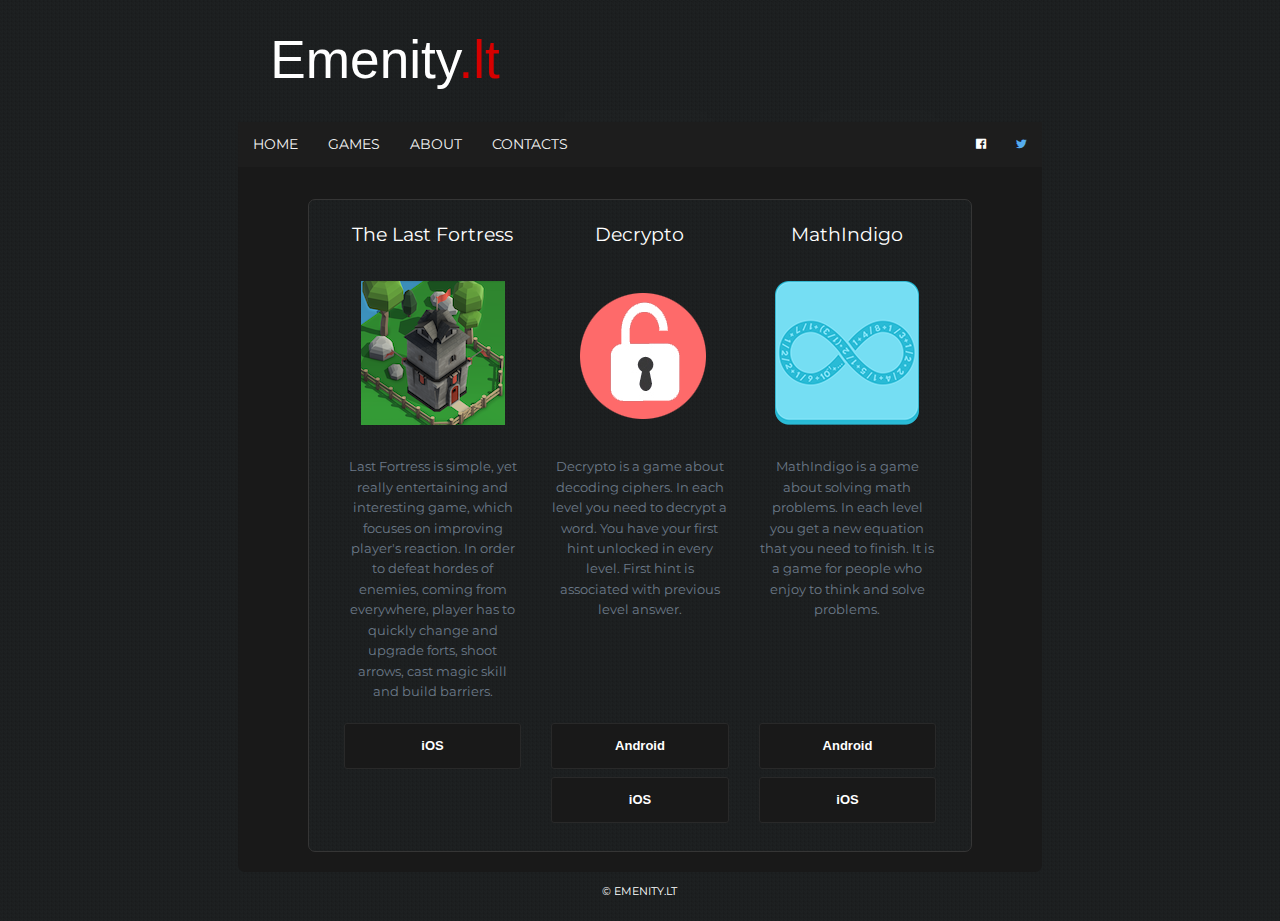
<file: index.html>
<!doctype html>
<!--[if IE 9]><html class="lt-ie10" lang="en" > <![endif]-->
<html class="no-js" lang="en">

<head>
  <meta charset="utf-8" />
  <meta name="viewport" content="width=device-width, initial-scale=1.0" />
  <meta name="description" content="Emenity.lt - Intelligent mobile games">
  <meta name="keywords" content="emenity,mobile,games,intelligent,smart,free">
  <meta name="author" content="Emenity">
  <title>Emenity.lt - Intelligent mobile games</title>

  <link rel="stylesheet" href="css/foundation.css" />
  <link rel="stylesheet" href="css/normalize.css" />
  <link rel="stylesheet" href="foundation-icons/foundation-icons.css" />
  <link rel="stylesheet" href="css/app.css" />
  <link href='https://fonts.googleapis.com/css?family=Montserrat' rel='stylesheet' type='text/css'>

  <script src="js/vendor/modernizr.js"></script>

  <script>
  (function(i,s,o,g,r,a,m){i['GoogleAnalyticsObject']=r;i[r]=i[r]||function(){
  (i[r].q=i[r].q||[]).push(arguments)},i[r].l=1*new Date();a=s.createElement(o),
  m=s.getElementsByTagName(o)[0];a.async=1;a.src=g;m.parentNode.insertBefore(a,m)
  })(window,document,'script','//www.google-analytics.com/analytics.js','ga');

  ga('create', 'UA-67796743-2', 'auto');
  ga('send', 'pageview');

</script>
</head>

<body>

  <div class="row">
    <div class="small-12 medium-10 large-10 columns small-centered">
          <div class="dot"></div>
          <p class="main-header">Emenity<span class="red">.lt</span></p>
    </div>
  </div>


  <div class="row">
      <div class="small-12 medium-10 large-10 columns small-centered medium-centered large-centered">
        <div class="main-body">

          <div class="row">
            <div class="small-12 columns small-centered">
              <nav class="top-bar" data-topbar role="navigation">
                <ul class="title-area">
                  <li class="name"></li>
                  <li class="toggle-topbar menu-icon"><a href="#"><span>Menu</span></a></li>
                </ul>

                <section class="top-bar-section">
                  <!-- Right Nav Section -->
                  <ul class="right">
                    <li><a class="item" href="https://www.facebook.com/EmenityGames"><i class="fi-social-facebook"></i></a></li>
                    <li><a class="item" href="https://twitter.com/EmenityGames"><i class="fi-social-twitter"></i></a></li>
                  </ul>

                  <!-- Left Nav Section -->
                  <ul class="left">
                    <li><a href="index.html">Home</a></li>
                    <li><a href="games.html">Games</a></li>
                    <li><a href="about.html">About</a></li>
                    <li><a href="contacts.html">Contacts</a></li>
                  </ul>
                </section>
              </nav>
          </div>
        </div>

    <div class="row">
      <div class="small-10 medium-10 large-10 columns small-centered" data-equalizer="second">

        <div class="panel games clearfix" data-equalizer="first">

          <div class="small-12 medium-4 large-4 columns">

              <header class="header" data-equalizer-watch="first">
                  The Last Fortress
              </header>

              <img src="img/last-fortress-small.png" alt="The Last Fortress">
                <p data-equalizer-watch="second">Last Fortress is simple, yet really entertaining and interesting game, which focuses on improving player's reaction. In order to defeat hordes of enemies, coming from everywhere, player has to quickly change and upgrade forts, shoot arrows, cast magic skill and build barriers.</p>

                <a href="https://itunes.apple.com/us/app/the-last-fortress/id1334704922" class="button small expand radius">iOS</a>

            </div>

          <div class="small-12 medium-4 large-4 columns">

              <header class="header" data-equalizer-watch="first">
                  Decrypto
              </header>

              <img src="img/decrypto.png" alt="Decrypto">
                <p data-equalizer-watch="second">Decrypto is a game about decoding ciphers. In each level you need to decrypt a word. You have your first hint unlocked in every level. First hint is associated with previous level answer.</p>

                <a href="https://play.google.com/store/apps/details?id=com.Emenity.Decrypto" class="button small expand radius">Android</a>
                <a href="https://itunes.apple.com/us/app/decrypto-decrypt-me!/id1023872874?mt=8" class="button small expand radius">iOS</a>

            </div>

            <div class="small-12 medium-4 large-4 columns">

                <header class="header" data-equalizer-watch="first">
                    MathIndigo
                </header>

                <img src="img/mathindigo.png" alt="MathIndigo">
                  <p data-equalizer-watch="second">MathIndigo is a game about solving math problems. In each level you get a new equation that you need to finish. It is a game for people who enjoy to think and solve problems.</p>

                  <a href="https://play.google.com/store/apps/details?id=com.Emenity.MathIndigo" class="button small expand radius">Android</a>
                  <a href="https://itunes.apple.com/us/app/mathindigo/id1019812237?mt=8" class="button small expand radius">iOS</a>

              </div>

              </div>

            </div>
          </div>

        </div>
          <footer class="main-footer">
            <p class="text-center">&copy Emenity.lt</p>
          </footer>

      </div>
    </div>


  <script src="js/vendor/jquery.js"></script>
  <script src="js/foundation.min.js"></script>
  <script>
    $(document).foundation();
  </script>
</body>
</html>
</file>
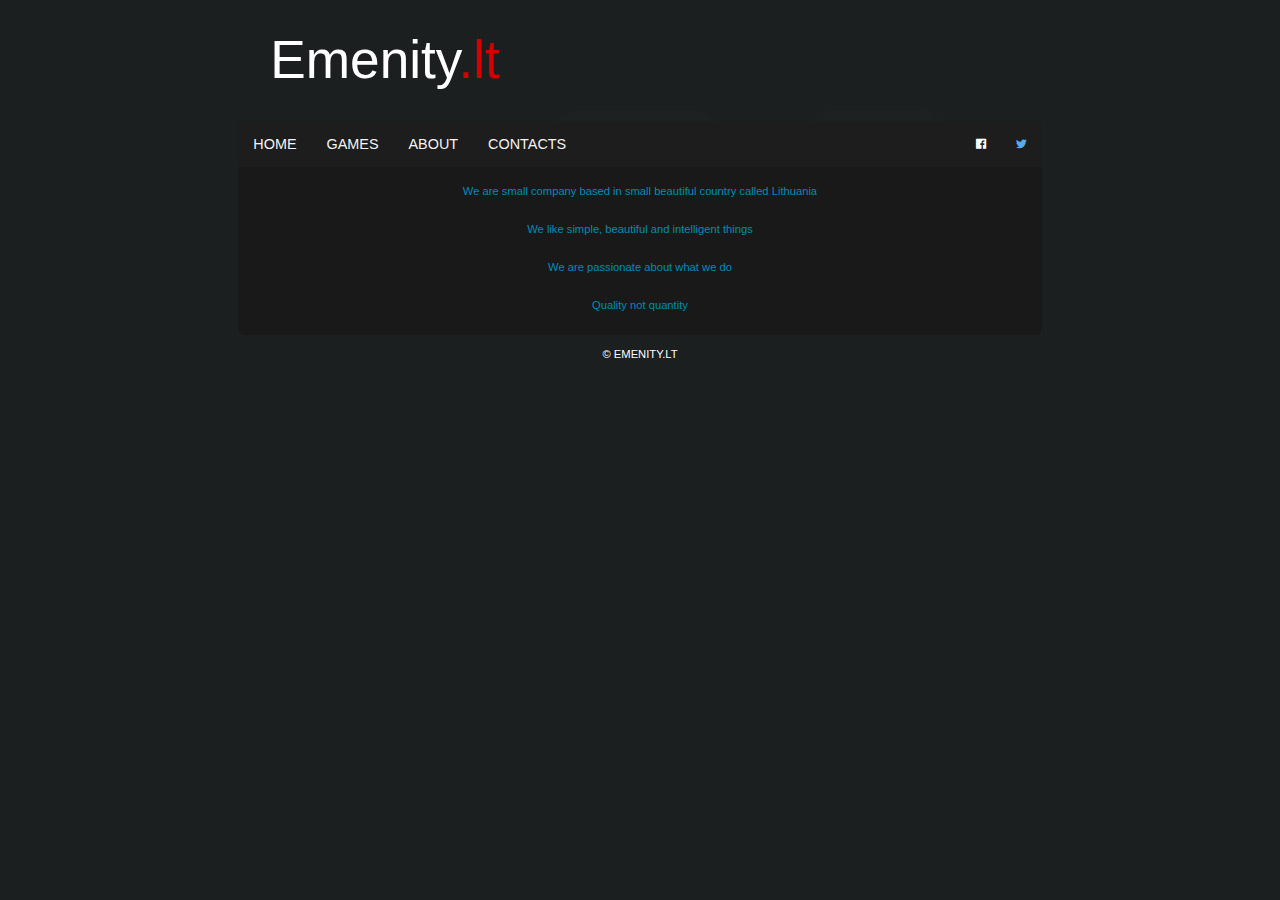
<file: about.html>
<!doctype html>
<!--[if IE 9]><html class="lt-ie10" lang="en" > <![endif]-->
<html class="no-js" lang="en">

<head>
  <meta charset="utf-8" />
  <meta name="viewport" content="width=device-width, initial-scale=1.0" />
  <meta name="description" content="Emenity.lt - About Us">
  <meta name="keywords" content="emenity,mobile,games,intelligent,smart,free">
  <meta name="author" content="Emenity">
  <title>Emenity.lt - About Us</title>

  <link rel="stylesheet" href="css/foundation.css" />
  <link rel="stylesheet" href="css/normalize.css" />
  <link rel="stylesheet" href="foundation-icons/foundation-icons.css" />
  <link rel="stylesheet" href="css/app.css" />

  <script src="js/vendor/modernizr.js"></script>

  <script>
  (function(i,s,o,g,r,a,m){i['GoogleAnalyticsObject']=r;i[r]=i[r]||function(){
  (i[r].q=i[r].q||[]).push(arguments)},i[r].l=1*new Date();a=s.createElement(o),
  m=s.getElementsByTagName(o)[0];a.async=1;a.src=g;m.parentNode.insertBefore(a,m)
  })(window,document,'script','//www.google-analytics.com/analytics.js','ga');

  ga('create', 'UA-67796743-2', 'auto');
  ga('send', 'pageview');

</script>
</head>

<body>

  <div class="row">
    <div class="small-12 medium-10 large-10 columns small-centered">
          <div class="dot"></div>
          <p class="main-header">Emenity<span class="red">.lt</span></p>
    </div>
  </div>


  <div class="row">
      <div class="small-12 medium-10 large-10 columns small-centered">
        <div class="main-body">

          <div class="row">
            <div class="small-12 columns small-centered">
              <nav class="top-bar" data-topbar role="navigation">
                <ul class="title-area">
                  <li class="name"></li>
                   <!-- Remove the class "menu-icon" to get rid of menu icon. Take out "Menu" to just have icon alone -->
                  <li class="toggle-topbar menu-icon"><a href="#"><span>Menu</span></a></li>
                </ul>

                <section class="top-bar-section">
                  <!-- Right Nav Section -->
                  <ul class="right">
                    <li><a class="item" href="https://www.facebook.com/EmenityGames"><i class="fi-social-facebook"></i></a></li>
                    <li><a class="item" href="https://twitter.com/EmenityGames"><i class="fi-social-twitter"></i></a></li>
                  </ul>

                  <!-- Left Nav Section -->
                  <ul class="left">
                    <li><a href="index.html">Home</a></li>
                    <li><a href="games.html">Games</a></li>
                    <li><a href="about.html">About</a></li>
                    <li><a href="contacts.html">Contacts</a></li>
                  </ul>
                </section>
              </nav>
          </div>
        </div>

    <div class="row">
      <div class="small-10 columns small-centered about">

        <p class="text-center">We are small company based in small beautiful country called Lithuania</p>
        <p class="text-center">We like simple, beautiful and intelligent things</p>
        <p class="text-center">We are passionate about what we do</p>
        <p class="text-center">Quality not quantity</p>

  </div>



    </div>
  </div>

        </div>
          <footer class="main-footer">
            <p class="text-center">&copy Emenity.lt</p>
          </footer>

      </div>
    </div>


  <script src="js/vendor/jquery.js"></script>
  <script src="js/foundation.min.js"></script>
  <script>
    $(document).foundation();
  </script>
</body>
</html>
</file>
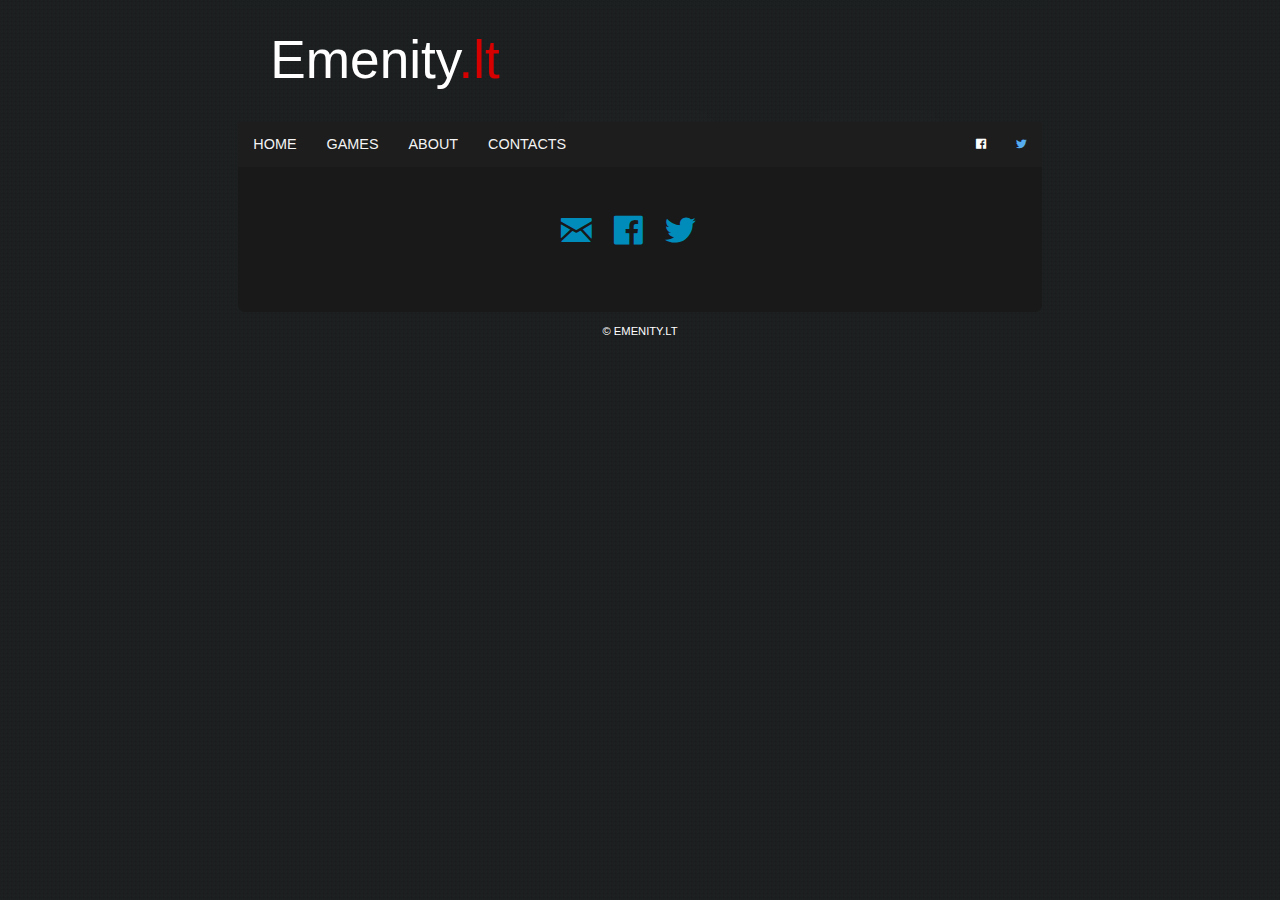
<file: contacts.html>
<!doctype html>
<!--[if IE 9]><html class="lt-ie10" lang="en" > <![endif]-->
<html class="no-js" lang="en">

<head>
  <meta charset="utf-8" />
  <meta name="viewport" content="width=device-width, initial-scale=1.0" />
  <meta name="description" content="Emenity.lt - Contact Us | twitter.com/EmenityGames | facebook.com/EmenityGames">
  <meta name="keywords" content="emenity,mobile,games,intelligent,smart,free">
  <meta name="author" content="Emenity">
  <title>Emenity.lt - Contact Us</title>

  <link rel="stylesheet" href="css/foundation.css" />
  <link rel="stylesheet" href="css/normalize.css" />
  <link rel="stylesheet" href="foundation-icons/foundation-icons.css" />
  <link rel="stylesheet" href="css/app.css" />

  <script src="js/vendor/modernizr.js"></script>

  <script>
  (function(i,s,o,g,r,a,m){i['GoogleAnalyticsObject']=r;i[r]=i[r]||function(){
  (i[r].q=i[r].q||[]).push(arguments)},i[r].l=1*new Date();a=s.createElement(o),
  m=s.getElementsByTagName(o)[0];a.async=1;a.src=g;m.parentNode.insertBefore(a,m)
  })(window,document,'script','//www.google-analytics.com/analytics.js','ga');

  ga('create', 'UA-67796743-2', 'auto');
  ga('send', 'pageview');

</script>
</head>

<body>

  <div class="row">
    <div class="small-12 medium-10 large-10 columns small-centered">
          <div class="dot"></div>
          <p class="main-header">Emenity<span class="red">.lt</span></p>
    </div>
  </div>


  <div class="row">
      <div class="small-12 medium-10 large-10 columns small-centered">
        <div class="main-body">

          <div class="row">
            <div class="small-12 columns small-centered">
              <nav class="top-bar" data-topbar role="navigation">
                <ul class="title-area">
                  <li class="name"></li>

                   <li class="toggle-topbar menu-icon"><a href="#"><span>Menu</span></a></li>
                </ul>

                <section class="top-bar-section">
                  <!-- Right Nav Section -->
                  <ul class="right">
                    <li><a class="item" href="https://www.facebook.com/EmenityGames"><i class="fi-social-facebook"></i></a></li>
                    <li><a class="item" href="https://twitter.com/EmenityGames"><i class="fi-social-twitter"></i></a></li>
                  </ul>

                  <!-- Left Nav Section -->
                  <ul class="left">
                    <li><a href="index.html">Home</a></li>
                    <li><a href="games.html">Games</a></li>
                    <li><a href="about.html">About</a></li>
                    <li><a href="contacts.html">Contacts</a></li>
                  </ul>
                </section>
              </nav>
          </div>
        </div>

    <div class="row">
      <div class="small-10 columns small-centered">

        <div class="row">
          <div class="small-4 columns small-centered">
          <ul class="inline-list">
                <li><a href="mailto:info@emenity.lt"><i class="fi-mail"></i></a></li>
                <li><a href="https://www.facebook.com/EmenityGames"><i class="fi-social-facebook"></i></a></li>
                <li><a href="https://twitter.com/EmenityGames"><i class="fi-social-twitter"></i></a></li>
          </ul>
          </div>
       </div>

      </div>
    </div>

        </div>
          <footer class="main-footer">
            <p class="text-center">&copy Emenity.lt</p>
          </footer>

      </div>
    </div>


  <script src="js/vendor/jquery.js"></script>
  <script src="js/foundation.min.js"></script>
  <script>
    $(document).foundation();
  </script>
</body>
</html>
</file>
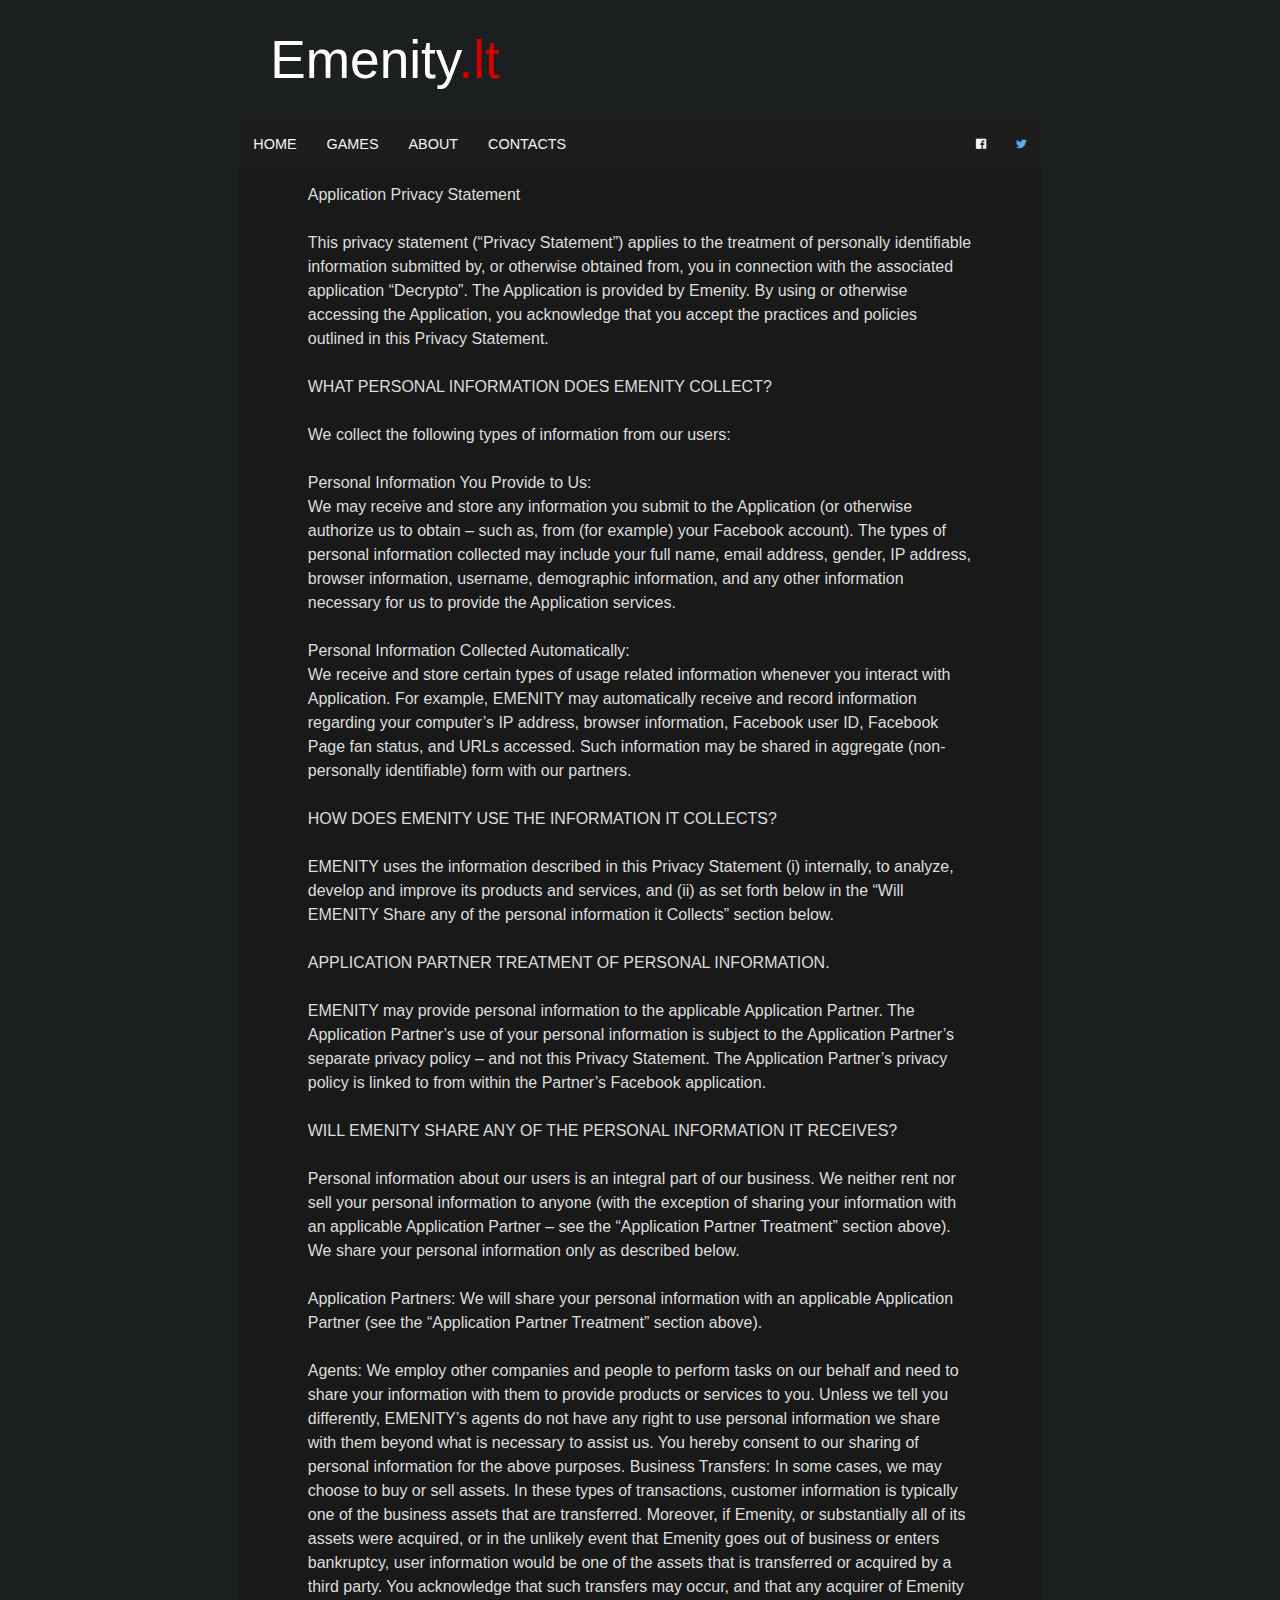
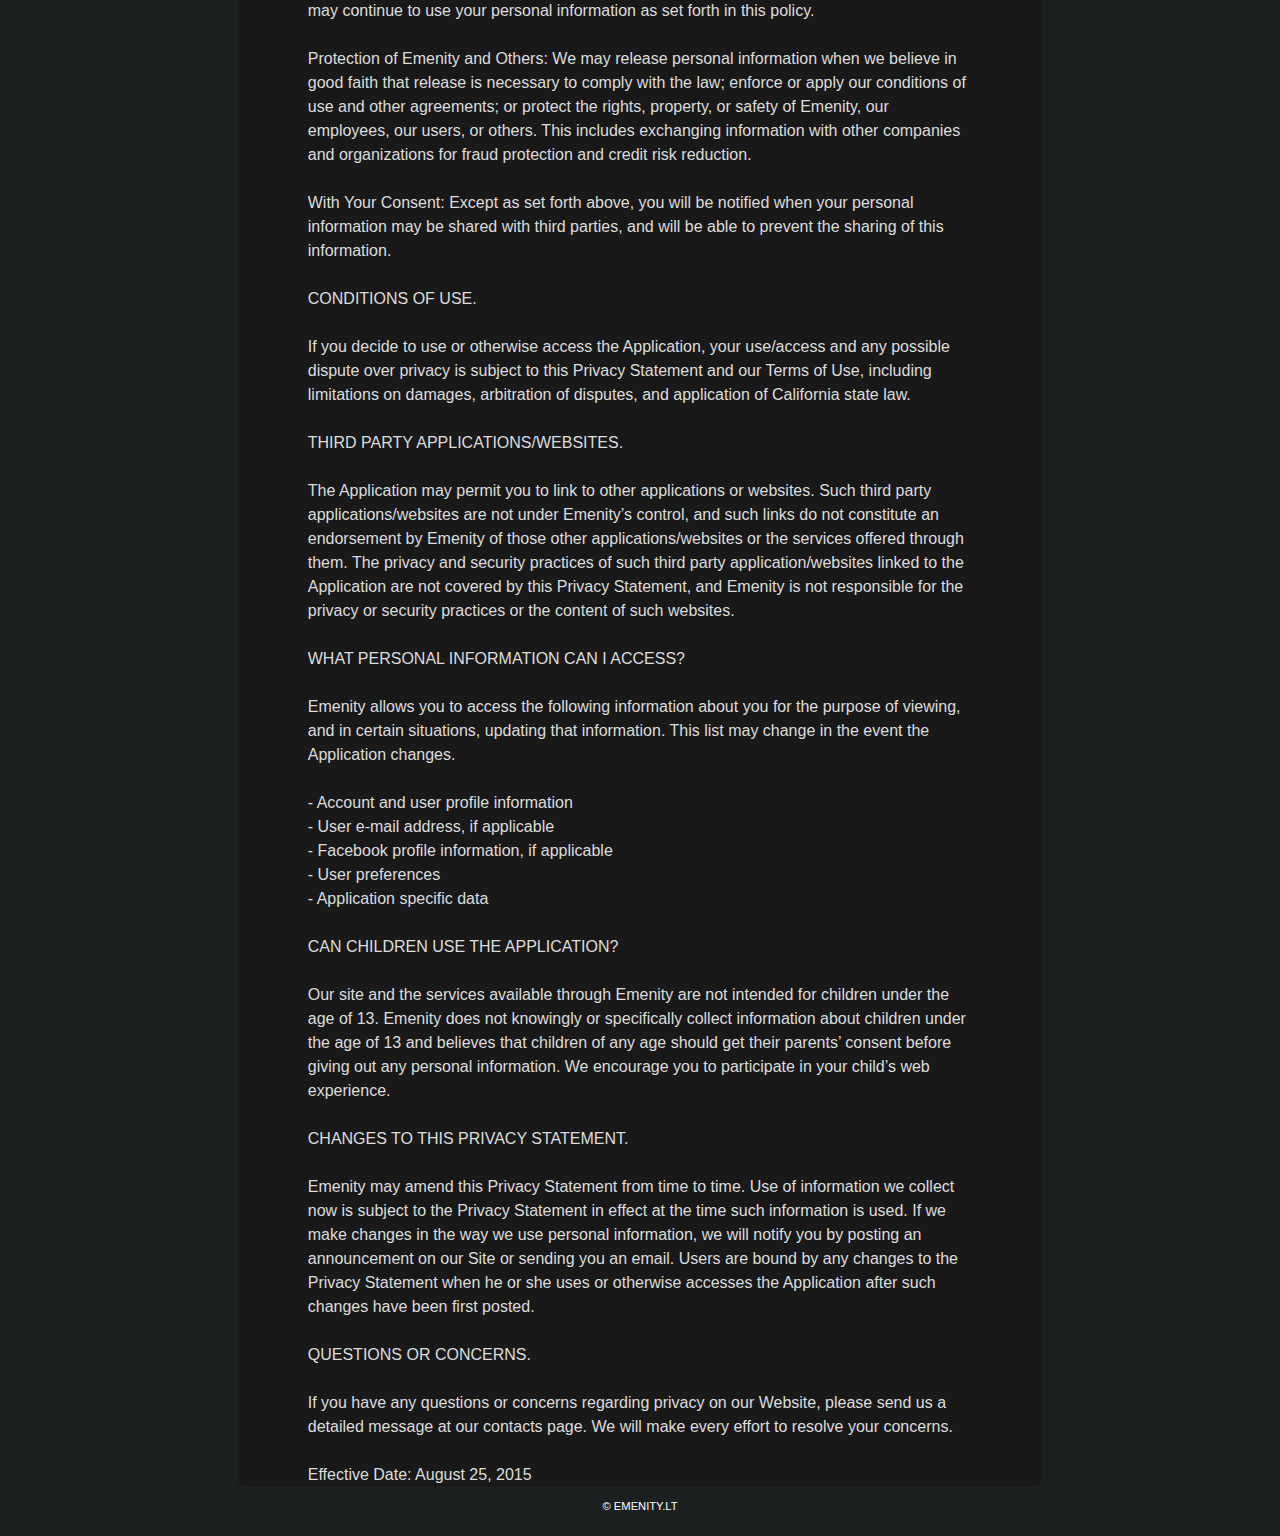
<file: decrypto-policy.html>
<!doctype html>
<!--[if IE 9]><html class="lt-ie10" lang="en" > <![endif]-->
<html class="no-js" lang="en">

<head>
  <meta charset="utf-8" />
  <meta name="viewport" content="width=device-width, initial-scale=1.0" />
  <meta name="description" content="Emenity.lt - Decrypto Policy">
  <meta name="keywords" content="decrypto,policy">
  <meta name="author" content="Emenity">
  <title>Emenity.lt - Decrypto policy</title>

  <link rel="stylesheet" href="css/foundation.css" />
  <link rel="stylesheet" href="css/normalize.css" />
  <link rel="stylesheet" href="foundation-icons/foundation-icons.css" />
  <link rel="stylesheet" href="css/app.css" />

  <script src="js/vendor/modernizr.js"></script>

  <script>
  (function(i,s,o,g,r,a,m){i['GoogleAnalyticsObject']=r;i[r]=i[r]||function(){
  (i[r].q=i[r].q||[]).push(arguments)},i[r].l=1*new Date();a=s.createElement(o),
  m=s.getElementsByTagName(o)[0];a.async=1;a.src=g;m.parentNode.insertBefore(a,m)
  })(window,document,'script','//www.google-analytics.com/analytics.js','ga');

  ga('create', 'UA-67796743-2', 'auto');
  ga('send', 'pageview');

</script>
</head>

<body>

  <div class="row">
    <div class="small-10 columns small-centered">
          <div class="dot"></div>
          <p class="main-header">Emenity<span class="red">.lt</span></p>
    </div>
  </div>


  <div class="row">
      <div class="small-10 columns small-centered">
        <div class="main-body">

          <div class="row">
            <div class="small-12 columns small-centered">
              <nav class="top-bar" data-topbar role="navigation">
                <ul class="title-area">
                  <li class="name"></li>
                   <!-- Remove the class "menu-icon" to get rid of menu icon. Take out "Menu" to just have icon alone -->
                  <li class="toggle-topbar menu-icon"><a href="#"><span>Menu</span></a></li>
                </ul>

                <section class="top-bar-section">
                  <!-- Right Nav Section -->
                  <ul class="right">
                    <li><a class="item" href="https://www.facebook.com/EmenityGames"><i class="fi-social-facebook"></i></a></li>
                    <li><a class="item" href="https://twitter.com/EmenityGames"><i class="fi-social-twitter"></i></a></li>
                  </ul>

                  <!-- Left Nav Section -->
                  <ul class="left">
                    <li><a href="index.html">Home</a></li>
                    <li><a href="games.html">Games</a></li>
                    <li><a href="about.html">About</a></li>
                    <li><a href="contacts.html">Contacts</a></li>
                  </ul>
                </section>
              </nav>
          </div>
        </div>

    <div class="row">
      <div class="small-10 columns small-centered">

        <div class="row">
          <div class="small-12 columns small-centered">
            <div class="policy-text">

      					Application Privacy Statement</br></br>

      This privacy statement (“Privacy Statement”) applies to the treatment of personally identifiable information submitted by, or otherwise obtained from, you in connection with the associated application “Decrypto”. The Application is provided by Emenity. By using or otherwise accessing the Application, you acknowledge that you accept the practices and policies outlined in this Privacy Statement.</br></br>

      WHAT PERSONAL INFORMATION DOES EMENITY COLLECT?</br></br>

      We collect the following types of information from our users:</br></br>

      Personal Information You Provide to Us:</br>
      We may receive and store any information you submit to the Application (or otherwise authorize us to obtain – such as, from (for example) your Facebook account). The types of personal information collected may include your full name, email address, gender, IP address, browser information, username, demographic information, and any other information necessary for us to provide the Application services.</br></br>

      Personal Information Collected Automatically:</br>
      We receive and store certain types of usage related information whenever you interact with Application. For example, EMENITY may automatically receive and record information regarding your computer’s IP address, browser information, Facebook user ID, Facebook Page fan status, and URLs accessed. Such information may be shared in aggregate (non-personally identifiable) form with our partners.</br></br>

      HOW DOES EMENITY USE THE INFORMATION IT COLLECTS?</br></br>

      EMENITY uses the information described in this Privacy Statement (i) internally, to analyze, develop and improve its products and services, and (ii) as set forth below in the “Will EMENITY Share any of the personal information it Collects” section below.</br></br>

      APPLICATION PARTNER TREATMENT OF PERSONAL INFORMATION.</br></br>

      EMENITY may provide personal information to the applicable Application Partner. The Application Partner’s use of your personal information is subject to the Application Partner’s separate privacy policy – and not this Privacy Statement. The Application Partner’s privacy policy is linked to from within the Partner’s Facebook application.</br></br>

      WILL EMENITY SHARE ANY OF THE PERSONAL INFORMATION IT RECEIVES?</br></br>

      Personal information about our users is an integral part of our business. We neither rent nor sell your personal information to anyone (with the exception of sharing your information with an applicable Application Partner – see the “Application Partner Treatment” section above). We share your personal information only as described below.</br></br>

      Application Partners: We will share your personal information with an applicable Application Partner (see the “Application Partner Treatment” section above).</br></br>

      Agents: We employ other companies and people to perform tasks on our behalf and need to share your information with them to provide products or services to you. Unless we tell you differently, EMENITY’s agents do not have any right to use personal information we share with them beyond what is necessary to assist us. You hereby consent to our sharing of personal information for the above purposes. Business Transfers: In some cases, we may choose to buy or sell assets. In these types of transactions, customer information is typically one of the business assets that are transferred. Moreover, if Emenity, or substantially all of its assets were acquired, or in the unlikely event that Emenity goes out of business or enters bankruptcy, user information would be one of the assets that is transferred or acquired by a third party. You acknowledge that such transfers may occur, and that any acquirer of Emenity may continue to use your personal information as set forth in this policy.</br></br>

      Protection of Emenity and Others: We may release personal information when we believe in good faith that release is necessary to comply with the law; enforce or apply our conditions of use and other agreements; or protect the rights, property, or safety of Emenity, our employees, our users, or others. This includes exchanging information with other companies and organizations for fraud protection and credit risk reduction.</br></br>

      With Your Consent: Except as set forth above, you will be notified when your personal information may be shared with third parties, and will be able to prevent the sharing of this information.</br></br>

      CONDITIONS OF USE.</br></br>

      If you decide to use or otherwise access the Application, your use/access and any possible dispute over privacy is subject to this Privacy Statement and our Terms of Use, including limitations on damages, arbitration of disputes, and application of California state law.</br></br>

      THIRD PARTY APPLICATIONS/WEBSITES.</br></br>

      The Application may permit you to link to other applications or websites. Such third party applications/websites are not under Emenity’s control, and such links do not constitute an endorsement by Emenity of those other applications/websites or the services offered through them. The privacy and security practices of such third party application/websites linked to the Application are not covered by this Privacy Statement, and Emenity is not responsible for the privacy or security practices or the content of such websites.</br></br>

      WHAT PERSONAL INFORMATION CAN I ACCESS?</br></br>

      Emenity allows you to access the following information about you for the purpose of viewing, and in certain situations, updating that information. This list may change in the event the Application changes.</br></br>

      - Account and user profile information</br>
      - User e-mail address, if applicable</br>
      - Facebook profile information, if applicable</br>
      - User preferences</br>
      - Application specific data</br></br>

      CAN CHILDREN USE THE APPLICATION?</br></br>

      Our site and the services available through Emenity are not intended for children under the age of 13. Emenity does not knowingly or specifically collect information about children under the age of 13 and believes that children of any age should get their parents’ consent before giving out any personal information. We encourage you to participate in your child’s web experience.</br></br>

      CHANGES TO THIS PRIVACY STATEMENT.</br></br>

      Emenity may amend this Privacy Statement from time to time. Use of information we collect now is subject to the Privacy Statement in effect at the time such information is used. If we make changes in the way we use personal information, we will notify you by posting an announcement on our Site or sending you an email. Users are bound by any changes to the Privacy Statement when he or she uses or otherwise accesses the Application after such changes have been first posted.</br></br>

      QUESTIONS OR CONCERNS.</br></br>

      If you have any questions or concerns regarding privacy on our Website, please send us a detailed message at our contacts page. We will make every effort to resolve your concerns.</br></br>

      Effective Date: August 25, 2015
      			</div>
          </div>
       </div>

      </div>
    </div>

        </div>
          <footer class="main-footer">
            <p class="text-center">&copy Emenity.lt</p>
          </footer>

      </div>
    </div>


  <script src="js/vendor/jquery.js"></script>
  <script src="js/foundation.min.js"></script>
  <script>
    $(document).foundation();
  </script>
</body>
</html>
</file>
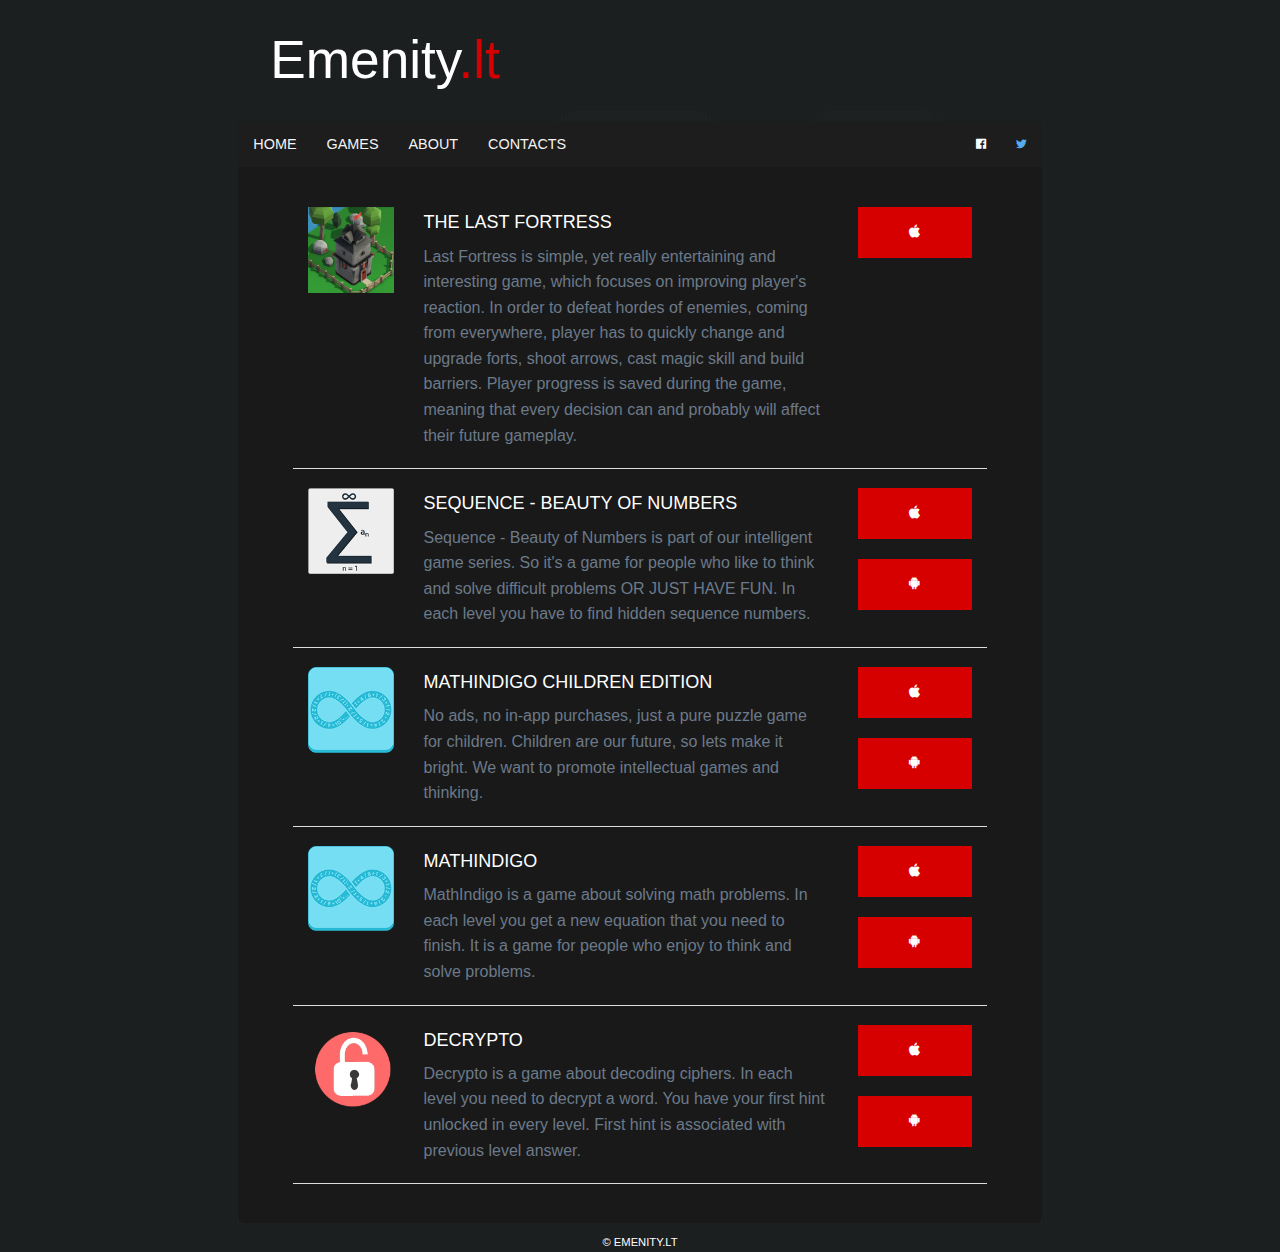
<file: games.html>
<!doctype html>
<!--[if IE 9]><html class="lt-ie10" lang="en" > <![endif]-->
<html class="no-js" lang="en">

<head>
  <meta charset="utf-8" />
  <meta name="viewport" content="width=device-width, initial-scale=1.0" />
  <meta name="description" content="Emenity.lt - Games: Decrypto | MathIndigo | The Last Fortress">
  <meta name="keywords" content="emenity,mobile,games,intelligent,smart,free,decrypto,mathindigo">
  <meta name="author" content="Emenity">
  <title>Emenity.lt - Games</title>

  <link rel="stylesheet" href="css/foundation.css" />
  <link rel="stylesheet" href="css/normalize.css" />
  <link rel="stylesheet" href="foundation-icons/foundation-icons.css" />
  <link rel="stylesheet" href="css/app.css" />

  <script src="js/vendor/modernizr.js"></script>

  <script>
  (function(i,s,o,g,r,a,m){i['GoogleAnalyticsObject']=r;i[r]=i[r]||function(){
  (i[r].q=i[r].q||[]).push(arguments)},i[r].l=1*new Date();a=s.createElement(o),
  m=s.getElementsByTagName(o)[0];a.async=1;a.src=g;m.parentNode.insertBefore(a,m)
  })(window,document,'script','//www.google-analytics.com/analytics.js','ga');

  ga('create', 'UA-67796743-2', 'auto');
  ga('send', 'pageview');

</script>
</head>

<body>

  <div class="row">
    <div class="small-12 medium-10 large-10 columns small-centered">
          <div class="dot"></div>
          <p class="main-header">Emenity<span class="red">.lt</span></p>
    </div>
  </div>


  <div class="row">
      <div class="small-12 medium-10 large-10 columns small-centered">
        <div class="main-body">

          <div class="row">
            <div class="small-12 columns small-centered">
              <nav class="top-bar" data-topbar role="navigation">
                <ul class="title-area">
                  <li class="name"></li>
                   <!-- Remove the class "menu-icon" to get rid of menu icon. Take out "Menu" to just have icon alone -->
                  <li class="toggle-topbar menu-icon"><a href="#"><span>Menu</span></a></li>
                </ul>

                <section class="top-bar-section">
                  <!-- Right Nav Section -->
                  <ul class="right">
                    <li><a class="item" href="https://www.facebook.com/EmenityGames"><i class="fi-social-facebook"></i></a></li>
                    <li><a class="item" href="https://twitter.com/EmenityGames"><i class="fi-social-twitter"></i></a></li>
                  </ul>

                  <!-- Left Nav Section -->
                  <ul class="left">
                    <li><a href="index.html">Home</a></li>
                    <li><a href="games.html">Games</a></li>
                    <li><a href="about.html">About</a></li>
                    <li><a href="contacts.html">Contacts</a></li>
                  </ul>
                </section>
              </nav>
          </div>
        </div>

    <div class="row">
      <div class="small-10 columns small-centered">

        <div class="row results">
  <div class="large-12 columns ">
    <div class="search-results">
      <div class="row ">
        <div class="large-2 columns">
          <a href="#"> <span> </span><img src="img/last-fortress.png" alt="The Last Fortress" class=" thumbnail"></a>
        </div>
        <div class="large-10 columns">
          <div class="row">
            <div class=" large-9 columns">
              <h5>The Last Fortress</h5>
              <p>Last Fortress is simple, yet really entertaining and interesting game, which focuses on improving player's reaction. In order to defeat hordes of enemies, coming from everywhere, player has to quickly change and upgrade forts, shoot arrows, cast magic skill and build barriers. Player progress is saved during the game, meaning that every decision can and probably will affect their future gameplay.</p>
            </div>
            <div class=" large-3 columns">
              <a class="button expand" href="https://itunes.apple.com/us/app/the-last-fortress/id1334704922"><i class="fi-social-apple"></i></a>
            </div>
          </div>
        </div>
        <hr>
      </div>
      
      <div class="row ">
        <div class="large-2 columns">
          <a href="#"> <span> </span><img src="img/sequence.png" alt="Sequence - Beauty of Numbers" class=" thumbnail"></a>
        </div>
        <div class="large-10 columns">
          <div class="row">
            <div class=" large-9 columns">
              <h5>Sequence - Beauty of Numbers</h5>
              <p>Sequence - Beauty of Numbers is part of our intelligent game series. So it's a game for people who like to think and solve difficult problems OR JUST HAVE FUN.
In each level you have to find hidden sequence numbers.</p>
            </div>
            <div class=" large-3 columns">
              <a class="button expand" href="https://itunes.apple.com/us/app/sequence-beauty-numbers/id1067977930?mt=8"><i class="fi-social-apple"></i></a>
              <a class="button expand" href="https://play.google.com/store/apps/details?id=com.Emenity.Sequence"><i class="fi-social-android"></i></a>
            </div>
          </div>
        </div>
        <hr>
      </div>

      <div class="row ">
        <div class="large-2 columns">
          <a href="#"> <span> </span><img src="img/mathindigo.png" alt="MathIndigo Children Edition" class=" thumbnail"></a>
        </div>
        <div class="large-10 columns">
          <div class="row">
            <div class=" large-9 columns">
              <h5>MathIndigo Children Edition</h5>
              <p>No ads, no in-app purchases, just a pure puzzle game for children. Children are our future, so lets make it bright. We want to promote intellectual games and thinking.</p>
            </div>
            <div class=" large-3 columns">
              <a class="button expand" href="https://itunes.apple.com/us/app/mathindigo-children-edition/id1020945543?mt=8"><i class="fi-social-apple"></i></a>
              <a class="button expand" href="https://play.google.com/store/apps/details?id=com.Emenity.MathIndigoChildren"><i class="fi-social-android"></i></a>
            </div>
          </div>
        </div>
        <hr>
      </div>
      <div class="row ">
        <div class="large-2 columns">
          <a href="#"> <span> </span><img src="img/mathindigo.png" alt="MathIndigo" class=" thumbnail"></a>
        </div>
        <div class="large-10 columns">
          <div class="row">
            <div class=" large-9 columns">
              <h5>MathIndigo</h5>
              <p>MathIndigo is a game about solving math problems. In each level you get a new equation that you need to finish. It is a game for people who enjoy to think and solve problems.</p>
            </div>
            <div class=" large-3 columns">
              <a class="button expand" href="https://itunes.apple.com/us/app/mathindigo/id1019812237?mt=8"><i class="fi-social-apple"></i></a>
              <a class="button expand" href="https://play.google.com/store/apps/details?id=com.Emenity.MathIndigo"><i class="fi-social-android"></i></a>
            </div>
          </div>
        </div>
        <hr>
      </div>
      <div class="row ">
        <div class="large-2 columns">
          <a href="#"> <span> </span><img src="img/decrypto.png" alt="Decrypto" class=" thumbnail"></a>
        </div>
        <div class="large-10 columns">
          <div class="row">
            <div class=" large-9 columns">
              <h5>Decrypto</h5>
              <p>Decrypto is a game about decoding ciphers. In each level you need to decrypt a word. You have your first hint unlocked in every level. First hint is associated with previous level answer.</p>
            </div>
            <div class=" large-3 columns">
              <a class="button expand" href="https://itunes.apple.com/us/app/decrypto-decrypt-me!/id1023872874?mt=8"><i class="fi-social-apple"></i></a>
              <a class="button expand" href="https://play.google.com/store/apps/details?id=com.Emenity.Decrypto"><i class="fi-social-android"></i></a>
            </div>
          </div>
        </div>
        <hr>
      </div>
    </div>
  </div>
</div>

    </div>

       </div>

      </div>
    </div>

        </div>
          <footer class="main-footer">
            <p class="text-center">&copy Emenity.lt</p>
          </footer>

      </div>
    </div>


  <script src="js/vendor/jquery.js"></script>
  <script src="js/foundation.min.js"></script>
  <script>
    $(document).foundation();
  </script>
</body>
</html>
</file>
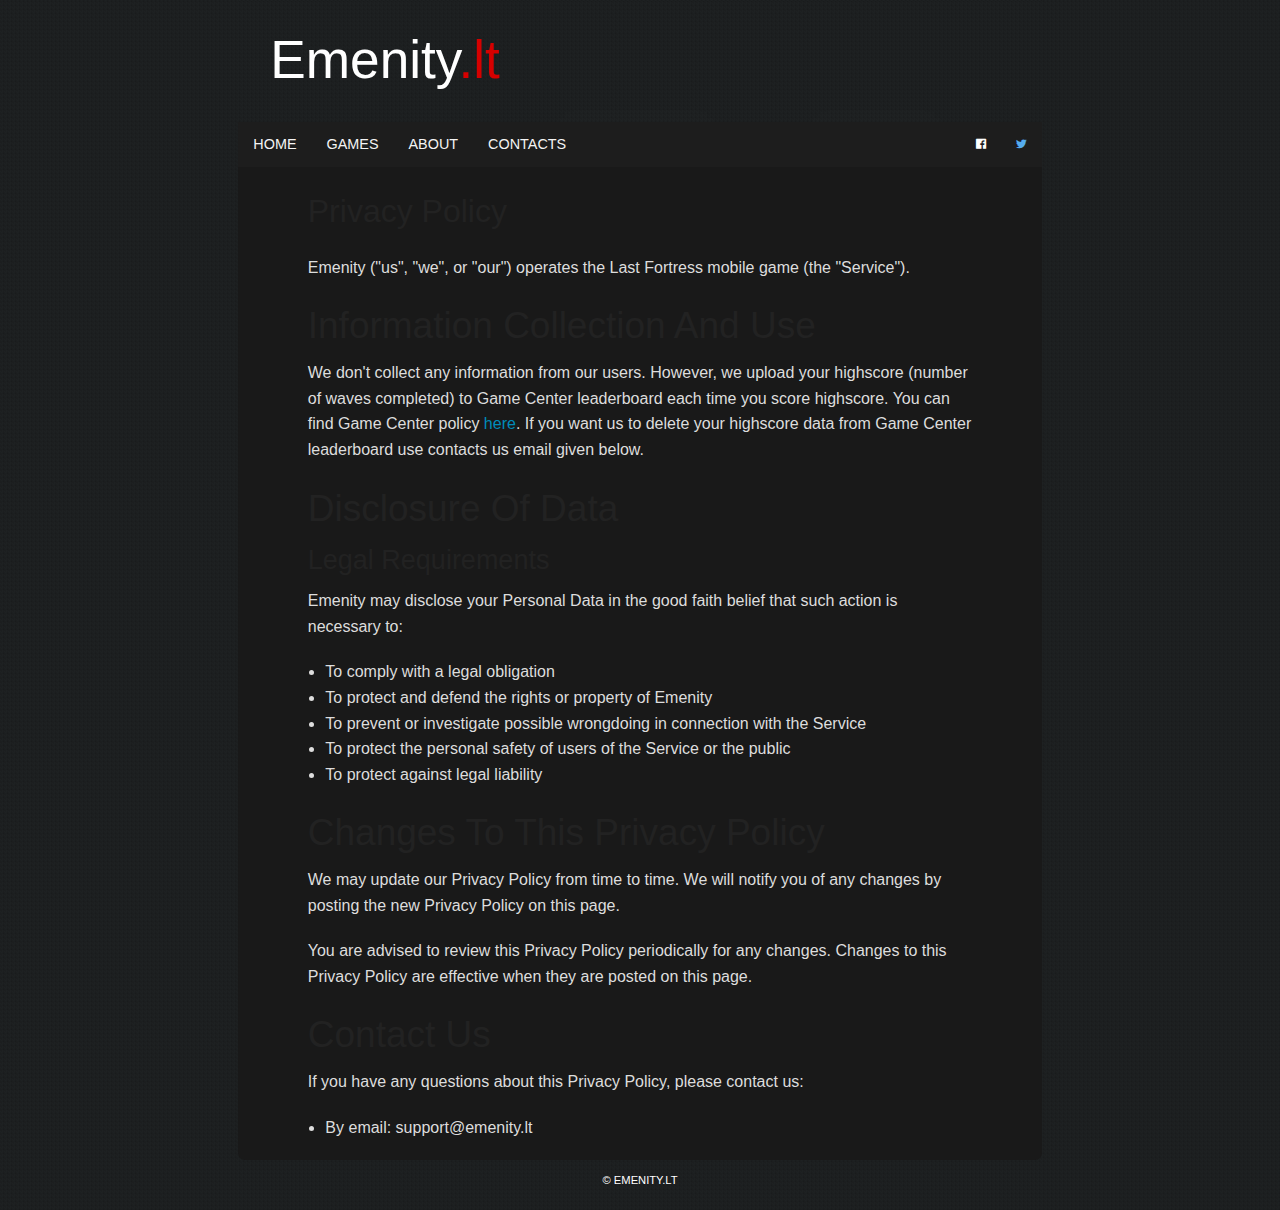
<file: last-fortress-policy.html>
<!doctype html>
<!--[if IE 9]><html class="lt-ie10" lang="en" > <![endif]-->
<html class="no-js" lang="en">

<head>
  <meta charset="utf-8" />
  <meta name="viewport" content="width=device-width, initial-scale=1.0" />
  <meta name="description" content="Emenity.lt - Last Fortress Policy">
  <meta name="keywords" content="Last,Fortress,policy">
  <meta name="author" content="Emenity">
  <title>Emenity.lt - Last Fortress policy</title>

  <link rel="stylesheet" href="css/foundation.css" />
  <link rel="stylesheet" href="css/normalize.css" />
  <link rel="stylesheet" href="foundation-icons/foundation-icons.css" />
  <link rel="stylesheet" href="css/app.css" />

  <script src="js/vendor/modernizr.js"></script>
</head>

<body>

  <div class="row">
    <div class="small-10 columns small-centered">
          <div class="dot"></div>
          <p class="main-header">Emenity<span class="red">.lt</span></p>
    </div>
  </div>


  <div class="row">
      <div class="small-10 columns small-centered">
        <div class="main-body">

          <div class="row">
            <div class="small-12 columns small-centered">
              <nav class="top-bar" data-topbar role="navigation">
                <ul class="title-area">
                  <li class="name"></li>
                   <!-- Remove the class "menu-icon" to get rid of menu icon. Take out "Menu" to just have icon alone -->
                  <li class="toggle-topbar menu-icon"><a href="#"><span>Menu</span></a></li>
                </ul>

                <section class="top-bar-section">
                  <!-- Right Nav Section -->
                  <ul class="right">
                    <li><a class="item" href="https://www.facebook.com/EmenityGames"><i class="fi-social-facebook"></i></a></li>
                    <li><a class="item" href="https://twitter.com/EmenityGames"><i class="fi-social-twitter"></i></a></li>
                  </ul>

                  <!-- Left Nav Section -->
                  <ul class="left">
                    <li><a href="index.html">Home</a></li>
                    <li><a href="games.html">Games</a></li>
                    <li><a href="about.html">About</a></li>
                    <li><a href="contacts.html">Contacts</a></li>
                  </ul>
                </section>
              </nav>
          </div>
        </div>

    <div class="row">
      <div class="small-10 columns small-centered">

        <div class="row">
          <div class="small-12 columns small-centered">
            <div class="policy-text">

  <h1>Privacy Policy</h1>


<p>Emenity ("us", "we", or "our") operates the Last Fortress mobile game (the "Service").</p>


<h2>Information Collection And Use</h2>

<p>We don't collect any information from our users. However, we upload your highscore (number of waves completed) to Game Center leaderboard each time you score highscore. You can find Game Center policy <a href="https://www.apple.com/legal/internet-services/itunes/gamecenter/">here</a>. If you want us to delete your highscore data from Game Center leaderboard use contacts us email given below. </p>


<h2>Disclosure Of Data</h2>

<h3>Legal Requirements</h3>
<p>Emenity may disclose your Personal Data in the good faith belief that such action is necessary to:</p>
<ul>
    <li>To comply with a legal obligation</li>
    <li>To protect and defend the rights or property of Emenity</li>
    <li>To prevent or investigate possible wrongdoing in connection with the Service</li>
    <li>To protect the personal safety of users of the Service or the public</li>
    <li>To protect against legal liability</li>
</ul>




<h2>Changes To This Privacy Policy</h2>
<p>We may update our Privacy Policy from time to time. We will notify you of any changes by posting the new Privacy Policy on this page.</p>
<p>You are advised to review this Privacy Policy periodically for any changes. Changes to this Privacy Policy are effective when they are posted on this page.</p>


<h2>Contact Us</h2>
<p>If you have any questions about this Privacy Policy, please contact us:</p>
<ul>
        <li>By email: support@emenity.lt</li>
          
        </ul>                                
      			</div>
          </div>
       </div>

      </div>
    </div>

        </div>
          <footer class="main-footer">
            <p class="text-center">&copy Emenity.lt</p>
          </footer>

      </div>
    </div>


  <script src="js/vendor/jquery.js"></script>
  <script src="js/foundation.min.js"></script>
  <script>
    $(document).foundation();
  </script>
</body>
</html>
</file>
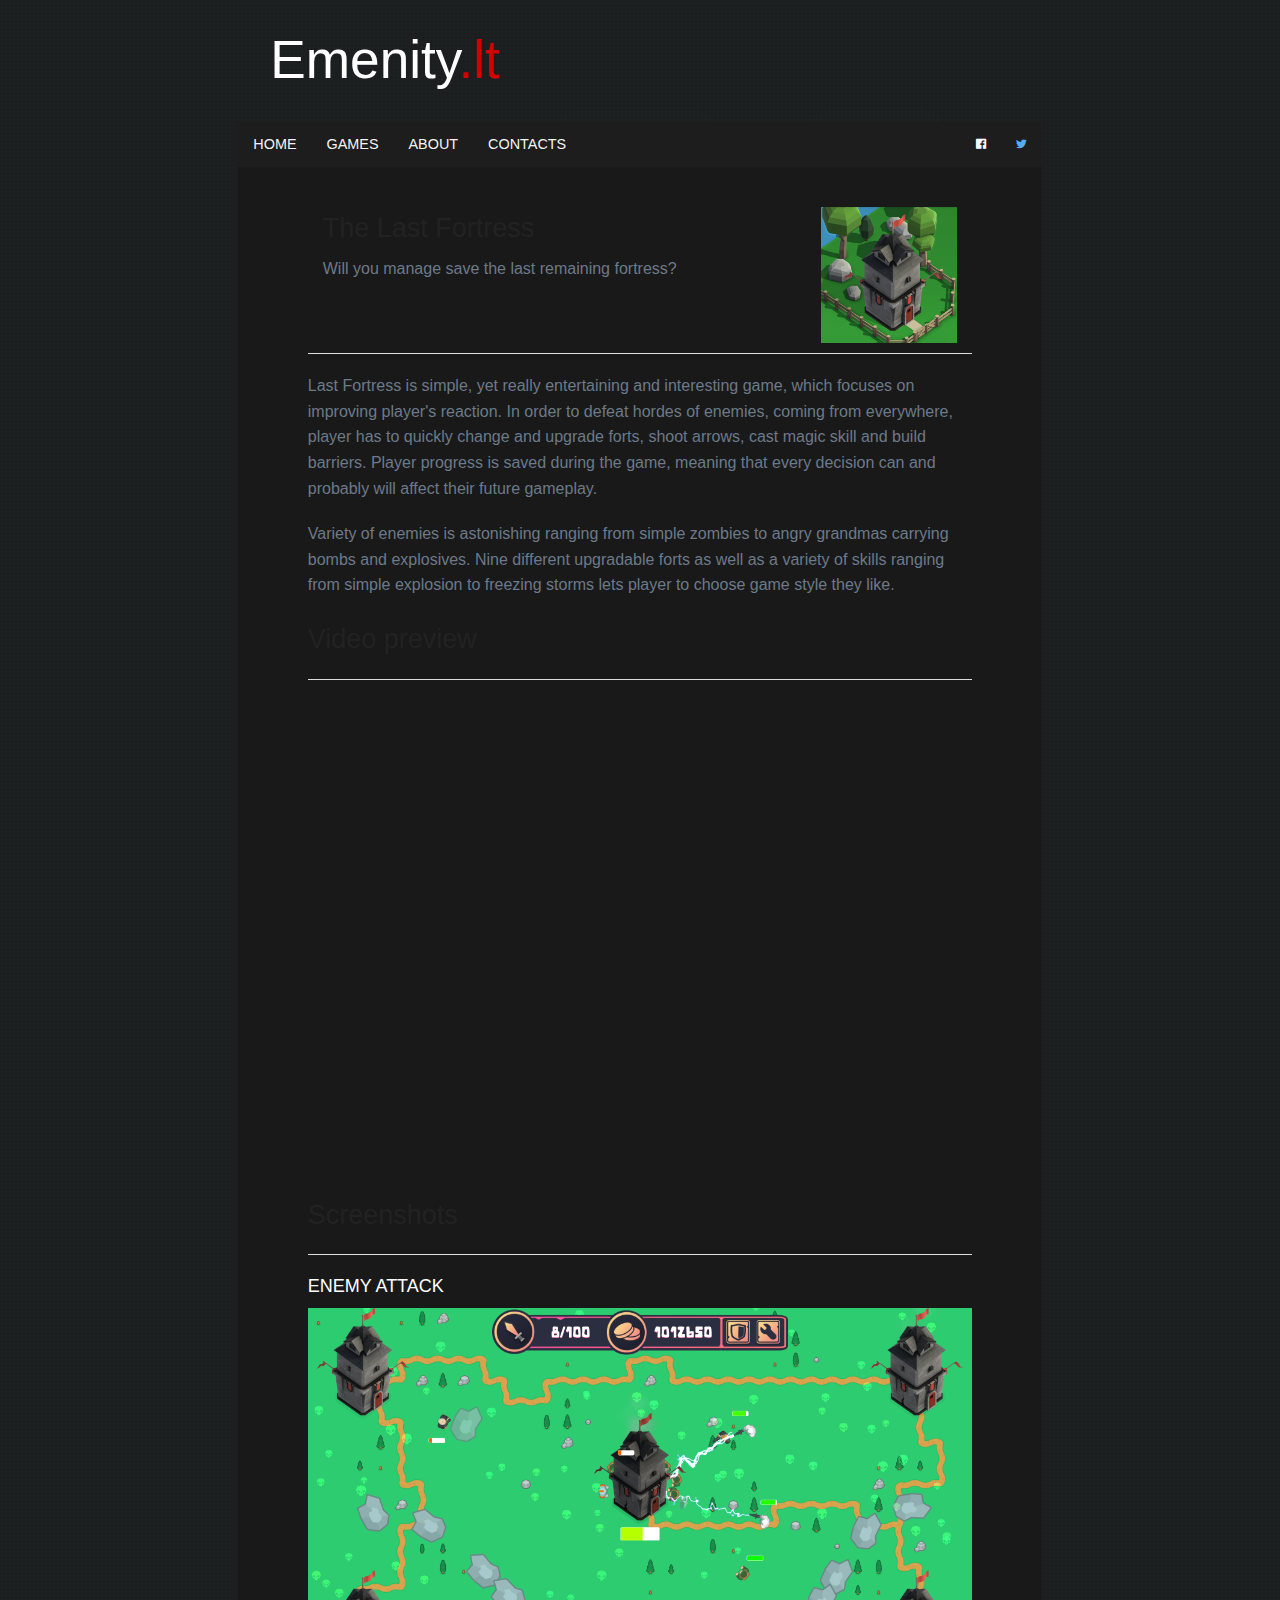
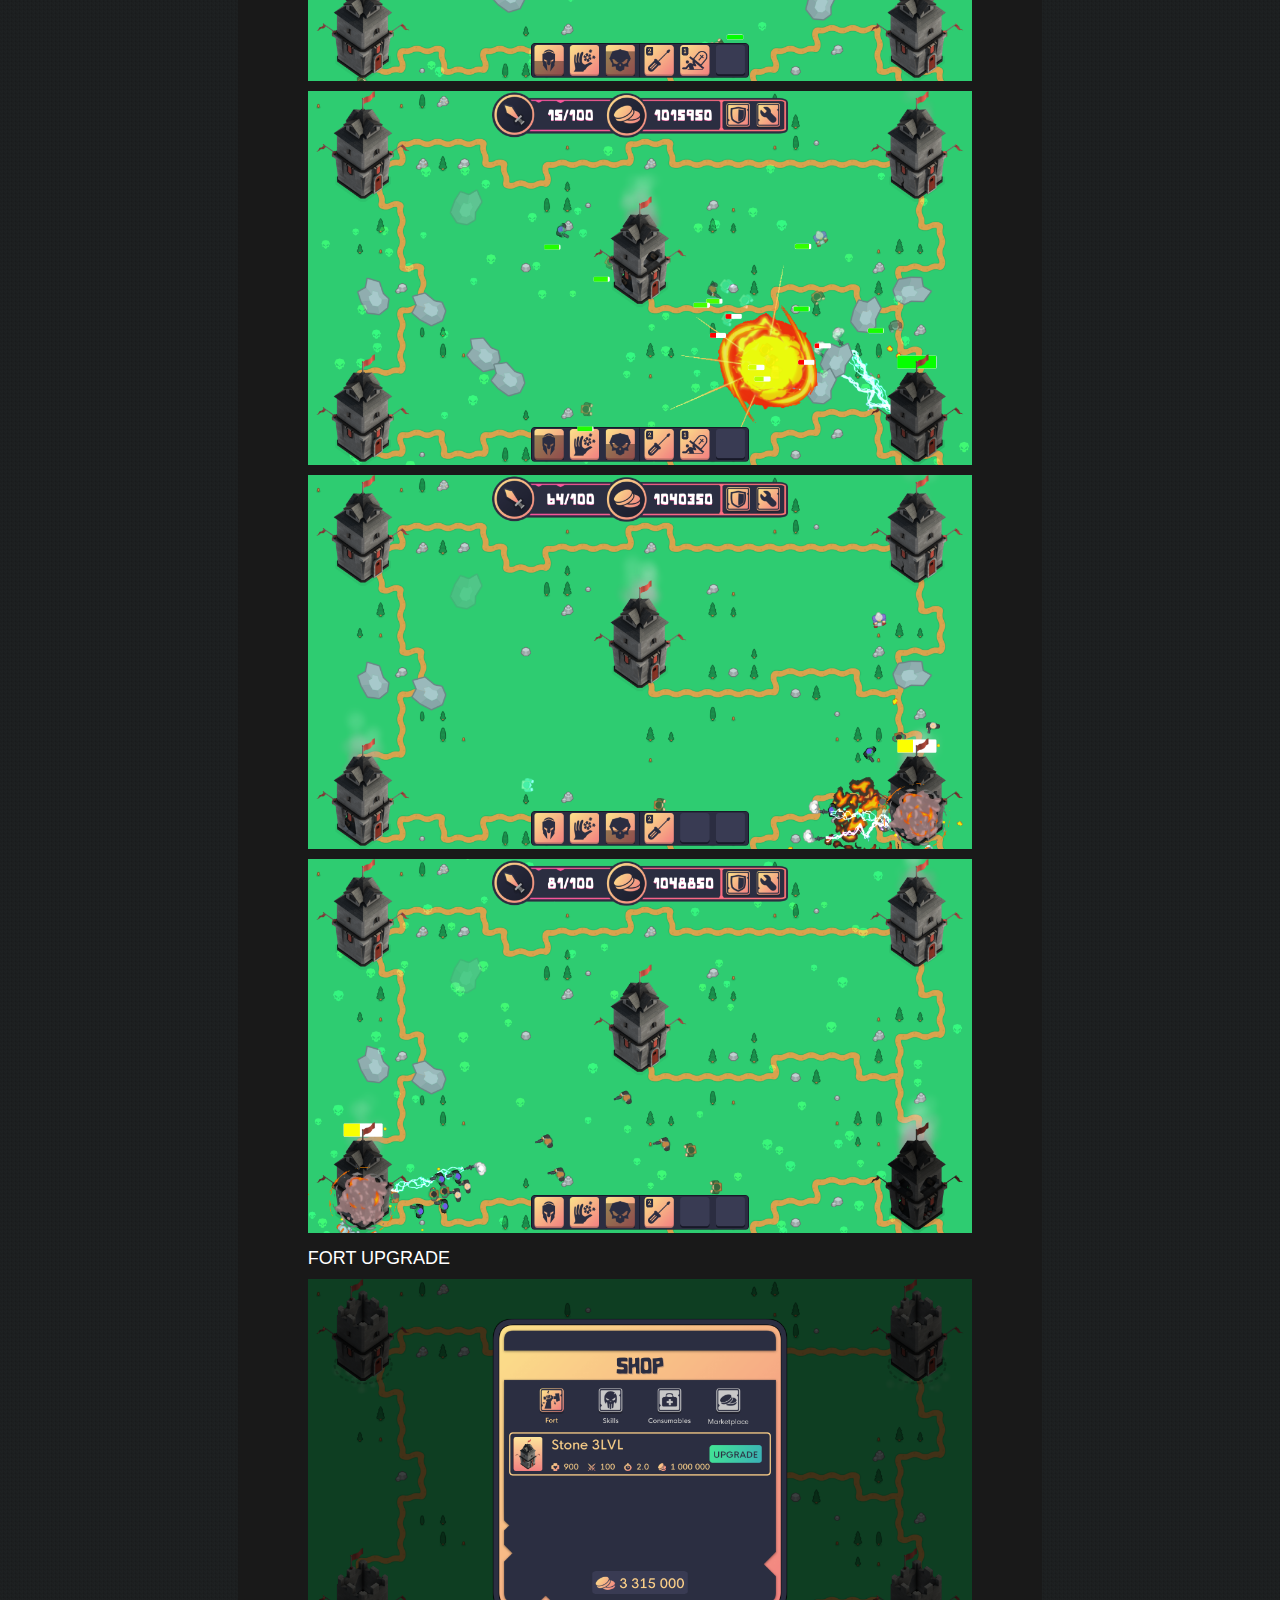
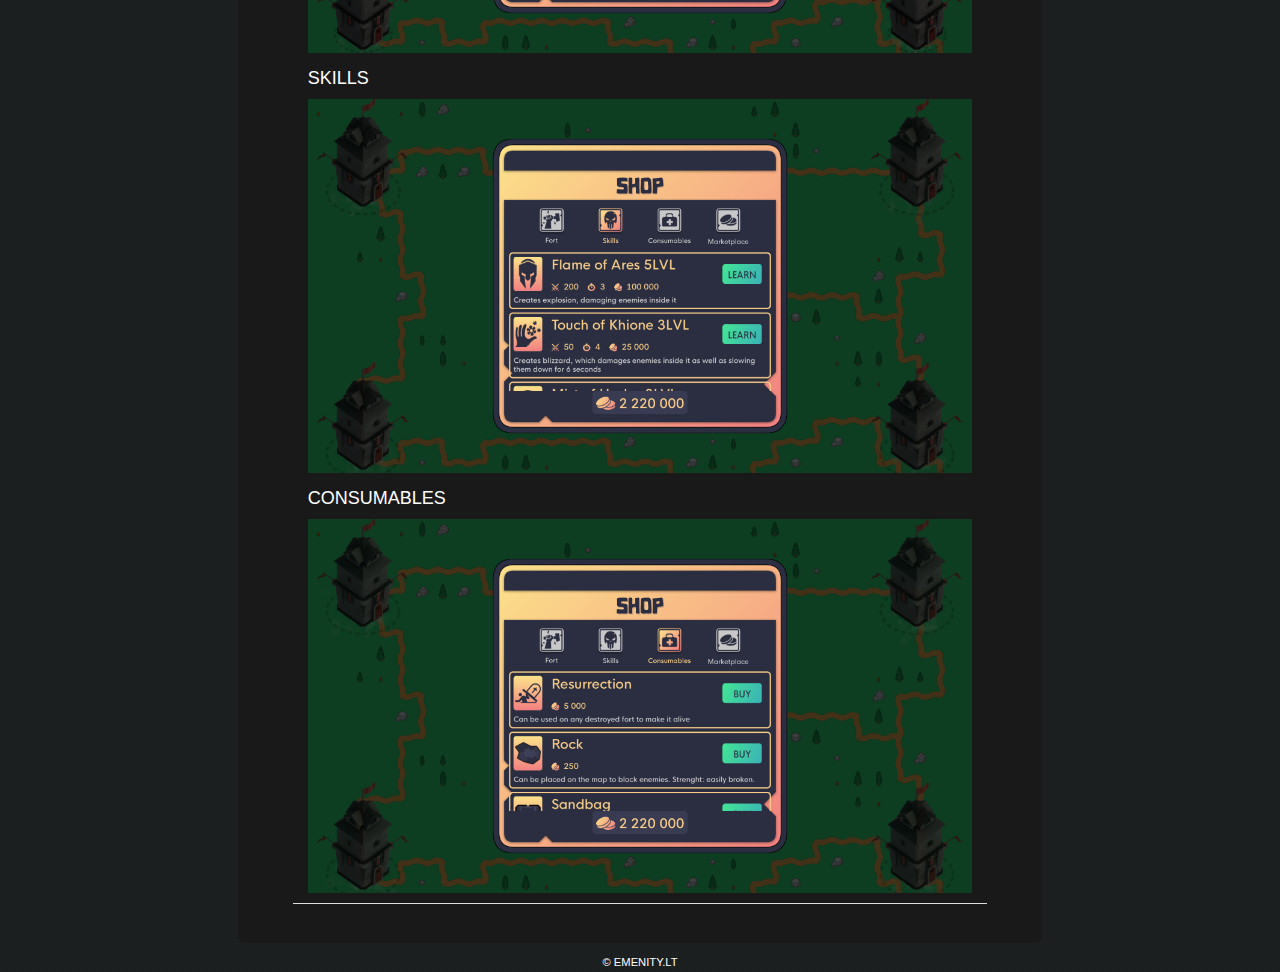
<file: last-fortress.html>
<!doctype html>
<!--[if IE 9]><html class="lt-ie10" lang="en" > <![endif]-->
<html class="no-js" lang="en">

<head>
  <meta charset="utf-8" />
  <meta name="viewport" content="width=device-width, initial-scale=1.0" />
  <meta name="description" content="Emenity.lt - The Last Fortress">
  <meta name="keywords" content="emenity,mobile,games,intelligent,smart,free,decrypto,mathindigo,last,fortress,watchalert">
  <meta name="author" content="Emenity">
  <title>Emenity.lt - The Last Fortress</title>

  <link rel="stylesheet" href="css/foundation.css" />
  <link rel="stylesheet" href="css/normalize.css" />
  <link rel="stylesheet" href="foundation-icons/foundation-icons.css" />
  <link rel="stylesheet" href="css/app.css" />

  <script src="js/vendor/modernizr.js"></script>
</head>

<body>

  <div class="row">
    <div class="small-12 medium-10 large-10 columns small-centered">
          <div class="dot"></div>
          <p class="main-header">Emenity<span class="red">.lt</span></p>
    </div>
  </div>


  <div class="row">
      <div class="small-12 medium-10 large-10 columns small-centered">
        <div class="main-body">

          <div class="row">
            <div class="small-12 columns small-centered">
              <nav class="top-bar" data-topbar role="navigation">
                <ul class="title-area">
                  <li class="name"></li>
                   <!-- Remove the class "menu-icon" to get rid of menu icon. Take out "Menu" to just have icon alone -->
                  <li class="toggle-topbar menu-icon"><a href="#"><span>Menu</span></a></li>
                </ul>

                <section class="top-bar-section">
                  <!-- Right Nav Section -->
                  <ul class="right">
                    <li><a class="item" href="https://www.facebook.com/EmenityGames"><i class="fi-social-facebook"></i></a></li>
                    <li><a class="item" href="https://twitter.com/EmenityGames"><i class="fi-social-twitter"></i></a></li>
                  </ul>

                  <!-- Left Nav Section -->
                  <ul class="left">
                    <li><a href="index.html">Home</a></li>
                    <li><a href="games.html">Games</a></li>
                    <li><a href="about.html">About</a></li>
                    <li><a href="contacts.html">Contacts</a></li>
                  </ul>
                </section>
              </nav>
          </div>
        </div>

    <div class="row">
      <div class="small-10 columns small-centered">

        <div class="row results">
  <div class="large-12 columns ">
    <div class="search-results">
      <div class="row ">
        <div class="large-12 columns">
          <div class="row">
            <div class=" large-12 columns">
                <div class="large-9 columns">
              <h3>The Last Fortress</h3>
              <p>Will you manage save the last remaining fortress?</p>
          </div>

              <div class="large-3 columns">
          <img src="img/last-fortress.png" alt="The Last Fortress" class="thumbnail">
        </div>
              <hr>
              <p>Last Fortress is simple, yet really entertaining and interesting game, which focuses on improving player's reaction. In order to defeat hordes of enemies, coming from everywhere, player has to quickly change and upgrade forts, shoot arrows, cast magic skill and build barriers. Player progress is saved during the game, meaning that every decision can and probably will affect their future gameplay. 
              </p>
              <p>
              Variety of enemies is astonishing ranging from simple zombies to angry grandmas carrying bombs and explosives. Nine different upgradable forts as well as a variety of skills ranging from simple explosion to freezing storms lets player to choose game style they like.</p>
            </div>
          </div>

            <div class="row">
            <div class=" large-12 columns">
              <h3>Video preview</h3>
              <hr>
              <p>
                <div class="flex-video">
              <iframe width="560" height="315" src="https://www.youtube.com/embed/VSSOrvXetoo?rel=0&amp;showinfo=0" frameborder="0" allow="autoplay; encrypted-media" allowfullscreen></iframe>
          </div>
            </p>
            </div>
          </div>

          <div class="row">
            <div class=" large-12 columns">
              <h3>Screenshots</h3>
              <hr>
              <h5> Enemy attack</h5>
              <img src="img/last-fortress/1.png" alt="Enemy attack">
              <img src="img/last-fortress/2.png" alt="Enemy attack">
              <img src="img/last-fortress/3.png" alt="Enemy attack">
              <img src="img/last-fortress/4.png" alt="Enemy attack">
              <h5> Fort upgrade</h5>
              <img src="img/last-fortress/6.png" alt="Fort upgrade image">
              <h5> Skills</h5>
              <img src="img/last-fortress/7.png" alt="Skills image">
              <h5> Consumables</h5>
              <img src="img/last-fortress/5.png" alt="Consumables image">
            </div>
          </div>
        </div>
        <hr>
      </div>


    </div>
  </div>
</div>

    </div>

       </div>

      </div>
    </div>

        </div>
          <footer class="main-footer">
            <p class="text-center">&copy Emenity.lt</p>
          </footer>

      </div>
    </div>


  <script src="js/vendor/jquery.js"></script>
  <script src="js/foundation.min.js"></script>
  <script>
    $(document).foundation();
  </script>
</body>
</html>
</file>
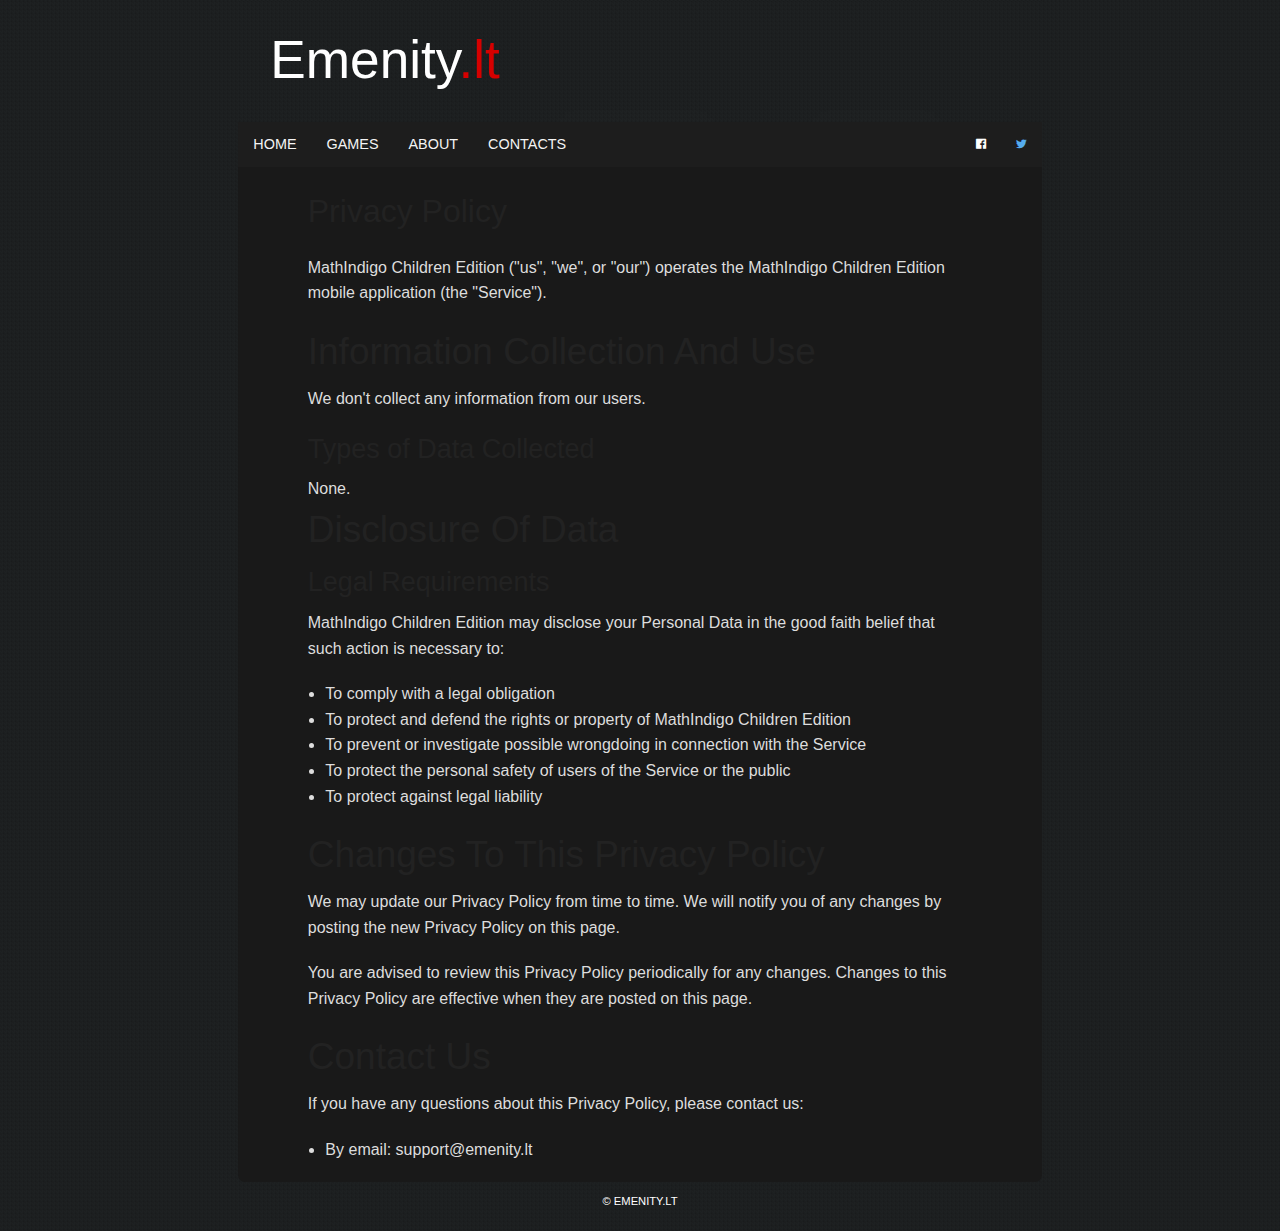
<file: mathindigo-children-policy.html>
<!doctype html>
<!--[if IE 9]><html class="lt-ie10" lang="en" > <![endif]-->
<html class="no-js" lang="en">

<head>
  <meta charset="utf-8" />
  <meta name="viewport" content="width=device-width, initial-scale=1.0" />
  <meta name="description" content="Emenity.lt - MathIndigo Children Edition Policy">
  <meta name="keywords" content="MathIndigo,policy">
  <meta name="author" content="Emenity">
  <title>Emenity.lt - MathIndigo Children Edition policy</title>

  <link rel="stylesheet" href="css/foundation.css" />
  <link rel="stylesheet" href="css/normalize.css" />
  <link rel="stylesheet" href="foundation-icons/foundation-icons.css" />
  <link rel="stylesheet" href="css/app.css" />

  <script src="js/vendor/modernizr.js"></script>
</head>

<body>

  <div class="row">
    <div class="small-10 columns small-centered">
          <div class="dot"></div>
          <p class="main-header">Emenity<span class="red">.lt</span></p>
    </div>
  </div>


  <div class="row">
      <div class="small-10 columns small-centered">
        <div class="main-body">

          <div class="row">
            <div class="small-12 columns small-centered">
              <nav class="top-bar" data-topbar role="navigation">
                <ul class="title-area">
                  <li class="name"></li>
                   <!-- Remove the class "menu-icon" to get rid of menu icon. Take out "Menu" to just have icon alone -->
                  <li class="toggle-topbar menu-icon"><a href="#"><span>Menu</span></a></li>
                </ul>

                <section class="top-bar-section">
                  <!-- Right Nav Section -->
                  <ul class="right">
                    <li><a class="item" href="https://www.facebook.com/EmenityGames"><i class="fi-social-facebook"></i></a></li>
                    <li><a class="item" href="https://twitter.com/EmenityGames"><i class="fi-social-twitter"></i></a></li>
                  </ul>

                  <!-- Left Nav Section -->
                  <ul class="left">
                    <li><a href="index.html">Home</a></li>
                    <li><a href="games.html">Games</a></li>
                    <li><a href="about.html">About</a></li>
                    <li><a href="contacts.html">Contacts</a></li>
                  </ul>
                </section>
              </nav>
          </div>
        </div>

    <div class="row">
      <div class="small-10 columns small-centered">

        <div class="row">
          <div class="small-12 columns small-centered">
            <div class="policy-text">

  <h1>Privacy Policy</h1>


<p>MathIndigo Children Edition ("us", "we", or "our") operates the MathIndigo Children Edition mobile application (the "Service").</p>


<h2>Information Collection And Use</h2>

<p>We don't collect any information from our users.</p>

<h3>Types of Data Collected</h3>

None.


<h2>Disclosure Of Data</h2>

<h3>Legal Requirements</h3>
<p>MathIndigo Children Edition may disclose your Personal Data in the good faith belief that such action is necessary to:</p>
<ul>
    <li>To comply with a legal obligation</li>
    <li>To protect and defend the rights or property of MathIndigo Children Edition</li>
    <li>To prevent or investigate possible wrongdoing in connection with the Service</li>
    <li>To protect the personal safety of users of the Service or the public</li>
    <li>To protect against legal liability</li>
</ul>




<h2>Changes To This Privacy Policy</h2>
<p>We may update our Privacy Policy from time to time. We will notify you of any changes by posting the new Privacy Policy on this page.</p>
<p>You are advised to review this Privacy Policy periodically for any changes. Changes to this Privacy Policy are effective when they are posted on this page.</p>


<h2>Contact Us</h2>
<p>If you have any questions about this Privacy Policy, please contact us:</p>
<ul>
        <li>By email: support@emenity.lt</li>
          
        </ul>                                
      			</div>
          </div>
       </div>

      </div>
    </div>

        </div>
          <footer class="main-footer">
            <p class="text-center">&copy Emenity.lt</p>
          </footer>

      </div>
    </div>


  <script src="js/vendor/jquery.js"></script>
  <script src="js/foundation.min.js"></script>
  <script>
    $(document).foundation();
  </script>
</body>
</html>
</file>
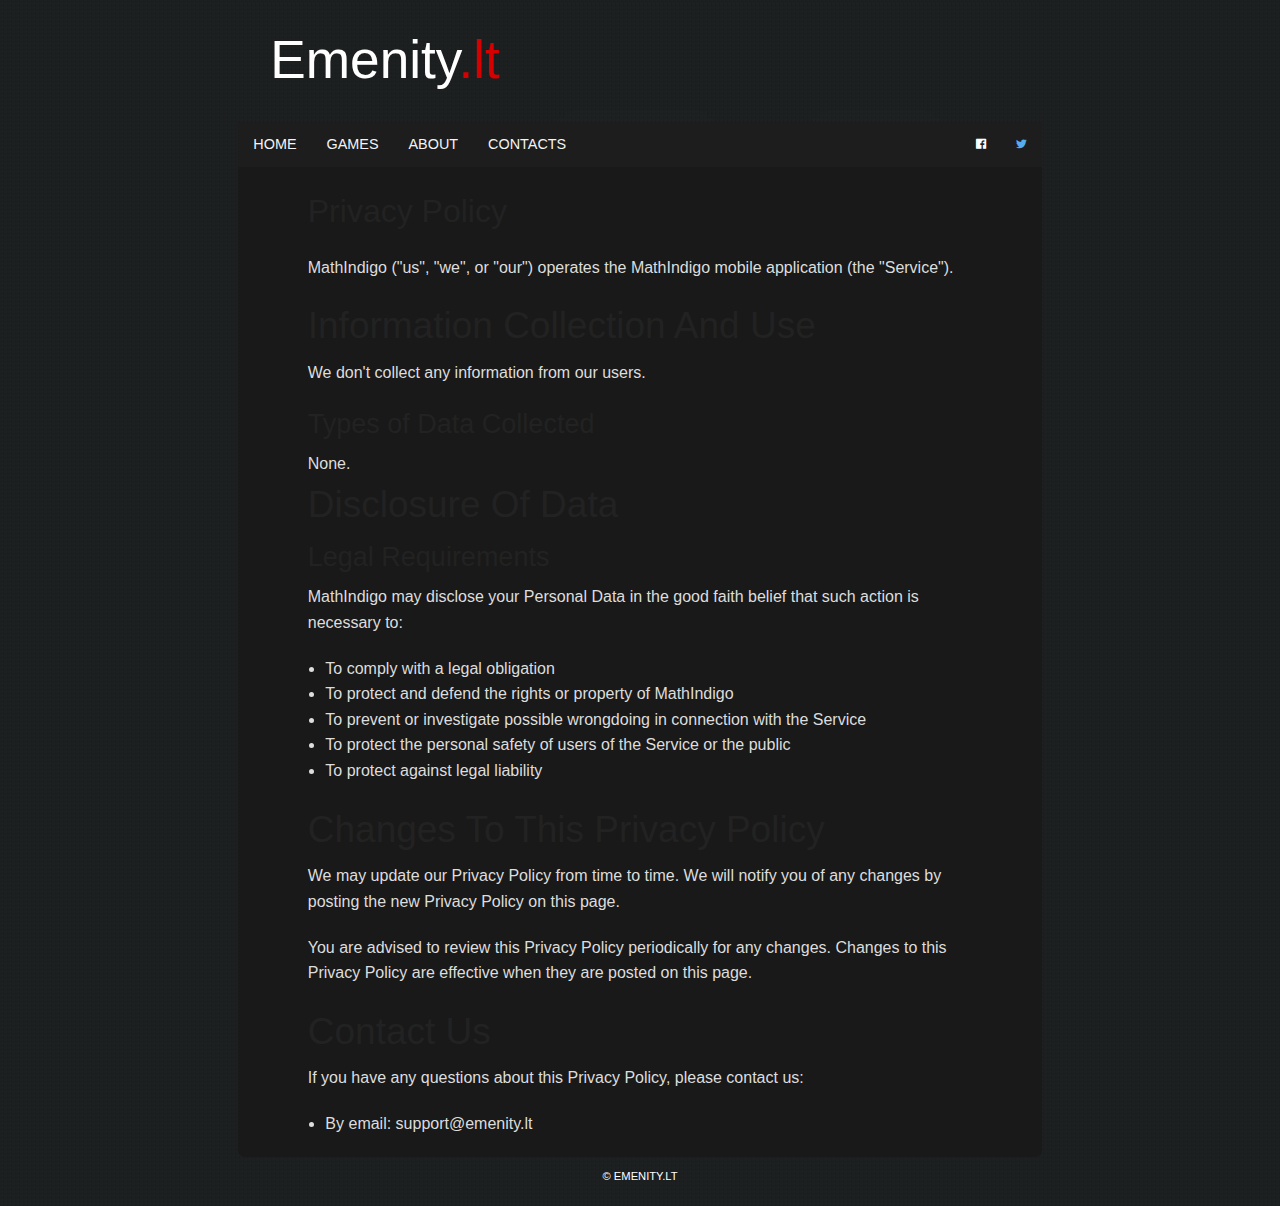
<file: mathindigo-policy.html>
<!doctype html>
<!--[if IE 9]><html class="lt-ie10" lang="en" > <![endif]-->
<html class="no-js" lang="en">

<head>
  <meta charset="utf-8" />
  <meta name="viewport" content="width=device-width, initial-scale=1.0" />
  <meta name="description" content="Emenity.lt - MathIndigo Policy">
  <meta name="keywords" content="MathIndigo,policy">
  <meta name="author" content="Emenity">
  <title>Emenity.lt - MathIndigo policy</title>

  <link rel="stylesheet" href="css/foundation.css" />
  <link rel="stylesheet" href="css/normalize.css" />
  <link rel="stylesheet" href="foundation-icons/foundation-icons.css" />
  <link rel="stylesheet" href="css/app.css" />

  <script src="js/vendor/modernizr.js"></script>
</head>

<body>

  <div class="row">
    <div class="small-10 columns small-centered">
          <div class="dot"></div>
          <p class="main-header">Emenity<span class="red">.lt</span></p>
    </div>
  </div>


  <div class="row">
      <div class="small-10 columns small-centered">
        <div class="main-body">

          <div class="row">
            <div class="small-12 columns small-centered">
              <nav class="top-bar" data-topbar role="navigation">
                <ul class="title-area">
                  <li class="name"></li>
                   <!-- Remove the class "menu-icon" to get rid of menu icon. Take out "Menu" to just have icon alone -->
                  <li class="toggle-topbar menu-icon"><a href="#"><span>Menu</span></a></li>
                </ul>

                <section class="top-bar-section">
                  <!-- Right Nav Section -->
                  <ul class="right">
                    <li><a class="item" href="https://www.facebook.com/EmenityGames"><i class="fi-social-facebook"></i></a></li>
                    <li><a class="item" href="https://twitter.com/EmenityGames"><i class="fi-social-twitter"></i></a></li>
                  </ul>

                  <!-- Left Nav Section -->
                  <ul class="left">
                    <li><a href="index.html">Home</a></li>
                    <li><a href="games.html">Games</a></li>
                    <li><a href="about.html">About</a></li>
                    <li><a href="contacts.html">Contacts</a></li>
                  </ul>
                </section>
              </nav>
          </div>
        </div>

    <div class="row">
      <div class="small-10 columns small-centered">

        <div class="row">
          <div class="small-12 columns small-centered">
            <div class="policy-text">

  <h1>Privacy Policy</h1>


<p>MathIndigo ("us", "we", or "our") operates the MathIndigo mobile application (the "Service").</p>


<h2>Information Collection And Use</h2>

<p>We don't collect any information from our users.</p>

<h3>Types of Data Collected</h3>

None.


<h2>Disclosure Of Data</h2>

<h3>Legal Requirements</h3>
<p>MathIndigo may disclose your Personal Data in the good faith belief that such action is necessary to:</p>
<ul>
    <li>To comply with a legal obligation</li>
    <li>To protect and defend the rights or property of MathIndigo</li>
    <li>To prevent or investigate possible wrongdoing in connection with the Service</li>
    <li>To protect the personal safety of users of the Service or the public</li>
    <li>To protect against legal liability</li>
</ul>




<h2>Changes To This Privacy Policy</h2>
<p>We may update our Privacy Policy from time to time. We will notify you of any changes by posting the new Privacy Policy on this page.</p>
<p>You are advised to review this Privacy Policy periodically for any changes. Changes to this Privacy Policy are effective when they are posted on this page.</p>


<h2>Contact Us</h2>
<p>If you have any questions about this Privacy Policy, please contact us:</p>
<ul>
        <li>By email: support@emenity.lt</li>
          
        </ul>                                
      			</div>
          </div>
       </div>

      </div>
    </div>

        </div>
          <footer class="main-footer">
            <p class="text-center">&copy Emenity.lt</p>
          </footer>

      </div>
    </div>


  <script src="js/vendor/jquery.js"></script>
  <script src="js/foundation.min.js"></script>
  <script>
    $(document).foundation();
  </script>
</body>
</html>
</file>
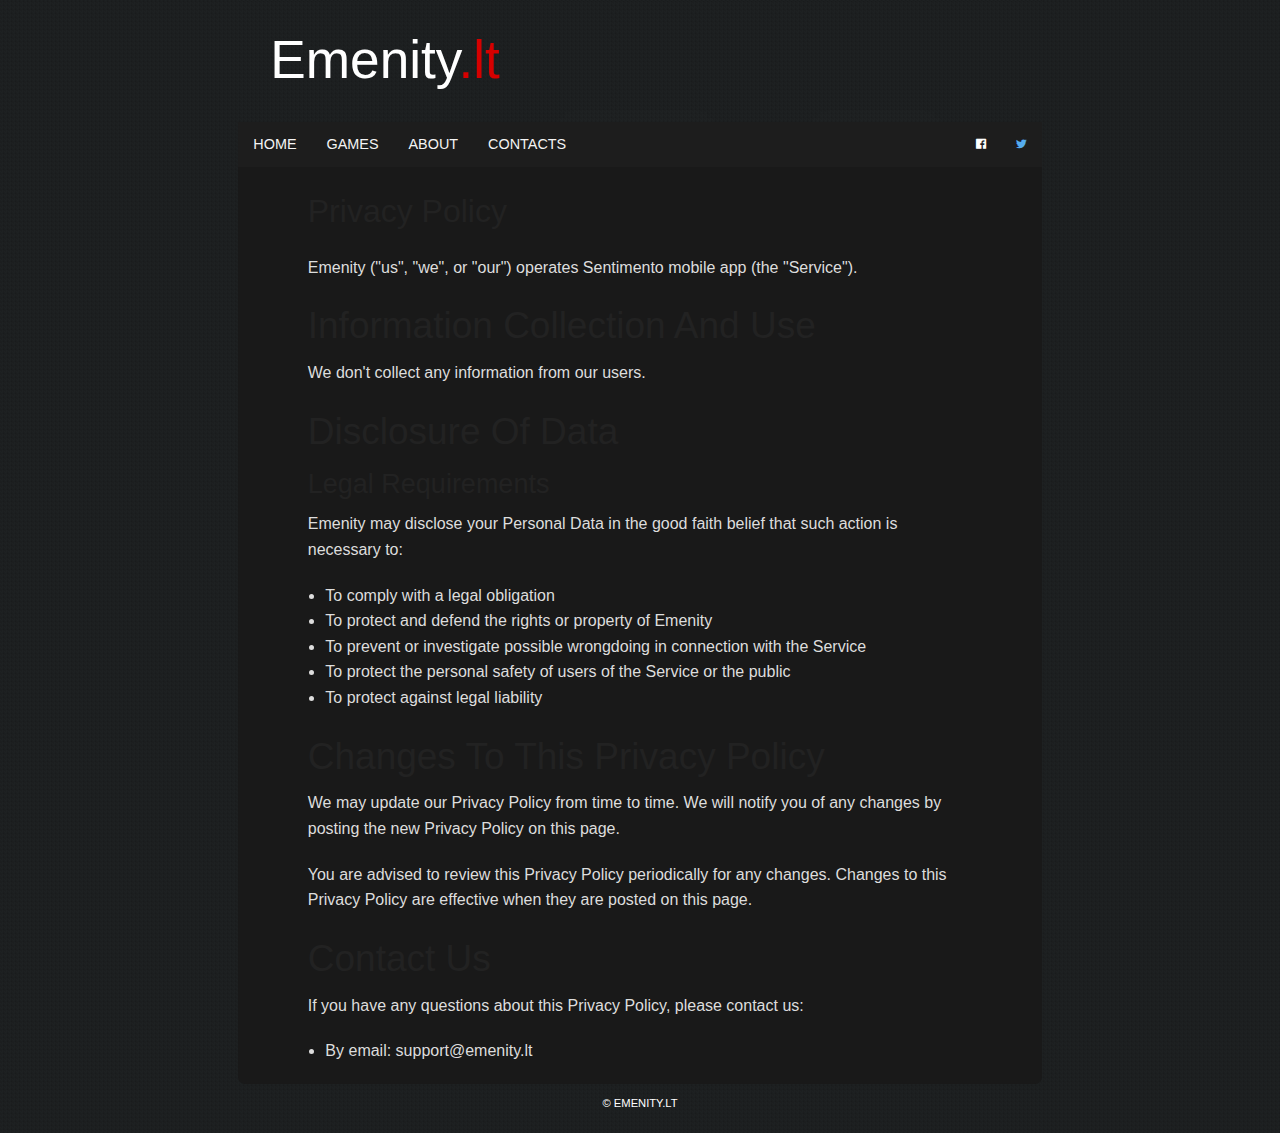
<file: sentimento-policy.html>
<!doctype html>
<!--[if IE 9]><html class="lt-ie10" lang="en" > <![endif]-->
<html class="no-js" lang="en">

<head>
  <meta charset="utf-8" />
  <meta name="viewport" content="width=device-width, initial-scale=1.0" />
  <meta name="description" content="Emenity.lt - Sentimento Policy">
  <meta name="keywords" content="sentimento,policy">
  <meta name="author" content="Emenity">
  <title>Emenity.lt - Sentimento policy</title>

  <link rel="stylesheet" href="css/foundation.css" />
  <link rel="stylesheet" href="css/normalize.css" />
  <link rel="stylesheet" href="foundation-icons/foundation-icons.css" />
  <link rel="stylesheet" href="css/app.css" />

  <script src="js/vendor/modernizr.js"></script>
</head>

<body>

  <div class="row">
    <div class="small-10 columns small-centered">
          <div class="dot"></div>
          <p class="main-header">Emenity<span class="red">.lt</span></p>
    </div>
  </div>


  <div class="row">
      <div class="small-10 columns small-centered">
        <div class="main-body">

          <div class="row">
            <div class="small-12 columns small-centered">
              <nav class="top-bar" data-topbar role="navigation">
                <ul class="title-area">
                  <li class="name"></li>
                   <!-- Remove the class "menu-icon" to get rid of menu icon. Take out "Menu" to just have icon alone -->
                  <li class="toggle-topbar menu-icon"><a href="#"><span>Menu</span></a></li>
                </ul>

                <section class="top-bar-section">
                  <!-- Right Nav Section -->
                  <ul class="right">
                    <li><a class="item" href="https://www.facebook.com/EmenityGames"><i class="fi-social-facebook"></i></a></li>
                    <li><a class="item" href="https://twitter.com/EmenityGames"><i class="fi-social-twitter"></i></a></li>
                  </ul>

                  <!-- Left Nav Section -->
                  <ul class="left">
                    <li><a href="index.html">Home</a></li>
                    <li><a href="games.html">Games</a></li>
                    <li><a href="about.html">About</a></li>
                    <li><a href="contacts.html">Contacts</a></li>
                  </ul>
                </section>
              </nav>
          </div>
        </div>

    <div class="row">
      <div class="small-10 columns small-centered">

        <div class="row">
          <div class="small-12 columns small-centered">
            <div class="policy-text">

  <h1>Privacy Policy</h1>


<p>Emenity ("us", "we", or "our") operates Sentimento mobile app (the "Service").</p>


<h2>Information Collection And Use</h2>

<p>We don't collect any information from our users.</p>


<h2>Disclosure Of Data</h2>

<h3>Legal Requirements</h3>
<p>Emenity may disclose your Personal Data in the good faith belief that such action is necessary to:</p>
<ul>
    <li>To comply with a legal obligation</li>
    <li>To protect and defend the rights or property of Emenity</li>
    <li>To prevent or investigate possible wrongdoing in connection with the Service</li>
    <li>To protect the personal safety of users of the Service or the public</li>
    <li>To protect against legal liability</li>
</ul>




<h2>Changes To This Privacy Policy</h2>
<p>We may update our Privacy Policy from time to time. We will notify you of any changes by posting the new Privacy Policy on this page.</p>
<p>You are advised to review this Privacy Policy periodically for any changes. Changes to this Privacy Policy are effective when they are posted on this page.</p>


<h2>Contact Us</h2>
<p>If you have any questions about this Privacy Policy, please contact us:</p>
<ul>
        <li>By email: support@emenity.lt</li>
        </ul>                                
      			</div>
          </div>
       </div>

      </div>
    </div>

        </div>
          <footer class="main-footer">
            <p class="text-center">&copy Emenity.lt</p>
          </footer>

      </div>
    </div>


  <script src="js/vendor/jquery.js"></script>
  <script src="js/foundation.min.js"></script>
  <script>
    $(document).foundation();
  </script>
</body>
</html>
</file>
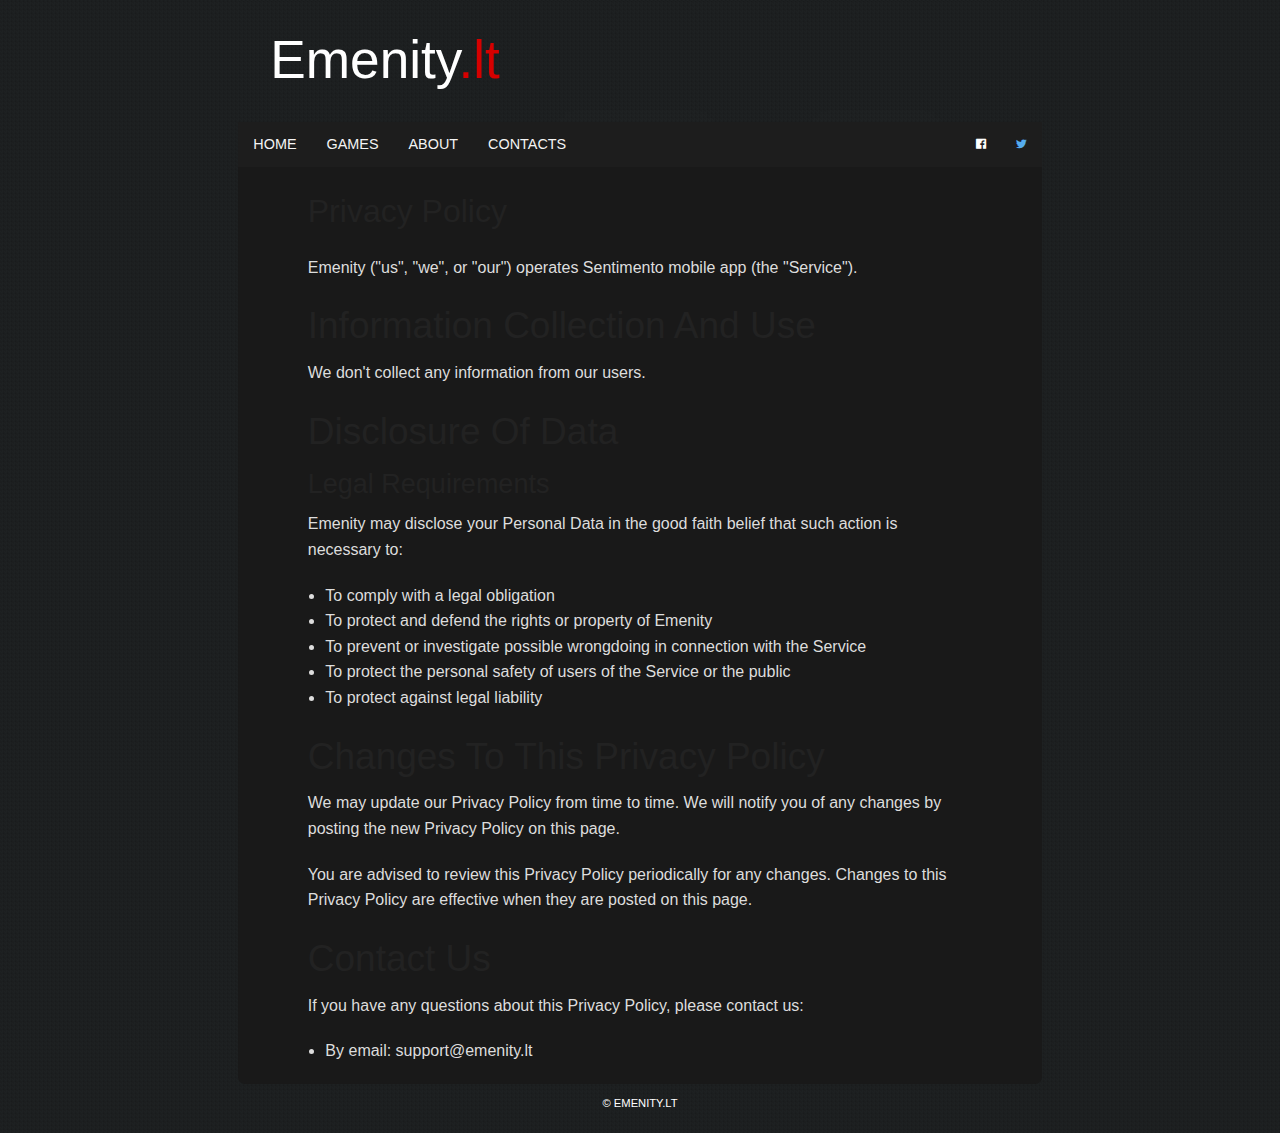
<file: sentimento.html>
<!doctype html>
<!--[if IE 9]><html class="lt-ie10" lang="en" > <![endif]-->
<html class="no-js" lang="en">

<head>
  <meta charset="utf-8" />
  <meta name="viewport" content="width=device-width, initial-scale=1.0" />
  <meta name="description" content="Emenity.lt - Decrypto Policy">
  <meta name="keywords" content="decrypto,policy">
  <meta name="author" content="Emenity">
  <title>Emenity.lt - Decrypto policy</title>

  <link rel="stylesheet" href="css/foundation.css" />
  <link rel="stylesheet" href="css/normalize.css" />
  <link rel="stylesheet" href="foundation-icons/foundation-icons.css" />
  <link rel="stylesheet" href="css/app.css" />

  <script src="js/vendor/modernizr.js"></script>
</head>

<body>

  <div class="row">
    <div class="small-10 columns small-centered">
          <div class="dot"></div>
          <p class="main-header">Emenity<span class="red">.lt</span></p>
    </div>
  </div>


  <div class="row">
      <div class="small-10 columns small-centered">
        <div class="main-body">

          <div class="row">
            <div class="small-12 columns small-centered">
              <nav class="top-bar" data-topbar role="navigation">
                <ul class="title-area">
                  <li class="name"></li>
                   <!-- Remove the class "menu-icon" to get rid of menu icon. Take out "Menu" to just have icon alone -->
                  <li class="toggle-topbar menu-icon"><a href="#"><span>Menu</span></a></li>
                </ul>

                <section class="top-bar-section">
                  <!-- Right Nav Section -->
                  <ul class="right">
                    <li><a class="item" href="https://www.facebook.com/EmenityGames"><i class="fi-social-facebook"></i></a></li>
                    <li><a class="item" href="https://twitter.com/EmenityGames"><i class="fi-social-twitter"></i></a></li>
                  </ul>

                  <!-- Left Nav Section -->
                  <ul class="left">
                    <li><a href="index.html">Home</a></li>
                    <li><a href="games.html">Games</a></li>
                    <li><a href="about.html">About</a></li>
                    <li><a href="contacts.html">Contacts</a></li>
                  </ul>
                </section>
              </nav>
          </div>
        </div>

    <div class="row">
      <div class="small-10 columns small-centered">

        <div class="row">
          <div class="small-12 columns small-centered">
            <div class="policy-text">

  <h1>Privacy Policy</h1>


<p>Emenity ("us", "we", or "our") operates Sentimento mobile app (the "Service").</p>


<h2>Information Collection And Use</h2>

<p>We don't collect any information from our users.</p>


<h2>Disclosure Of Data</h2>

<h3>Legal Requirements</h3>
<p>Emenity may disclose your Personal Data in the good faith belief that such action is necessary to:</p>
<ul>
    <li>To comply with a legal obligation</li>
    <li>To protect and defend the rights or property of Emenity</li>
    <li>To prevent or investigate possible wrongdoing in connection with the Service</li>
    <li>To protect the personal safety of users of the Service or the public</li>
    <li>To protect against legal liability</li>
</ul>




<h2>Changes To This Privacy Policy</h2>
<p>We may update our Privacy Policy from time to time. We will notify you of any changes by posting the new Privacy Policy on this page.</p>
<p>You are advised to review this Privacy Policy periodically for any changes. Changes to this Privacy Policy are effective when they are posted on this page.</p>


<h2>Contact Us</h2>
<p>If you have any questions about this Privacy Policy, please contact us:</p>
<ul>
        <li>By email: support@emenity.lt</li>
          
        </ul>                                
      			</div>
          </div>
       </div>

      </div>
    </div>

        </div>
          <footer class="main-footer">
            <p class="text-center">&copy Emenity.lt</p>
          </footer>

      </div>
    </div>


  <script src="js/vendor/jquery.js"></script>
  <script src="js/foundation.min.js"></script>
  <script>
    $(document).foundation();
  </script>
</body>
</html>
</file>
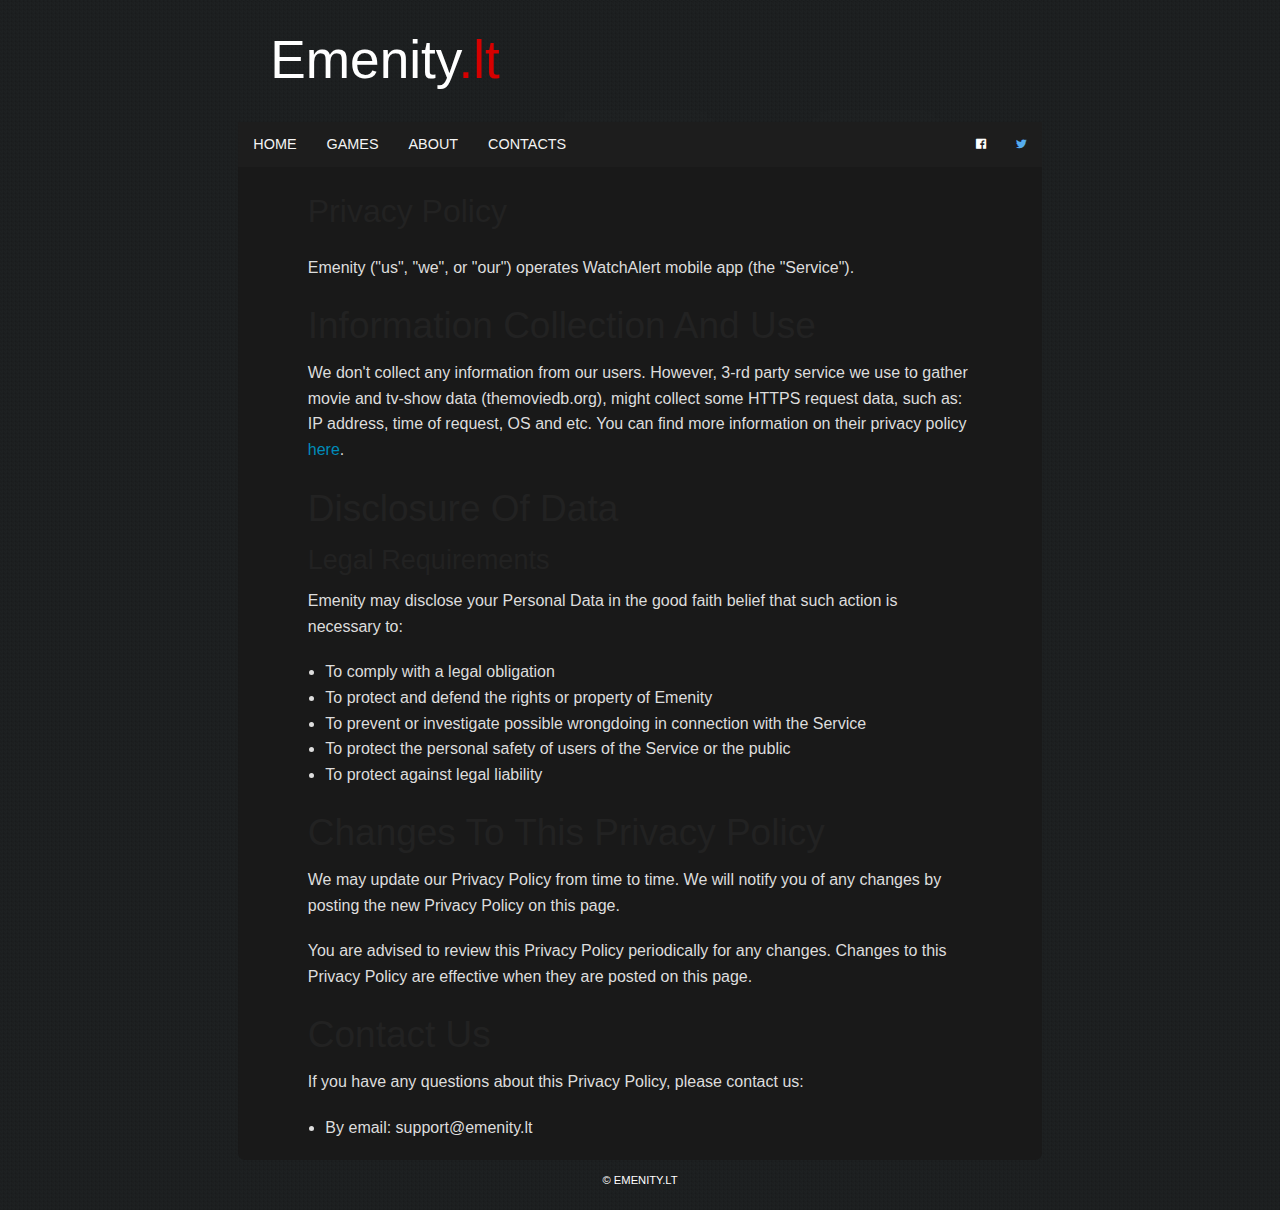
<file: watch-alert-policy.html>
<!doctype html>
<!--[if IE 9]><html class="lt-ie10" lang="en" > <![endif]-->
<html class="no-js" lang="en">

<head>
  <meta charset="utf-8" />
  <meta name="viewport" content="width=device-width, initial-scale=1.0" />
  <meta name="description" content="Emenity.lt - WatchAlert Policy">
  <meta name="keywords" content="WatchAlert,policy">
  <meta name="author" content="Emenity">
  <title>Emenity.lt - WatchAlert policy</title>

  <link rel="stylesheet" href="css/foundation.css" />
  <link rel="stylesheet" href="css/normalize.css" />
  <link rel="stylesheet" href="foundation-icons/foundation-icons.css" />
  <link rel="stylesheet" href="css/app.css" />

  <script src="js/vendor/modernizr.js"></script>
</head>

<body>

  <div class="row">
    <div class="small-10 columns small-centered">
          <div class="dot"></div>
          <p class="main-header">Emenity<span class="red">.lt</span></p>
    </div>
  </div>


  <div class="row">
      <div class="small-10 columns small-centered">
        <div class="main-body">

          <div class="row">
            <div class="small-12 columns small-centered">
              <nav class="top-bar" data-topbar role="navigation">
                <ul class="title-area">
                  <li class="name"></li>
                   <!-- Remove the class "menu-icon" to get rid of menu icon. Take out "Menu" to just have icon alone -->
                  <li class="toggle-topbar menu-icon"><a href="#"><span>Menu</span></a></li>
                </ul>

                <section class="top-bar-section">
                  <!-- Right Nav Section -->
                  <ul class="right">
                    <li><a class="item" href="https://www.facebook.com/EmenityGames"><i class="fi-social-facebook"></i></a></li>
                    <li><a class="item" href="https://twitter.com/EmenityGames"><i class="fi-social-twitter"></i></a></li>
                  </ul>

                  <!-- Left Nav Section -->
                  <ul class="left">
                    <li><a href="index.html">Home</a></li>
                    <li><a href="games.html">Games</a></li>
                    <li><a href="about.html">About</a></li>
                    <li><a href="contacts.html">Contacts</a></li>
                  </ul>
                </section>
              </nav>
          </div>
        </div>

    <div class="row">
      <div class="small-10 columns small-centered">

        <div class="row">
          <div class="small-12 columns small-centered">
            <div class="policy-text">

  <h1>Privacy Policy</h1>


<p>Emenity ("us", "we", or "our") operates WatchAlert mobile app (the "Service").</p>


<h2>Information Collection And Use</h2>

<p>We don't collect any information from our users. However, 3-rd party service we use to gather movie and tv-show data (themoviedb.org), might collect some HTTPS request data, such as: IP address, time of request, OS and etc. You can find more information on their privacy policy <a href="https://www.themoviedb.org/privacy-policy">here</a>.</p>


<h2>Disclosure Of Data</h2>

<h3>Legal Requirements</h3>
<p>Emenity may disclose your Personal Data in the good faith belief that such action is necessary to:</p>
<ul>
    <li>To comply with a legal obligation</li>
    <li>To protect and defend the rights or property of Emenity</li>
    <li>To prevent or investigate possible wrongdoing in connection with the Service</li>
    <li>To protect the personal safety of users of the Service or the public</li>
    <li>To protect against legal liability</li>
</ul>




<h2>Changes To This Privacy Policy</h2>
<p>We may update our Privacy Policy from time to time. We will notify you of any changes by posting the new Privacy Policy on this page.</p>
<p>You are advised to review this Privacy Policy periodically for any changes. Changes to this Privacy Policy are effective when they are posted on this page.</p>


<h2>Contact Us</h2>
<p>If you have any questions about this Privacy Policy, please contact us:</p>
<ul>
        <li>By email: support@emenity.lt</li>
          
        </ul>                                
      			</div>
          </div>
       </div>

      </div>
    </div>

        </div>
          <footer class="main-footer">
            <p class="text-center">&copy Emenity.lt</p>
          </footer>

      </div>
    </div>


  <script src="js/vendor/jquery.js"></script>
  <script src="js/foundation.min.js"></script>
  <script>
    $(document).foundation();
  </script>
</body>
</html>
</file>
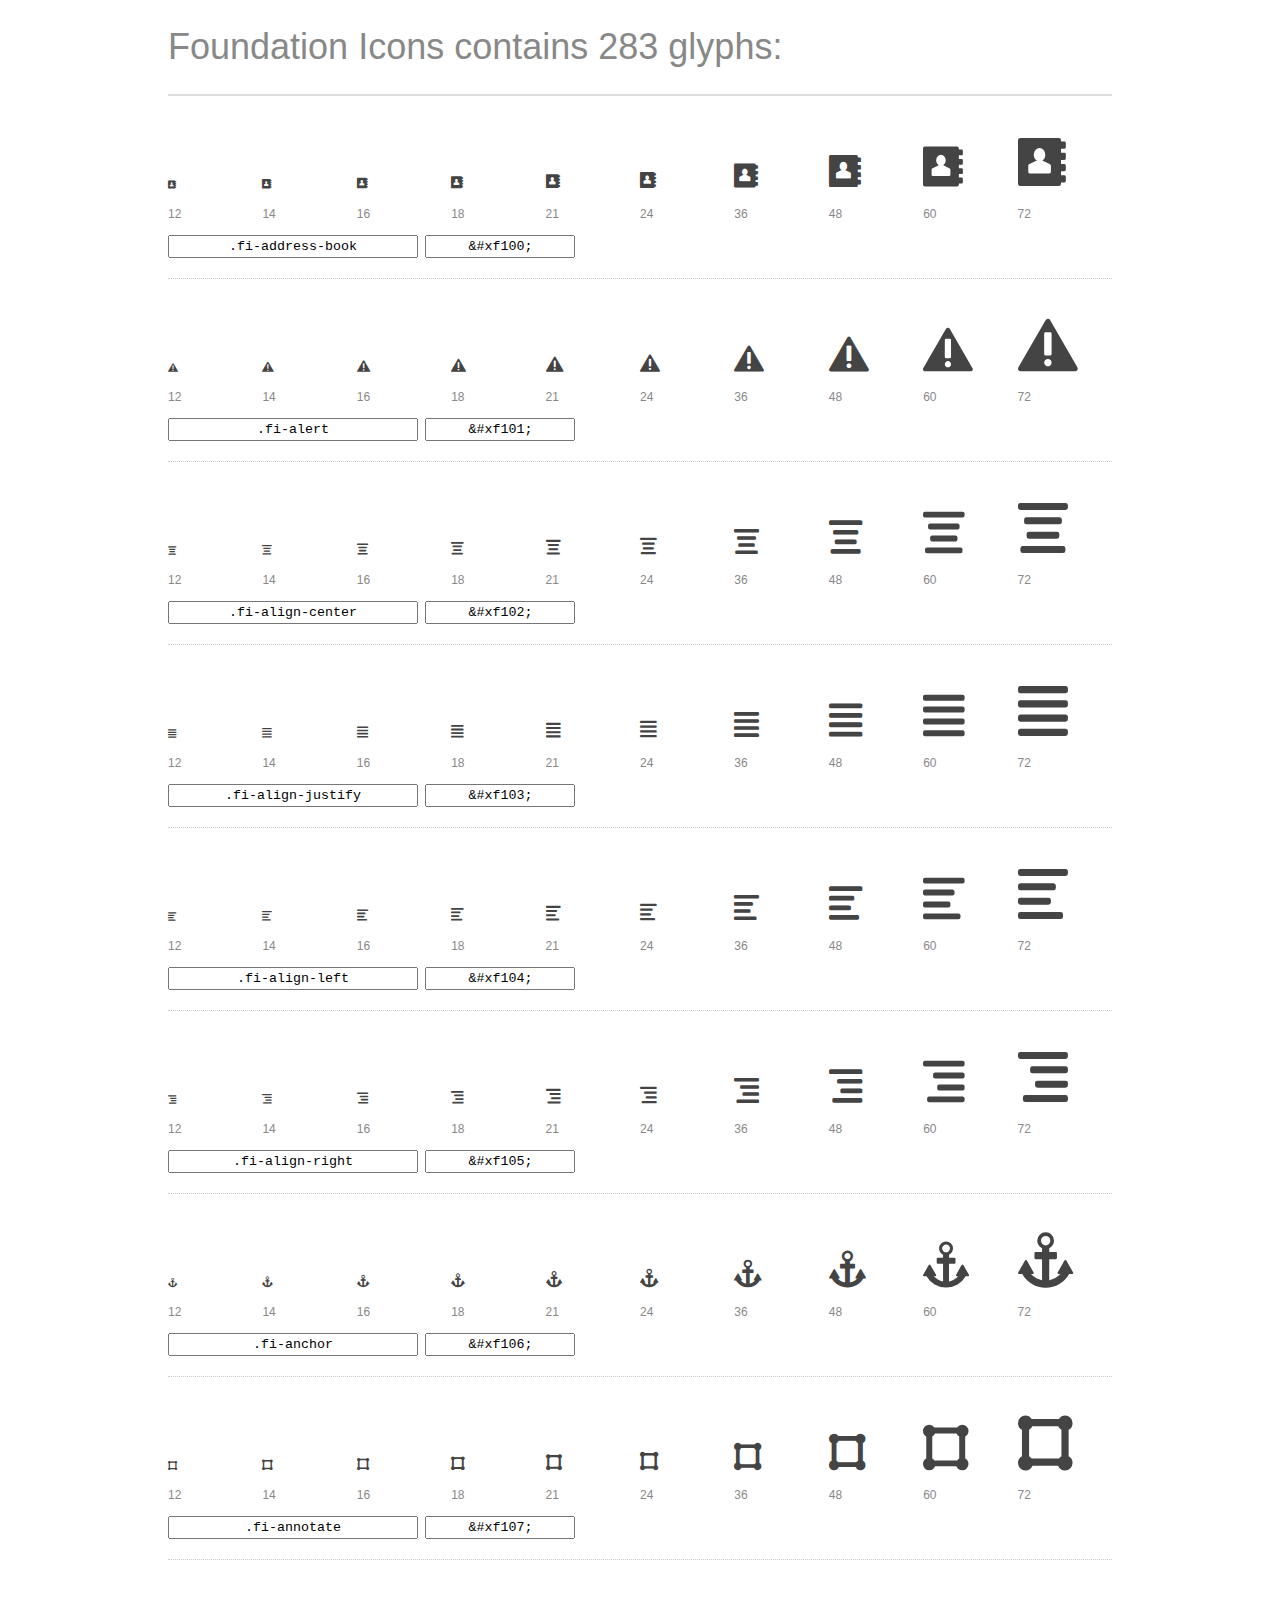
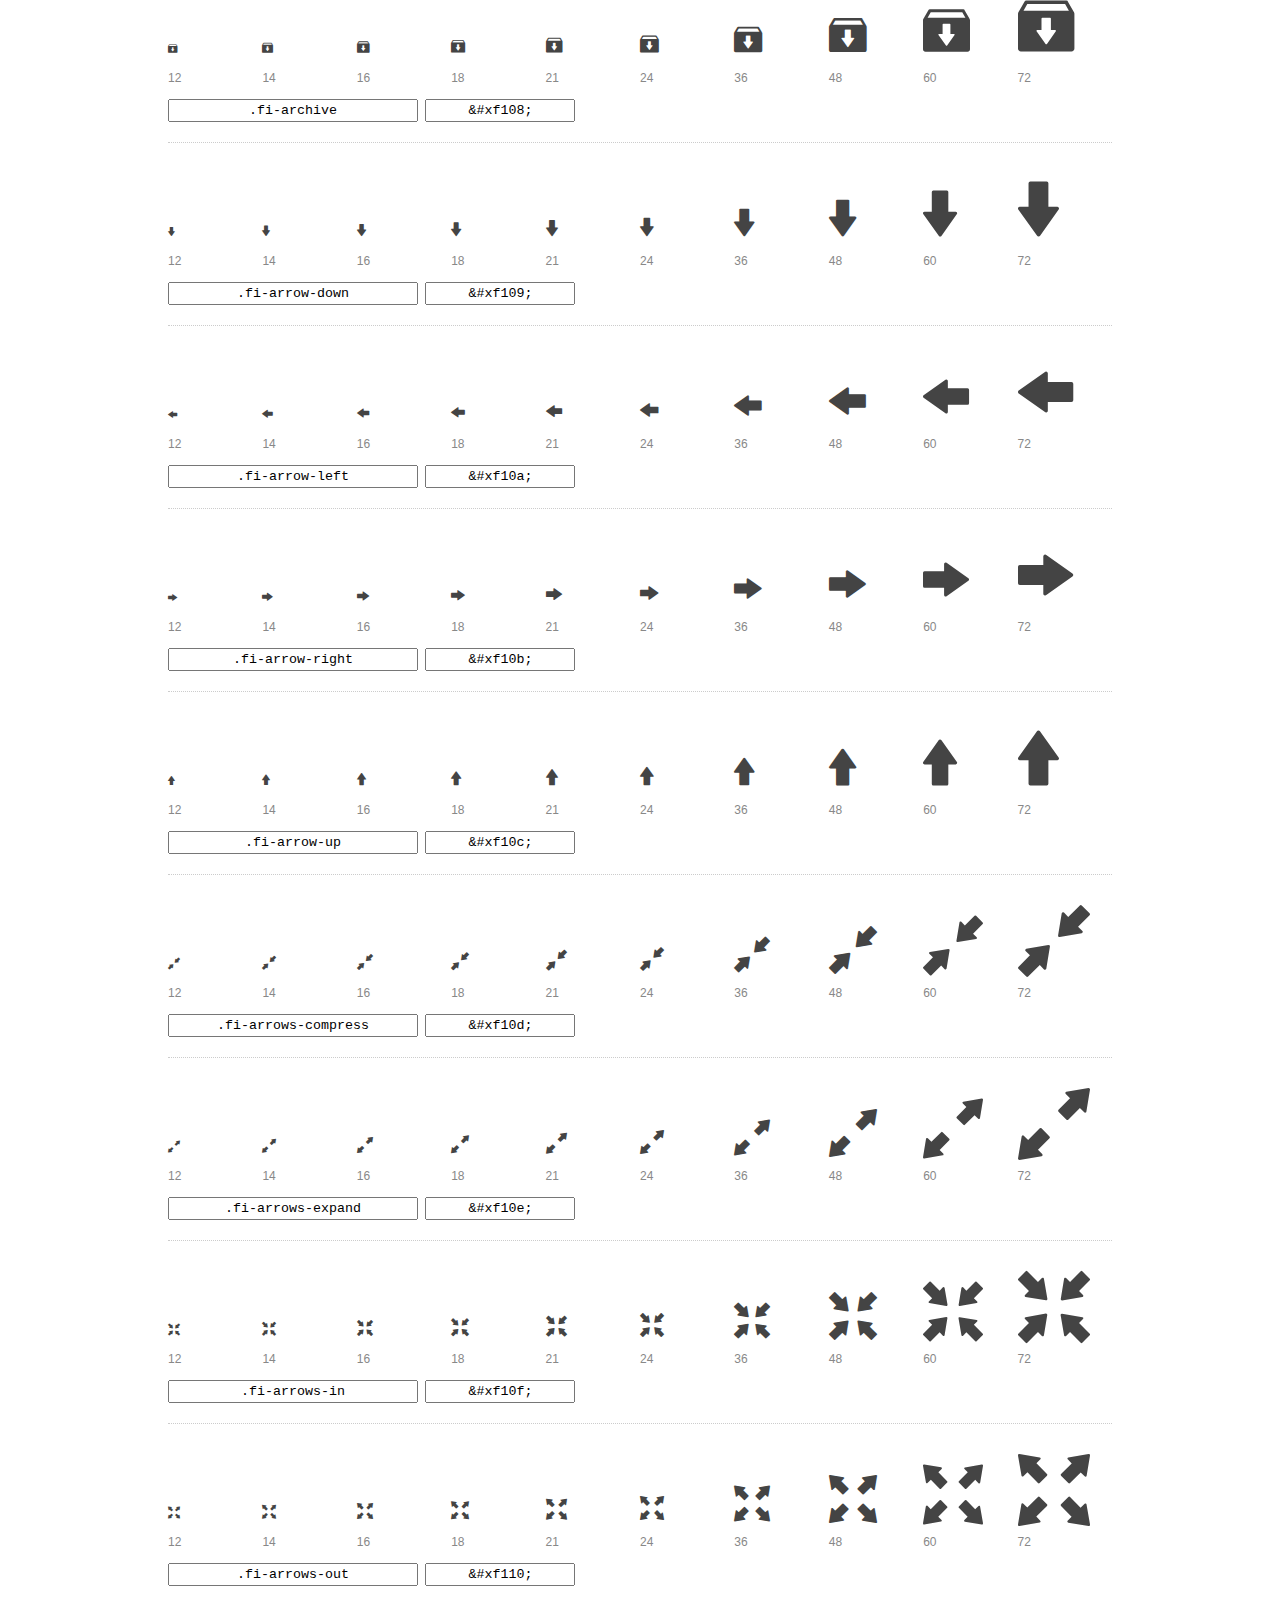
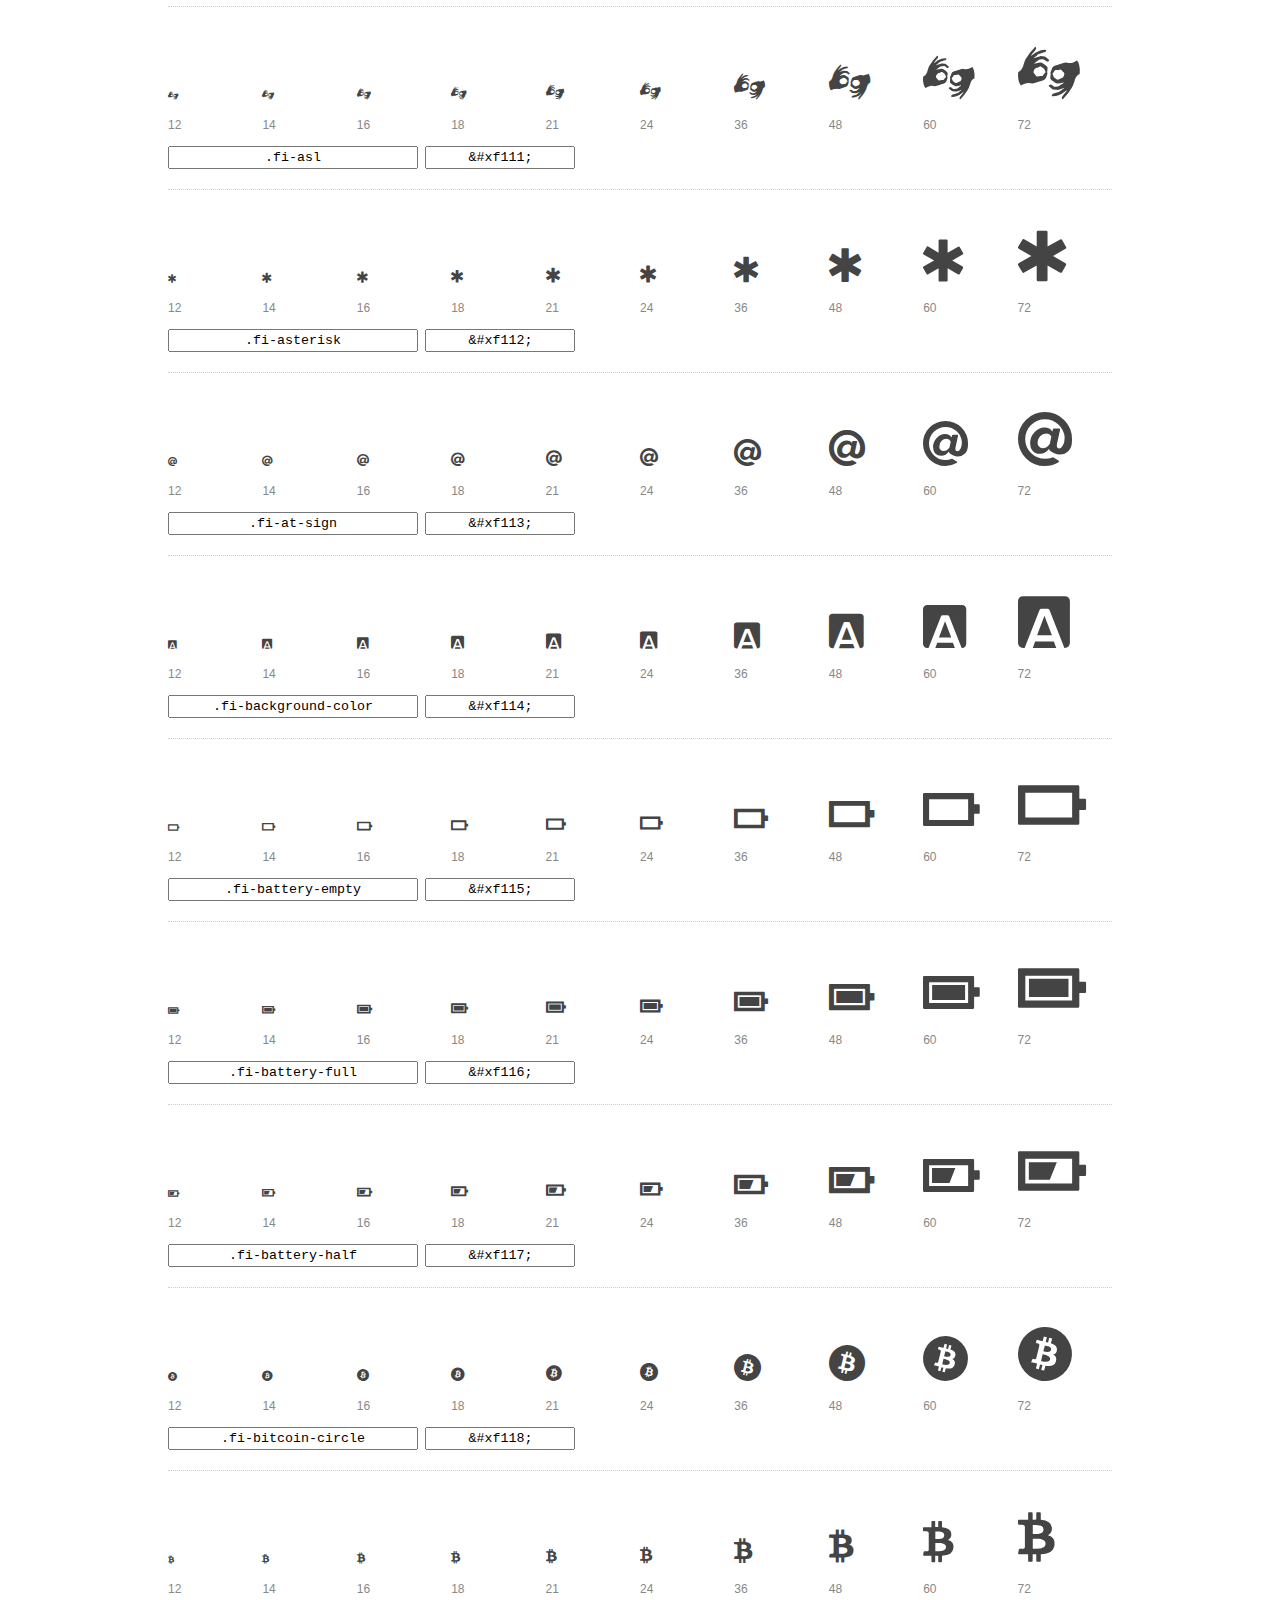
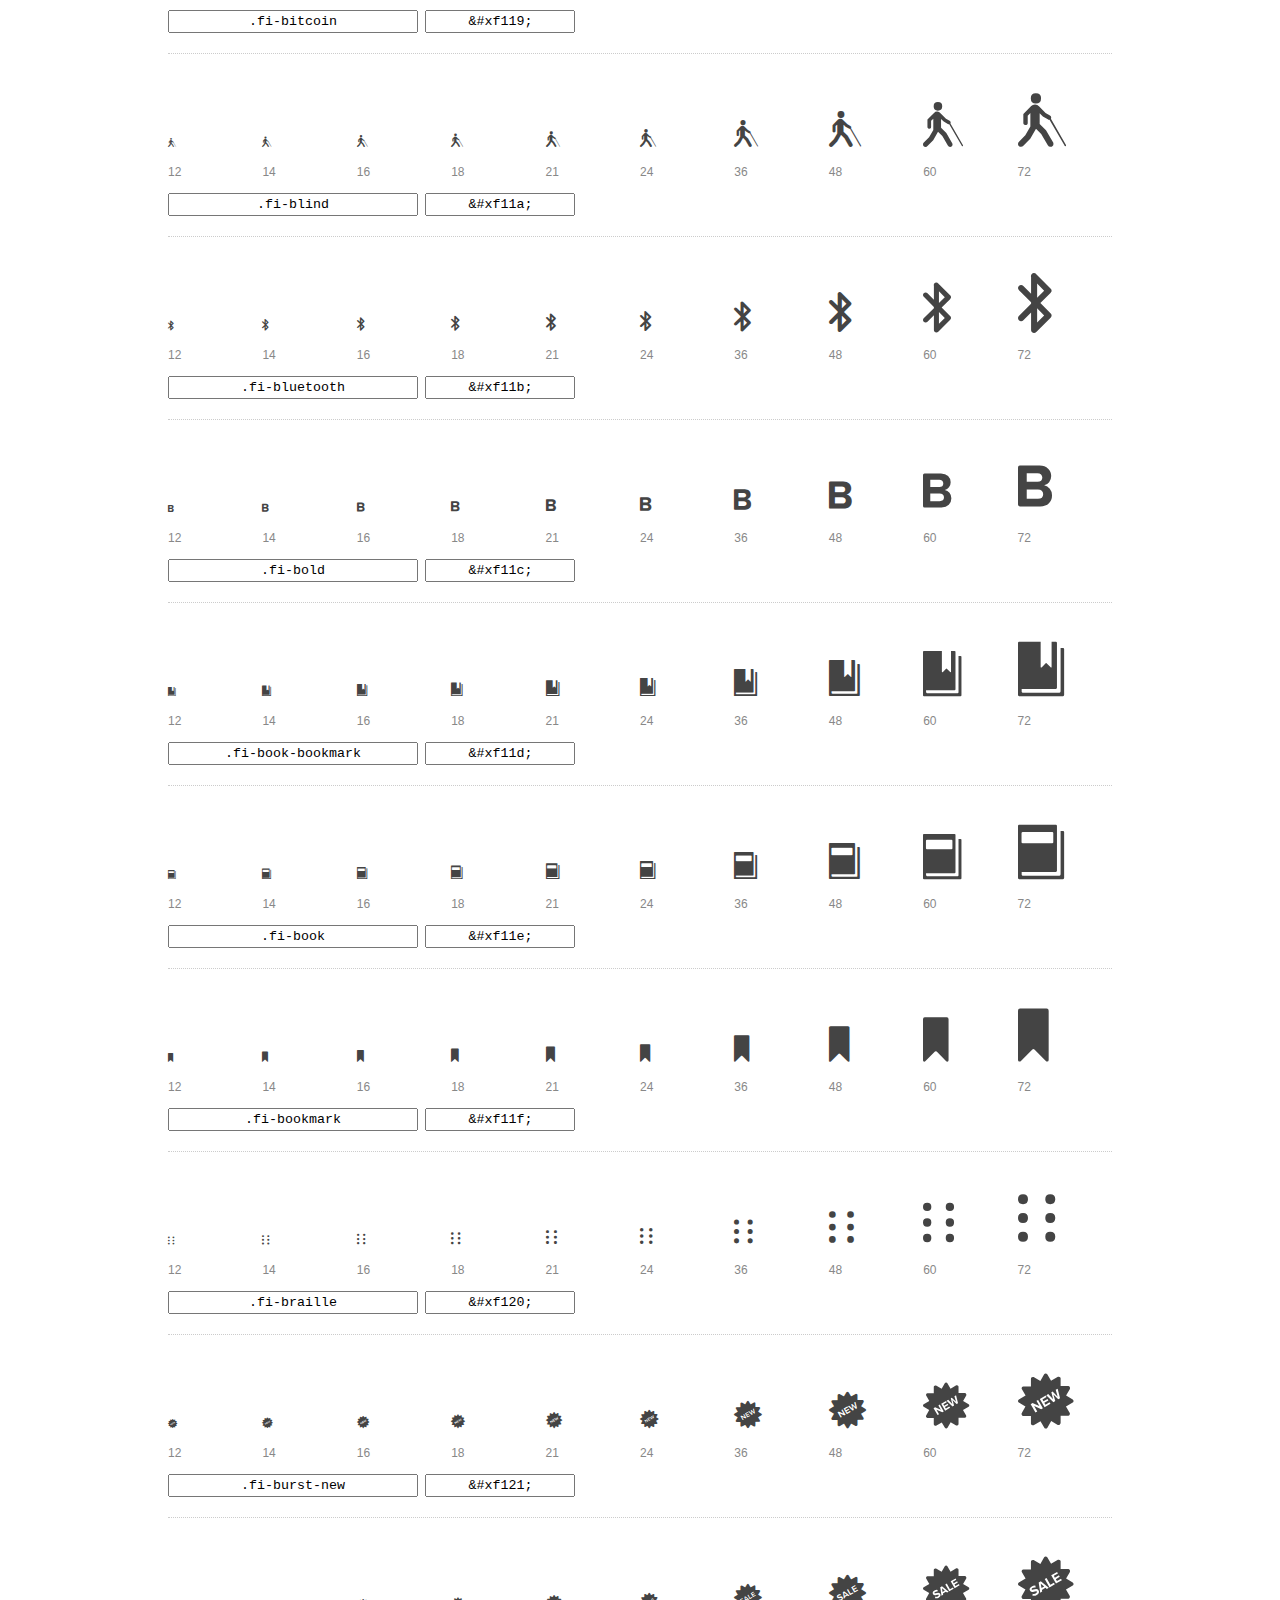
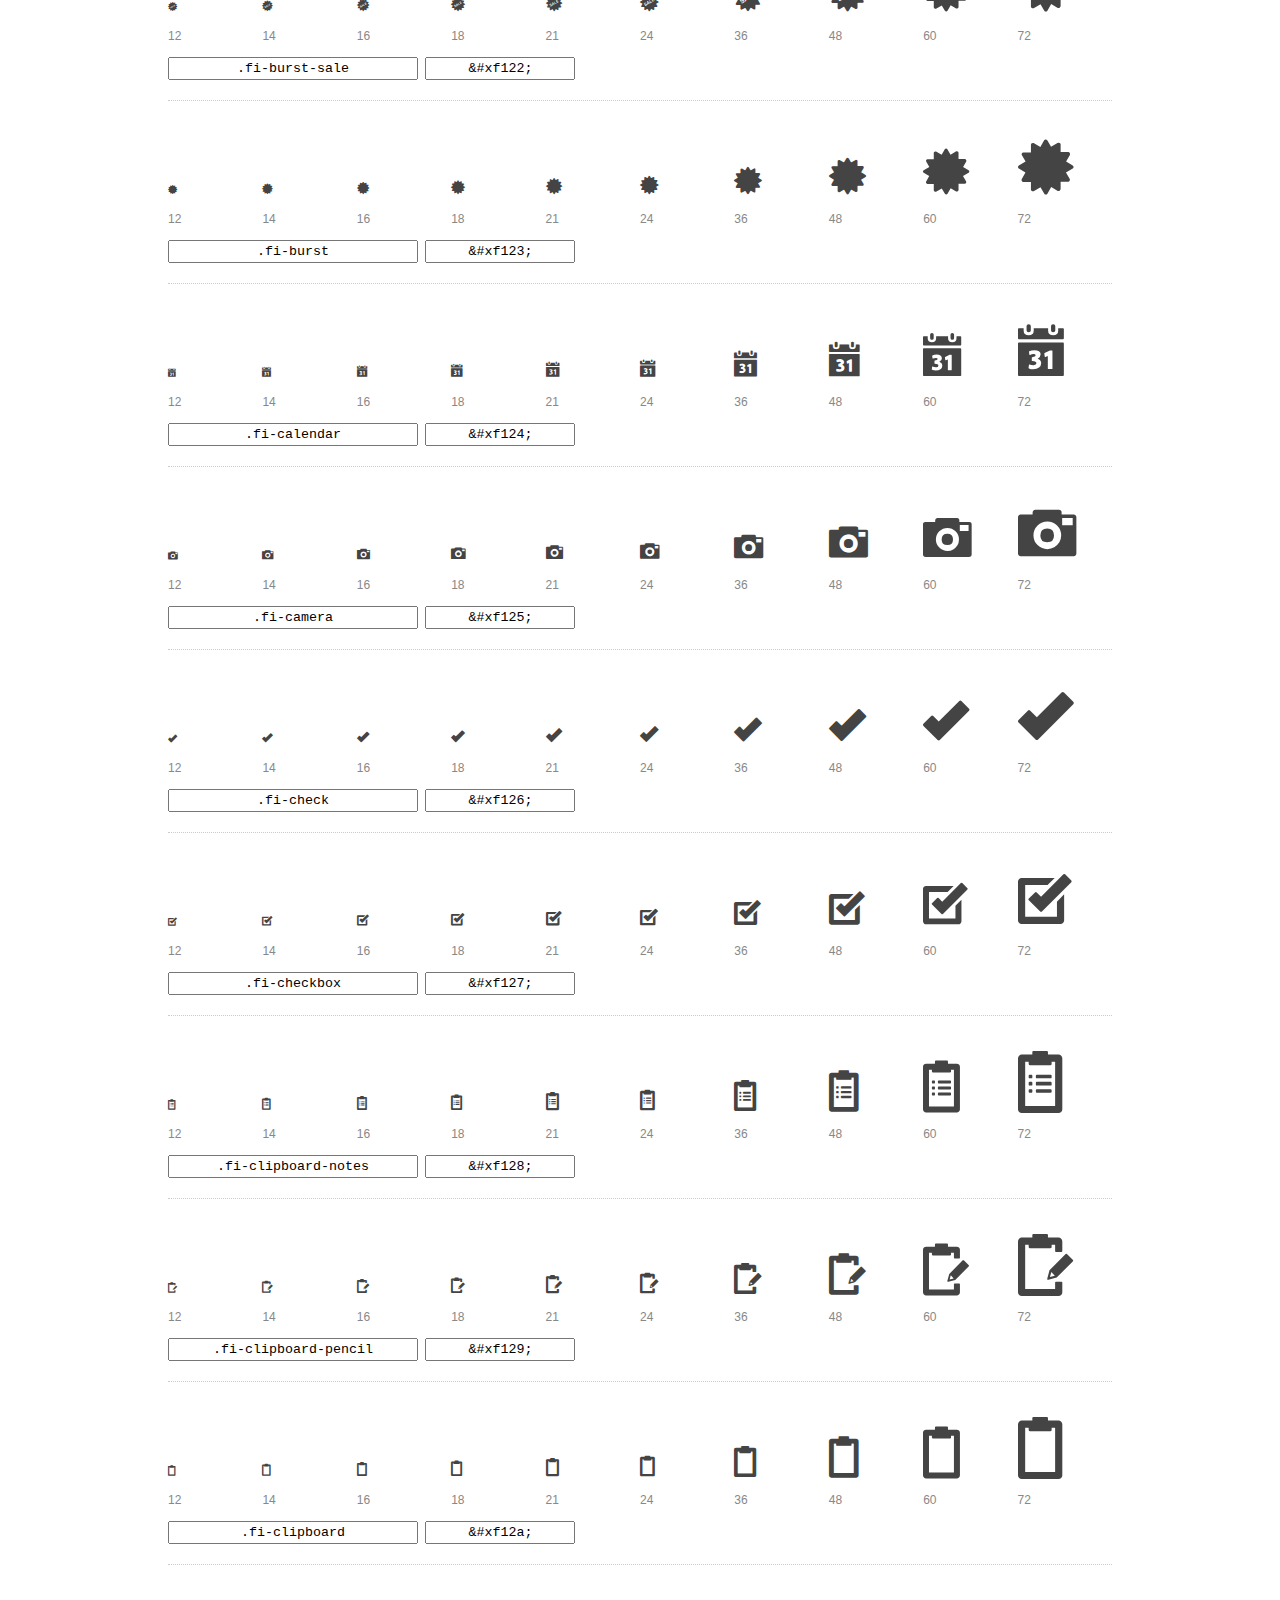
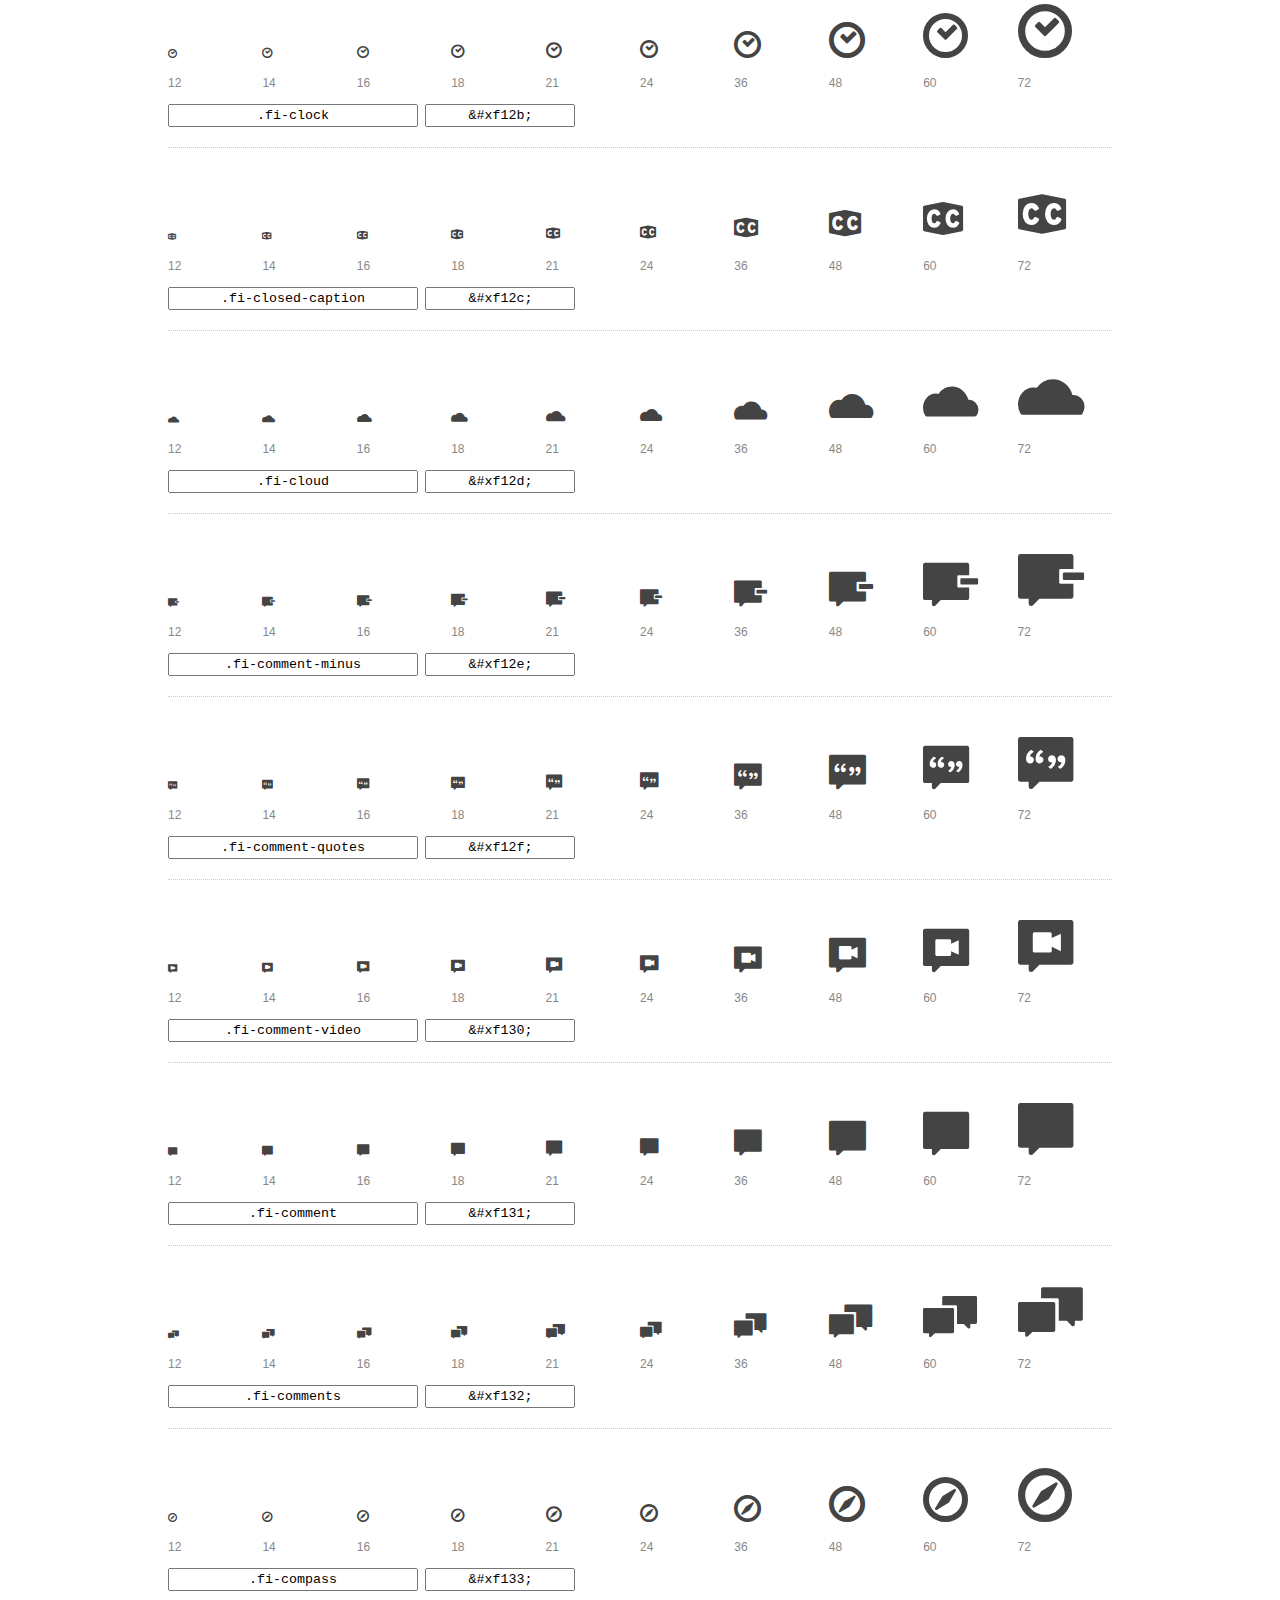
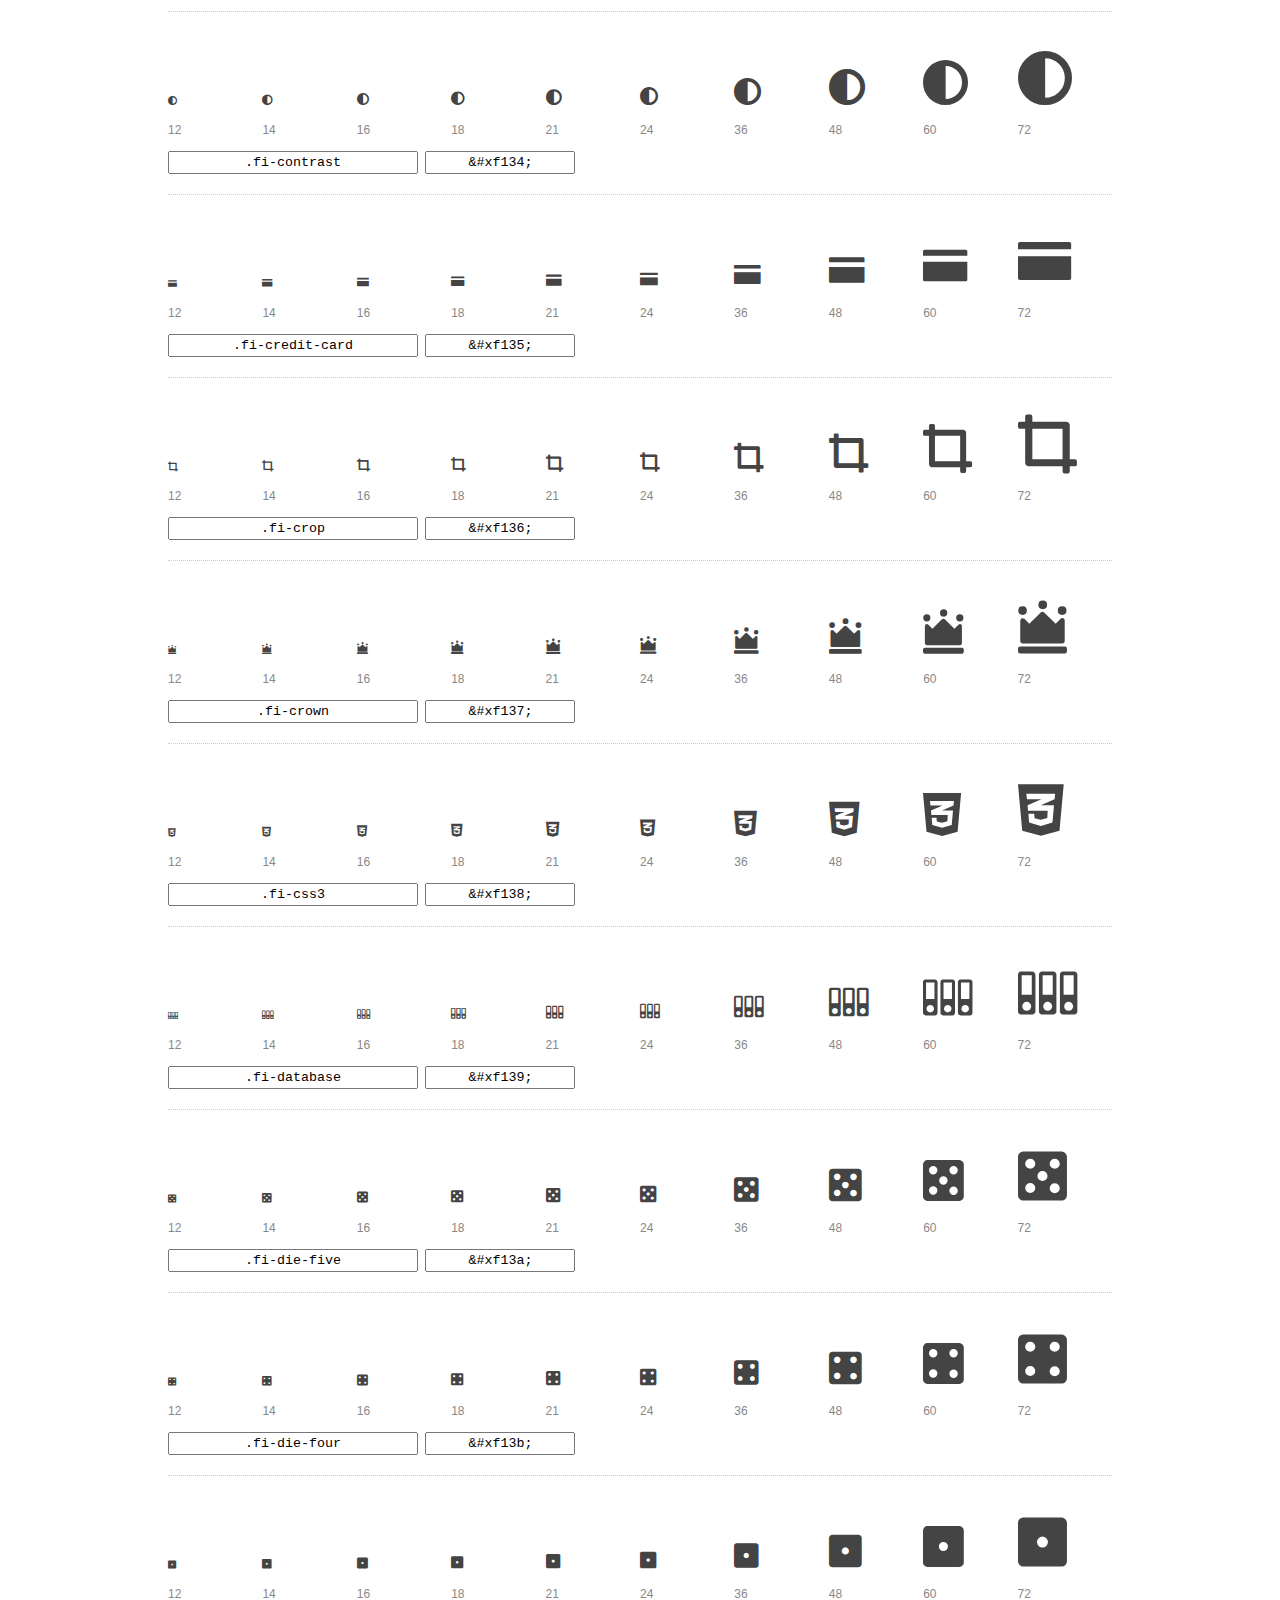
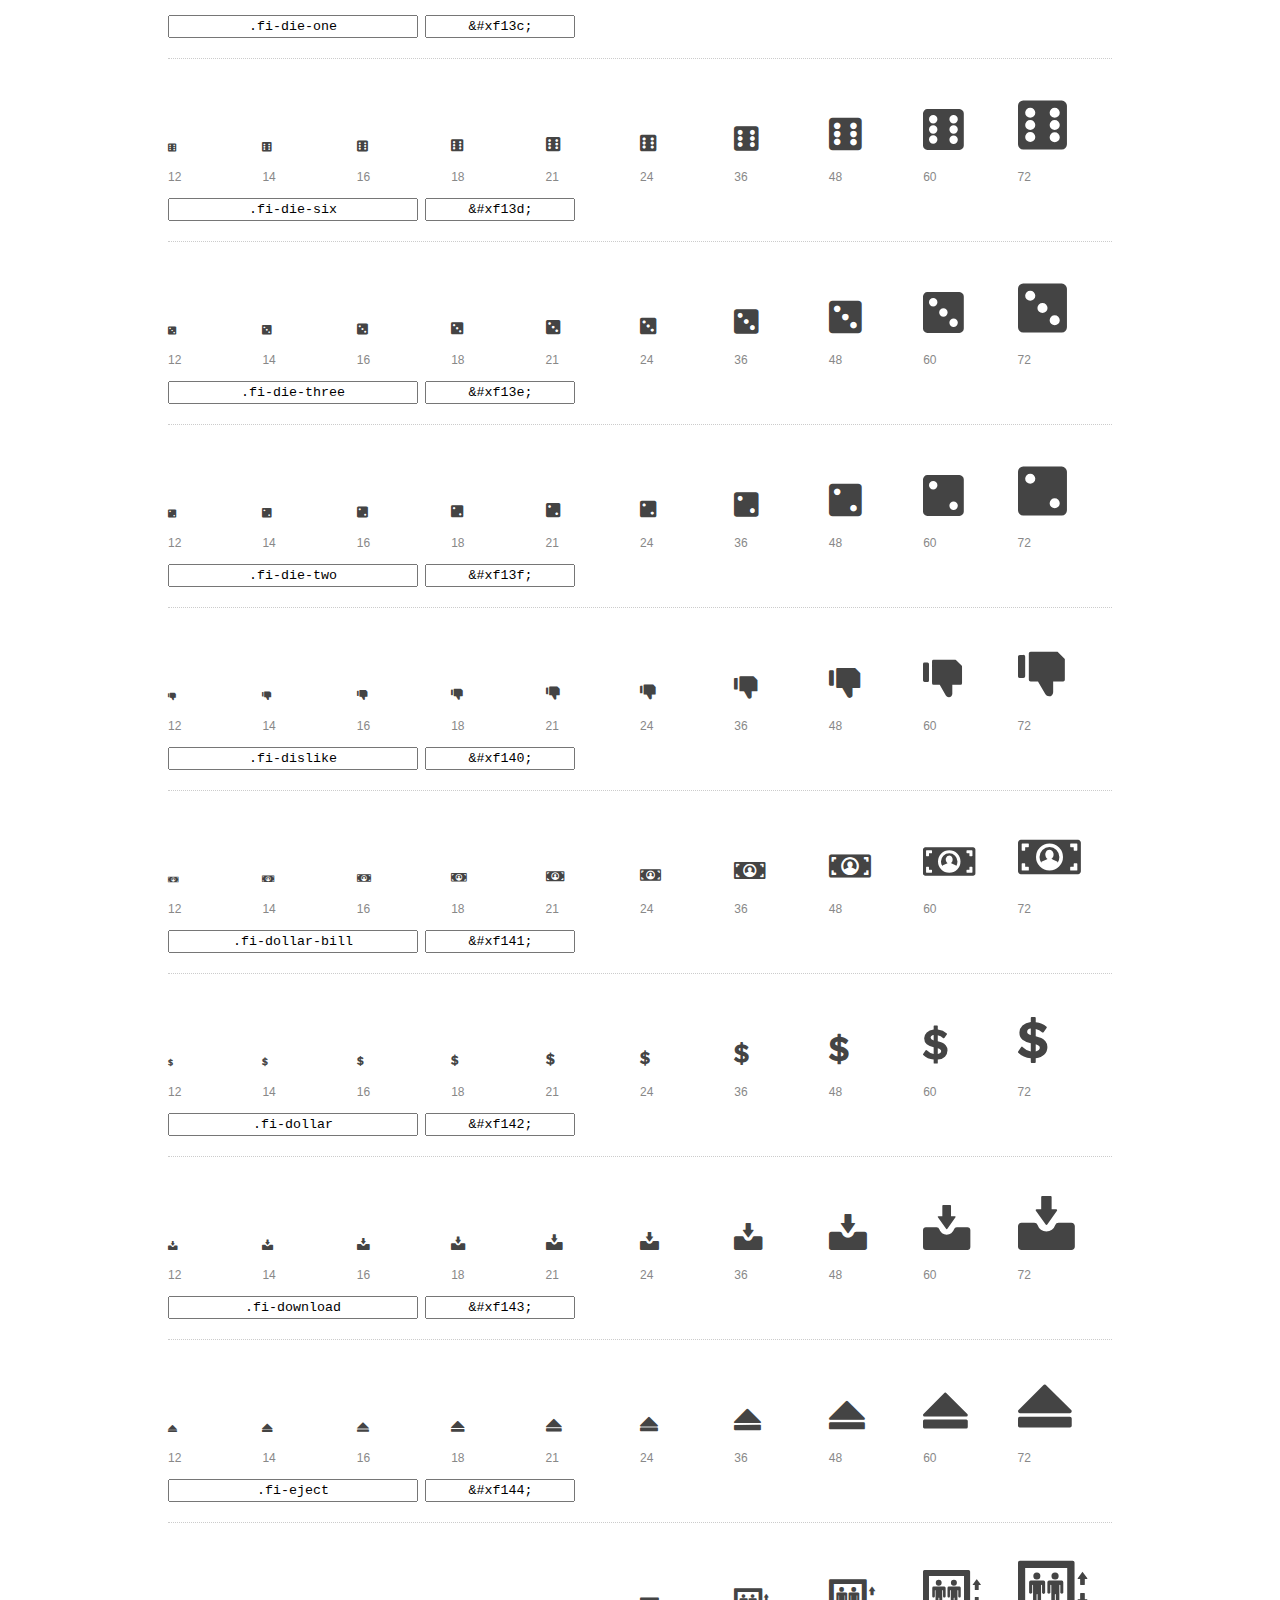
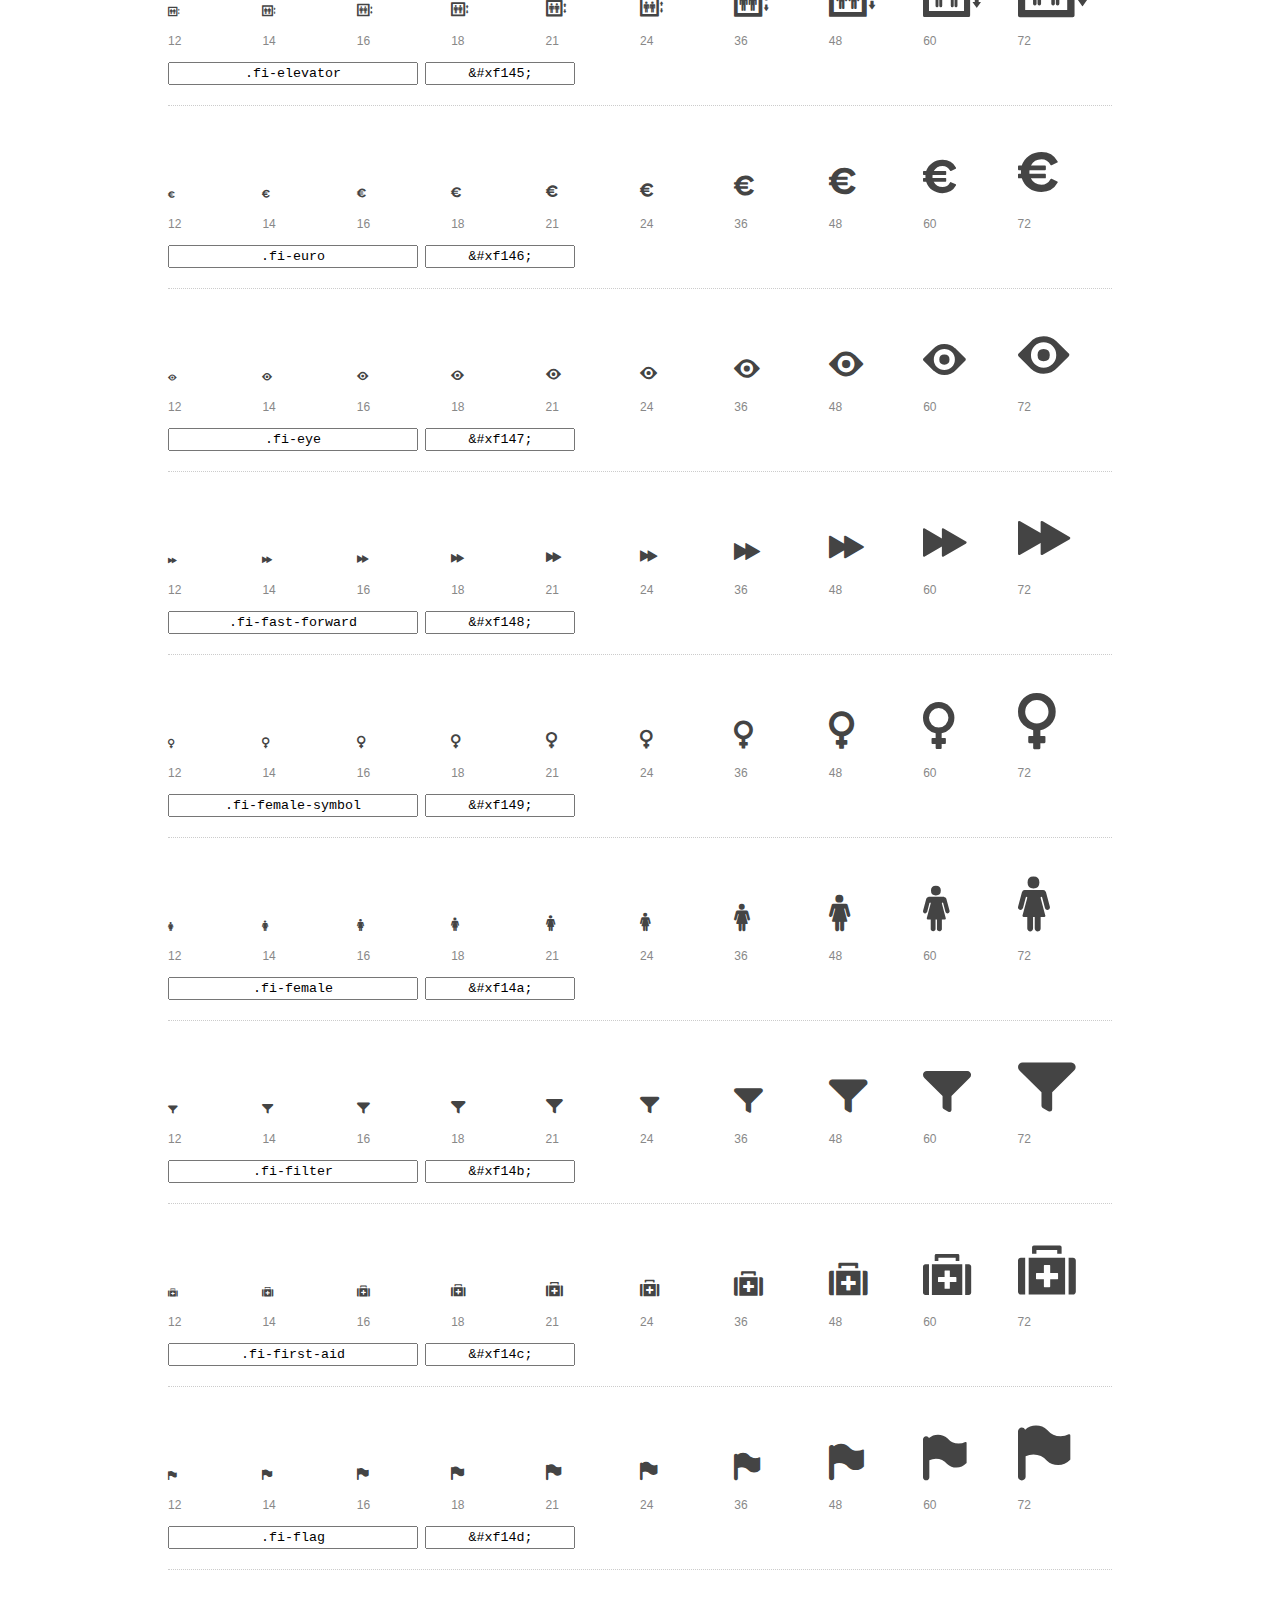
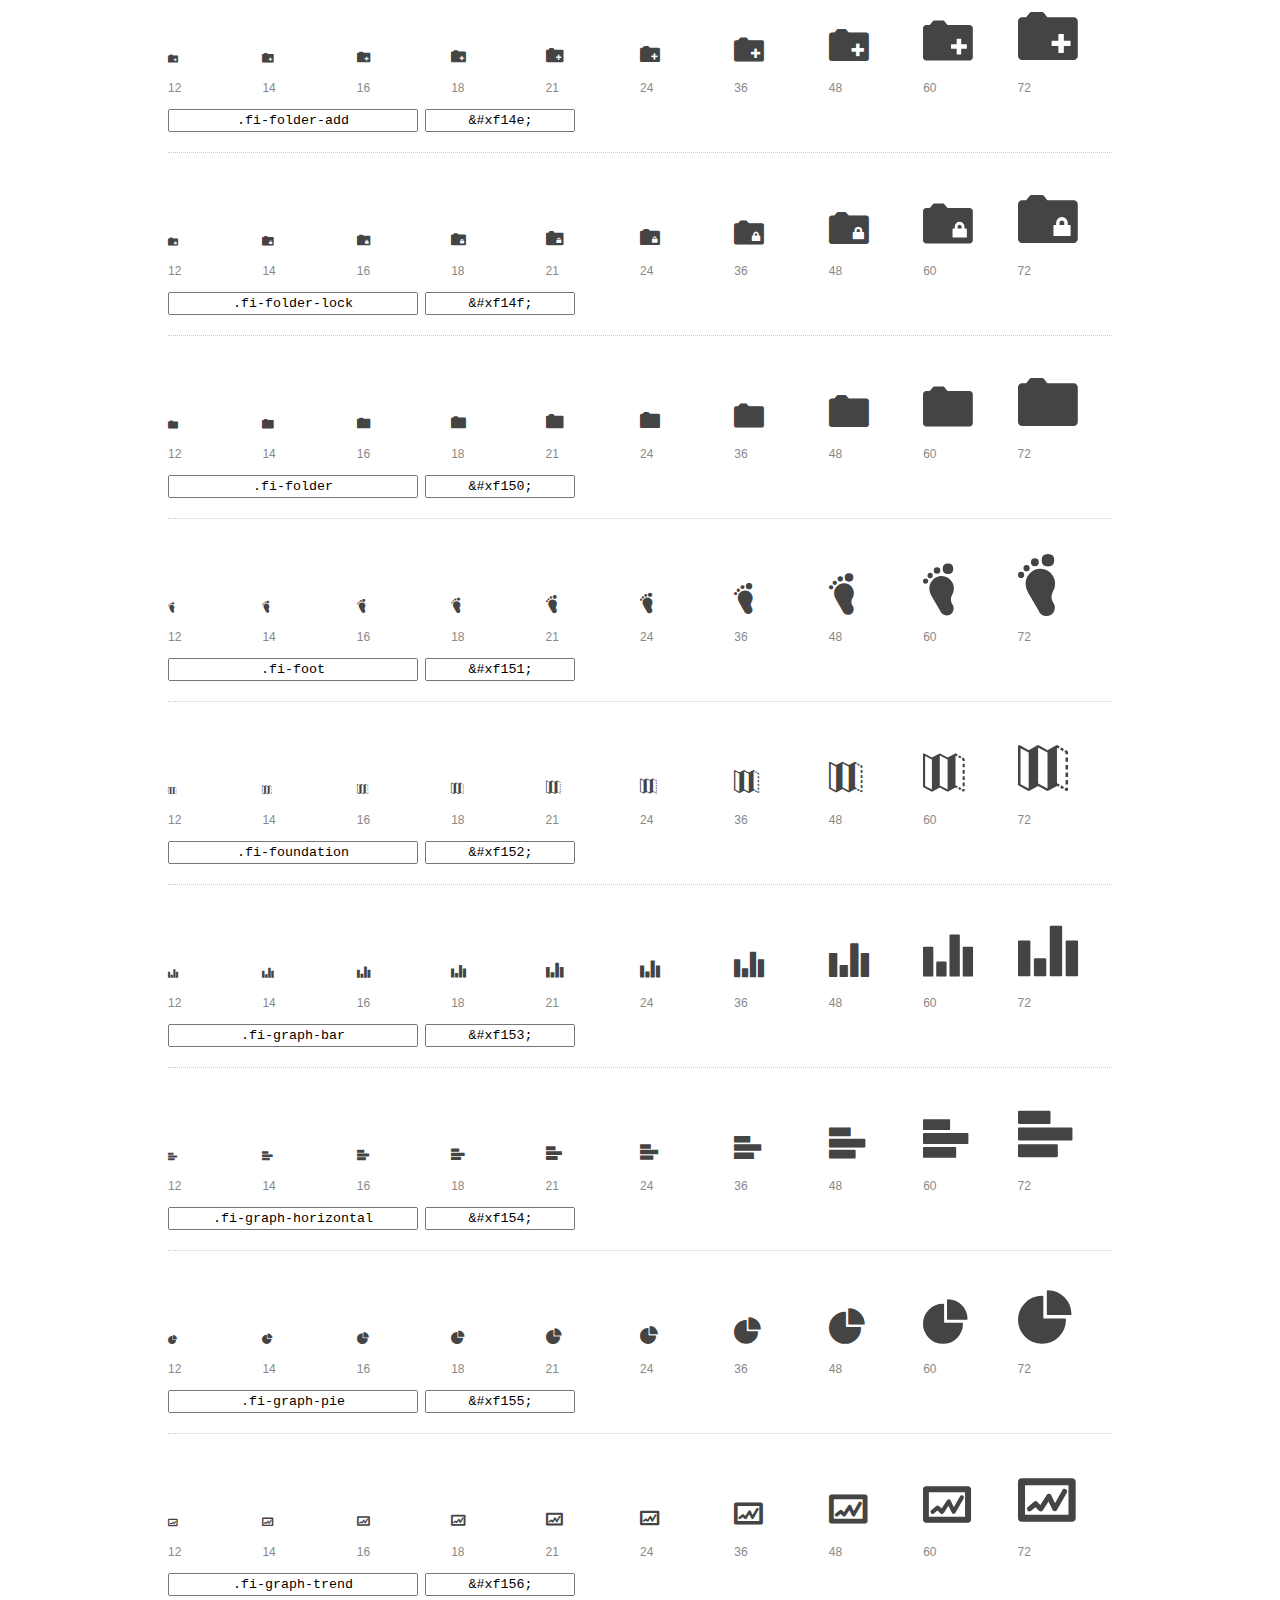
<file: foundation-icons/preview.html>
<!DOCTYPE html>
<html>
  <head>
    <title>Foundation Icons glyphs preview</title>
    <link rel="stylesheet" href="foundation-icons.css" />

    <style>
      * {
        -moz-box-sizing: border-box;
        -webkit-box-sizing: border-box;
        box-sizing: border-box;
        margin: 0;
        padding: 0;
      }

      body {
        background: #fff;
        color: #444;
        font: 16px/1.5 "Helvetica Neue", Helvetica, Arial, sans-serif;
      }

      a, 
      a:visited {
        color: #888;
        text-decoration: underline;
      }
      a:hover, 
      a:focus { color: #000; }

      h1 {
        border-bottom: 2px solid #ddd;
        color: #888;
        font-size: 36px;
        font-weight: 300;
        margin-bottom: 20px;
        padding: 20px 0;
      }

      .container {
        margin: 0 auto;
        min-width: 880px;
        padding: 0 40px;
        width: 80%;
      }

      .glyph {
        border-bottom: 1px dotted #ccc;
        padding: 10px 0 20px;
        margin-bottom: 20px;
      }

      .preview-glyphs { vertical-align: bottom; } 

      .preview-scale { 
        color: #888;
        font-size: 12px; 
        margin-top: 5px;
      }

      .step {
        display: inline-block;
        line-height: 1;
        width: 10%;
      }

      
      .size-12 { font-size: 12px; }
      
      .size-14 { font-size: 14px; }
      
      .size-16 { font-size: 16px; }
      
      .size-18 { font-size: 18px; }
      
      .size-21 { font-size: 21px; }
      
      .size-24 { font-size: 24px; }
      
      .size-36 { font-size: 36px; }
      
      .size-48 { font-size: 48px; }
      
      .size-60 { font-size: 60px; }
      
      .size-72 { font-size: 72px; }
      

      .usage { margin-top: 10px; }

      .usage input {
        font-family: monospace;
        margin-right: 3px;
        padding: 2px 5px;
        text-align: center;
      }

      .usage .point { width: 150px; }

      .usage .class { width: 250px; }

      .footer {
        color: #888;
        font-size: 12px;
        padding: 20px 0;
      }
    </style>

    <!--[if lte IE 8]><script src="http://html5shiv.googlecode.com/svn/trunk/html5.js"></script><![endif]-->
  </head>

  <body>
    <div class="container">
      <h1>Foundation Icons contains 283 glyphs:</h1> 

      
      <div class="glyph">
        <div class="preview-glyphs">
          <i class="step fi-address-book size-12"></i><i class="step fi-address-book size-14"></i><i class="step fi-address-book size-16"></i><i class="step fi-address-book size-18"></i><i class="step fi-address-book size-21"></i><i class="step fi-address-book size-24"></i><i class="step fi-address-book size-36"></i><i class="step fi-address-book size-48"></i><i class="step fi-address-book size-60"></i><i class="step fi-address-book size-72"></i>
        </div>
        <div class="preview-scale">
          <span class="step">12</span><span class="step">14</span><span class="step">16</span><span class="step">18</span><span class="step">21</span><span class="step">24</span><span class="step">36</span><span class="step">48</span><span class="step">60</span><span class="step">72</span> 
        </div>
        <div class="usage">
          <input class="class" type="text" readonly="readonly" onClick="this.select();" value=".fi-address-book" />
          <input class="point" type="text" readonly="readonly" onClick="this.select();" value="&amp;#xf100;" />
        </div>
      </div>
      
      <div class="glyph">
        <div class="preview-glyphs">
          <i class="step fi-alert size-12"></i><i class="step fi-alert size-14"></i><i class="step fi-alert size-16"></i><i class="step fi-alert size-18"></i><i class="step fi-alert size-21"></i><i class="step fi-alert size-24"></i><i class="step fi-alert size-36"></i><i class="step fi-alert size-48"></i><i class="step fi-alert size-60"></i><i class="step fi-alert size-72"></i>
        </div>
        <div class="preview-scale">
          <span class="step">12</span><span class="step">14</span><span class="step">16</span><span class="step">18</span><span class="step">21</span><span class="step">24</span><span class="step">36</span><span class="step">48</span><span class="step">60</span><span class="step">72</span> 
        </div>
        <div class="usage">
          <input class="class" type="text" readonly="readonly" onClick="this.select();" value=".fi-alert" />
          <input class="point" type="text" readonly="readonly" onClick="this.select();" value="&amp;#xf101;" />
        </div>
      </div>
      
      <div class="glyph">
        <div class="preview-glyphs">
          <i class="step fi-align-center size-12"></i><i class="step fi-align-center size-14"></i><i class="step fi-align-center size-16"></i><i class="step fi-align-center size-18"></i><i class="step fi-align-center size-21"></i><i class="step fi-align-center size-24"></i><i class="step fi-align-center size-36"></i><i class="step fi-align-center size-48"></i><i class="step fi-align-center size-60"></i><i class="step fi-align-center size-72"></i>
        </div>
        <div class="preview-scale">
          <span class="step">12</span><span class="step">14</span><span class="step">16</span><span class="step">18</span><span class="step">21</span><span class="step">24</span><span class="step">36</span><span class="step">48</span><span class="step">60</span><span class="step">72</span> 
        </div>
        <div class="usage">
          <input class="class" type="text" readonly="readonly" onClick="this.select();" value=".fi-align-center" />
          <input class="point" type="text" readonly="readonly" onClick="this.select();" value="&amp;#xf102;" />
        </div>
      </div>
      
      <div class="glyph">
        <div class="preview-glyphs">
          <i class="step fi-align-justify size-12"></i><i class="step fi-align-justify size-14"></i><i class="step fi-align-justify size-16"></i><i class="step fi-align-justify size-18"></i><i class="step fi-align-justify size-21"></i><i class="step fi-align-justify size-24"></i><i class="step fi-align-justify size-36"></i><i class="step fi-align-justify size-48"></i><i class="step fi-align-justify size-60"></i><i class="step fi-align-justify size-72"></i>
        </div>
        <div class="preview-scale">
          <span class="step">12</span><span class="step">14</span><span class="step">16</span><span class="step">18</span><span class="step">21</span><span class="step">24</span><span class="step">36</span><span class="step">48</span><span class="step">60</span><span class="step">72</span> 
        </div>
        <div class="usage">
          <input class="class" type="text" readonly="readonly" onClick="this.select();" value=".fi-align-justify" />
          <input class="point" type="text" readonly="readonly" onClick="this.select();" value="&amp;#xf103;" />
        </div>
      </div>
      
      <div class="glyph">
        <div class="preview-glyphs">
          <i class="step fi-align-left size-12"></i><i class="step fi-align-left size-14"></i><i class="step fi-align-left size-16"></i><i class="step fi-align-left size-18"></i><i class="step fi-align-left size-21"></i><i class="step fi-align-left size-24"></i><i class="step fi-align-left size-36"></i><i class="step fi-align-left size-48"></i><i class="step fi-align-left size-60"></i><i class="step fi-align-left size-72"></i>
        </div>
        <div class="preview-scale">
          <span class="step">12</span><span class="step">14</span><span class="step">16</span><span class="step">18</span><span class="step">21</span><span class="step">24</span><span class="step">36</span><span class="step">48</span><span class="step">60</span><span class="step">72</span> 
        </div>
        <div class="usage">
          <input class="class" type="text" readonly="readonly" onClick="this.select();" value=".fi-align-left" />
          <input class="point" type="text" readonly="readonly" onClick="this.select();" value="&amp;#xf104;" />
        </div>
      </div>
      
      <div class="glyph">
        <div class="preview-glyphs">
          <i class="step fi-align-right size-12"></i><i class="step fi-align-right size-14"></i><i class="step fi-align-right size-16"></i><i class="step fi-align-right size-18"></i><i class="step fi-align-right size-21"></i><i class="step fi-align-right size-24"></i><i class="step fi-align-right size-36"></i><i class="step fi-align-right size-48"></i><i class="step fi-align-right size-60"></i><i class="step fi-align-right size-72"></i>
        </div>
        <div class="preview-scale">
          <span class="step">12</span><span class="step">14</span><span class="step">16</span><span class="step">18</span><span class="step">21</span><span class="step">24</span><span class="step">36</span><span class="step">48</span><span class="step">60</span><span class="step">72</span> 
        </div>
        <div class="usage">
          <input class="class" type="text" readonly="readonly" onClick="this.select();" value=".fi-align-right" />
          <input class="point" type="text" readonly="readonly" onClick="this.select();" value="&amp;#xf105;" />
        </div>
      </div>
      
      <div class="glyph">
        <div class="preview-glyphs">
          <i class="step fi-anchor size-12"></i><i class="step fi-anchor size-14"></i><i class="step fi-anchor size-16"></i><i class="step fi-anchor size-18"></i><i class="step fi-anchor size-21"></i><i class="step fi-anchor size-24"></i><i class="step fi-anchor size-36"></i><i class="step fi-anchor size-48"></i><i class="step fi-anchor size-60"></i><i class="step fi-anchor size-72"></i>
        </div>
        <div class="preview-scale">
          <span class="step">12</span><span class="step">14</span><span class="step">16</span><span class="step">18</span><span class="step">21</span><span class="step">24</span><span class="step">36</span><span class="step">48</span><span class="step">60</span><span class="step">72</span> 
        </div>
        <div class="usage">
          <input class="class" type="text" readonly="readonly" onClick="this.select();" value=".fi-anchor" />
          <input class="point" type="text" readonly="readonly" onClick="this.select();" value="&amp;#xf106;" />
        </div>
      </div>
      
      <div class="glyph">
        <div class="preview-glyphs">
          <i class="step fi-annotate size-12"></i><i class="step fi-annotate size-14"></i><i class="step fi-annotate size-16"></i><i class="step fi-annotate size-18"></i><i class="step fi-annotate size-21"></i><i class="step fi-annotate size-24"></i><i class="step fi-annotate size-36"></i><i class="step fi-annotate size-48"></i><i class="step fi-annotate size-60"></i><i class="step fi-annotate size-72"></i>
        </div>
        <div class="preview-scale">
          <span class="step">12</span><span class="step">14</span><span class="step">16</span><span class="step">18</span><span class="step">21</span><span class="step">24</span><span class="step">36</span><span class="step">48</span><span class="step">60</span><span class="step">72</span> 
        </div>
        <div class="usage">
          <input class="class" type="text" readonly="readonly" onClick="this.select();" value=".fi-annotate" />
          <input class="point" type="text" readonly="readonly" onClick="this.select();" value="&amp;#xf107;" />
        </div>
      </div>
      
      <div class="glyph">
        <div class="preview-glyphs">
          <i class="step fi-archive size-12"></i><i class="step fi-archive size-14"></i><i class="step fi-archive size-16"></i><i class="step fi-archive size-18"></i><i class="step fi-archive size-21"></i><i class="step fi-archive size-24"></i><i class="step fi-archive size-36"></i><i class="step fi-archive size-48"></i><i class="step fi-archive size-60"></i><i class="step fi-archive size-72"></i>
        </div>
        <div class="preview-scale">
          <span class="step">12</span><span class="step">14</span><span class="step">16</span><span class="step">18</span><span class="step">21</span><span class="step">24</span><span class="step">36</span><span class="step">48</span><span class="step">60</span><span class="step">72</span> 
        </div>
        <div class="usage">
          <input class="class" type="text" readonly="readonly" onClick="this.select();" value=".fi-archive" />
          <input class="point" type="text" readonly="readonly" onClick="this.select();" value="&amp;#xf108;" />
        </div>
      </div>
      
      <div class="glyph">
        <div class="preview-glyphs">
          <i class="step fi-arrow-down size-12"></i><i class="step fi-arrow-down size-14"></i><i class="step fi-arrow-down size-16"></i><i class="step fi-arrow-down size-18"></i><i class="step fi-arrow-down size-21"></i><i class="step fi-arrow-down size-24"></i><i class="step fi-arrow-down size-36"></i><i class="step fi-arrow-down size-48"></i><i class="step fi-arrow-down size-60"></i><i class="step fi-arrow-down size-72"></i>
        </div>
        <div class="preview-scale">
          <span class="step">12</span><span class="step">14</span><span class="step">16</span><span class="step">18</span><span class="step">21</span><span class="step">24</span><span class="step">36</span><span class="step">48</span><span class="step">60</span><span class="step">72</span> 
        </div>
        <div class="usage">
          <input class="class" type="text" readonly="readonly" onClick="this.select();" value=".fi-arrow-down" />
          <input class="point" type="text" readonly="readonly" onClick="this.select();" value="&amp;#xf109;" />
        </div>
      </div>
      
      <div class="glyph">
        <div class="preview-glyphs">
          <i class="step fi-arrow-left size-12"></i><i class="step fi-arrow-left size-14"></i><i class="step fi-arrow-left size-16"></i><i class="step fi-arrow-left size-18"></i><i class="step fi-arrow-left size-21"></i><i class="step fi-arrow-left size-24"></i><i class="step fi-arrow-left size-36"></i><i class="step fi-arrow-left size-48"></i><i class="step fi-arrow-left size-60"></i><i class="step fi-arrow-left size-72"></i>
        </div>
        <div class="preview-scale">
          <span class="step">12</span><span class="step">14</span><span class="step">16</span><span class="step">18</span><span class="step">21</span><span class="step">24</span><span class="step">36</span><span class="step">48</span><span class="step">60</span><span class="step">72</span> 
        </div>
        <div class="usage">
          <input class="class" type="text" readonly="readonly" onClick="this.select();" value=".fi-arrow-left" />
          <input class="point" type="text" readonly="readonly" onClick="this.select();" value="&amp;#xf10a;" />
        </div>
      </div>
      
      <div class="glyph">
        <div class="preview-glyphs">
          <i class="step fi-arrow-right size-12"></i><i class="step fi-arrow-right size-14"></i><i class="step fi-arrow-right size-16"></i><i class="step fi-arrow-right size-18"></i><i class="step fi-arrow-right size-21"></i><i class="step fi-arrow-right size-24"></i><i class="step fi-arrow-right size-36"></i><i class="step fi-arrow-right size-48"></i><i class="step fi-arrow-right size-60"></i><i class="step fi-arrow-right size-72"></i>
        </div>
        <div class="preview-scale">
          <span class="step">12</span><span class="step">14</span><span class="step">16</span><span class="step">18</span><span class="step">21</span><span class="step">24</span><span class="step">36</span><span class="step">48</span><span class="step">60</span><span class="step">72</span> 
        </div>
        <div class="usage">
          <input class="class" type="text" readonly="readonly" onClick="this.select();" value=".fi-arrow-right" />
          <input class="point" type="text" readonly="readonly" onClick="this.select();" value="&amp;#xf10b;" />
        </div>
      </div>
      
      <div class="glyph">
        <div class="preview-glyphs">
          <i class="step fi-arrow-up size-12"></i><i class="step fi-arrow-up size-14"></i><i class="step fi-arrow-up size-16"></i><i class="step fi-arrow-up size-18"></i><i class="step fi-arrow-up size-21"></i><i class="step fi-arrow-up size-24"></i><i class="step fi-arrow-up size-36"></i><i class="step fi-arrow-up size-48"></i><i class="step fi-arrow-up size-60"></i><i class="step fi-arrow-up size-72"></i>
        </div>
        <div class="preview-scale">
          <span class="step">12</span><span class="step">14</span><span class="step">16</span><span class="step">18</span><span class="step">21</span><span class="step">24</span><span class="step">36</span><span class="step">48</span><span class="step">60</span><span class="step">72</span> 
        </div>
        <div class="usage">
          <input class="class" type="text" readonly="readonly" onClick="this.select();" value=".fi-arrow-up" />
          <input class="point" type="text" readonly="readonly" onClick="this.select();" value="&amp;#xf10c;" />
        </div>
      </div>
      
      <div class="glyph">
        <div class="preview-glyphs">
          <i class="step fi-arrows-compress size-12"></i><i class="step fi-arrows-compress size-14"></i><i class="step fi-arrows-compress size-16"></i><i class="step fi-arrows-compress size-18"></i><i class="step fi-arrows-compress size-21"></i><i class="step fi-arrows-compress size-24"></i><i class="step fi-arrows-compress size-36"></i><i class="step fi-arrows-compress size-48"></i><i class="step fi-arrows-compress size-60"></i><i class="step fi-arrows-compress size-72"></i>
        </div>
        <div class="preview-scale">
          <span class="step">12</span><span class="step">14</span><span class="step">16</span><span class="step">18</span><span class="step">21</span><span class="step">24</span><span class="step">36</span><span class="step">48</span><span class="step">60</span><span class="step">72</span> 
        </div>
        <div class="usage">
          <input class="class" type="text" readonly="readonly" onClick="this.select();" value=".fi-arrows-compress" />
          <input class="point" type="text" readonly="readonly" onClick="this.select();" value="&amp;#xf10d;" />
        </div>
      </div>
      
      <div class="glyph">
        <div class="preview-glyphs">
          <i class="step fi-arrows-expand size-12"></i><i class="step fi-arrows-expand size-14"></i><i class="step fi-arrows-expand size-16"></i><i class="step fi-arrows-expand size-18"></i><i class="step fi-arrows-expand size-21"></i><i class="step fi-arrows-expand size-24"></i><i class="step fi-arrows-expand size-36"></i><i class="step fi-arrows-expand size-48"></i><i class="step fi-arrows-expand size-60"></i><i class="step fi-arrows-expand size-72"></i>
        </div>
        <div class="preview-scale">
          <span class="step">12</span><span class="step">14</span><span class="step">16</span><span class="step">18</span><span class="step">21</span><span class="step">24</span><span class="step">36</span><span class="step">48</span><span class="step">60</span><span class="step">72</span> 
        </div>
        <div class="usage">
          <input class="class" type="text" readonly="readonly" onClick="this.select();" value=".fi-arrows-expand" />
          <input class="point" type="text" readonly="readonly" onClick="this.select();" value="&amp;#xf10e;" />
        </div>
      </div>
      
      <div class="glyph">
        <div class="preview-glyphs">
          <i class="step fi-arrows-in size-12"></i><i class="step fi-arrows-in size-14"></i><i class="step fi-arrows-in size-16"></i><i class="step fi-arrows-in size-18"></i><i class="step fi-arrows-in size-21"></i><i class="step fi-arrows-in size-24"></i><i class="step fi-arrows-in size-36"></i><i class="step fi-arrows-in size-48"></i><i class="step fi-arrows-in size-60"></i><i class="step fi-arrows-in size-72"></i>
        </div>
        <div class="preview-scale">
          <span class="step">12</span><span class="step">14</span><span class="step">16</span><span class="step">18</span><span class="step">21</span><span class="step">24</span><span class="step">36</span><span class="step">48</span><span class="step">60</span><span class="step">72</span> 
        </div>
        <div class="usage">
          <input class="class" type="text" readonly="readonly" onClick="this.select();" value=".fi-arrows-in" />
          <input class="point" type="text" readonly="readonly" onClick="this.select();" value="&amp;#xf10f;" />
        </div>
      </div>
      
      <div class="glyph">
        <div class="preview-glyphs">
          <i class="step fi-arrows-out size-12"></i><i class="step fi-arrows-out size-14"></i><i class="step fi-arrows-out size-16"></i><i class="step fi-arrows-out size-18"></i><i class="step fi-arrows-out size-21"></i><i class="step fi-arrows-out size-24"></i><i class="step fi-arrows-out size-36"></i><i class="step fi-arrows-out size-48"></i><i class="step fi-arrows-out size-60"></i><i class="step fi-arrows-out size-72"></i>
        </div>
        <div class="preview-scale">
          <span class="step">12</span><span class="step">14</span><span class="step">16</span><span class="step">18</span><span class="step">21</span><span class="step">24</span><span class="step">36</span><span class="step">48</span><span class="step">60</span><span class="step">72</span> 
        </div>
        <div class="usage">
          <input class="class" type="text" readonly="readonly" onClick="this.select();" value=".fi-arrows-out" />
          <input class="point" type="text" readonly="readonly" onClick="this.select();" value="&amp;#xf110;" />
        </div>
      </div>
      
      <div class="glyph">
        <div class="preview-glyphs">
          <i class="step fi-asl size-12"></i><i class="step fi-asl size-14"></i><i class="step fi-asl size-16"></i><i class="step fi-asl size-18"></i><i class="step fi-asl size-21"></i><i class="step fi-asl size-24"></i><i class="step fi-asl size-36"></i><i class="step fi-asl size-48"></i><i class="step fi-asl size-60"></i><i class="step fi-asl size-72"></i>
        </div>
        <div class="preview-scale">
          <span class="step">12</span><span class="step">14</span><span class="step">16</span><span class="step">18</span><span class="step">21</span><span class="step">24</span><span class="step">36</span><span class="step">48</span><span class="step">60</span><span class="step">72</span> 
        </div>
        <div class="usage">
          <input class="class" type="text" readonly="readonly" onClick="this.select();" value=".fi-asl" />
          <input class="point" type="text" readonly="readonly" onClick="this.select();" value="&amp;#xf111;" />
        </div>
      </div>
      
      <div class="glyph">
        <div class="preview-glyphs">
          <i class="step fi-asterisk size-12"></i><i class="step fi-asterisk size-14"></i><i class="step fi-asterisk size-16"></i><i class="step fi-asterisk size-18"></i><i class="step fi-asterisk size-21"></i><i class="step fi-asterisk size-24"></i><i class="step fi-asterisk size-36"></i><i class="step fi-asterisk size-48"></i><i class="step fi-asterisk size-60"></i><i class="step fi-asterisk size-72"></i>
        </div>
        <div class="preview-scale">
          <span class="step">12</span><span class="step">14</span><span class="step">16</span><span class="step">18</span><span class="step">21</span><span class="step">24</span><span class="step">36</span><span class="step">48</span><span class="step">60</span><span class="step">72</span> 
        </div>
        <div class="usage">
          <input class="class" type="text" readonly="readonly" onClick="this.select();" value=".fi-asterisk" />
          <input class="point" type="text" readonly="readonly" onClick="this.select();" value="&amp;#xf112;" />
        </div>
      </div>
      
      <div class="glyph">
        <div class="preview-glyphs">
          <i class="step fi-at-sign size-12"></i><i class="step fi-at-sign size-14"></i><i class="step fi-at-sign size-16"></i><i class="step fi-at-sign size-18"></i><i class="step fi-at-sign size-21"></i><i class="step fi-at-sign size-24"></i><i class="step fi-at-sign size-36"></i><i class="step fi-at-sign size-48"></i><i class="step fi-at-sign size-60"></i><i class="step fi-at-sign size-72"></i>
        </div>
        <div class="preview-scale">
          <span class="step">12</span><span class="step">14</span><span class="step">16</span><span class="step">18</span><span class="step">21</span><span class="step">24</span><span class="step">36</span><span class="step">48</span><span class="step">60</span><span class="step">72</span> 
        </div>
        <div class="usage">
          <input class="class" type="text" readonly="readonly" onClick="this.select();" value=".fi-at-sign" />
          <input class="point" type="text" readonly="readonly" onClick="this.select();" value="&amp;#xf113;" />
        </div>
      </div>
      
      <div class="glyph">
        <div class="preview-glyphs">
          <i class="step fi-background-color size-12"></i><i class="step fi-background-color size-14"></i><i class="step fi-background-color size-16"></i><i class="step fi-background-color size-18"></i><i class="step fi-background-color size-21"></i><i class="step fi-background-color size-24"></i><i class="step fi-background-color size-36"></i><i class="step fi-background-color size-48"></i><i class="step fi-background-color size-60"></i><i class="step fi-background-color size-72"></i>
        </div>
        <div class="preview-scale">
          <span class="step">12</span><span class="step">14</span><span class="step">16</span><span class="step">18</span><span class="step">21</span><span class="step">24</span><span class="step">36</span><span class="step">48</span><span class="step">60</span><span class="step">72</span> 
        </div>
        <div class="usage">
          <input class="class" type="text" readonly="readonly" onClick="this.select();" value=".fi-background-color" />
          <input class="point" type="text" readonly="readonly" onClick="this.select();" value="&amp;#xf114;" />
        </div>
      </div>
      
      <div class="glyph">
        <div class="preview-glyphs">
          <i class="step fi-battery-empty size-12"></i><i class="step fi-battery-empty size-14"></i><i class="step fi-battery-empty size-16"></i><i class="step fi-battery-empty size-18"></i><i class="step fi-battery-empty size-21"></i><i class="step fi-battery-empty size-24"></i><i class="step fi-battery-empty size-36"></i><i class="step fi-battery-empty size-48"></i><i class="step fi-battery-empty size-60"></i><i class="step fi-battery-empty size-72"></i>
        </div>
        <div class="preview-scale">
          <span class="step">12</span><span class="step">14</span><span class="step">16</span><span class="step">18</span><span class="step">21</span><span class="step">24</span><span class="step">36</span><span class="step">48</span><span class="step">60</span><span class="step">72</span> 
        </div>
        <div class="usage">
          <input class="class" type="text" readonly="readonly" onClick="this.select();" value=".fi-battery-empty" />
          <input class="point" type="text" readonly="readonly" onClick="this.select();" value="&amp;#xf115;" />
        </div>
      </div>
      
      <div class="glyph">
        <div class="preview-glyphs">
          <i class="step fi-battery-full size-12"></i><i class="step fi-battery-full size-14"></i><i class="step fi-battery-full size-16"></i><i class="step fi-battery-full size-18"></i><i class="step fi-battery-full size-21"></i><i class="step fi-battery-full size-24"></i><i class="step fi-battery-full size-36"></i><i class="step fi-battery-full size-48"></i><i class="step fi-battery-full size-60"></i><i class="step fi-battery-full size-72"></i>
        </div>
        <div class="preview-scale">
          <span class="step">12</span><span class="step">14</span><span class="step">16</span><span class="step">18</span><span class="step">21</span><span class="step">24</span><span class="step">36</span><span class="step">48</span><span class="step">60</span><span class="step">72</span> 
        </div>
        <div class="usage">
          <input class="class" type="text" readonly="readonly" onClick="this.select();" value=".fi-battery-full" />
          <input class="point" type="text" readonly="readonly" onClick="this.select();" value="&amp;#xf116;" />
        </div>
      </div>
      
      <div class="glyph">
        <div class="preview-glyphs">
          <i class="step fi-battery-half size-12"></i><i class="step fi-battery-half size-14"></i><i class="step fi-battery-half size-16"></i><i class="step fi-battery-half size-18"></i><i class="step fi-battery-half size-21"></i><i class="step fi-battery-half size-24"></i><i class="step fi-battery-half size-36"></i><i class="step fi-battery-half size-48"></i><i class="step fi-battery-half size-60"></i><i class="step fi-battery-half size-72"></i>
        </div>
        <div class="preview-scale">
          <span class="step">12</span><span class="step">14</span><span class="step">16</span><span class="step">18</span><span class="step">21</span><span class="step">24</span><span class="step">36</span><span class="step">48</span><span class="step">60</span><span class="step">72</span> 
        </div>
        <div class="usage">
          <input class="class" type="text" readonly="readonly" onClick="this.select();" value=".fi-battery-half" />
          <input class="point" type="text" readonly="readonly" onClick="this.select();" value="&amp;#xf117;" />
        </div>
      </div>
      
      <div class="glyph">
        <div class="preview-glyphs">
          <i class="step fi-bitcoin-circle size-12"></i><i class="step fi-bitcoin-circle size-14"></i><i class="step fi-bitcoin-circle size-16"></i><i class="step fi-bitcoin-circle size-18"></i><i class="step fi-bitcoin-circle size-21"></i><i class="step fi-bitcoin-circle size-24"></i><i class="step fi-bitcoin-circle size-36"></i><i class="step fi-bitcoin-circle size-48"></i><i class="step fi-bitcoin-circle size-60"></i><i class="step fi-bitcoin-circle size-72"></i>
        </div>
        <div class="preview-scale">
          <span class="step">12</span><span class="step">14</span><span class="step">16</span><span class="step">18</span><span class="step">21</span><span class="step">24</span><span class="step">36</span><span class="step">48</span><span class="step">60</span><span class="step">72</span> 
        </div>
        <div class="usage">
          <input class="class" type="text" readonly="readonly" onClick="this.select();" value=".fi-bitcoin-circle" />
          <input class="point" type="text" readonly="readonly" onClick="this.select();" value="&amp;#xf118;" />
        </div>
      </div>
      
      <div class="glyph">
        <div class="preview-glyphs">
          <i class="step fi-bitcoin size-12"></i><i class="step fi-bitcoin size-14"></i><i class="step fi-bitcoin size-16"></i><i class="step fi-bitcoin size-18"></i><i class="step fi-bitcoin size-21"></i><i class="step fi-bitcoin size-24"></i><i class="step fi-bitcoin size-36"></i><i class="step fi-bitcoin size-48"></i><i class="step fi-bitcoin size-60"></i><i class="step fi-bitcoin size-72"></i>
        </div>
        <div class="preview-scale">
          <span class="step">12</span><span class="step">14</span><span class="step">16</span><span class="step">18</span><span class="step">21</span><span class="step">24</span><span class="step">36</span><span class="step">48</span><span class="step">60</span><span class="step">72</span> 
        </div>
        <div class="usage">
          <input class="class" type="text" readonly="readonly" onClick="this.select();" value=".fi-bitcoin" />
          <input class="point" type="text" readonly="readonly" onClick="this.select();" value="&amp;#xf119;" />
        </div>
      </div>
      
      <div class="glyph">
        <div class="preview-glyphs">
          <i class="step fi-blind size-12"></i><i class="step fi-blind size-14"></i><i class="step fi-blind size-16"></i><i class="step fi-blind size-18"></i><i class="step fi-blind size-21"></i><i class="step fi-blind size-24"></i><i class="step fi-blind size-36"></i><i class="step fi-blind size-48"></i><i class="step fi-blind size-60"></i><i class="step fi-blind size-72"></i>
        </div>
        <div class="preview-scale">
          <span class="step">12</span><span class="step">14</span><span class="step">16</span><span class="step">18</span><span class="step">21</span><span class="step">24</span><span class="step">36</span><span class="step">48</span><span class="step">60</span><span class="step">72</span> 
        </div>
        <div class="usage">
          <input class="class" type="text" readonly="readonly" onClick="this.select();" value=".fi-blind" />
          <input class="point" type="text" readonly="readonly" onClick="this.select();" value="&amp;#xf11a;" />
        </div>
      </div>
      
      <div class="glyph">
        <div class="preview-glyphs">
          <i class="step fi-bluetooth size-12"></i><i class="step fi-bluetooth size-14"></i><i class="step fi-bluetooth size-16"></i><i class="step fi-bluetooth size-18"></i><i class="step fi-bluetooth size-21"></i><i class="step fi-bluetooth size-24"></i><i class="step fi-bluetooth size-36"></i><i class="step fi-bluetooth size-48"></i><i class="step fi-bluetooth size-60"></i><i class="step fi-bluetooth size-72"></i>
        </div>
        <div class="preview-scale">
          <span class="step">12</span><span class="step">14</span><span class="step">16</span><span class="step">18</span><span class="step">21</span><span class="step">24</span><span class="step">36</span><span class="step">48</span><span class="step">60</span><span class="step">72</span> 
        </div>
        <div class="usage">
          <input class="class" type="text" readonly="readonly" onClick="this.select();" value=".fi-bluetooth" />
          <input class="point" type="text" readonly="readonly" onClick="this.select();" value="&amp;#xf11b;" />
        </div>
      </div>
      
      <div class="glyph">
        <div class="preview-glyphs">
          <i class="step fi-bold size-12"></i><i class="step fi-bold size-14"></i><i class="step fi-bold size-16"></i><i class="step fi-bold size-18"></i><i class="step fi-bold size-21"></i><i class="step fi-bold size-24"></i><i class="step fi-bold size-36"></i><i class="step fi-bold size-48"></i><i class="step fi-bold size-60"></i><i class="step fi-bold size-72"></i>
        </div>
        <div class="preview-scale">
          <span class="step">12</span><span class="step">14</span><span class="step">16</span><span class="step">18</span><span class="step">21</span><span class="step">24</span><span class="step">36</span><span class="step">48</span><span class="step">60</span><span class="step">72</span> 
        </div>
        <div class="usage">
          <input class="class" type="text" readonly="readonly" onClick="this.select();" value=".fi-bold" />
          <input class="point" type="text" readonly="readonly" onClick="this.select();" value="&amp;#xf11c;" />
        </div>
      </div>
      
      <div class="glyph">
        <div class="preview-glyphs">
          <i class="step fi-book-bookmark size-12"></i><i class="step fi-book-bookmark size-14"></i><i class="step fi-book-bookmark size-16"></i><i class="step fi-book-bookmark size-18"></i><i class="step fi-book-bookmark size-21"></i><i class="step fi-book-bookmark size-24"></i><i class="step fi-book-bookmark size-36"></i><i class="step fi-book-bookmark size-48"></i><i class="step fi-book-bookmark size-60"></i><i class="step fi-book-bookmark size-72"></i>
        </div>
        <div class="preview-scale">
          <span class="step">12</span><span class="step">14</span><span class="step">16</span><span class="step">18</span><span class="step">21</span><span class="step">24</span><span class="step">36</span><span class="step">48</span><span class="step">60</span><span class="step">72</span> 
        </div>
        <div class="usage">
          <input class="class" type="text" readonly="readonly" onClick="this.select();" value=".fi-book-bookmark" />
          <input class="point" type="text" readonly="readonly" onClick="this.select();" value="&amp;#xf11d;" />
        </div>
      </div>
      
      <div class="glyph">
        <div class="preview-glyphs">
          <i class="step fi-book size-12"></i><i class="step fi-book size-14"></i><i class="step fi-book size-16"></i><i class="step fi-book size-18"></i><i class="step fi-book size-21"></i><i class="step fi-book size-24"></i><i class="step fi-book size-36"></i><i class="step fi-book size-48"></i><i class="step fi-book size-60"></i><i class="step fi-book size-72"></i>
        </div>
        <div class="preview-scale">
          <span class="step">12</span><span class="step">14</span><span class="step">16</span><span class="step">18</span><span class="step">21</span><span class="step">24</span><span class="step">36</span><span class="step">48</span><span class="step">60</span><span class="step">72</span> 
        </div>
        <div class="usage">
          <input class="class" type="text" readonly="readonly" onClick="this.select();" value=".fi-book" />
          <input class="point" type="text" readonly="readonly" onClick="this.select();" value="&amp;#xf11e;" />
        </div>
      </div>
      
      <div class="glyph">
        <div class="preview-glyphs">
          <i class="step fi-bookmark size-12"></i><i class="step fi-bookmark size-14"></i><i class="step fi-bookmark size-16"></i><i class="step fi-bookmark size-18"></i><i class="step fi-bookmark size-21"></i><i class="step fi-bookmark size-24"></i><i class="step fi-bookmark size-36"></i><i class="step fi-bookmark size-48"></i><i class="step fi-bookmark size-60"></i><i class="step fi-bookmark size-72"></i>
        </div>
        <div class="preview-scale">
          <span class="step">12</span><span class="step">14</span><span class="step">16</span><span class="step">18</span><span class="step">21</span><span class="step">24</span><span class="step">36</span><span class="step">48</span><span class="step">60</span><span class="step">72</span> 
        </div>
        <div class="usage">
          <input class="class" type="text" readonly="readonly" onClick="this.select();" value=".fi-bookmark" />
          <input class="point" type="text" readonly="readonly" onClick="this.select();" value="&amp;#xf11f;" />
        </div>
      </div>
      
      <div class="glyph">
        <div class="preview-glyphs">
          <i class="step fi-braille size-12"></i><i class="step fi-braille size-14"></i><i class="step fi-braille size-16"></i><i class="step fi-braille size-18"></i><i class="step fi-braille size-21"></i><i class="step fi-braille size-24"></i><i class="step fi-braille size-36"></i><i class="step fi-braille size-48"></i><i class="step fi-braille size-60"></i><i class="step fi-braille size-72"></i>
        </div>
        <div class="preview-scale">
          <span class="step">12</span><span class="step">14</span><span class="step">16</span><span class="step">18</span><span class="step">21</span><span class="step">24</span><span class="step">36</span><span class="step">48</span><span class="step">60</span><span class="step">72</span> 
        </div>
        <div class="usage">
          <input class="class" type="text" readonly="readonly" onClick="this.select();" value=".fi-braille" />
          <input class="point" type="text" readonly="readonly" onClick="this.select();" value="&amp;#xf120;" />
        </div>
      </div>
      
      <div class="glyph">
        <div class="preview-glyphs">
          <i class="step fi-burst-new size-12"></i><i class="step fi-burst-new size-14"></i><i class="step fi-burst-new size-16"></i><i class="step fi-burst-new size-18"></i><i class="step fi-burst-new size-21"></i><i class="step fi-burst-new size-24"></i><i class="step fi-burst-new size-36"></i><i class="step fi-burst-new size-48"></i><i class="step fi-burst-new size-60"></i><i class="step fi-burst-new size-72"></i>
        </div>
        <div class="preview-scale">
          <span class="step">12</span><span class="step">14</span><span class="step">16</span><span class="step">18</span><span class="step">21</span><span class="step">24</span><span class="step">36</span><span class="step">48</span><span class="step">60</span><span class="step">72</span> 
        </div>
        <div class="usage">
          <input class="class" type="text" readonly="readonly" onClick="this.select();" value=".fi-burst-new" />
          <input class="point" type="text" readonly="readonly" onClick="this.select();" value="&amp;#xf121;" />
        </div>
      </div>
      
      <div class="glyph">
        <div class="preview-glyphs">
          <i class="step fi-burst-sale size-12"></i><i class="step fi-burst-sale size-14"></i><i class="step fi-burst-sale size-16"></i><i class="step fi-burst-sale size-18"></i><i class="step fi-burst-sale size-21"></i><i class="step fi-burst-sale size-24"></i><i class="step fi-burst-sale size-36"></i><i class="step fi-burst-sale size-48"></i><i class="step fi-burst-sale size-60"></i><i class="step fi-burst-sale size-72"></i>
        </div>
        <div class="preview-scale">
          <span class="step">12</span><span class="step">14</span><span class="step">16</span><span class="step">18</span><span class="step">21</span><span class="step">24</span><span class="step">36</span><span class="step">48</span><span class="step">60</span><span class="step">72</span> 
        </div>
        <div class="usage">
          <input class="class" type="text" readonly="readonly" onClick="this.select();" value=".fi-burst-sale" />
          <input class="point" type="text" readonly="readonly" onClick="this.select();" value="&amp;#xf122;" />
        </div>
      </div>
      
      <div class="glyph">
        <div class="preview-glyphs">
          <i class="step fi-burst size-12"></i><i class="step fi-burst size-14"></i><i class="step fi-burst size-16"></i><i class="step fi-burst size-18"></i><i class="step fi-burst size-21"></i><i class="step fi-burst size-24"></i><i class="step fi-burst size-36"></i><i class="step fi-burst size-48"></i><i class="step fi-burst size-60"></i><i class="step fi-burst size-72"></i>
        </div>
        <div class="preview-scale">
          <span class="step">12</span><span class="step">14</span><span class="step">16</span><span class="step">18</span><span class="step">21</span><span class="step">24</span><span class="step">36</span><span class="step">48</span><span class="step">60</span><span class="step">72</span> 
        </div>
        <div class="usage">
          <input class="class" type="text" readonly="readonly" onClick="this.select();" value=".fi-burst" />
          <input class="point" type="text" readonly="readonly" onClick="this.select();" value="&amp;#xf123;" />
        </div>
      </div>
      
      <div class="glyph">
        <div class="preview-glyphs">
          <i class="step fi-calendar size-12"></i><i class="step fi-calendar size-14"></i><i class="step fi-calendar size-16"></i><i class="step fi-calendar size-18"></i><i class="step fi-calendar size-21"></i><i class="step fi-calendar size-24"></i><i class="step fi-calendar size-36"></i><i class="step fi-calendar size-48"></i><i class="step fi-calendar size-60"></i><i class="step fi-calendar size-72"></i>
        </div>
        <div class="preview-scale">
          <span class="step">12</span><span class="step">14</span><span class="step">16</span><span class="step">18</span><span class="step">21</span><span class="step">24</span><span class="step">36</span><span class="step">48</span><span class="step">60</span><span class="step">72</span> 
        </div>
        <div class="usage">
          <input class="class" type="text" readonly="readonly" onClick="this.select();" value=".fi-calendar" />
          <input class="point" type="text" readonly="readonly" onClick="this.select();" value="&amp;#xf124;" />
        </div>
      </div>
      
      <div class="glyph">
        <div class="preview-glyphs">
          <i class="step fi-camera size-12"></i><i class="step fi-camera size-14"></i><i class="step fi-camera size-16"></i><i class="step fi-camera size-18"></i><i class="step fi-camera size-21"></i><i class="step fi-camera size-24"></i><i class="step fi-camera size-36"></i><i class="step fi-camera size-48"></i><i class="step fi-camera size-60"></i><i class="step fi-camera size-72"></i>
        </div>
        <div class="preview-scale">
          <span class="step">12</span><span class="step">14</span><span class="step">16</span><span class="step">18</span><span class="step">21</span><span class="step">24</span><span class="step">36</span><span class="step">48</span><span class="step">60</span><span class="step">72</span> 
        </div>
        <div class="usage">
          <input class="class" type="text" readonly="readonly" onClick="this.select();" value=".fi-camera" />
          <input class="point" type="text" readonly="readonly" onClick="this.select();" value="&amp;#xf125;" />
        </div>
      </div>
      
      <div class="glyph">
        <div class="preview-glyphs">
          <i class="step fi-check size-12"></i><i class="step fi-check size-14"></i><i class="step fi-check size-16"></i><i class="step fi-check size-18"></i><i class="step fi-check size-21"></i><i class="step fi-check size-24"></i><i class="step fi-check size-36"></i><i class="step fi-check size-48"></i><i class="step fi-check size-60"></i><i class="step fi-check size-72"></i>
        </div>
        <div class="preview-scale">
          <span class="step">12</span><span class="step">14</span><span class="step">16</span><span class="step">18</span><span class="step">21</span><span class="step">24</span><span class="step">36</span><span class="step">48</span><span class="step">60</span><span class="step">72</span> 
        </div>
        <div class="usage">
          <input class="class" type="text" readonly="readonly" onClick="this.select();" value=".fi-check" />
          <input class="point" type="text" readonly="readonly" onClick="this.select();" value="&amp;#xf126;" />
        </div>
      </div>
      
      <div class="glyph">
        <div class="preview-glyphs">
          <i class="step fi-checkbox size-12"></i><i class="step fi-checkbox size-14"></i><i class="step fi-checkbox size-16"></i><i class="step fi-checkbox size-18"></i><i class="step fi-checkbox size-21"></i><i class="step fi-checkbox size-24"></i><i class="step fi-checkbox size-36"></i><i class="step fi-checkbox size-48"></i><i class="step fi-checkbox size-60"></i><i class="step fi-checkbox size-72"></i>
        </div>
        <div class="preview-scale">
          <span class="step">12</span><span class="step">14</span><span class="step">16</span><span class="step">18</span><span class="step">21</span><span class="step">24</span><span class="step">36</span><span class="step">48</span><span class="step">60</span><span class="step">72</span> 
        </div>
        <div class="usage">
          <input class="class" type="text" readonly="readonly" onClick="this.select();" value=".fi-checkbox" />
          <input class="point" type="text" readonly="readonly" onClick="this.select();" value="&amp;#xf127;" />
        </div>
      </div>
      
      <div class="glyph">
        <div class="preview-glyphs">
          <i class="step fi-clipboard-notes size-12"></i><i class="step fi-clipboard-notes size-14"></i><i class="step fi-clipboard-notes size-16"></i><i class="step fi-clipboard-notes size-18"></i><i class="step fi-clipboard-notes size-21"></i><i class="step fi-clipboard-notes size-24"></i><i class="step fi-clipboard-notes size-36"></i><i class="step fi-clipboard-notes size-48"></i><i class="step fi-clipboard-notes size-60"></i><i class="step fi-clipboard-notes size-72"></i>
        </div>
        <div class="preview-scale">
          <span class="step">12</span><span class="step">14</span><span class="step">16</span><span class="step">18</span><span class="step">21</span><span class="step">24</span><span class="step">36</span><span class="step">48</span><span class="step">60</span><span class="step">72</span> 
        </div>
        <div class="usage">
          <input class="class" type="text" readonly="readonly" onClick="this.select();" value=".fi-clipboard-notes" />
          <input class="point" type="text" readonly="readonly" onClick="this.select();" value="&amp;#xf128;" />
        </div>
      </div>
      
      <div class="glyph">
        <div class="preview-glyphs">
          <i class="step fi-clipboard-pencil size-12"></i><i class="step fi-clipboard-pencil size-14"></i><i class="step fi-clipboard-pencil size-16"></i><i class="step fi-clipboard-pencil size-18"></i><i class="step fi-clipboard-pencil size-21"></i><i class="step fi-clipboard-pencil size-24"></i><i class="step fi-clipboard-pencil size-36"></i><i class="step fi-clipboard-pencil size-48"></i><i class="step fi-clipboard-pencil size-60"></i><i class="step fi-clipboard-pencil size-72"></i>
        </div>
        <div class="preview-scale">
          <span class="step">12</span><span class="step">14</span><span class="step">16</span><span class="step">18</span><span class="step">21</span><span class="step">24</span><span class="step">36</span><span class="step">48</span><span class="step">60</span><span class="step">72</span> 
        </div>
        <div class="usage">
          <input class="class" type="text" readonly="readonly" onClick="this.select();" value=".fi-clipboard-pencil" />
          <input class="point" type="text" readonly="readonly" onClick="this.select();" value="&amp;#xf129;" />
        </div>
      </div>
      
      <div class="glyph">
        <div class="preview-glyphs">
          <i class="step fi-clipboard size-12"></i><i class="step fi-clipboard size-14"></i><i class="step fi-clipboard size-16"></i><i class="step fi-clipboard size-18"></i><i class="step fi-clipboard size-21"></i><i class="step fi-clipboard size-24"></i><i class="step fi-clipboard size-36"></i><i class="step fi-clipboard size-48"></i><i class="step fi-clipboard size-60"></i><i class="step fi-clipboard size-72"></i>
        </div>
        <div class="preview-scale">
          <span class="step">12</span><span class="step">14</span><span class="step">16</span><span class="step">18</span><span class="step">21</span><span class="step">24</span><span class="step">36</span><span class="step">48</span><span class="step">60</span><span class="step">72</span> 
        </div>
        <div class="usage">
          <input class="class" type="text" readonly="readonly" onClick="this.select();" value=".fi-clipboard" />
          <input class="point" type="text" readonly="readonly" onClick="this.select();" value="&amp;#xf12a;" />
        </div>
      </div>
      
      <div class="glyph">
        <div class="preview-glyphs">
          <i class="step fi-clock size-12"></i><i class="step fi-clock size-14"></i><i class="step fi-clock size-16"></i><i class="step fi-clock size-18"></i><i class="step fi-clock size-21"></i><i class="step fi-clock size-24"></i><i class="step fi-clock size-36"></i><i class="step fi-clock size-48"></i><i class="step fi-clock size-60"></i><i class="step fi-clock size-72"></i>
        </div>
        <div class="preview-scale">
          <span class="step">12</span><span class="step">14</span><span class="step">16</span><span class="step">18</span><span class="step">21</span><span class="step">24</span><span class="step">36</span><span class="step">48</span><span class="step">60</span><span class="step">72</span> 
        </div>
        <div class="usage">
          <input class="class" type="text" readonly="readonly" onClick="this.select();" value=".fi-clock" />
          <input class="point" type="text" readonly="readonly" onClick="this.select();" value="&amp;#xf12b;" />
        </div>
      </div>
      
      <div class="glyph">
        <div class="preview-glyphs">
          <i class="step fi-closed-caption size-12"></i><i class="step fi-closed-caption size-14"></i><i class="step fi-closed-caption size-16"></i><i class="step fi-closed-caption size-18"></i><i class="step fi-closed-caption size-21"></i><i class="step fi-closed-caption size-24"></i><i class="step fi-closed-caption size-36"></i><i class="step fi-closed-caption size-48"></i><i class="step fi-closed-caption size-60"></i><i class="step fi-closed-caption size-72"></i>
        </div>
        <div class="preview-scale">
          <span class="step">12</span><span class="step">14</span><span class="step">16</span><span class="step">18</span><span class="step">21</span><span class="step">24</span><span class="step">36</span><span class="step">48</span><span class="step">60</span><span class="step">72</span> 
        </div>
        <div class="usage">
          <input class="class" type="text" readonly="readonly" onClick="this.select();" value=".fi-closed-caption" />
          <input class="point" type="text" readonly="readonly" onClick="this.select();" value="&amp;#xf12c;" />
        </div>
      </div>
      
      <div class="glyph">
        <div class="preview-glyphs">
          <i class="step fi-cloud size-12"></i><i class="step fi-cloud size-14"></i><i class="step fi-cloud size-16"></i><i class="step fi-cloud size-18"></i><i class="step fi-cloud size-21"></i><i class="step fi-cloud size-24"></i><i class="step fi-cloud size-36"></i><i class="step fi-cloud size-48"></i><i class="step fi-cloud size-60"></i><i class="step fi-cloud size-72"></i>
        </div>
        <div class="preview-scale">
          <span class="step">12</span><span class="step">14</span><span class="step">16</span><span class="step">18</span><span class="step">21</span><span class="step">24</span><span class="step">36</span><span class="step">48</span><span class="step">60</span><span class="step">72</span> 
        </div>
        <div class="usage">
          <input class="class" type="text" readonly="readonly" onClick="this.select();" value=".fi-cloud" />
          <input class="point" type="text" readonly="readonly" onClick="this.select();" value="&amp;#xf12d;" />
        </div>
      </div>
      
      <div class="glyph">
        <div class="preview-glyphs">
          <i class="step fi-comment-minus size-12"></i><i class="step fi-comment-minus size-14"></i><i class="step fi-comment-minus size-16"></i><i class="step fi-comment-minus size-18"></i><i class="step fi-comment-minus size-21"></i><i class="step fi-comment-minus size-24"></i><i class="step fi-comment-minus size-36"></i><i class="step fi-comment-minus size-48"></i><i class="step fi-comment-minus size-60"></i><i class="step fi-comment-minus size-72"></i>
        </div>
        <div class="preview-scale">
          <span class="step">12</span><span class="step">14</span><span class="step">16</span><span class="step">18</span><span class="step">21</span><span class="step">24</span><span class="step">36</span><span class="step">48</span><span class="step">60</span><span class="step">72</span> 
        </div>
        <div class="usage">
          <input class="class" type="text" readonly="readonly" onClick="this.select();" value=".fi-comment-minus" />
          <input class="point" type="text" readonly="readonly" onClick="this.select();" value="&amp;#xf12e;" />
        </div>
      </div>
      
      <div class="glyph">
        <div class="preview-glyphs">
          <i class="step fi-comment-quotes size-12"></i><i class="step fi-comment-quotes size-14"></i><i class="step fi-comment-quotes size-16"></i><i class="step fi-comment-quotes size-18"></i><i class="step fi-comment-quotes size-21"></i><i class="step fi-comment-quotes size-24"></i><i class="step fi-comment-quotes size-36"></i><i class="step fi-comment-quotes size-48"></i><i class="step fi-comment-quotes size-60"></i><i class="step fi-comment-quotes size-72"></i>
        </div>
        <div class="preview-scale">
          <span class="step">12</span><span class="step">14</span><span class="step">16</span><span class="step">18</span><span class="step">21</span><span class="step">24</span><span class="step">36</span><span class="step">48</span><span class="step">60</span><span class="step">72</span> 
        </div>
        <div class="usage">
          <input class="class" type="text" readonly="readonly" onClick="this.select();" value=".fi-comment-quotes" />
          <input class="point" type="text" readonly="readonly" onClick="this.select();" value="&amp;#xf12f;" />
        </div>
      </div>
      
      <div class="glyph">
        <div class="preview-glyphs">
          <i class="step fi-comment-video size-12"></i><i class="step fi-comment-video size-14"></i><i class="step fi-comment-video size-16"></i><i class="step fi-comment-video size-18"></i><i class="step fi-comment-video size-21"></i><i class="step fi-comment-video size-24"></i><i class="step fi-comment-video size-36"></i><i class="step fi-comment-video size-48"></i><i class="step fi-comment-video size-60"></i><i class="step fi-comment-video size-72"></i>
        </div>
        <div class="preview-scale">
          <span class="step">12</span><span class="step">14</span><span class="step">16</span><span class="step">18</span><span class="step">21</span><span class="step">24</span><span class="step">36</span><span class="step">48</span><span class="step">60</span><span class="step">72</span> 
        </div>
        <div class="usage">
          <input class="class" type="text" readonly="readonly" onClick="this.select();" value=".fi-comment-video" />
          <input class="point" type="text" readonly="readonly" onClick="this.select();" value="&amp;#xf130;" />
        </div>
      </div>
      
      <div class="glyph">
        <div class="preview-glyphs">
          <i class="step fi-comment size-12"></i><i class="step fi-comment size-14"></i><i class="step fi-comment size-16"></i><i class="step fi-comment size-18"></i><i class="step fi-comment size-21"></i><i class="step fi-comment size-24"></i><i class="step fi-comment size-36"></i><i class="step fi-comment size-48"></i><i class="step fi-comment size-60"></i><i class="step fi-comment size-72"></i>
        </div>
        <div class="preview-scale">
          <span class="step">12</span><span class="step">14</span><span class="step">16</span><span class="step">18</span><span class="step">21</span><span class="step">24</span><span class="step">36</span><span class="step">48</span><span class="step">60</span><span class="step">72</span> 
        </div>
        <div class="usage">
          <input class="class" type="text" readonly="readonly" onClick="this.select();" value=".fi-comment" />
          <input class="point" type="text" readonly="readonly" onClick="this.select();" value="&amp;#xf131;" />
        </div>
      </div>
      
      <div class="glyph">
        <div class="preview-glyphs">
          <i class="step fi-comments size-12"></i><i class="step fi-comments size-14"></i><i class="step fi-comments size-16"></i><i class="step fi-comments size-18"></i><i class="step fi-comments size-21"></i><i class="step fi-comments size-24"></i><i class="step fi-comments size-36"></i><i class="step fi-comments size-48"></i><i class="step fi-comments size-60"></i><i class="step fi-comments size-72"></i>
        </div>
        <div class="preview-scale">
          <span class="step">12</span><span class="step">14</span><span class="step">16</span><span class="step">18</span><span class="step">21</span><span class="step">24</span><span class="step">36</span><span class="step">48</span><span class="step">60</span><span class="step">72</span> 
        </div>
        <div class="usage">
          <input class="class" type="text" readonly="readonly" onClick="this.select();" value=".fi-comments" />
          <input class="point" type="text" readonly="readonly" onClick="this.select();" value="&amp;#xf132;" />
        </div>
      </div>
      
      <div class="glyph">
        <div class="preview-glyphs">
          <i class="step fi-compass size-12"></i><i class="step fi-compass size-14"></i><i class="step fi-compass size-16"></i><i class="step fi-compass size-18"></i><i class="step fi-compass size-21"></i><i class="step fi-compass size-24"></i><i class="step fi-compass size-36"></i><i class="step fi-compass size-48"></i><i class="step fi-compass size-60"></i><i class="step fi-compass size-72"></i>
        </div>
        <div class="preview-scale">
          <span class="step">12</span><span class="step">14</span><span class="step">16</span><span class="step">18</span><span class="step">21</span><span class="step">24</span><span class="step">36</span><span class="step">48</span><span class="step">60</span><span class="step">72</span> 
        </div>
        <div class="usage">
          <input class="class" type="text" readonly="readonly" onClick="this.select();" value=".fi-compass" />
          <input class="point" type="text" readonly="readonly" onClick="this.select();" value="&amp;#xf133;" />
        </div>
      </div>
      
      <div class="glyph">
        <div class="preview-glyphs">
          <i class="step fi-contrast size-12"></i><i class="step fi-contrast size-14"></i><i class="step fi-contrast size-16"></i><i class="step fi-contrast size-18"></i><i class="step fi-contrast size-21"></i><i class="step fi-contrast size-24"></i><i class="step fi-contrast size-36"></i><i class="step fi-contrast size-48"></i><i class="step fi-contrast size-60"></i><i class="step fi-contrast size-72"></i>
        </div>
        <div class="preview-scale">
          <span class="step">12</span><span class="step">14</span><span class="step">16</span><span class="step">18</span><span class="step">21</span><span class="step">24</span><span class="step">36</span><span class="step">48</span><span class="step">60</span><span class="step">72</span> 
        </div>
        <div class="usage">
          <input class="class" type="text" readonly="readonly" onClick="this.select();" value=".fi-contrast" />
          <input class="point" type="text" readonly="readonly" onClick="this.select();" value="&amp;#xf134;" />
        </div>
      </div>
      
      <div class="glyph">
        <div class="preview-glyphs">
          <i class="step fi-credit-card size-12"></i><i class="step fi-credit-card size-14"></i><i class="step fi-credit-card size-16"></i><i class="step fi-credit-card size-18"></i><i class="step fi-credit-card size-21"></i><i class="step fi-credit-card size-24"></i><i class="step fi-credit-card size-36"></i><i class="step fi-credit-card size-48"></i><i class="step fi-credit-card size-60"></i><i class="step fi-credit-card size-72"></i>
        </div>
        <div class="preview-scale">
          <span class="step">12</span><span class="step">14</span><span class="step">16</span><span class="step">18</span><span class="step">21</span><span class="step">24</span><span class="step">36</span><span class="step">48</span><span class="step">60</span><span class="step">72</span> 
        </div>
        <div class="usage">
          <input class="class" type="text" readonly="readonly" onClick="this.select();" value=".fi-credit-card" />
          <input class="point" type="text" readonly="readonly" onClick="this.select();" value="&amp;#xf135;" />
        </div>
      </div>
      
      <div class="glyph">
        <div class="preview-glyphs">
          <i class="step fi-crop size-12"></i><i class="step fi-crop size-14"></i><i class="step fi-crop size-16"></i><i class="step fi-crop size-18"></i><i class="step fi-crop size-21"></i><i class="step fi-crop size-24"></i><i class="step fi-crop size-36"></i><i class="step fi-crop size-48"></i><i class="step fi-crop size-60"></i><i class="step fi-crop size-72"></i>
        </div>
        <div class="preview-scale">
          <span class="step">12</span><span class="step">14</span><span class="step">16</span><span class="step">18</span><span class="step">21</span><span class="step">24</span><span class="step">36</span><span class="step">48</span><span class="step">60</span><span class="step">72</span> 
        </div>
        <div class="usage">
          <input class="class" type="text" readonly="readonly" onClick="this.select();" value=".fi-crop" />
          <input class="point" type="text" readonly="readonly" onClick="this.select();" value="&amp;#xf136;" />
        </div>
      </div>
      
      <div class="glyph">
        <div class="preview-glyphs">
          <i class="step fi-crown size-12"></i><i class="step fi-crown size-14"></i><i class="step fi-crown size-16"></i><i class="step fi-crown size-18"></i><i class="step fi-crown size-21"></i><i class="step fi-crown size-24"></i><i class="step fi-crown size-36"></i><i class="step fi-crown size-48"></i><i class="step fi-crown size-60"></i><i class="step fi-crown size-72"></i>
        </div>
        <div class="preview-scale">
          <span class="step">12</span><span class="step">14</span><span class="step">16</span><span class="step">18</span><span class="step">21</span><span class="step">24</span><span class="step">36</span><span class="step">48</span><span class="step">60</span><span class="step">72</span> 
        </div>
        <div class="usage">
          <input class="class" type="text" readonly="readonly" onClick="this.select();" value=".fi-crown" />
          <input class="point" type="text" readonly="readonly" onClick="this.select();" value="&amp;#xf137;" />
        </div>
      </div>
      
      <div class="glyph">
        <div class="preview-glyphs">
          <i class="step fi-css3 size-12"></i><i class="step fi-css3 size-14"></i><i class="step fi-css3 size-16"></i><i class="step fi-css3 size-18"></i><i class="step fi-css3 size-21"></i><i class="step fi-css3 size-24"></i><i class="step fi-css3 size-36"></i><i class="step fi-css3 size-48"></i><i class="step fi-css3 size-60"></i><i class="step fi-css3 size-72"></i>
        </div>
        <div class="preview-scale">
          <span class="step">12</span><span class="step">14</span><span class="step">16</span><span class="step">18</span><span class="step">21</span><span class="step">24</span><span class="step">36</span><span class="step">48</span><span class="step">60</span><span class="step">72</span> 
        </div>
        <div class="usage">
          <input class="class" type="text" readonly="readonly" onClick="this.select();" value=".fi-css3" />
          <input class="point" type="text" readonly="readonly" onClick="this.select();" value="&amp;#xf138;" />
        </div>
      </div>
      
      <div class="glyph">
        <div class="preview-glyphs">
          <i class="step fi-database size-12"></i><i class="step fi-database size-14"></i><i class="step fi-database size-16"></i><i class="step fi-database size-18"></i><i class="step fi-database size-21"></i><i class="step fi-database size-24"></i><i class="step fi-database size-36"></i><i class="step fi-database size-48"></i><i class="step fi-database size-60"></i><i class="step fi-database size-72"></i>
        </div>
        <div class="preview-scale">
          <span class="step">12</span><span class="step">14</span><span class="step">16</span><span class="step">18</span><span class="step">21</span><span class="step">24</span><span class="step">36</span><span class="step">48</span><span class="step">60</span><span class="step">72</span> 
        </div>
        <div class="usage">
          <input class="class" type="text" readonly="readonly" onClick="this.select();" value=".fi-database" />
          <input class="point" type="text" readonly="readonly" onClick="this.select();" value="&amp;#xf139;" />
        </div>
      </div>
      
      <div class="glyph">
        <div class="preview-glyphs">
          <i class="step fi-die-five size-12"></i><i class="step fi-die-five size-14"></i><i class="step fi-die-five size-16"></i><i class="step fi-die-five size-18"></i><i class="step fi-die-five size-21"></i><i class="step fi-die-five size-24"></i><i class="step fi-die-five size-36"></i><i class="step fi-die-five size-48"></i><i class="step fi-die-five size-60"></i><i class="step fi-die-five size-72"></i>
        </div>
        <div class="preview-scale">
          <span class="step">12</span><span class="step">14</span><span class="step">16</span><span class="step">18</span><span class="step">21</span><span class="step">24</span><span class="step">36</span><span class="step">48</span><span class="step">60</span><span class="step">72</span> 
        </div>
        <div class="usage">
          <input class="class" type="text" readonly="readonly" onClick="this.select();" value=".fi-die-five" />
          <input class="point" type="text" readonly="readonly" onClick="this.select();" value="&amp;#xf13a;" />
        </div>
      </div>
      
      <div class="glyph">
        <div class="preview-glyphs">
          <i class="step fi-die-four size-12"></i><i class="step fi-die-four size-14"></i><i class="step fi-die-four size-16"></i><i class="step fi-die-four size-18"></i><i class="step fi-die-four size-21"></i><i class="step fi-die-four size-24"></i><i class="step fi-die-four size-36"></i><i class="step fi-die-four size-48"></i><i class="step fi-die-four size-60"></i><i class="step fi-die-four size-72"></i>
        </div>
        <div class="preview-scale">
          <span class="step">12</span><span class="step">14</span><span class="step">16</span><span class="step">18</span><span class="step">21</span><span class="step">24</span><span class="step">36</span><span class="step">48</span><span class="step">60</span><span class="step">72</span> 
        </div>
        <div class="usage">
          <input class="class" type="text" readonly="readonly" onClick="this.select();" value=".fi-die-four" />
          <input class="point" type="text" readonly="readonly" onClick="this.select();" value="&amp;#xf13b;" />
        </div>
      </div>
      
      <div class="glyph">
        <div class="preview-glyphs">
          <i class="step fi-die-one size-12"></i><i class="step fi-die-one size-14"></i><i class="step fi-die-one size-16"></i><i class="step fi-die-one size-18"></i><i class="step fi-die-one size-21"></i><i class="step fi-die-one size-24"></i><i class="step fi-die-one size-36"></i><i class="step fi-die-one size-48"></i><i class="step fi-die-one size-60"></i><i class="step fi-die-one size-72"></i>
        </div>
        <div class="preview-scale">
          <span class="step">12</span><span class="step">14</span><span class="step">16</span><span class="step">18</span><span class="step">21</span><span class="step">24</span><span class="step">36</span><span class="step">48</span><span class="step">60</span><span class="step">72</span> 
        </div>
        <div class="usage">
          <input class="class" type="text" readonly="readonly" onClick="this.select();" value=".fi-die-one" />
          <input class="point" type="text" readonly="readonly" onClick="this.select();" value="&amp;#xf13c;" />
        </div>
      </div>
      
      <div class="glyph">
        <div class="preview-glyphs">
          <i class="step fi-die-six size-12"></i><i class="step fi-die-six size-14"></i><i class="step fi-die-six size-16"></i><i class="step fi-die-six size-18"></i><i class="step fi-die-six size-21"></i><i class="step fi-die-six size-24"></i><i class="step fi-die-six size-36"></i><i class="step fi-die-six size-48"></i><i class="step fi-die-six size-60"></i><i class="step fi-die-six size-72"></i>
        </div>
        <div class="preview-scale">
          <span class="step">12</span><span class="step">14</span><span class="step">16</span><span class="step">18</span><span class="step">21</span><span class="step">24</span><span class="step">36</span><span class="step">48</span><span class="step">60</span><span class="step">72</span> 
        </div>
        <div class="usage">
          <input class="class" type="text" readonly="readonly" onClick="this.select();" value=".fi-die-six" />
          <input class="point" type="text" readonly="readonly" onClick="this.select();" value="&amp;#xf13d;" />
        </div>
      </div>
      
      <div class="glyph">
        <div class="preview-glyphs">
          <i class="step fi-die-three size-12"></i><i class="step fi-die-three size-14"></i><i class="step fi-die-three size-16"></i><i class="step fi-die-three size-18"></i><i class="step fi-die-three size-21"></i><i class="step fi-die-three size-24"></i><i class="step fi-die-three size-36"></i><i class="step fi-die-three size-48"></i><i class="step fi-die-three size-60"></i><i class="step fi-die-three size-72"></i>
        </div>
        <div class="preview-scale">
          <span class="step">12</span><span class="step">14</span><span class="step">16</span><span class="step">18</span><span class="step">21</span><span class="step">24</span><span class="step">36</span><span class="step">48</span><span class="step">60</span><span class="step">72</span> 
        </div>
        <div class="usage">
          <input class="class" type="text" readonly="readonly" onClick="this.select();" value=".fi-die-three" />
          <input class="point" type="text" readonly="readonly" onClick="this.select();" value="&amp;#xf13e;" />
        </div>
      </div>
      
      <div class="glyph">
        <div class="preview-glyphs">
          <i class="step fi-die-two size-12"></i><i class="step fi-die-two size-14"></i><i class="step fi-die-two size-16"></i><i class="step fi-die-two size-18"></i><i class="step fi-die-two size-21"></i><i class="step fi-die-two size-24"></i><i class="step fi-die-two size-36"></i><i class="step fi-die-two size-48"></i><i class="step fi-die-two size-60"></i><i class="step fi-die-two size-72"></i>
        </div>
        <div class="preview-scale">
          <span class="step">12</span><span class="step">14</span><span class="step">16</span><span class="step">18</span><span class="step">21</span><span class="step">24</span><span class="step">36</span><span class="step">48</span><span class="step">60</span><span class="step">72</span> 
        </div>
        <div class="usage">
          <input class="class" type="text" readonly="readonly" onClick="this.select();" value=".fi-die-two" />
          <input class="point" type="text" readonly="readonly" onClick="this.select();" value="&amp;#xf13f;" />
        </div>
      </div>
      
      <div class="glyph">
        <div class="preview-glyphs">
          <i class="step fi-dislike size-12"></i><i class="step fi-dislike size-14"></i><i class="step fi-dislike size-16"></i><i class="step fi-dislike size-18"></i><i class="step fi-dislike size-21"></i><i class="step fi-dislike size-24"></i><i class="step fi-dislike size-36"></i><i class="step fi-dislike size-48"></i><i class="step fi-dislike size-60"></i><i class="step fi-dislike size-72"></i>
        </div>
        <div class="preview-scale">
          <span class="step">12</span><span class="step">14</span><span class="step">16</span><span class="step">18</span><span class="step">21</span><span class="step">24</span><span class="step">36</span><span class="step">48</span><span class="step">60</span><span class="step">72</span> 
        </div>
        <div class="usage">
          <input class="class" type="text" readonly="readonly" onClick="this.select();" value=".fi-dislike" />
          <input class="point" type="text" readonly="readonly" onClick="this.select();" value="&amp;#xf140;" />
        </div>
      </div>
      
      <div class="glyph">
        <div class="preview-glyphs">
          <i class="step fi-dollar-bill size-12"></i><i class="step fi-dollar-bill size-14"></i><i class="step fi-dollar-bill size-16"></i><i class="step fi-dollar-bill size-18"></i><i class="step fi-dollar-bill size-21"></i><i class="step fi-dollar-bill size-24"></i><i class="step fi-dollar-bill size-36"></i><i class="step fi-dollar-bill size-48"></i><i class="step fi-dollar-bill size-60"></i><i class="step fi-dollar-bill size-72"></i>
        </div>
        <div class="preview-scale">
          <span class="step">12</span><span class="step">14</span><span class="step">16</span><span class="step">18</span><span class="step">21</span><span class="step">24</span><span class="step">36</span><span class="step">48</span><span class="step">60</span><span class="step">72</span> 
        </div>
        <div class="usage">
          <input class="class" type="text" readonly="readonly" onClick="this.select();" value=".fi-dollar-bill" />
          <input class="point" type="text" readonly="readonly" onClick="this.select();" value="&amp;#xf141;" />
        </div>
      </div>
      
      <div class="glyph">
        <div class="preview-glyphs">
          <i class="step fi-dollar size-12"></i><i class="step fi-dollar size-14"></i><i class="step fi-dollar size-16"></i><i class="step fi-dollar size-18"></i><i class="step fi-dollar size-21"></i><i class="step fi-dollar size-24"></i><i class="step fi-dollar size-36"></i><i class="step fi-dollar size-48"></i><i class="step fi-dollar size-60"></i><i class="step fi-dollar size-72"></i>
        </div>
        <div class="preview-scale">
          <span class="step">12</span><span class="step">14</span><span class="step">16</span><span class="step">18</span><span class="step">21</span><span class="step">24</span><span class="step">36</span><span class="step">48</span><span class="step">60</span><span class="step">72</span> 
        </div>
        <div class="usage">
          <input class="class" type="text" readonly="readonly" onClick="this.select();" value=".fi-dollar" />
          <input class="point" type="text" readonly="readonly" onClick="this.select();" value="&amp;#xf142;" />
        </div>
      </div>
      
      <div class="glyph">
        <div class="preview-glyphs">
          <i class="step fi-download size-12"></i><i class="step fi-download size-14"></i><i class="step fi-download size-16"></i><i class="step fi-download size-18"></i><i class="step fi-download size-21"></i><i class="step fi-download size-24"></i><i class="step fi-download size-36"></i><i class="step fi-download size-48"></i><i class="step fi-download size-60"></i><i class="step fi-download size-72"></i>
        </div>
        <div class="preview-scale">
          <span class="step">12</span><span class="step">14</span><span class="step">16</span><span class="step">18</span><span class="step">21</span><span class="step">24</span><span class="step">36</span><span class="step">48</span><span class="step">60</span><span class="step">72</span> 
        </div>
        <div class="usage">
          <input class="class" type="text" readonly="readonly" onClick="this.select();" value=".fi-download" />
          <input class="point" type="text" readonly="readonly" onClick="this.select();" value="&amp;#xf143;" />
        </div>
      </div>
      
      <div class="glyph">
        <div class="preview-glyphs">
          <i class="step fi-eject size-12"></i><i class="step fi-eject size-14"></i><i class="step fi-eject size-16"></i><i class="step fi-eject size-18"></i><i class="step fi-eject size-21"></i><i class="step fi-eject size-24"></i><i class="step fi-eject size-36"></i><i class="step fi-eject size-48"></i><i class="step fi-eject size-60"></i><i class="step fi-eject size-72"></i>
        </div>
        <div class="preview-scale">
          <span class="step">12</span><span class="step">14</span><span class="step">16</span><span class="step">18</span><span class="step">21</span><span class="step">24</span><span class="step">36</span><span class="step">48</span><span class="step">60</span><span class="step">72</span> 
        </div>
        <div class="usage">
          <input class="class" type="text" readonly="readonly" onClick="this.select();" value=".fi-eject" />
          <input class="point" type="text" readonly="readonly" onClick="this.select();" value="&amp;#xf144;" />
        </div>
      </div>
      
      <div class="glyph">
        <div class="preview-glyphs">
          <i class="step fi-elevator size-12"></i><i class="step fi-elevator size-14"></i><i class="step fi-elevator size-16"></i><i class="step fi-elevator size-18"></i><i class="step fi-elevator size-21"></i><i class="step fi-elevator size-24"></i><i class="step fi-elevator size-36"></i><i class="step fi-elevator size-48"></i><i class="step fi-elevator size-60"></i><i class="step fi-elevator size-72"></i>
        </div>
        <div class="preview-scale">
          <span class="step">12</span><span class="step">14</span><span class="step">16</span><span class="step">18</span><span class="step">21</span><span class="step">24</span><span class="step">36</span><span class="step">48</span><span class="step">60</span><span class="step">72</span> 
        </div>
        <div class="usage">
          <input class="class" type="text" readonly="readonly" onClick="this.select();" value=".fi-elevator" />
          <input class="point" type="text" readonly="readonly" onClick="this.select();" value="&amp;#xf145;" />
        </div>
      </div>
      
      <div class="glyph">
        <div class="preview-glyphs">
          <i class="step fi-euro size-12"></i><i class="step fi-euro size-14"></i><i class="step fi-euro size-16"></i><i class="step fi-euro size-18"></i><i class="step fi-euro size-21"></i><i class="step fi-euro size-24"></i><i class="step fi-euro size-36"></i><i class="step fi-euro size-48"></i><i class="step fi-euro size-60"></i><i class="step fi-euro size-72"></i>
        </div>
        <div class="preview-scale">
          <span class="step">12</span><span class="step">14</span><span class="step">16</span><span class="step">18</span><span class="step">21</span><span class="step">24</span><span class="step">36</span><span class="step">48</span><span class="step">60</span><span class="step">72</span> 
        </div>
        <div class="usage">
          <input class="class" type="text" readonly="readonly" onClick="this.select();" value=".fi-euro" />
          <input class="point" type="text" readonly="readonly" onClick="this.select();" value="&amp;#xf146;" />
        </div>
      </div>
      
      <div class="glyph">
        <div class="preview-glyphs">
          <i class="step fi-eye size-12"></i><i class="step fi-eye size-14"></i><i class="step fi-eye size-16"></i><i class="step fi-eye size-18"></i><i class="step fi-eye size-21"></i><i class="step fi-eye size-24"></i><i class="step fi-eye size-36"></i><i class="step fi-eye size-48"></i><i class="step fi-eye size-60"></i><i class="step fi-eye size-72"></i>
        </div>
        <div class="preview-scale">
          <span class="step">12</span><span class="step">14</span><span class="step">16</span><span class="step">18</span><span class="step">21</span><span class="step">24</span><span class="step">36</span><span class="step">48</span><span class="step">60</span><span class="step">72</span> 
        </div>
        <div class="usage">
          <input class="class" type="text" readonly="readonly" onClick="this.select();" value=".fi-eye" />
          <input class="point" type="text" readonly="readonly" onClick="this.select();" value="&amp;#xf147;" />
        </div>
      </div>
      
      <div class="glyph">
        <div class="preview-glyphs">
          <i class="step fi-fast-forward size-12"></i><i class="step fi-fast-forward size-14"></i><i class="step fi-fast-forward size-16"></i><i class="step fi-fast-forward size-18"></i><i class="step fi-fast-forward size-21"></i><i class="step fi-fast-forward size-24"></i><i class="step fi-fast-forward size-36"></i><i class="step fi-fast-forward size-48"></i><i class="step fi-fast-forward size-60"></i><i class="step fi-fast-forward size-72"></i>
        </div>
        <div class="preview-scale">
          <span class="step">12</span><span class="step">14</span><span class="step">16</span><span class="step">18</span><span class="step">21</span><span class="step">24</span><span class="step">36</span><span class="step">48</span><span class="step">60</span><span class="step">72</span> 
        </div>
        <div class="usage">
          <input class="class" type="text" readonly="readonly" onClick="this.select();" value=".fi-fast-forward" />
          <input class="point" type="text" readonly="readonly" onClick="this.select();" value="&amp;#xf148;" />
        </div>
      </div>
      
      <div class="glyph">
        <div class="preview-glyphs">
          <i class="step fi-female-symbol size-12"></i><i class="step fi-female-symbol size-14"></i><i class="step fi-female-symbol size-16"></i><i class="step fi-female-symbol size-18"></i><i class="step fi-female-symbol size-21"></i><i class="step fi-female-symbol size-24"></i><i class="step fi-female-symbol size-36"></i><i class="step fi-female-symbol size-48"></i><i class="step fi-female-symbol size-60"></i><i class="step fi-female-symbol size-72"></i>
        </div>
        <div class="preview-scale">
          <span class="step">12</span><span class="step">14</span><span class="step">16</span><span class="step">18</span><span class="step">21</span><span class="step">24</span><span class="step">36</span><span class="step">48</span><span class="step">60</span><span class="step">72</span> 
        </div>
        <div class="usage">
          <input class="class" type="text" readonly="readonly" onClick="this.select();" value=".fi-female-symbol" />
          <input class="point" type="text" readonly="readonly" onClick="this.select();" value="&amp;#xf149;" />
        </div>
      </div>
      
      <div class="glyph">
        <div class="preview-glyphs">
          <i class="step fi-female size-12"></i><i class="step fi-female size-14"></i><i class="step fi-female size-16"></i><i class="step fi-female size-18"></i><i class="step fi-female size-21"></i><i class="step fi-female size-24"></i><i class="step fi-female size-36"></i><i class="step fi-female size-48"></i><i class="step fi-female size-60"></i><i class="step fi-female size-72"></i>
        </div>
        <div class="preview-scale">
          <span class="step">12</span><span class="step">14</span><span class="step">16</span><span class="step">18</span><span class="step">21</span><span class="step">24</span><span class="step">36</span><span class="step">48</span><span class="step">60</span><span class="step">72</span> 
        </div>
        <div class="usage">
          <input class="class" type="text" readonly="readonly" onClick="this.select();" value=".fi-female" />
          <input class="point" type="text" readonly="readonly" onClick="this.select();" value="&amp;#xf14a;" />
        </div>
      </div>
      
      <div class="glyph">
        <div class="preview-glyphs">
          <i class="step fi-filter size-12"></i><i class="step fi-filter size-14"></i><i class="step fi-filter size-16"></i><i class="step fi-filter size-18"></i><i class="step fi-filter size-21"></i><i class="step fi-filter size-24"></i><i class="step fi-filter size-36"></i><i class="step fi-filter size-48"></i><i class="step fi-filter size-60"></i><i class="step fi-filter size-72"></i>
        </div>
        <div class="preview-scale">
          <span class="step">12</span><span class="step">14</span><span class="step">16</span><span class="step">18</span><span class="step">21</span><span class="step">24</span><span class="step">36</span><span class="step">48</span><span class="step">60</span><span class="step">72</span> 
        </div>
        <div class="usage">
          <input class="class" type="text" readonly="readonly" onClick="this.select();" value=".fi-filter" />
          <input class="point" type="text" readonly="readonly" onClick="this.select();" value="&amp;#xf14b;" />
        </div>
      </div>
      
      <div class="glyph">
        <div class="preview-glyphs">
          <i class="step fi-first-aid size-12"></i><i class="step fi-first-aid size-14"></i><i class="step fi-first-aid size-16"></i><i class="step fi-first-aid size-18"></i><i class="step fi-first-aid size-21"></i><i class="step fi-first-aid size-24"></i><i class="step fi-first-aid size-36"></i><i class="step fi-first-aid size-48"></i><i class="step fi-first-aid size-60"></i><i class="step fi-first-aid size-72"></i>
        </div>
        <div class="preview-scale">
          <span class="step">12</span><span class="step">14</span><span class="step">16</span><span class="step">18</span><span class="step">21</span><span class="step">24</span><span class="step">36</span><span class="step">48</span><span class="step">60</span><span class="step">72</span> 
        </div>
        <div class="usage">
          <input class="class" type="text" readonly="readonly" onClick="this.select();" value=".fi-first-aid" />
          <input class="point" type="text" readonly="readonly" onClick="this.select();" value="&amp;#xf14c;" />
        </div>
      </div>
      
      <div class="glyph">
        <div class="preview-glyphs">
          <i class="step fi-flag size-12"></i><i class="step fi-flag size-14"></i><i class="step fi-flag size-16"></i><i class="step fi-flag size-18"></i><i class="step fi-flag size-21"></i><i class="step fi-flag size-24"></i><i class="step fi-flag size-36"></i><i class="step fi-flag size-48"></i><i class="step fi-flag size-60"></i><i class="step fi-flag size-72"></i>
        </div>
        <div class="preview-scale">
          <span class="step">12</span><span class="step">14</span><span class="step">16</span><span class="step">18</span><span class="step">21</span><span class="step">24</span><span class="step">36</span><span class="step">48</span><span class="step">60</span><span class="step">72</span> 
        </div>
        <div class="usage">
          <input class="class" type="text" readonly="readonly" onClick="this.select();" value=".fi-flag" />
          <input class="point" type="text" readonly="readonly" onClick="this.select();" value="&amp;#xf14d;" />
        </div>
      </div>
      
      <div class="glyph">
        <div class="preview-glyphs">
          <i class="step fi-folder-add size-12"></i><i class="step fi-folder-add size-14"></i><i class="step fi-folder-add size-16"></i><i class="step fi-folder-add size-18"></i><i class="step fi-folder-add size-21"></i><i class="step fi-folder-add size-24"></i><i class="step fi-folder-add size-36"></i><i class="step fi-folder-add size-48"></i><i class="step fi-folder-add size-60"></i><i class="step fi-folder-add size-72"></i>
        </div>
        <div class="preview-scale">
          <span class="step">12</span><span class="step">14</span><span class="step">16</span><span class="step">18</span><span class="step">21</span><span class="step">24</span><span class="step">36</span><span class="step">48</span><span class="step">60</span><span class="step">72</span> 
        </div>
        <div class="usage">
          <input class="class" type="text" readonly="readonly" onClick="this.select();" value=".fi-folder-add" />
          <input class="point" type="text" readonly="readonly" onClick="this.select();" value="&amp;#xf14e;" />
        </div>
      </div>
      
      <div class="glyph">
        <div class="preview-glyphs">
          <i class="step fi-folder-lock size-12"></i><i class="step fi-folder-lock size-14"></i><i class="step fi-folder-lock size-16"></i><i class="step fi-folder-lock size-18"></i><i class="step fi-folder-lock size-21"></i><i class="step fi-folder-lock size-24"></i><i class="step fi-folder-lock size-36"></i><i class="step fi-folder-lock size-48"></i><i class="step fi-folder-lock size-60"></i><i class="step fi-folder-lock size-72"></i>
        </div>
        <div class="preview-scale">
          <span class="step">12</span><span class="step">14</span><span class="step">16</span><span class="step">18</span><span class="step">21</span><span class="step">24</span><span class="step">36</span><span class="step">48</span><span class="step">60</span><span class="step">72</span> 
        </div>
        <div class="usage">
          <input class="class" type="text" readonly="readonly" onClick="this.select();" value=".fi-folder-lock" />
          <input class="point" type="text" readonly="readonly" onClick="this.select();" value="&amp;#xf14f;" />
        </div>
      </div>
      
      <div class="glyph">
        <div class="preview-glyphs">
          <i class="step fi-folder size-12"></i><i class="step fi-folder size-14"></i><i class="step fi-folder size-16"></i><i class="step fi-folder size-18"></i><i class="step fi-folder size-21"></i><i class="step fi-folder size-24"></i><i class="step fi-folder size-36"></i><i class="step fi-folder size-48"></i><i class="step fi-folder size-60"></i><i class="step fi-folder size-72"></i>
        </div>
        <div class="preview-scale">
          <span class="step">12</span><span class="step">14</span><span class="step">16</span><span class="step">18</span><span class="step">21</span><span class="step">24</span><span class="step">36</span><span class="step">48</span><span class="step">60</span><span class="step">72</span> 
        </div>
        <div class="usage">
          <input class="class" type="text" readonly="readonly" onClick="this.select();" value=".fi-folder" />
          <input class="point" type="text" readonly="readonly" onClick="this.select();" value="&amp;#xf150;" />
        </div>
      </div>
      
      <div class="glyph">
        <div class="preview-glyphs">
          <i class="step fi-foot size-12"></i><i class="step fi-foot size-14"></i><i class="step fi-foot size-16"></i><i class="step fi-foot size-18"></i><i class="step fi-foot size-21"></i><i class="step fi-foot size-24"></i><i class="step fi-foot size-36"></i><i class="step fi-foot size-48"></i><i class="step fi-foot size-60"></i><i class="step fi-foot size-72"></i>
        </div>
        <div class="preview-scale">
          <span class="step">12</span><span class="step">14</span><span class="step">16</span><span class="step">18</span><span class="step">21</span><span class="step">24</span><span class="step">36</span><span class="step">48</span><span class="step">60</span><span class="step">72</span> 
        </div>
        <div class="usage">
          <input class="class" type="text" readonly="readonly" onClick="this.select();" value=".fi-foot" />
          <input class="point" type="text" readonly="readonly" onClick="this.select();" value="&amp;#xf151;" />
        </div>
      </div>
      
      <div class="glyph">
        <div class="preview-glyphs">
          <i class="step fi-foundation size-12"></i><i class="step fi-foundation size-14"></i><i class="step fi-foundation size-16"></i><i class="step fi-foundation size-18"></i><i class="step fi-foundation size-21"></i><i class="step fi-foundation size-24"></i><i class="step fi-foundation size-36"></i><i class="step fi-foundation size-48"></i><i class="step fi-foundation size-60"></i><i class="step fi-foundation size-72"></i>
        </div>
        <div class="preview-scale">
          <span class="step">12</span><span class="step">14</span><span class="step">16</span><span class="step">18</span><span class="step">21</span><span class="step">24</span><span class="step">36</span><span class="step">48</span><span class="step">60</span><span class="step">72</span> 
        </div>
        <div class="usage">
          <input class="class" type="text" readonly="readonly" onClick="this.select();" value=".fi-foundation" />
          <input class="point" type="text" readonly="readonly" onClick="this.select();" value="&amp;#xf152;" />
        </div>
      </div>
      
      <div class="glyph">
        <div class="preview-glyphs">
          <i class="step fi-graph-bar size-12"></i><i class="step fi-graph-bar size-14"></i><i class="step fi-graph-bar size-16"></i><i class="step fi-graph-bar size-18"></i><i class="step fi-graph-bar size-21"></i><i class="step fi-graph-bar size-24"></i><i class="step fi-graph-bar size-36"></i><i class="step fi-graph-bar size-48"></i><i class="step fi-graph-bar size-60"></i><i class="step fi-graph-bar size-72"></i>
        </div>
        <div class="preview-scale">
          <span class="step">12</span><span class="step">14</span><span class="step">16</span><span class="step">18</span><span class="step">21</span><span class="step">24</span><span class="step">36</span><span class="step">48</span><span class="step">60</span><span class="step">72</span> 
        </div>
        <div class="usage">
          <input class="class" type="text" readonly="readonly" onClick="this.select();" value=".fi-graph-bar" />
          <input class="point" type="text" readonly="readonly" onClick="this.select();" value="&amp;#xf153;" />
        </div>
      </div>
      
      <div class="glyph">
        <div class="preview-glyphs">
          <i class="step fi-graph-horizontal size-12"></i><i class="step fi-graph-horizontal size-14"></i><i class="step fi-graph-horizontal size-16"></i><i class="step fi-graph-horizontal size-18"></i><i class="step fi-graph-horizontal size-21"></i><i class="step fi-graph-horizontal size-24"></i><i class="step fi-graph-horizontal size-36"></i><i class="step fi-graph-horizontal size-48"></i><i class="step fi-graph-horizontal size-60"></i><i class="step fi-graph-horizontal size-72"></i>
        </div>
        <div class="preview-scale">
          <span class="step">12</span><span class="step">14</span><span class="step">16</span><span class="step">18</span><span class="step">21</span><span class="step">24</span><span class="step">36</span><span class="step">48</span><span class="step">60</span><span class="step">72</span> 
        </div>
        <div class="usage">
          <input class="class" type="text" readonly="readonly" onClick="this.select();" value=".fi-graph-horizontal" />
          <input class="point" type="text" readonly="readonly" onClick="this.select();" value="&amp;#xf154;" />
        </div>
      </div>
      
      <div class="glyph">
        <div class="preview-glyphs">
          <i class="step fi-graph-pie size-12"></i><i class="step fi-graph-pie size-14"></i><i class="step fi-graph-pie size-16"></i><i class="step fi-graph-pie size-18"></i><i class="step fi-graph-pie size-21"></i><i class="step fi-graph-pie size-24"></i><i class="step fi-graph-pie size-36"></i><i class="step fi-graph-pie size-48"></i><i class="step fi-graph-pie size-60"></i><i class="step fi-graph-pie size-72"></i>
        </div>
        <div class="preview-scale">
          <span class="step">12</span><span class="step">14</span><span class="step">16</span><span class="step">18</span><span class="step">21</span><span class="step">24</span><span class="step">36</span><span class="step">48</span><span class="step">60</span><span class="step">72</span> 
        </div>
        <div class="usage">
          <input class="class" type="text" readonly="readonly" onClick="this.select();" value=".fi-graph-pie" />
          <input class="point" type="text" readonly="readonly" onClick="this.select();" value="&amp;#xf155;" />
        </div>
      </div>
      
      <div class="glyph">
        <div class="preview-glyphs">
          <i class="step fi-graph-trend size-12"></i><i class="step fi-graph-trend size-14"></i><i class="step fi-graph-trend size-16"></i><i class="step fi-graph-trend size-18"></i><i class="step fi-graph-trend size-21"></i><i class="step fi-graph-trend size-24"></i><i class="step fi-graph-trend size-36"></i><i class="step fi-graph-trend size-48"></i><i class="step fi-graph-trend size-60"></i><i class="step fi-graph-trend size-72"></i>
        </div>
        <div class="preview-scale">
          <span class="step">12</span><span class="step">14</span><span class="step">16</span><span class="step">18</span><span class="step">21</span><span class="step">24</span><span class="step">36</span><span class="step">48</span><span class="step">60</span><span class="step">72</span> 
        </div>
        <div class="usage">
          <input class="class" type="text" readonly="readonly" onClick="this.select();" value=".fi-graph-trend" />
          <input class="point" type="text" readonly="readonly" onClick="this.select();" value="&amp;#xf156;" />
        </div>
      </div>
      
      <div class="glyph">
        <div class="preview-glyphs">
          <i class="step fi-guide-dog size-12"></i><i class="step fi-guide-dog size-14"></i><i class="step fi-guide-dog size-16"></i><i class="step fi-guide-dog size-18"></i><i class="step fi-guide-dog size-21"></i><i class="step fi-guide-dog size-24"></i><i class="step fi-guide-dog size-36"></i><i class="step fi-guide-dog size-48"></i><i class="step fi-guide-dog size-60"></i><i class="step fi-guide-dog size-72"></i>
        </div>
        <div class="preview-scale">
          <span class="step">12</span><span class="step">14</span><span class="step">16</span><span class="step">18</span><span class="step">21</span><span class="step">24</span><span class="step">36</span><span class="step">48</span><span class="step">60</span><span class="step">72</span> 
        </div>
        <div class="usage">
          <input class="class" type="text" readonly="readonly" onClick="this.select();" value=".fi-guide-dog" />
          <input class="point" type="text" readonly="readonly" onClick="this.select();" value="&amp;#xf157;" />
        </div>
      </div>
      
      <div class="glyph">
        <div class="preview-glyphs">
          <i class="step fi-hearing-aid size-12"></i><i class="step fi-hearing-aid size-14"></i><i class="step fi-hearing-aid size-16"></i><i class="step fi-hearing-aid size-18"></i><i class="step fi-hearing-aid size-21"></i><i class="step fi-hearing-aid size-24"></i><i class="step fi-hearing-aid size-36"></i><i class="step fi-hearing-aid size-48"></i><i class="step fi-hearing-aid size-60"></i><i class="step fi-hearing-aid size-72"></i>
        </div>
        <div class="preview-scale">
          <span class="step">12</span><span class="step">14</span><span class="step">16</span><span class="step">18</span><span class="step">21</span><span class="step">24</span><span class="step">36</span><span class="step">48</span><span class="step">60</span><span class="step">72</span> 
        </div>
        <div class="usage">
          <input class="class" type="text" readonly="readonly" onClick="this.select();" value=".fi-hearing-aid" />
          <input class="point" type="text" readonly="readonly" onClick="this.select();" value="&amp;#xf158;" />
        </div>
      </div>
      
      <div class="glyph">
        <div class="preview-glyphs">
          <i class="step fi-heart size-12"></i><i class="step fi-heart size-14"></i><i class="step fi-heart size-16"></i><i class="step fi-heart size-18"></i><i class="step fi-heart size-21"></i><i class="step fi-heart size-24"></i><i class="step fi-heart size-36"></i><i class="step fi-heart size-48"></i><i class="step fi-heart size-60"></i><i class="step fi-heart size-72"></i>
        </div>
        <div class="preview-scale">
          <span class="step">12</span><span class="step">14</span><span class="step">16</span><span class="step">18</span><span class="step">21</span><span class="step">24</span><span class="step">36</span><span class="step">48</span><span class="step">60</span><span class="step">72</span> 
        </div>
        <div class="usage">
          <input class="class" type="text" readonly="readonly" onClick="this.select();" value=".fi-heart" />
          <input class="point" type="text" readonly="readonly" onClick="this.select();" value="&amp;#xf159;" />
        </div>
      </div>
      
      <div class="glyph">
        <div class="preview-glyphs">
          <i class="step fi-home size-12"></i><i class="step fi-home size-14"></i><i class="step fi-home size-16"></i><i class="step fi-home size-18"></i><i class="step fi-home size-21"></i><i class="step fi-home size-24"></i><i class="step fi-home size-36"></i><i class="step fi-home size-48"></i><i class="step fi-home size-60"></i><i class="step fi-home size-72"></i>
        </div>
        <div class="preview-scale">
          <span class="step">12</span><span class="step">14</span><span class="step">16</span><span class="step">18</span><span class="step">21</span><span class="step">24</span><span class="step">36</span><span class="step">48</span><span class="step">60</span><span class="step">72</span> 
        </div>
        <div class="usage">
          <input class="class" type="text" readonly="readonly" onClick="this.select();" value=".fi-home" />
          <input class="point" type="text" readonly="readonly" onClick="this.select();" value="&amp;#xf15a;" />
        </div>
      </div>
      
      <div class="glyph">
        <div class="preview-glyphs">
          <i class="step fi-html5 size-12"></i><i class="step fi-html5 size-14"></i><i class="step fi-html5 size-16"></i><i class="step fi-html5 size-18"></i><i class="step fi-html5 size-21"></i><i class="step fi-html5 size-24"></i><i class="step fi-html5 size-36"></i><i class="step fi-html5 size-48"></i><i class="step fi-html5 size-60"></i><i class="step fi-html5 size-72"></i>
        </div>
        <div class="preview-scale">
          <span class="step">12</span><span class="step">14</span><span class="step">16</span><span class="step">18</span><span class="step">21</span><span class="step">24</span><span class="step">36</span><span class="step">48</span><span class="step">60</span><span class="step">72</span> 
        </div>
        <div class="usage">
          <input class="class" type="text" readonly="readonly" onClick="this.select();" value=".fi-html5" />
          <input class="point" type="text" readonly="readonly" onClick="this.select();" value="&amp;#xf15b;" />
        </div>
      </div>
      
      <div class="glyph">
        <div class="preview-glyphs">
          <i class="step fi-indent-less size-12"></i><i class="step fi-indent-less size-14"></i><i class="step fi-indent-less size-16"></i><i class="step fi-indent-less size-18"></i><i class="step fi-indent-less size-21"></i><i class="step fi-indent-less size-24"></i><i class="step fi-indent-less size-36"></i><i class="step fi-indent-less size-48"></i><i class="step fi-indent-less size-60"></i><i class="step fi-indent-less size-72"></i>
        </div>
        <div class="preview-scale">
          <span class="step">12</span><span class="step">14</span><span class="step">16</span><span class="step">18</span><span class="step">21</span><span class="step">24</span><span class="step">36</span><span class="step">48</span><span class="step">60</span><span class="step">72</span> 
        </div>
        <div class="usage">
          <input class="class" type="text" readonly="readonly" onClick="this.select();" value=".fi-indent-less" />
          <input class="point" type="text" readonly="readonly" onClick="this.select();" value="&amp;#xf15c;" />
        </div>
      </div>
      
      <div class="glyph">
        <div class="preview-glyphs">
          <i class="step fi-indent-more size-12"></i><i class="step fi-indent-more size-14"></i><i class="step fi-indent-more size-16"></i><i class="step fi-indent-more size-18"></i><i class="step fi-indent-more size-21"></i><i class="step fi-indent-more size-24"></i><i class="step fi-indent-more size-36"></i><i class="step fi-indent-more size-48"></i><i class="step fi-indent-more size-60"></i><i class="step fi-indent-more size-72"></i>
        </div>
        <div class="preview-scale">
          <span class="step">12</span><span class="step">14</span><span class="step">16</span><span class="step">18</span><span class="step">21</span><span class="step">24</span><span class="step">36</span><span class="step">48</span><span class="step">60</span><span class="step">72</span> 
        </div>
        <div class="usage">
          <input class="class" type="text" readonly="readonly" onClick="this.select();" value=".fi-indent-more" />
          <input class="point" type="text" readonly="readonly" onClick="this.select();" value="&amp;#xf15d;" />
        </div>
      </div>
      
      <div class="glyph">
        <div class="preview-glyphs">
          <i class="step fi-info size-12"></i><i class="step fi-info size-14"></i><i class="step fi-info size-16"></i><i class="step fi-info size-18"></i><i class="step fi-info size-21"></i><i class="step fi-info size-24"></i><i class="step fi-info size-36"></i><i class="step fi-info size-48"></i><i class="step fi-info size-60"></i><i class="step fi-info size-72"></i>
        </div>
        <div class="preview-scale">
          <span class="step">12</span><span class="step">14</span><span class="step">16</span><span class="step">18</span><span class="step">21</span><span class="step">24</span><span class="step">36</span><span class="step">48</span><span class="step">60</span><span class="step">72</span> 
        </div>
        <div class="usage">
          <input class="class" type="text" readonly="readonly" onClick="this.select();" value=".fi-info" />
          <input class="point" type="text" readonly="readonly" onClick="this.select();" value="&amp;#xf15e;" />
        </div>
      </div>
      
      <div class="glyph">
        <div class="preview-glyphs">
          <i class="step fi-italic size-12"></i><i class="step fi-italic size-14"></i><i class="step fi-italic size-16"></i><i class="step fi-italic size-18"></i><i class="step fi-italic size-21"></i><i class="step fi-italic size-24"></i><i class="step fi-italic size-36"></i><i class="step fi-italic size-48"></i><i class="step fi-italic size-60"></i><i class="step fi-italic size-72"></i>
        </div>
        <div class="preview-scale">
          <span class="step">12</span><span class="step">14</span><span class="step">16</span><span class="step">18</span><span class="step">21</span><span class="step">24</span><span class="step">36</span><span class="step">48</span><span class="step">60</span><span class="step">72</span> 
        </div>
        <div class="usage">
          <input class="class" type="text" readonly="readonly" onClick="this.select();" value=".fi-italic" />
          <input class="point" type="text" readonly="readonly" onClick="this.select();" value="&amp;#xf15f;" />
        </div>
      </div>
      
      <div class="glyph">
        <div class="preview-glyphs">
          <i class="step fi-key size-12"></i><i class="step fi-key size-14"></i><i class="step fi-key size-16"></i><i class="step fi-key size-18"></i><i class="step fi-key size-21"></i><i class="step fi-key size-24"></i><i class="step fi-key size-36"></i><i class="step fi-key size-48"></i><i class="step fi-key size-60"></i><i class="step fi-key size-72"></i>
        </div>
        <div class="preview-scale">
          <span class="step">12</span><span class="step">14</span><span class="step">16</span><span class="step">18</span><span class="step">21</span><span class="step">24</span><span class="step">36</span><span class="step">48</span><span class="step">60</span><span class="step">72</span> 
        </div>
        <div class="usage">
          <input class="class" type="text" readonly="readonly" onClick="this.select();" value=".fi-key" />
          <input class="point" type="text" readonly="readonly" onClick="this.select();" value="&amp;#xf160;" />
        </div>
      </div>
      
      <div class="glyph">
        <div class="preview-glyphs">
          <i class="step fi-laptop size-12"></i><i class="step fi-laptop size-14"></i><i class="step fi-laptop size-16"></i><i class="step fi-laptop size-18"></i><i class="step fi-laptop size-21"></i><i class="step fi-laptop size-24"></i><i class="step fi-laptop size-36"></i><i class="step fi-laptop size-48"></i><i class="step fi-laptop size-60"></i><i class="step fi-laptop size-72"></i>
        </div>
        <div class="preview-scale">
          <span class="step">12</span><span class="step">14</span><span class="step">16</span><span class="step">18</span><span class="step">21</span><span class="step">24</span><span class="step">36</span><span class="step">48</span><span class="step">60</span><span class="step">72</span> 
        </div>
        <div class="usage">
          <input class="class" type="text" readonly="readonly" onClick="this.select();" value=".fi-laptop" />
          <input class="point" type="text" readonly="readonly" onClick="this.select();" value="&amp;#xf161;" />
        </div>
      </div>
      
      <div class="glyph">
        <div class="preview-glyphs">
          <i class="step fi-layout size-12"></i><i class="step fi-layout size-14"></i><i class="step fi-layout size-16"></i><i class="step fi-layout size-18"></i><i class="step fi-layout size-21"></i><i class="step fi-layout size-24"></i><i class="step fi-layout size-36"></i><i class="step fi-layout size-48"></i><i class="step fi-layout size-60"></i><i class="step fi-layout size-72"></i>
        </div>
        <div class="preview-scale">
          <span class="step">12</span><span class="step">14</span><span class="step">16</span><span class="step">18</span><span class="step">21</span><span class="step">24</span><span class="step">36</span><span class="step">48</span><span class="step">60</span><span class="step">72</span> 
        </div>
        <div class="usage">
          <input class="class" type="text" readonly="readonly" onClick="this.select();" value=".fi-layout" />
          <input class="point" type="text" readonly="readonly" onClick="this.select();" value="&amp;#xf162;" />
        </div>
      </div>
      
      <div class="glyph">
        <div class="preview-glyphs">
          <i class="step fi-lightbulb size-12"></i><i class="step fi-lightbulb size-14"></i><i class="step fi-lightbulb size-16"></i><i class="step fi-lightbulb size-18"></i><i class="step fi-lightbulb size-21"></i><i class="step fi-lightbulb size-24"></i><i class="step fi-lightbulb size-36"></i><i class="step fi-lightbulb size-48"></i><i class="step fi-lightbulb size-60"></i><i class="step fi-lightbulb size-72"></i>
        </div>
        <div class="preview-scale">
          <span class="step">12</span><span class="step">14</span><span class="step">16</span><span class="step">18</span><span class="step">21</span><span class="step">24</span><span class="step">36</span><span class="step">48</span><span class="step">60</span><span class="step">72</span> 
        </div>
        <div class="usage">
          <input class="class" type="text" readonly="readonly" onClick="this.select();" value=".fi-lightbulb" />
          <input class="point" type="text" readonly="readonly" onClick="this.select();" value="&amp;#xf163;" />
        </div>
      </div>
      
      <div class="glyph">
        <div class="preview-glyphs">
          <i class="step fi-like size-12"></i><i class="step fi-like size-14"></i><i class="step fi-like size-16"></i><i class="step fi-like size-18"></i><i class="step fi-like size-21"></i><i class="step fi-like size-24"></i><i class="step fi-like size-36"></i><i class="step fi-like size-48"></i><i class="step fi-like size-60"></i><i class="step fi-like size-72"></i>
        </div>
        <div class="preview-scale">
          <span class="step">12</span><span class="step">14</span><span class="step">16</span><span class="step">18</span><span class="step">21</span><span class="step">24</span><span class="step">36</span><span class="step">48</span><span class="step">60</span><span class="step">72</span> 
        </div>
        <div class="usage">
          <input class="class" type="text" readonly="readonly" onClick="this.select();" value=".fi-like" />
          <input class="point" type="text" readonly="readonly" onClick="this.select();" value="&amp;#xf164;" />
        </div>
      </div>
      
      <div class="glyph">
        <div class="preview-glyphs">
          <i class="step fi-link size-12"></i><i class="step fi-link size-14"></i><i class="step fi-link size-16"></i><i class="step fi-link size-18"></i><i class="step fi-link size-21"></i><i class="step fi-link size-24"></i><i class="step fi-link size-36"></i><i class="step fi-link size-48"></i><i class="step fi-link size-60"></i><i class="step fi-link size-72"></i>
        </div>
        <div class="preview-scale">
          <span class="step">12</span><span class="step">14</span><span class="step">16</span><span class="step">18</span><span class="step">21</span><span class="step">24</span><span class="step">36</span><span class="step">48</span><span class="step">60</span><span class="step">72</span> 
        </div>
        <div class="usage">
          <input class="class" type="text" readonly="readonly" onClick="this.select();" value=".fi-link" />
          <input class="point" type="text" readonly="readonly" onClick="this.select();" value="&amp;#xf165;" />
        </div>
      </div>
      
      <div class="glyph">
        <div class="preview-glyphs">
          <i class="step fi-list-bullet size-12"></i><i class="step fi-list-bullet size-14"></i><i class="step fi-list-bullet size-16"></i><i class="step fi-list-bullet size-18"></i><i class="step fi-list-bullet size-21"></i><i class="step fi-list-bullet size-24"></i><i class="step fi-list-bullet size-36"></i><i class="step fi-list-bullet size-48"></i><i class="step fi-list-bullet size-60"></i><i class="step fi-list-bullet size-72"></i>
        </div>
        <div class="preview-scale">
          <span class="step">12</span><span class="step">14</span><span class="step">16</span><span class="step">18</span><span class="step">21</span><span class="step">24</span><span class="step">36</span><span class="step">48</span><span class="step">60</span><span class="step">72</span> 
        </div>
        <div class="usage">
          <input class="class" type="text" readonly="readonly" onClick="this.select();" value=".fi-list-bullet" />
          <input class="point" type="text" readonly="readonly" onClick="this.select();" value="&amp;#xf166;" />
        </div>
      </div>
      
      <div class="glyph">
        <div class="preview-glyphs">
          <i class="step fi-list-number size-12"></i><i class="step fi-list-number size-14"></i><i class="step fi-list-number size-16"></i><i class="step fi-list-number size-18"></i><i class="step fi-list-number size-21"></i><i class="step fi-list-number size-24"></i><i class="step fi-list-number size-36"></i><i class="step fi-list-number size-48"></i><i class="step fi-list-number size-60"></i><i class="step fi-list-number size-72"></i>
        </div>
        <div class="preview-scale">
          <span class="step">12</span><span class="step">14</span><span class="step">16</span><span class="step">18</span><span class="step">21</span><span class="step">24</span><span class="step">36</span><span class="step">48</span><span class="step">60</span><span class="step">72</span> 
        </div>
        <div class="usage">
          <input class="class" type="text" readonly="readonly" onClick="this.select();" value=".fi-list-number" />
          <input class="point" type="text" readonly="readonly" onClick="this.select();" value="&amp;#xf167;" />
        </div>
      </div>
      
      <div class="glyph">
        <div class="preview-glyphs">
          <i class="step fi-list-thumbnails size-12"></i><i class="step fi-list-thumbnails size-14"></i><i class="step fi-list-thumbnails size-16"></i><i class="step fi-list-thumbnails size-18"></i><i class="step fi-list-thumbnails size-21"></i><i class="step fi-list-thumbnails size-24"></i><i class="step fi-list-thumbnails size-36"></i><i class="step fi-list-thumbnails size-48"></i><i class="step fi-list-thumbnails size-60"></i><i class="step fi-list-thumbnails size-72"></i>
        </div>
        <div class="preview-scale">
          <span class="step">12</span><span class="step">14</span><span class="step">16</span><span class="step">18</span><span class="step">21</span><span class="step">24</span><span class="step">36</span><span class="step">48</span><span class="step">60</span><span class="step">72</span> 
        </div>
        <div class="usage">
          <input class="class" type="text" readonly="readonly" onClick="this.select();" value=".fi-list-thumbnails" />
          <input class="point" type="text" readonly="readonly" onClick="this.select();" value="&amp;#xf168;" />
        </div>
      </div>
      
      <div class="glyph">
        <div class="preview-glyphs">
          <i class="step fi-list size-12"></i><i class="step fi-list size-14"></i><i class="step fi-list size-16"></i><i class="step fi-list size-18"></i><i class="step fi-list size-21"></i><i class="step fi-list size-24"></i><i class="step fi-list size-36"></i><i class="step fi-list size-48"></i><i class="step fi-list size-60"></i><i class="step fi-list size-72"></i>
        </div>
        <div class="preview-scale">
          <span class="step">12</span><span class="step">14</span><span class="step">16</span><span class="step">18</span><span class="step">21</span><span class="step">24</span><span class="step">36</span><span class="step">48</span><span class="step">60</span><span class="step">72</span> 
        </div>
        <div class="usage">
          <input class="class" type="text" readonly="readonly" onClick="this.select();" value=".fi-list" />
          <input class="point" type="text" readonly="readonly" onClick="this.select();" value="&amp;#xf169;" />
        </div>
      </div>
      
      <div class="glyph">
        <div class="preview-glyphs">
          <i class="step fi-lock size-12"></i><i class="step fi-lock size-14"></i><i class="step fi-lock size-16"></i><i class="step fi-lock size-18"></i><i class="step fi-lock size-21"></i><i class="step fi-lock size-24"></i><i class="step fi-lock size-36"></i><i class="step fi-lock size-48"></i><i class="step fi-lock size-60"></i><i class="step fi-lock size-72"></i>
        </div>
        <div class="preview-scale">
          <span class="step">12</span><span class="step">14</span><span class="step">16</span><span class="step">18</span><span class="step">21</span><span class="step">24</span><span class="step">36</span><span class="step">48</span><span class="step">60</span><span class="step">72</span> 
        </div>
        <div class="usage">
          <input class="class" type="text" readonly="readonly" onClick="this.select();" value=".fi-lock" />
          <input class="point" type="text" readonly="readonly" onClick="this.select();" value="&amp;#xf16a;" />
        </div>
      </div>
      
      <div class="glyph">
        <div class="preview-glyphs">
          <i class="step fi-loop size-12"></i><i class="step fi-loop size-14"></i><i class="step fi-loop size-16"></i><i class="step fi-loop size-18"></i><i class="step fi-loop size-21"></i><i class="step fi-loop size-24"></i><i class="step fi-loop size-36"></i><i class="step fi-loop size-48"></i><i class="step fi-loop size-60"></i><i class="step fi-loop size-72"></i>
        </div>
        <div class="preview-scale">
          <span class="step">12</span><span class="step">14</span><span class="step">16</span><span class="step">18</span><span class="step">21</span><span class="step">24</span><span class="step">36</span><span class="step">48</span><span class="step">60</span><span class="step">72</span> 
        </div>
        <div class="usage">
          <input class="class" type="text" readonly="readonly" onClick="this.select();" value=".fi-loop" />
          <input class="point" type="text" readonly="readonly" onClick="this.select();" value="&amp;#xf16b;" />
        </div>
      </div>
      
      <div class="glyph">
        <div class="preview-glyphs">
          <i class="step fi-magnifying-glass size-12"></i><i class="step fi-magnifying-glass size-14"></i><i class="step fi-magnifying-glass size-16"></i><i class="step fi-magnifying-glass size-18"></i><i class="step fi-magnifying-glass size-21"></i><i class="step fi-magnifying-glass size-24"></i><i class="step fi-magnifying-glass size-36"></i><i class="step fi-magnifying-glass size-48"></i><i class="step fi-magnifying-glass size-60"></i><i class="step fi-magnifying-glass size-72"></i>
        </div>
        <div class="preview-scale">
          <span class="step">12</span><span class="step">14</span><span class="step">16</span><span class="step">18</span><span class="step">21</span><span class="step">24</span><span class="step">36</span><span class="step">48</span><span class="step">60</span><span class="step">72</span> 
        </div>
        <div class="usage">
          <input class="class" type="text" readonly="readonly" onClick="this.select();" value=".fi-magnifying-glass" />
          <input class="point" type="text" readonly="readonly" onClick="this.select();" value="&amp;#xf16c;" />
        </div>
      </div>
      
      <div class="glyph">
        <div class="preview-glyphs">
          <i class="step fi-mail size-12"></i><i class="step fi-mail size-14"></i><i class="step fi-mail size-16"></i><i class="step fi-mail size-18"></i><i class="step fi-mail size-21"></i><i class="step fi-mail size-24"></i><i class="step fi-mail size-36"></i><i class="step fi-mail size-48"></i><i class="step fi-mail size-60"></i><i class="step fi-mail size-72"></i>
        </div>
        <div class="preview-scale">
          <span class="step">12</span><span class="step">14</span><span class="step">16</span><span class="step">18</span><span class="step">21</span><span class="step">24</span><span class="step">36</span><span class="step">48</span><span class="step">60</span><span class="step">72</span> 
        </div>
        <div class="usage">
          <input class="class" type="text" readonly="readonly" onClick="this.select();" value=".fi-mail" />
          <input class="point" type="text" readonly="readonly" onClick="this.select();" value="&amp;#xf16d;" />
        </div>
      </div>
      
      <div class="glyph">
        <div class="preview-glyphs">
          <i class="step fi-male-female size-12"></i><i class="step fi-male-female size-14"></i><i class="step fi-male-female size-16"></i><i class="step fi-male-female size-18"></i><i class="step fi-male-female size-21"></i><i class="step fi-male-female size-24"></i><i class="step fi-male-female size-36"></i><i class="step fi-male-female size-48"></i><i class="step fi-male-female size-60"></i><i class="step fi-male-female size-72"></i>
        </div>
        <div class="preview-scale">
          <span class="step">12</span><span class="step">14</span><span class="step">16</span><span class="step">18</span><span class="step">21</span><span class="step">24</span><span class="step">36</span><span class="step">48</span><span class="step">60</span><span class="step">72</span> 
        </div>
        <div class="usage">
          <input class="class" type="text" readonly="readonly" onClick="this.select();" value=".fi-male-female" />
          <input class="point" type="text" readonly="readonly" onClick="this.select();" value="&amp;#xf16e;" />
        </div>
      </div>
      
      <div class="glyph">
        <div class="preview-glyphs">
          <i class="step fi-male-symbol size-12"></i><i class="step fi-male-symbol size-14"></i><i class="step fi-male-symbol size-16"></i><i class="step fi-male-symbol size-18"></i><i class="step fi-male-symbol size-21"></i><i class="step fi-male-symbol size-24"></i><i class="step fi-male-symbol size-36"></i><i class="step fi-male-symbol size-48"></i><i class="step fi-male-symbol size-60"></i><i class="step fi-male-symbol size-72"></i>
        </div>
        <div class="preview-scale">
          <span class="step">12</span><span class="step">14</span><span class="step">16</span><span class="step">18</span><span class="step">21</span><span class="step">24</span><span class="step">36</span><span class="step">48</span><span class="step">60</span><span class="step">72</span> 
        </div>
        <div class="usage">
          <input class="class" type="text" readonly="readonly" onClick="this.select();" value=".fi-male-symbol" />
          <input class="point" type="text" readonly="readonly" onClick="this.select();" value="&amp;#xf16f;" />
        </div>
      </div>
      
      <div class="glyph">
        <div class="preview-glyphs">
          <i class="step fi-male size-12"></i><i class="step fi-male size-14"></i><i class="step fi-male size-16"></i><i class="step fi-male size-18"></i><i class="step fi-male size-21"></i><i class="step fi-male size-24"></i><i class="step fi-male size-36"></i><i class="step fi-male size-48"></i><i class="step fi-male size-60"></i><i class="step fi-male size-72"></i>
        </div>
        <div class="preview-scale">
          <span class="step">12</span><span class="step">14</span><span class="step">16</span><span class="step">18</span><span class="step">21</span><span class="step">24</span><span class="step">36</span><span class="step">48</span><span class="step">60</span><span class="step">72</span> 
        </div>
        <div class="usage">
          <input class="class" type="text" readonly="readonly" onClick="this.select();" value=".fi-male" />
          <input class="point" type="text" readonly="readonly" onClick="this.select();" value="&amp;#xf170;" />
        </div>
      </div>
      
      <div class="glyph">
        <div class="preview-glyphs">
          <i class="step fi-map size-12"></i><i class="step fi-map size-14"></i><i class="step fi-map size-16"></i><i class="step fi-map size-18"></i><i class="step fi-map size-21"></i><i class="step fi-map size-24"></i><i class="step fi-map size-36"></i><i class="step fi-map size-48"></i><i class="step fi-map size-60"></i><i class="step fi-map size-72"></i>
        </div>
        <div class="preview-scale">
          <span class="step">12</span><span class="step">14</span><span class="step">16</span><span class="step">18</span><span class="step">21</span><span class="step">24</span><span class="step">36</span><span class="step">48</span><span class="step">60</span><span class="step">72</span> 
        </div>
        <div class="usage">
          <input class="class" type="text" readonly="readonly" onClick="this.select();" value=".fi-map" />
          <input class="point" type="text" readonly="readonly" onClick="this.select();" value="&amp;#xf171;" />
        </div>
      </div>
      
      <div class="glyph">
        <div class="preview-glyphs">
          <i class="step fi-marker size-12"></i><i class="step fi-marker size-14"></i><i class="step fi-marker size-16"></i><i class="step fi-marker size-18"></i><i class="step fi-marker size-21"></i><i class="step fi-marker size-24"></i><i class="step fi-marker size-36"></i><i class="step fi-marker size-48"></i><i class="step fi-marker size-60"></i><i class="step fi-marker size-72"></i>
        </div>
        <div class="preview-scale">
          <span class="step">12</span><span class="step">14</span><span class="step">16</span><span class="step">18</span><span class="step">21</span><span class="step">24</span><span class="step">36</span><span class="step">48</span><span class="step">60</span><span class="step">72</span> 
        </div>
        <div class="usage">
          <input class="class" type="text" readonly="readonly" onClick="this.select();" value=".fi-marker" />
          <input class="point" type="text" readonly="readonly" onClick="this.select();" value="&amp;#xf172;" />
        </div>
      </div>
      
      <div class="glyph">
        <div class="preview-glyphs">
          <i class="step fi-megaphone size-12"></i><i class="step fi-megaphone size-14"></i><i class="step fi-megaphone size-16"></i><i class="step fi-megaphone size-18"></i><i class="step fi-megaphone size-21"></i><i class="step fi-megaphone size-24"></i><i class="step fi-megaphone size-36"></i><i class="step fi-megaphone size-48"></i><i class="step fi-megaphone size-60"></i><i class="step fi-megaphone size-72"></i>
        </div>
        <div class="preview-scale">
          <span class="step">12</span><span class="step">14</span><span class="step">16</span><span class="step">18</span><span class="step">21</span><span class="step">24</span><span class="step">36</span><span class="step">48</span><span class="step">60</span><span class="step">72</span> 
        </div>
        <div class="usage">
          <input class="class" type="text" readonly="readonly" onClick="this.select();" value=".fi-megaphone" />
          <input class="point" type="text" readonly="readonly" onClick="this.select();" value="&amp;#xf173;" />
        </div>
      </div>
      
      <div class="glyph">
        <div class="preview-glyphs">
          <i class="step fi-microphone size-12"></i><i class="step fi-microphone size-14"></i><i class="step fi-microphone size-16"></i><i class="step fi-microphone size-18"></i><i class="step fi-microphone size-21"></i><i class="step fi-microphone size-24"></i><i class="step fi-microphone size-36"></i><i class="step fi-microphone size-48"></i><i class="step fi-microphone size-60"></i><i class="step fi-microphone size-72"></i>
        </div>
        <div class="preview-scale">
          <span class="step">12</span><span class="step">14</span><span class="step">16</span><span class="step">18</span><span class="step">21</span><span class="step">24</span><span class="step">36</span><span class="step">48</span><span class="step">60</span><span class="step">72</span> 
        </div>
        <div class="usage">
          <input class="class" type="text" readonly="readonly" onClick="this.select();" value=".fi-microphone" />
          <input class="point" type="text" readonly="readonly" onClick="this.select();" value="&amp;#xf174;" />
        </div>
      </div>
      
      <div class="glyph">
        <div class="preview-glyphs">
          <i class="step fi-minus-circle size-12"></i><i class="step fi-minus-circle size-14"></i><i class="step fi-minus-circle size-16"></i><i class="step fi-minus-circle size-18"></i><i class="step fi-minus-circle size-21"></i><i class="step fi-minus-circle size-24"></i><i class="step fi-minus-circle size-36"></i><i class="step fi-minus-circle size-48"></i><i class="step fi-minus-circle size-60"></i><i class="step fi-minus-circle size-72"></i>
        </div>
        <div class="preview-scale">
          <span class="step">12</span><span class="step">14</span><span class="step">16</span><span class="step">18</span><span class="step">21</span><span class="step">24</span><span class="step">36</span><span class="step">48</span><span class="step">60</span><span class="step">72</span> 
        </div>
        <div class="usage">
          <input class="class" type="text" readonly="readonly" onClick="this.select();" value=".fi-minus-circle" />
          <input class="point" type="text" readonly="readonly" onClick="this.select();" value="&amp;#xf175;" />
        </div>
      </div>
      
      <div class="glyph">
        <div class="preview-glyphs">
          <i class="step fi-minus size-12"></i><i class="step fi-minus size-14"></i><i class="step fi-minus size-16"></i><i class="step fi-minus size-18"></i><i class="step fi-minus size-21"></i><i class="step fi-minus size-24"></i><i class="step fi-minus size-36"></i><i class="step fi-minus size-48"></i><i class="step fi-minus size-60"></i><i class="step fi-minus size-72"></i>
        </div>
        <div class="preview-scale">
          <span class="step">12</span><span class="step">14</span><span class="step">16</span><span class="step">18</span><span class="step">21</span><span class="step">24</span><span class="step">36</span><span class="step">48</span><span class="step">60</span><span class="step">72</span> 
        </div>
        <div class="usage">
          <input class="class" type="text" readonly="readonly" onClick="this.select();" value=".fi-minus" />
          <input class="point" type="text" readonly="readonly" onClick="this.select();" value="&amp;#xf176;" />
        </div>
      </div>
      
      <div class="glyph">
        <div class="preview-glyphs">
          <i class="step fi-mobile-signal size-12"></i><i class="step fi-mobile-signal size-14"></i><i class="step fi-mobile-signal size-16"></i><i class="step fi-mobile-signal size-18"></i><i class="step fi-mobile-signal size-21"></i><i class="step fi-mobile-signal size-24"></i><i class="step fi-mobile-signal size-36"></i><i class="step fi-mobile-signal size-48"></i><i class="step fi-mobile-signal size-60"></i><i class="step fi-mobile-signal size-72"></i>
        </div>
        <div class="preview-scale">
          <span class="step">12</span><span class="step">14</span><span class="step">16</span><span class="step">18</span><span class="step">21</span><span class="step">24</span><span class="step">36</span><span class="step">48</span><span class="step">60</span><span class="step">72</span> 
        </div>
        <div class="usage">
          <input class="class" type="text" readonly="readonly" onClick="this.select();" value=".fi-mobile-signal" />
          <input class="point" type="text" readonly="readonly" onClick="this.select();" value="&amp;#xf177;" />
        </div>
      </div>
      
      <div class="glyph">
        <div class="preview-glyphs">
          <i class="step fi-mobile size-12"></i><i class="step fi-mobile size-14"></i><i class="step fi-mobile size-16"></i><i class="step fi-mobile size-18"></i><i class="step fi-mobile size-21"></i><i class="step fi-mobile size-24"></i><i class="step fi-mobile size-36"></i><i class="step fi-mobile size-48"></i><i class="step fi-mobile size-60"></i><i class="step fi-mobile size-72"></i>
        </div>
        <div class="preview-scale">
          <span class="step">12</span><span class="step">14</span><span class="step">16</span><span class="step">18</span><span class="step">21</span><span class="step">24</span><span class="step">36</span><span class="step">48</span><span class="step">60</span><span class="step">72</span> 
        </div>
        <div class="usage">
          <input class="class" type="text" readonly="readonly" onClick="this.select();" value=".fi-mobile" />
          <input class="point" type="text" readonly="readonly" onClick="this.select();" value="&amp;#xf178;" />
        </div>
      </div>
      
      <div class="glyph">
        <div class="preview-glyphs">
          <i class="step fi-monitor size-12"></i><i class="step fi-monitor size-14"></i><i class="step fi-monitor size-16"></i><i class="step fi-monitor size-18"></i><i class="step fi-monitor size-21"></i><i class="step fi-monitor size-24"></i><i class="step fi-monitor size-36"></i><i class="step fi-monitor size-48"></i><i class="step fi-monitor size-60"></i><i class="step fi-monitor size-72"></i>
        </div>
        <div class="preview-scale">
          <span class="step">12</span><span class="step">14</span><span class="step">16</span><span class="step">18</span><span class="step">21</span><span class="step">24</span><span class="step">36</span><span class="step">48</span><span class="step">60</span><span class="step">72</span> 
        </div>
        <div class="usage">
          <input class="class" type="text" readonly="readonly" onClick="this.select();" value=".fi-monitor" />
          <input class="point" type="text" readonly="readonly" onClick="this.select();" value="&amp;#xf179;" />
        </div>
      </div>
      
      <div class="glyph">
        <div class="preview-glyphs">
          <i class="step fi-mountains size-12"></i><i class="step fi-mountains size-14"></i><i class="step fi-mountains size-16"></i><i class="step fi-mountains size-18"></i><i class="step fi-mountains size-21"></i><i class="step fi-mountains size-24"></i><i class="step fi-mountains size-36"></i><i class="step fi-mountains size-48"></i><i class="step fi-mountains size-60"></i><i class="step fi-mountains size-72"></i>
        </div>
        <div class="preview-scale">
          <span class="step">12</span><span class="step">14</span><span class="step">16</span><span class="step">18</span><span class="step">21</span><span class="step">24</span><span class="step">36</span><span class="step">48</span><span class="step">60</span><span class="step">72</span> 
        </div>
        <div class="usage">
          <input class="class" type="text" readonly="readonly" onClick="this.select();" value=".fi-mountains" />
          <input class="point" type="text" readonly="readonly" onClick="this.select();" value="&amp;#xf17a;" />
        </div>
      </div>
      
      <div class="glyph">
        <div class="preview-glyphs">
          <i class="step fi-music size-12"></i><i class="step fi-music size-14"></i><i class="step fi-music size-16"></i><i class="step fi-music size-18"></i><i class="step fi-music size-21"></i><i class="step fi-music size-24"></i><i class="step fi-music size-36"></i><i class="step fi-music size-48"></i><i class="step fi-music size-60"></i><i class="step fi-music size-72"></i>
        </div>
        <div class="preview-scale">
          <span class="step">12</span><span class="step">14</span><span class="step">16</span><span class="step">18</span><span class="step">21</span><span class="step">24</span><span class="step">36</span><span class="step">48</span><span class="step">60</span><span class="step">72</span> 
        </div>
        <div class="usage">
          <input class="class" type="text" readonly="readonly" onClick="this.select();" value=".fi-music" />
          <input class="point" type="text" readonly="readonly" onClick="this.select();" value="&amp;#xf17b;" />
        </div>
      </div>
      
      <div class="glyph">
        <div class="preview-glyphs">
          <i class="step fi-next size-12"></i><i class="step fi-next size-14"></i><i class="step fi-next size-16"></i><i class="step fi-next size-18"></i><i class="step fi-next size-21"></i><i class="step fi-next size-24"></i><i class="step fi-next size-36"></i><i class="step fi-next size-48"></i><i class="step fi-next size-60"></i><i class="step fi-next size-72"></i>
        </div>
        <div class="preview-scale">
          <span class="step">12</span><span class="step">14</span><span class="step">16</span><span class="step">18</span><span class="step">21</span><span class="step">24</span><span class="step">36</span><span class="step">48</span><span class="step">60</span><span class="step">72</span> 
        </div>
        <div class="usage">
          <input class="class" type="text" readonly="readonly" onClick="this.select();" value=".fi-next" />
          <input class="point" type="text" readonly="readonly" onClick="this.select();" value="&amp;#xf17c;" />
        </div>
      </div>
      
      <div class="glyph">
        <div class="preview-glyphs">
          <i class="step fi-no-dogs size-12"></i><i class="step fi-no-dogs size-14"></i><i class="step fi-no-dogs size-16"></i><i class="step fi-no-dogs size-18"></i><i class="step fi-no-dogs size-21"></i><i class="step fi-no-dogs size-24"></i><i class="step fi-no-dogs size-36"></i><i class="step fi-no-dogs size-48"></i><i class="step fi-no-dogs size-60"></i><i class="step fi-no-dogs size-72"></i>
        </div>
        <div class="preview-scale">
          <span class="step">12</span><span class="step">14</span><span class="step">16</span><span class="step">18</span><span class="step">21</span><span class="step">24</span><span class="step">36</span><span class="step">48</span><span class="step">60</span><span class="step">72</span> 
        </div>
        <div class="usage">
          <input class="class" type="text" readonly="readonly" onClick="this.select();" value=".fi-no-dogs" />
          <input class="point" type="text" readonly="readonly" onClick="this.select();" value="&amp;#xf17d;" />
        </div>
      </div>
      
      <div class="glyph">
        <div class="preview-glyphs">
          <i class="step fi-no-smoking size-12"></i><i class="step fi-no-smoking size-14"></i><i class="step fi-no-smoking size-16"></i><i class="step fi-no-smoking size-18"></i><i class="step fi-no-smoking size-21"></i><i class="step fi-no-smoking size-24"></i><i class="step fi-no-smoking size-36"></i><i class="step fi-no-smoking size-48"></i><i class="step fi-no-smoking size-60"></i><i class="step fi-no-smoking size-72"></i>
        </div>
        <div class="preview-scale">
          <span class="step">12</span><span class="step">14</span><span class="step">16</span><span class="step">18</span><span class="step">21</span><span class="step">24</span><span class="step">36</span><span class="step">48</span><span class="step">60</span><span class="step">72</span> 
        </div>
        <div class="usage">
          <input class="class" type="text" readonly="readonly" onClick="this.select();" value=".fi-no-smoking" />
          <input class="point" type="text" readonly="readonly" onClick="this.select();" value="&amp;#xf17e;" />
        </div>
      </div>
      
      <div class="glyph">
        <div class="preview-glyphs">
          <i class="step fi-page-add size-12"></i><i class="step fi-page-add size-14"></i><i class="step fi-page-add size-16"></i><i class="step fi-page-add size-18"></i><i class="step fi-page-add size-21"></i><i class="step fi-page-add size-24"></i><i class="step fi-page-add size-36"></i><i class="step fi-page-add size-48"></i><i class="step fi-page-add size-60"></i><i class="step fi-page-add size-72"></i>
        </div>
        <div class="preview-scale">
          <span class="step">12</span><span class="step">14</span><span class="step">16</span><span class="step">18</span><span class="step">21</span><span class="step">24</span><span class="step">36</span><span class="step">48</span><span class="step">60</span><span class="step">72</span> 
        </div>
        <div class="usage">
          <input class="class" type="text" readonly="readonly" onClick="this.select();" value=".fi-page-add" />
          <input class="point" type="text" readonly="readonly" onClick="this.select();" value="&amp;#xf17f;" />
        </div>
      </div>
      
      <div class="glyph">
        <div class="preview-glyphs">
          <i class="step fi-page-copy size-12"></i><i class="step fi-page-copy size-14"></i><i class="step fi-page-copy size-16"></i><i class="step fi-page-copy size-18"></i><i class="step fi-page-copy size-21"></i><i class="step fi-page-copy size-24"></i><i class="step fi-page-copy size-36"></i><i class="step fi-page-copy size-48"></i><i class="step fi-page-copy size-60"></i><i class="step fi-page-copy size-72"></i>
        </div>
        <div class="preview-scale">
          <span class="step">12</span><span class="step">14</span><span class="step">16</span><span class="step">18</span><span class="step">21</span><span class="step">24</span><span class="step">36</span><span class="step">48</span><span class="step">60</span><span class="step">72</span> 
        </div>
        <div class="usage">
          <input class="class" type="text" readonly="readonly" onClick="this.select();" value=".fi-page-copy" />
          <input class="point" type="text" readonly="readonly" onClick="this.select();" value="&amp;#xf180;" />
        </div>
      </div>
      
      <div class="glyph">
        <div class="preview-glyphs">
          <i class="step fi-page-csv size-12"></i><i class="step fi-page-csv size-14"></i><i class="step fi-page-csv size-16"></i><i class="step fi-page-csv size-18"></i><i class="step fi-page-csv size-21"></i><i class="step fi-page-csv size-24"></i><i class="step fi-page-csv size-36"></i><i class="step fi-page-csv size-48"></i><i class="step fi-page-csv size-60"></i><i class="step fi-page-csv size-72"></i>
        </div>
        <div class="preview-scale">
          <span class="step">12</span><span class="step">14</span><span class="step">16</span><span class="step">18</span><span class="step">21</span><span class="step">24</span><span class="step">36</span><span class="step">48</span><span class="step">60</span><span class="step">72</span> 
        </div>
        <div class="usage">
          <input class="class" type="text" readonly="readonly" onClick="this.select();" value=".fi-page-csv" />
          <input class="point" type="text" readonly="readonly" onClick="this.select();" value="&amp;#xf181;" />
        </div>
      </div>
      
      <div class="glyph">
        <div class="preview-glyphs">
          <i class="step fi-page-delete size-12"></i><i class="step fi-page-delete size-14"></i><i class="step fi-page-delete size-16"></i><i class="step fi-page-delete size-18"></i><i class="step fi-page-delete size-21"></i><i class="step fi-page-delete size-24"></i><i class="step fi-page-delete size-36"></i><i class="step fi-page-delete size-48"></i><i class="step fi-page-delete size-60"></i><i class="step fi-page-delete size-72"></i>
        </div>
        <div class="preview-scale">
          <span class="step">12</span><span class="step">14</span><span class="step">16</span><span class="step">18</span><span class="step">21</span><span class="step">24</span><span class="step">36</span><span class="step">48</span><span class="step">60</span><span class="step">72</span> 
        </div>
        <div class="usage">
          <input class="class" type="text" readonly="readonly" onClick="this.select();" value=".fi-page-delete" />
          <input class="point" type="text" readonly="readonly" onClick="this.select();" value="&amp;#xf182;" />
        </div>
      </div>
      
      <div class="glyph">
        <div class="preview-glyphs">
          <i class="step fi-page-doc size-12"></i><i class="step fi-page-doc size-14"></i><i class="step fi-page-doc size-16"></i><i class="step fi-page-doc size-18"></i><i class="step fi-page-doc size-21"></i><i class="step fi-page-doc size-24"></i><i class="step fi-page-doc size-36"></i><i class="step fi-page-doc size-48"></i><i class="step fi-page-doc size-60"></i><i class="step fi-page-doc size-72"></i>
        </div>
        <div class="preview-scale">
          <span class="step">12</span><span class="step">14</span><span class="step">16</span><span class="step">18</span><span class="step">21</span><span class="step">24</span><span class="step">36</span><span class="step">48</span><span class="step">60</span><span class="step">72</span> 
        </div>
        <div class="usage">
          <input class="class" type="text" readonly="readonly" onClick="this.select();" value=".fi-page-doc" />
          <input class="point" type="text" readonly="readonly" onClick="this.select();" value="&amp;#xf183;" />
        </div>
      </div>
      
      <div class="glyph">
        <div class="preview-glyphs">
          <i class="step fi-page-edit size-12"></i><i class="step fi-page-edit size-14"></i><i class="step fi-page-edit size-16"></i><i class="step fi-page-edit size-18"></i><i class="step fi-page-edit size-21"></i><i class="step fi-page-edit size-24"></i><i class="step fi-page-edit size-36"></i><i class="step fi-page-edit size-48"></i><i class="step fi-page-edit size-60"></i><i class="step fi-page-edit size-72"></i>
        </div>
        <div class="preview-scale">
          <span class="step">12</span><span class="step">14</span><span class="step">16</span><span class="step">18</span><span class="step">21</span><span class="step">24</span><span class="step">36</span><span class="step">48</span><span class="step">60</span><span class="step">72</span> 
        </div>
        <div class="usage">
          <input class="class" type="text" readonly="readonly" onClick="this.select();" value=".fi-page-edit" />
          <input class="point" type="text" readonly="readonly" onClick="this.select();" value="&amp;#xf184;" />
        </div>
      </div>
      
      <div class="glyph">
        <div class="preview-glyphs">
          <i class="step fi-page-export-csv size-12"></i><i class="step fi-page-export-csv size-14"></i><i class="step fi-page-export-csv size-16"></i><i class="step fi-page-export-csv size-18"></i><i class="step fi-page-export-csv size-21"></i><i class="step fi-page-export-csv size-24"></i><i class="step fi-page-export-csv size-36"></i><i class="step fi-page-export-csv size-48"></i><i class="step fi-page-export-csv size-60"></i><i class="step fi-page-export-csv size-72"></i>
        </div>
        <div class="preview-scale">
          <span class="step">12</span><span class="step">14</span><span class="step">16</span><span class="step">18</span><span class="step">21</span><span class="step">24</span><span class="step">36</span><span class="step">48</span><span class="step">60</span><span class="step">72</span> 
        </div>
        <div class="usage">
          <input class="class" type="text" readonly="readonly" onClick="this.select();" value=".fi-page-export-csv" />
          <input class="point" type="text" readonly="readonly" onClick="this.select();" value="&amp;#xf185;" />
        </div>
      </div>
      
      <div class="glyph">
        <div class="preview-glyphs">
          <i class="step fi-page-export-doc size-12"></i><i class="step fi-page-export-doc size-14"></i><i class="step fi-page-export-doc size-16"></i><i class="step fi-page-export-doc size-18"></i><i class="step fi-page-export-doc size-21"></i><i class="step fi-page-export-doc size-24"></i><i class="step fi-page-export-doc size-36"></i><i class="step fi-page-export-doc size-48"></i><i class="step fi-page-export-doc size-60"></i><i class="step fi-page-export-doc size-72"></i>
        </div>
        <div class="preview-scale">
          <span class="step">12</span><span class="step">14</span><span class="step">16</span><span class="step">18</span><span class="step">21</span><span class="step">24</span><span class="step">36</span><span class="step">48</span><span class="step">60</span><span class="step">72</span> 
        </div>
        <div class="usage">
          <input class="class" type="text" readonly="readonly" onClick="this.select();" value=".fi-page-export-doc" />
          <input class="point" type="text" readonly="readonly" onClick="this.select();" value="&amp;#xf186;" />
        </div>
      </div>
      
      <div class="glyph">
        <div class="preview-glyphs">
          <i class="step fi-page-export-pdf size-12"></i><i class="step fi-page-export-pdf size-14"></i><i class="step fi-page-export-pdf size-16"></i><i class="step fi-page-export-pdf size-18"></i><i class="step fi-page-export-pdf size-21"></i><i class="step fi-page-export-pdf size-24"></i><i class="step fi-page-export-pdf size-36"></i><i class="step fi-page-export-pdf size-48"></i><i class="step fi-page-export-pdf size-60"></i><i class="step fi-page-export-pdf size-72"></i>
        </div>
        <div class="preview-scale">
          <span class="step">12</span><span class="step">14</span><span class="step">16</span><span class="step">18</span><span class="step">21</span><span class="step">24</span><span class="step">36</span><span class="step">48</span><span class="step">60</span><span class="step">72</span> 
        </div>
        <div class="usage">
          <input class="class" type="text" readonly="readonly" onClick="this.select();" value=".fi-page-export-pdf" />
          <input class="point" type="text" readonly="readonly" onClick="this.select();" value="&amp;#xf187;" />
        </div>
      </div>
      
      <div class="glyph">
        <div class="preview-glyphs">
          <i class="step fi-page-export size-12"></i><i class="step fi-page-export size-14"></i><i class="step fi-page-export size-16"></i><i class="step fi-page-export size-18"></i><i class="step fi-page-export size-21"></i><i class="step fi-page-export size-24"></i><i class="step fi-page-export size-36"></i><i class="step fi-page-export size-48"></i><i class="step fi-page-export size-60"></i><i class="step fi-page-export size-72"></i>
        </div>
        <div class="preview-scale">
          <span class="step">12</span><span class="step">14</span><span class="step">16</span><span class="step">18</span><span class="step">21</span><span class="step">24</span><span class="step">36</span><span class="step">48</span><span class="step">60</span><span class="step">72</span> 
        </div>
        <div class="usage">
          <input class="class" type="text" readonly="readonly" onClick="this.select();" value=".fi-page-export" />
          <input class="point" type="text" readonly="readonly" onClick="this.select();" value="&amp;#xf188;" />
        </div>
      </div>
      
      <div class="glyph">
        <div class="preview-glyphs">
          <i class="step fi-page-filled size-12"></i><i class="step fi-page-filled size-14"></i><i class="step fi-page-filled size-16"></i><i class="step fi-page-filled size-18"></i><i class="step fi-page-filled size-21"></i><i class="step fi-page-filled size-24"></i><i class="step fi-page-filled size-36"></i><i class="step fi-page-filled size-48"></i><i class="step fi-page-filled size-60"></i><i class="step fi-page-filled size-72"></i>
        </div>
        <div class="preview-scale">
          <span class="step">12</span><span class="step">14</span><span class="step">16</span><span class="step">18</span><span class="step">21</span><span class="step">24</span><span class="step">36</span><span class="step">48</span><span class="step">60</span><span class="step">72</span> 
        </div>
        <div class="usage">
          <input class="class" type="text" readonly="readonly" onClick="this.select();" value=".fi-page-filled" />
          <input class="point" type="text" readonly="readonly" onClick="this.select();" value="&amp;#xf189;" />
        </div>
      </div>
      
      <div class="glyph">
        <div class="preview-glyphs">
          <i class="step fi-page-multiple size-12"></i><i class="step fi-page-multiple size-14"></i><i class="step fi-page-multiple size-16"></i><i class="step fi-page-multiple size-18"></i><i class="step fi-page-multiple size-21"></i><i class="step fi-page-multiple size-24"></i><i class="step fi-page-multiple size-36"></i><i class="step fi-page-multiple size-48"></i><i class="step fi-page-multiple size-60"></i><i class="step fi-page-multiple size-72"></i>
        </div>
        <div class="preview-scale">
          <span class="step">12</span><span class="step">14</span><span class="step">16</span><span class="step">18</span><span class="step">21</span><span class="step">24</span><span class="step">36</span><span class="step">48</span><span class="step">60</span><span class="step">72</span> 
        </div>
        <div class="usage">
          <input class="class" type="text" readonly="readonly" onClick="this.select();" value=".fi-page-multiple" />
          <input class="point" type="text" readonly="readonly" onClick="this.select();" value="&amp;#xf18a;" />
        </div>
      </div>
      
      <div class="glyph">
        <div class="preview-glyphs">
          <i class="step fi-page-pdf size-12"></i><i class="step fi-page-pdf size-14"></i><i class="step fi-page-pdf size-16"></i><i class="step fi-page-pdf size-18"></i><i class="step fi-page-pdf size-21"></i><i class="step fi-page-pdf size-24"></i><i class="step fi-page-pdf size-36"></i><i class="step fi-page-pdf size-48"></i><i class="step fi-page-pdf size-60"></i><i class="step fi-page-pdf size-72"></i>
        </div>
        <div class="preview-scale">
          <span class="step">12</span><span class="step">14</span><span class="step">16</span><span class="step">18</span><span class="step">21</span><span class="step">24</span><span class="step">36</span><span class="step">48</span><span class="step">60</span><span class="step">72</span> 
        </div>
        <div class="usage">
          <input class="class" type="text" readonly="readonly" onClick="this.select();" value=".fi-page-pdf" />
          <input class="point" type="text" readonly="readonly" onClick="this.select();" value="&amp;#xf18b;" />
        </div>
      </div>
      
      <div class="glyph">
        <div class="preview-glyphs">
          <i class="step fi-page-remove size-12"></i><i class="step fi-page-remove size-14"></i><i class="step fi-page-remove size-16"></i><i class="step fi-page-remove size-18"></i><i class="step fi-page-remove size-21"></i><i class="step fi-page-remove size-24"></i><i class="step fi-page-remove size-36"></i><i class="step fi-page-remove size-48"></i><i class="step fi-page-remove size-60"></i><i class="step fi-page-remove size-72"></i>
        </div>
        <div class="preview-scale">
          <span class="step">12</span><span class="step">14</span><span class="step">16</span><span class="step">18</span><span class="step">21</span><span class="step">24</span><span class="step">36</span><span class="step">48</span><span class="step">60</span><span class="step">72</span> 
        </div>
        <div class="usage">
          <input class="class" type="text" readonly="readonly" onClick="this.select();" value=".fi-page-remove" />
          <input class="point" type="text" readonly="readonly" onClick="this.select();" value="&amp;#xf18c;" />
        </div>
      </div>
      
      <div class="glyph">
        <div class="preview-glyphs">
          <i class="step fi-page-search size-12"></i><i class="step fi-page-search size-14"></i><i class="step fi-page-search size-16"></i><i class="step fi-page-search size-18"></i><i class="step fi-page-search size-21"></i><i class="step fi-page-search size-24"></i><i class="step fi-page-search size-36"></i><i class="step fi-page-search size-48"></i><i class="step fi-page-search size-60"></i><i class="step fi-page-search size-72"></i>
        </div>
        <div class="preview-scale">
          <span class="step">12</span><span class="step">14</span><span class="step">16</span><span class="step">18</span><span class="step">21</span><span class="step">24</span><span class="step">36</span><span class="step">48</span><span class="step">60</span><span class="step">72</span> 
        </div>
        <div class="usage">
          <input class="class" type="text" readonly="readonly" onClick="this.select();" value=".fi-page-search" />
          <input class="point" type="text" readonly="readonly" onClick="this.select();" value="&amp;#xf18d;" />
        </div>
      </div>
      
      <div class="glyph">
        <div class="preview-glyphs">
          <i class="step fi-page size-12"></i><i class="step fi-page size-14"></i><i class="step fi-page size-16"></i><i class="step fi-page size-18"></i><i class="step fi-page size-21"></i><i class="step fi-page size-24"></i><i class="step fi-page size-36"></i><i class="step fi-page size-48"></i><i class="step fi-page size-60"></i><i class="step fi-page size-72"></i>
        </div>
        <div class="preview-scale">
          <span class="step">12</span><span class="step">14</span><span class="step">16</span><span class="step">18</span><span class="step">21</span><span class="step">24</span><span class="step">36</span><span class="step">48</span><span class="step">60</span><span class="step">72</span> 
        </div>
        <div class="usage">
          <input class="class" type="text" readonly="readonly" onClick="this.select();" value=".fi-page" />
          <input class="point" type="text" readonly="readonly" onClick="this.select();" value="&amp;#xf18e;" />
        </div>
      </div>
      
      <div class="glyph">
        <div class="preview-glyphs">
          <i class="step fi-paint-bucket size-12"></i><i class="step fi-paint-bucket size-14"></i><i class="step fi-paint-bucket size-16"></i><i class="step fi-paint-bucket size-18"></i><i class="step fi-paint-bucket size-21"></i><i class="step fi-paint-bucket size-24"></i><i class="step fi-paint-bucket size-36"></i><i class="step fi-paint-bucket size-48"></i><i class="step fi-paint-bucket size-60"></i><i class="step fi-paint-bucket size-72"></i>
        </div>
        <div class="preview-scale">
          <span class="step">12</span><span class="step">14</span><span class="step">16</span><span class="step">18</span><span class="step">21</span><span class="step">24</span><span class="step">36</span><span class="step">48</span><span class="step">60</span><span class="step">72</span> 
        </div>
        <div class="usage">
          <input class="class" type="text" readonly="readonly" onClick="this.select();" value=".fi-paint-bucket" />
          <input class="point" type="text" readonly="readonly" onClick="this.select();" value="&amp;#xf18f;" />
        </div>
      </div>
      
      <div class="glyph">
        <div class="preview-glyphs">
          <i class="step fi-paperclip size-12"></i><i class="step fi-paperclip size-14"></i><i class="step fi-paperclip size-16"></i><i class="step fi-paperclip size-18"></i><i class="step fi-paperclip size-21"></i><i class="step fi-paperclip size-24"></i><i class="step fi-paperclip size-36"></i><i class="step fi-paperclip size-48"></i><i class="step fi-paperclip size-60"></i><i class="step fi-paperclip size-72"></i>
        </div>
        <div class="preview-scale">
          <span class="step">12</span><span class="step">14</span><span class="step">16</span><span class="step">18</span><span class="step">21</span><span class="step">24</span><span class="step">36</span><span class="step">48</span><span class="step">60</span><span class="step">72</span> 
        </div>
        <div class="usage">
          <input class="class" type="text" readonly="readonly" onClick="this.select();" value=".fi-paperclip" />
          <input class="point" type="text" readonly="readonly" onClick="this.select();" value="&amp;#xf190;" />
        </div>
      </div>
      
      <div class="glyph">
        <div class="preview-glyphs">
          <i class="step fi-pause size-12"></i><i class="step fi-pause size-14"></i><i class="step fi-pause size-16"></i><i class="step fi-pause size-18"></i><i class="step fi-pause size-21"></i><i class="step fi-pause size-24"></i><i class="step fi-pause size-36"></i><i class="step fi-pause size-48"></i><i class="step fi-pause size-60"></i><i class="step fi-pause size-72"></i>
        </div>
        <div class="preview-scale">
          <span class="step">12</span><span class="step">14</span><span class="step">16</span><span class="step">18</span><span class="step">21</span><span class="step">24</span><span class="step">36</span><span class="step">48</span><span class="step">60</span><span class="step">72</span> 
        </div>
        <div class="usage">
          <input class="class" type="text" readonly="readonly" onClick="this.select();" value=".fi-pause" />
          <input class="point" type="text" readonly="readonly" onClick="this.select();" value="&amp;#xf191;" />
        </div>
      </div>
      
      <div class="glyph">
        <div class="preview-glyphs">
          <i class="step fi-paw size-12"></i><i class="step fi-paw size-14"></i><i class="step fi-paw size-16"></i><i class="step fi-paw size-18"></i><i class="step fi-paw size-21"></i><i class="step fi-paw size-24"></i><i class="step fi-paw size-36"></i><i class="step fi-paw size-48"></i><i class="step fi-paw size-60"></i><i class="step fi-paw size-72"></i>
        </div>
        <div class="preview-scale">
          <span class="step">12</span><span class="step">14</span><span class="step">16</span><span class="step">18</span><span class="step">21</span><span class="step">24</span><span class="step">36</span><span class="step">48</span><span class="step">60</span><span class="step">72</span> 
        </div>
        <div class="usage">
          <input class="class" type="text" readonly="readonly" onClick="this.select();" value=".fi-paw" />
          <input class="point" type="text" readonly="readonly" onClick="this.select();" value="&amp;#xf192;" />
        </div>
      </div>
      
      <div class="glyph">
        <div class="preview-glyphs">
          <i class="step fi-paypal size-12"></i><i class="step fi-paypal size-14"></i><i class="step fi-paypal size-16"></i><i class="step fi-paypal size-18"></i><i class="step fi-paypal size-21"></i><i class="step fi-paypal size-24"></i><i class="step fi-paypal size-36"></i><i class="step fi-paypal size-48"></i><i class="step fi-paypal size-60"></i><i class="step fi-paypal size-72"></i>
        </div>
        <div class="preview-scale">
          <span class="step">12</span><span class="step">14</span><span class="step">16</span><span class="step">18</span><span class="step">21</span><span class="step">24</span><span class="step">36</span><span class="step">48</span><span class="step">60</span><span class="step">72</span> 
        </div>
        <div class="usage">
          <input class="class" type="text" readonly="readonly" onClick="this.select();" value=".fi-paypal" />
          <input class="point" type="text" readonly="readonly" onClick="this.select();" value="&amp;#xf193;" />
        </div>
      </div>
      
      <div class="glyph">
        <div class="preview-glyphs">
          <i class="step fi-pencil size-12"></i><i class="step fi-pencil size-14"></i><i class="step fi-pencil size-16"></i><i class="step fi-pencil size-18"></i><i class="step fi-pencil size-21"></i><i class="step fi-pencil size-24"></i><i class="step fi-pencil size-36"></i><i class="step fi-pencil size-48"></i><i class="step fi-pencil size-60"></i><i class="step fi-pencil size-72"></i>
        </div>
        <div class="preview-scale">
          <span class="step">12</span><span class="step">14</span><span class="step">16</span><span class="step">18</span><span class="step">21</span><span class="step">24</span><span class="step">36</span><span class="step">48</span><span class="step">60</span><span class="step">72</span> 
        </div>
        <div class="usage">
          <input class="class" type="text" readonly="readonly" onClick="this.select();" value=".fi-pencil" />
          <input class="point" type="text" readonly="readonly" onClick="this.select();" value="&amp;#xf194;" />
        </div>
      </div>
      
      <div class="glyph">
        <div class="preview-glyphs">
          <i class="step fi-photo size-12"></i><i class="step fi-photo size-14"></i><i class="step fi-photo size-16"></i><i class="step fi-photo size-18"></i><i class="step fi-photo size-21"></i><i class="step fi-photo size-24"></i><i class="step fi-photo size-36"></i><i class="step fi-photo size-48"></i><i class="step fi-photo size-60"></i><i class="step fi-photo size-72"></i>
        </div>
        <div class="preview-scale">
          <span class="step">12</span><span class="step">14</span><span class="step">16</span><span class="step">18</span><span class="step">21</span><span class="step">24</span><span class="step">36</span><span class="step">48</span><span class="step">60</span><span class="step">72</span> 
        </div>
        <div class="usage">
          <input class="class" type="text" readonly="readonly" onClick="this.select();" value=".fi-photo" />
          <input class="point" type="text" readonly="readonly" onClick="this.select();" value="&amp;#xf195;" />
        </div>
      </div>
      
      <div class="glyph">
        <div class="preview-glyphs">
          <i class="step fi-play-circle size-12"></i><i class="step fi-play-circle size-14"></i><i class="step fi-play-circle size-16"></i><i class="step fi-play-circle size-18"></i><i class="step fi-play-circle size-21"></i><i class="step fi-play-circle size-24"></i><i class="step fi-play-circle size-36"></i><i class="step fi-play-circle size-48"></i><i class="step fi-play-circle size-60"></i><i class="step fi-play-circle size-72"></i>
        </div>
        <div class="preview-scale">
          <span class="step">12</span><span class="step">14</span><span class="step">16</span><span class="step">18</span><span class="step">21</span><span class="step">24</span><span class="step">36</span><span class="step">48</span><span class="step">60</span><span class="step">72</span> 
        </div>
        <div class="usage">
          <input class="class" type="text" readonly="readonly" onClick="this.select();" value=".fi-play-circle" />
          <input class="point" type="text" readonly="readonly" onClick="this.select();" value="&amp;#xf196;" />
        </div>
      </div>
      
      <div class="glyph">
        <div class="preview-glyphs">
          <i class="step fi-play-video size-12"></i><i class="step fi-play-video size-14"></i><i class="step fi-play-video size-16"></i><i class="step fi-play-video size-18"></i><i class="step fi-play-video size-21"></i><i class="step fi-play-video size-24"></i><i class="step fi-play-video size-36"></i><i class="step fi-play-video size-48"></i><i class="step fi-play-video size-60"></i><i class="step fi-play-video size-72"></i>
        </div>
        <div class="preview-scale">
          <span class="step">12</span><span class="step">14</span><span class="step">16</span><span class="step">18</span><span class="step">21</span><span class="step">24</span><span class="step">36</span><span class="step">48</span><span class="step">60</span><span class="step">72</span> 
        </div>
        <div class="usage">
          <input class="class" type="text" readonly="readonly" onClick="this.select();" value=".fi-play-video" />
          <input class="point" type="text" readonly="readonly" onClick="this.select();" value="&amp;#xf197;" />
        </div>
      </div>
      
      <div class="glyph">
        <div class="preview-glyphs">
          <i class="step fi-play size-12"></i><i class="step fi-play size-14"></i><i class="step fi-play size-16"></i><i class="step fi-play size-18"></i><i class="step fi-play size-21"></i><i class="step fi-play size-24"></i><i class="step fi-play size-36"></i><i class="step fi-play size-48"></i><i class="step fi-play size-60"></i><i class="step fi-play size-72"></i>
        </div>
        <div class="preview-scale">
          <span class="step">12</span><span class="step">14</span><span class="step">16</span><span class="step">18</span><span class="step">21</span><span class="step">24</span><span class="step">36</span><span class="step">48</span><span class="step">60</span><span class="step">72</span> 
        </div>
        <div class="usage">
          <input class="class" type="text" readonly="readonly" onClick="this.select();" value=".fi-play" />
          <input class="point" type="text" readonly="readonly" onClick="this.select();" value="&amp;#xf198;" />
        </div>
      </div>
      
      <div class="glyph">
        <div class="preview-glyphs">
          <i class="step fi-plus size-12"></i><i class="step fi-plus size-14"></i><i class="step fi-plus size-16"></i><i class="step fi-plus size-18"></i><i class="step fi-plus size-21"></i><i class="step fi-plus size-24"></i><i class="step fi-plus size-36"></i><i class="step fi-plus size-48"></i><i class="step fi-plus size-60"></i><i class="step fi-plus size-72"></i>
        </div>
        <div class="preview-scale">
          <span class="step">12</span><span class="step">14</span><span class="step">16</span><span class="step">18</span><span class="step">21</span><span class="step">24</span><span class="step">36</span><span class="step">48</span><span class="step">60</span><span class="step">72</span> 
        </div>
        <div class="usage">
          <input class="class" type="text" readonly="readonly" onClick="this.select();" value=".fi-plus" />
          <input class="point" type="text" readonly="readonly" onClick="this.select();" value="&amp;#xf199;" />
        </div>
      </div>
      
      <div class="glyph">
        <div class="preview-glyphs">
          <i class="step fi-pound size-12"></i><i class="step fi-pound size-14"></i><i class="step fi-pound size-16"></i><i class="step fi-pound size-18"></i><i class="step fi-pound size-21"></i><i class="step fi-pound size-24"></i><i class="step fi-pound size-36"></i><i class="step fi-pound size-48"></i><i class="step fi-pound size-60"></i><i class="step fi-pound size-72"></i>
        </div>
        <div class="preview-scale">
          <span class="step">12</span><span class="step">14</span><span class="step">16</span><span class="step">18</span><span class="step">21</span><span class="step">24</span><span class="step">36</span><span class="step">48</span><span class="step">60</span><span class="step">72</span> 
        </div>
        <div class="usage">
          <input class="class" type="text" readonly="readonly" onClick="this.select();" value=".fi-pound" />
          <input class="point" type="text" readonly="readonly" onClick="this.select();" value="&amp;#xf19a;" />
        </div>
      </div>
      
      <div class="glyph">
        <div class="preview-glyphs">
          <i class="step fi-power size-12"></i><i class="step fi-power size-14"></i><i class="step fi-power size-16"></i><i class="step fi-power size-18"></i><i class="step fi-power size-21"></i><i class="step fi-power size-24"></i><i class="step fi-power size-36"></i><i class="step fi-power size-48"></i><i class="step fi-power size-60"></i><i class="step fi-power size-72"></i>
        </div>
        <div class="preview-scale">
          <span class="step">12</span><span class="step">14</span><span class="step">16</span><span class="step">18</span><span class="step">21</span><span class="step">24</span><span class="step">36</span><span class="step">48</span><span class="step">60</span><span class="step">72</span> 
        </div>
        <div class="usage">
          <input class="class" type="text" readonly="readonly" onClick="this.select();" value=".fi-power" />
          <input class="point" type="text" readonly="readonly" onClick="this.select();" value="&amp;#xf19b;" />
        </div>
      </div>
      
      <div class="glyph">
        <div class="preview-glyphs">
          <i class="step fi-previous size-12"></i><i class="step fi-previous size-14"></i><i class="step fi-previous size-16"></i><i class="step fi-previous size-18"></i><i class="step fi-previous size-21"></i><i class="step fi-previous size-24"></i><i class="step fi-previous size-36"></i><i class="step fi-previous size-48"></i><i class="step fi-previous size-60"></i><i class="step fi-previous size-72"></i>
        </div>
        <div class="preview-scale">
          <span class="step">12</span><span class="step">14</span><span class="step">16</span><span class="step">18</span><span class="step">21</span><span class="step">24</span><span class="step">36</span><span class="step">48</span><span class="step">60</span><span class="step">72</span> 
        </div>
        <div class="usage">
          <input class="class" type="text" readonly="readonly" onClick="this.select();" value=".fi-previous" />
          <input class="point" type="text" readonly="readonly" onClick="this.select();" value="&amp;#xf19c;" />
        </div>
      </div>
      
      <div class="glyph">
        <div class="preview-glyphs">
          <i class="step fi-price-tag size-12"></i><i class="step fi-price-tag size-14"></i><i class="step fi-price-tag size-16"></i><i class="step fi-price-tag size-18"></i><i class="step fi-price-tag size-21"></i><i class="step fi-price-tag size-24"></i><i class="step fi-price-tag size-36"></i><i class="step fi-price-tag size-48"></i><i class="step fi-price-tag size-60"></i><i class="step fi-price-tag size-72"></i>
        </div>
        <div class="preview-scale">
          <span class="step">12</span><span class="step">14</span><span class="step">16</span><span class="step">18</span><span class="step">21</span><span class="step">24</span><span class="step">36</span><span class="step">48</span><span class="step">60</span><span class="step">72</span> 
        </div>
        <div class="usage">
          <input class="class" type="text" readonly="readonly" onClick="this.select();" value=".fi-price-tag" />
          <input class="point" type="text" readonly="readonly" onClick="this.select();" value="&amp;#xf19d;" />
        </div>
      </div>
      
      <div class="glyph">
        <div class="preview-glyphs">
          <i class="step fi-pricetag-multiple size-12"></i><i class="step fi-pricetag-multiple size-14"></i><i class="step fi-pricetag-multiple size-16"></i><i class="step fi-pricetag-multiple size-18"></i><i class="step fi-pricetag-multiple size-21"></i><i class="step fi-pricetag-multiple size-24"></i><i class="step fi-pricetag-multiple size-36"></i><i class="step fi-pricetag-multiple size-48"></i><i class="step fi-pricetag-multiple size-60"></i><i class="step fi-pricetag-multiple size-72"></i>
        </div>
        <div class="preview-scale">
          <span class="step">12</span><span class="step">14</span><span class="step">16</span><span class="step">18</span><span class="step">21</span><span class="step">24</span><span class="step">36</span><span class="step">48</span><span class="step">60</span><span class="step">72</span> 
        </div>
        <div class="usage">
          <input class="class" type="text" readonly="readonly" onClick="this.select();" value=".fi-pricetag-multiple" />
          <input class="point" type="text" readonly="readonly" onClick="this.select();" value="&amp;#xf19e;" />
        </div>
      </div>
      
      <div class="glyph">
        <div class="preview-glyphs">
          <i class="step fi-print size-12"></i><i class="step fi-print size-14"></i><i class="step fi-print size-16"></i><i class="step fi-print size-18"></i><i class="step fi-print size-21"></i><i class="step fi-print size-24"></i><i class="step fi-print size-36"></i><i class="step fi-print size-48"></i><i class="step fi-print size-60"></i><i class="step fi-print size-72"></i>
        </div>
        <div class="preview-scale">
          <span class="step">12</span><span class="step">14</span><span class="step">16</span><span class="step">18</span><span class="step">21</span><span class="step">24</span><span class="step">36</span><span class="step">48</span><span class="step">60</span><span class="step">72</span> 
        </div>
        <div class="usage">
          <input class="class" type="text" readonly="readonly" onClick="this.select();" value=".fi-print" />
          <input class="point" type="text" readonly="readonly" onClick="this.select();" value="&amp;#xf19f;" />
        </div>
      </div>
      
      <div class="glyph">
        <div class="preview-glyphs">
          <i class="step fi-prohibited size-12"></i><i class="step fi-prohibited size-14"></i><i class="step fi-prohibited size-16"></i><i class="step fi-prohibited size-18"></i><i class="step fi-prohibited size-21"></i><i class="step fi-prohibited size-24"></i><i class="step fi-prohibited size-36"></i><i class="step fi-prohibited size-48"></i><i class="step fi-prohibited size-60"></i><i class="step fi-prohibited size-72"></i>
        </div>
        <div class="preview-scale">
          <span class="step">12</span><span class="step">14</span><span class="step">16</span><span class="step">18</span><span class="step">21</span><span class="step">24</span><span class="step">36</span><span class="step">48</span><span class="step">60</span><span class="step">72</span> 
        </div>
        <div class="usage">
          <input class="class" type="text" readonly="readonly" onClick="this.select();" value=".fi-prohibited" />
          <input class="point" type="text" readonly="readonly" onClick="this.select();" value="&amp;#xf1a0;" />
        </div>
      </div>
      
      <div class="glyph">
        <div class="preview-glyphs">
          <i class="step fi-projection-screen size-12"></i><i class="step fi-projection-screen size-14"></i><i class="step fi-projection-screen size-16"></i><i class="step fi-projection-screen size-18"></i><i class="step fi-projection-screen size-21"></i><i class="step fi-projection-screen size-24"></i><i class="step fi-projection-screen size-36"></i><i class="step fi-projection-screen size-48"></i><i class="step fi-projection-screen size-60"></i><i class="step fi-projection-screen size-72"></i>
        </div>
        <div class="preview-scale">
          <span class="step">12</span><span class="step">14</span><span class="step">16</span><span class="step">18</span><span class="step">21</span><span class="step">24</span><span class="step">36</span><span class="step">48</span><span class="step">60</span><span class="step">72</span> 
        </div>
        <div class="usage">
          <input class="class" type="text" readonly="readonly" onClick="this.select();" value=".fi-projection-screen" />
          <input class="point" type="text" readonly="readonly" onClick="this.select();" value="&amp;#xf1a1;" />
        </div>
      </div>
      
      <div class="glyph">
        <div class="preview-glyphs">
          <i class="step fi-puzzle size-12"></i><i class="step fi-puzzle size-14"></i><i class="step fi-puzzle size-16"></i><i class="step fi-puzzle size-18"></i><i class="step fi-puzzle size-21"></i><i class="step fi-puzzle size-24"></i><i class="step fi-puzzle size-36"></i><i class="step fi-puzzle size-48"></i><i class="step fi-puzzle size-60"></i><i class="step fi-puzzle size-72"></i>
        </div>
        <div class="preview-scale">
          <span class="step">12</span><span class="step">14</span><span class="step">16</span><span class="step">18</span><span class="step">21</span><span class="step">24</span><span class="step">36</span><span class="step">48</span><span class="step">60</span><span class="step">72</span> 
        </div>
        <div class="usage">
          <input class="class" type="text" readonly="readonly" onClick="this.select();" value=".fi-puzzle" />
          <input class="point" type="text" readonly="readonly" onClick="this.select();" value="&amp;#xf1a2;" />
        </div>
      </div>
      
      <div class="glyph">
        <div class="preview-glyphs">
          <i class="step fi-quote size-12"></i><i class="step fi-quote size-14"></i><i class="step fi-quote size-16"></i><i class="step fi-quote size-18"></i><i class="step fi-quote size-21"></i><i class="step fi-quote size-24"></i><i class="step fi-quote size-36"></i><i class="step fi-quote size-48"></i><i class="step fi-quote size-60"></i><i class="step fi-quote size-72"></i>
        </div>
        <div class="preview-scale">
          <span class="step">12</span><span class="step">14</span><span class="step">16</span><span class="step">18</span><span class="step">21</span><span class="step">24</span><span class="step">36</span><span class="step">48</span><span class="step">60</span><span class="step">72</span> 
        </div>
        <div class="usage">
          <input class="class" type="text" readonly="readonly" onClick="this.select();" value=".fi-quote" />
          <input class="point" type="text" readonly="readonly" onClick="this.select();" value="&amp;#xf1a3;" />
        </div>
      </div>
      
      <div class="glyph">
        <div class="preview-glyphs">
          <i class="step fi-record size-12"></i><i class="step fi-record size-14"></i><i class="step fi-record size-16"></i><i class="step fi-record size-18"></i><i class="step fi-record size-21"></i><i class="step fi-record size-24"></i><i class="step fi-record size-36"></i><i class="step fi-record size-48"></i><i class="step fi-record size-60"></i><i class="step fi-record size-72"></i>
        </div>
        <div class="preview-scale">
          <span class="step">12</span><span class="step">14</span><span class="step">16</span><span class="step">18</span><span class="step">21</span><span class="step">24</span><span class="step">36</span><span class="step">48</span><span class="step">60</span><span class="step">72</span> 
        </div>
        <div class="usage">
          <input class="class" type="text" readonly="readonly" onClick="this.select();" value=".fi-record" />
          <input class="point" type="text" readonly="readonly" onClick="this.select();" value="&amp;#xf1a4;" />
        </div>
      </div>
      
      <div class="glyph">
        <div class="preview-glyphs">
          <i class="step fi-refresh size-12"></i><i class="step fi-refresh size-14"></i><i class="step fi-refresh size-16"></i><i class="step fi-refresh size-18"></i><i class="step fi-refresh size-21"></i><i class="step fi-refresh size-24"></i><i class="step fi-refresh size-36"></i><i class="step fi-refresh size-48"></i><i class="step fi-refresh size-60"></i><i class="step fi-refresh size-72"></i>
        </div>
        <div class="preview-scale">
          <span class="step">12</span><span class="step">14</span><span class="step">16</span><span class="step">18</span><span class="step">21</span><span class="step">24</span><span class="step">36</span><span class="step">48</span><span class="step">60</span><span class="step">72</span> 
        </div>
        <div class="usage">
          <input class="class" type="text" readonly="readonly" onClick="this.select();" value=".fi-refresh" />
          <input class="point" type="text" readonly="readonly" onClick="this.select();" value="&amp;#xf1a5;" />
        </div>
      </div>
      
      <div class="glyph">
        <div class="preview-glyphs">
          <i class="step fi-results-demographics size-12"></i><i class="step fi-results-demographics size-14"></i><i class="step fi-results-demographics size-16"></i><i class="step fi-results-demographics size-18"></i><i class="step fi-results-demographics size-21"></i><i class="step fi-results-demographics size-24"></i><i class="step fi-results-demographics size-36"></i><i class="step fi-results-demographics size-48"></i><i class="step fi-results-demographics size-60"></i><i class="step fi-results-demographics size-72"></i>
        </div>
        <div class="preview-scale">
          <span class="step">12</span><span class="step">14</span><span class="step">16</span><span class="step">18</span><span class="step">21</span><span class="step">24</span><span class="step">36</span><span class="step">48</span><span class="step">60</span><span class="step">72</span> 
        </div>
        <div class="usage">
          <input class="class" type="text" readonly="readonly" onClick="this.select();" value=".fi-results-demographics" />
          <input class="point" type="text" readonly="readonly" onClick="this.select();" value="&amp;#xf1a6;" />
        </div>
      </div>
      
      <div class="glyph">
        <div class="preview-glyphs">
          <i class="step fi-results size-12"></i><i class="step fi-results size-14"></i><i class="step fi-results size-16"></i><i class="step fi-results size-18"></i><i class="step fi-results size-21"></i><i class="step fi-results size-24"></i><i class="step fi-results size-36"></i><i class="step fi-results size-48"></i><i class="step fi-results size-60"></i><i class="step fi-results size-72"></i>
        </div>
        <div class="preview-scale">
          <span class="step">12</span><span class="step">14</span><span class="step">16</span><span class="step">18</span><span class="step">21</span><span class="step">24</span><span class="step">36</span><span class="step">48</span><span class="step">60</span><span class="step">72</span> 
        </div>
        <div class="usage">
          <input class="class" type="text" readonly="readonly" onClick="this.select();" value=".fi-results" />
          <input class="point" type="text" readonly="readonly" onClick="this.select();" value="&amp;#xf1a7;" />
        </div>
      </div>
      
      <div class="glyph">
        <div class="preview-glyphs">
          <i class="step fi-rewind-ten size-12"></i><i class="step fi-rewind-ten size-14"></i><i class="step fi-rewind-ten size-16"></i><i class="step fi-rewind-ten size-18"></i><i class="step fi-rewind-ten size-21"></i><i class="step fi-rewind-ten size-24"></i><i class="step fi-rewind-ten size-36"></i><i class="step fi-rewind-ten size-48"></i><i class="step fi-rewind-ten size-60"></i><i class="step fi-rewind-ten size-72"></i>
        </div>
        <div class="preview-scale">
          <span class="step">12</span><span class="step">14</span><span class="step">16</span><span class="step">18</span><span class="step">21</span><span class="step">24</span><span class="step">36</span><span class="step">48</span><span class="step">60</span><span class="step">72</span> 
        </div>
        <div class="usage">
          <input class="class" type="text" readonly="readonly" onClick="this.select();" value=".fi-rewind-ten" />
          <input class="point" type="text" readonly="readonly" onClick="this.select();" value="&amp;#xf1a8;" />
        </div>
      </div>
      
      <div class="glyph">
        <div class="preview-glyphs">
          <i class="step fi-rewind size-12"></i><i class="step fi-rewind size-14"></i><i class="step fi-rewind size-16"></i><i class="step fi-rewind size-18"></i><i class="step fi-rewind size-21"></i><i class="step fi-rewind size-24"></i><i class="step fi-rewind size-36"></i><i class="step fi-rewind size-48"></i><i class="step fi-rewind size-60"></i><i class="step fi-rewind size-72"></i>
        </div>
        <div class="preview-scale">
          <span class="step">12</span><span class="step">14</span><span class="step">16</span><span class="step">18</span><span class="step">21</span><span class="step">24</span><span class="step">36</span><span class="step">48</span><span class="step">60</span><span class="step">72</span> 
        </div>
        <div class="usage">
          <input class="class" type="text" readonly="readonly" onClick="this.select();" value=".fi-rewind" />
          <input class="point" type="text" readonly="readonly" onClick="this.select();" value="&amp;#xf1a9;" />
        </div>
      </div>
      
      <div class="glyph">
        <div class="preview-glyphs">
          <i class="step fi-rss size-12"></i><i class="step fi-rss size-14"></i><i class="step fi-rss size-16"></i><i class="step fi-rss size-18"></i><i class="step fi-rss size-21"></i><i class="step fi-rss size-24"></i><i class="step fi-rss size-36"></i><i class="step fi-rss size-48"></i><i class="step fi-rss size-60"></i><i class="step fi-rss size-72"></i>
        </div>
        <div class="preview-scale">
          <span class="step">12</span><span class="step">14</span><span class="step">16</span><span class="step">18</span><span class="step">21</span><span class="step">24</span><span class="step">36</span><span class="step">48</span><span class="step">60</span><span class="step">72</span> 
        </div>
        <div class="usage">
          <input class="class" type="text" readonly="readonly" onClick="this.select();" value=".fi-rss" />
          <input class="point" type="text" readonly="readonly" onClick="this.select();" value="&amp;#xf1aa;" />
        </div>
      </div>
      
      <div class="glyph">
        <div class="preview-glyphs">
          <i class="step fi-safety-cone size-12"></i><i class="step fi-safety-cone size-14"></i><i class="step fi-safety-cone size-16"></i><i class="step fi-safety-cone size-18"></i><i class="step fi-safety-cone size-21"></i><i class="step fi-safety-cone size-24"></i><i class="step fi-safety-cone size-36"></i><i class="step fi-safety-cone size-48"></i><i class="step fi-safety-cone size-60"></i><i class="step fi-safety-cone size-72"></i>
        </div>
        <div class="preview-scale">
          <span class="step">12</span><span class="step">14</span><span class="step">16</span><span class="step">18</span><span class="step">21</span><span class="step">24</span><span class="step">36</span><span class="step">48</span><span class="step">60</span><span class="step">72</span> 
        </div>
        <div class="usage">
          <input class="class" type="text" readonly="readonly" onClick="this.select();" value=".fi-safety-cone" />
          <input class="point" type="text" readonly="readonly" onClick="this.select();" value="&amp;#xf1ab;" />
        </div>
      </div>
      
      <div class="glyph">
        <div class="preview-glyphs">
          <i class="step fi-save size-12"></i><i class="step fi-save size-14"></i><i class="step fi-save size-16"></i><i class="step fi-save size-18"></i><i class="step fi-save size-21"></i><i class="step fi-save size-24"></i><i class="step fi-save size-36"></i><i class="step fi-save size-48"></i><i class="step fi-save size-60"></i><i class="step fi-save size-72"></i>
        </div>
        <div class="preview-scale">
          <span class="step">12</span><span class="step">14</span><span class="step">16</span><span class="step">18</span><span class="step">21</span><span class="step">24</span><span class="step">36</span><span class="step">48</span><span class="step">60</span><span class="step">72</span> 
        </div>
        <div class="usage">
          <input class="class" type="text" readonly="readonly" onClick="this.select();" value=".fi-save" />
          <input class="point" type="text" readonly="readonly" onClick="this.select();" value="&amp;#xf1ac;" />
        </div>
      </div>
      
      <div class="glyph">
        <div class="preview-glyphs">
          <i class="step fi-share size-12"></i><i class="step fi-share size-14"></i><i class="step fi-share size-16"></i><i class="step fi-share size-18"></i><i class="step fi-share size-21"></i><i class="step fi-share size-24"></i><i class="step fi-share size-36"></i><i class="step fi-share size-48"></i><i class="step fi-share size-60"></i><i class="step fi-share size-72"></i>
        </div>
        <div class="preview-scale">
          <span class="step">12</span><span class="step">14</span><span class="step">16</span><span class="step">18</span><span class="step">21</span><span class="step">24</span><span class="step">36</span><span class="step">48</span><span class="step">60</span><span class="step">72</span> 
        </div>
        <div class="usage">
          <input class="class" type="text" readonly="readonly" onClick="this.select();" value=".fi-share" />
          <input class="point" type="text" readonly="readonly" onClick="this.select();" value="&amp;#xf1ad;" />
        </div>
      </div>
      
      <div class="glyph">
        <div class="preview-glyphs">
          <i class="step fi-sheriff-badge size-12"></i><i class="step fi-sheriff-badge size-14"></i><i class="step fi-sheriff-badge size-16"></i><i class="step fi-sheriff-badge size-18"></i><i class="step fi-sheriff-badge size-21"></i><i class="step fi-sheriff-badge size-24"></i><i class="step fi-sheriff-badge size-36"></i><i class="step fi-sheriff-badge size-48"></i><i class="step fi-sheriff-badge size-60"></i><i class="step fi-sheriff-badge size-72"></i>
        </div>
        <div class="preview-scale">
          <span class="step">12</span><span class="step">14</span><span class="step">16</span><span class="step">18</span><span class="step">21</span><span class="step">24</span><span class="step">36</span><span class="step">48</span><span class="step">60</span><span class="step">72</span> 
        </div>
        <div class="usage">
          <input class="class" type="text" readonly="readonly" onClick="this.select();" value=".fi-sheriff-badge" />
          <input class="point" type="text" readonly="readonly" onClick="this.select();" value="&amp;#xf1ae;" />
        </div>
      </div>
      
      <div class="glyph">
        <div class="preview-glyphs">
          <i class="step fi-shield size-12"></i><i class="step fi-shield size-14"></i><i class="step fi-shield size-16"></i><i class="step fi-shield size-18"></i><i class="step fi-shield size-21"></i><i class="step fi-shield size-24"></i><i class="step fi-shield size-36"></i><i class="step fi-shield size-48"></i><i class="step fi-shield size-60"></i><i class="step fi-shield size-72"></i>
        </div>
        <div class="preview-scale">
          <span class="step">12</span><span class="step">14</span><span class="step">16</span><span class="step">18</span><span class="step">21</span><span class="step">24</span><span class="step">36</span><span class="step">48</span><span class="step">60</span><span class="step">72</span> 
        </div>
        <div class="usage">
          <input class="class" type="text" readonly="readonly" onClick="this.select();" value=".fi-shield" />
          <input class="point" type="text" readonly="readonly" onClick="this.select();" value="&amp;#xf1af;" />
        </div>
      </div>
      
      <div class="glyph">
        <div class="preview-glyphs">
          <i class="step fi-shopping-bag size-12"></i><i class="step fi-shopping-bag size-14"></i><i class="step fi-shopping-bag size-16"></i><i class="step fi-shopping-bag size-18"></i><i class="step fi-shopping-bag size-21"></i><i class="step fi-shopping-bag size-24"></i><i class="step fi-shopping-bag size-36"></i><i class="step fi-shopping-bag size-48"></i><i class="step fi-shopping-bag size-60"></i><i class="step fi-shopping-bag size-72"></i>
        </div>
        <div class="preview-scale">
          <span class="step">12</span><span class="step">14</span><span class="step">16</span><span class="step">18</span><span class="step">21</span><span class="step">24</span><span class="step">36</span><span class="step">48</span><span class="step">60</span><span class="step">72</span> 
        </div>
        <div class="usage">
          <input class="class" type="text" readonly="readonly" onClick="this.select();" value=".fi-shopping-bag" />
          <input class="point" type="text" readonly="readonly" onClick="this.select();" value="&amp;#xf1b0;" />
        </div>
      </div>
      
      <div class="glyph">
        <div class="preview-glyphs">
          <i class="step fi-shopping-cart size-12"></i><i class="step fi-shopping-cart size-14"></i><i class="step fi-shopping-cart size-16"></i><i class="step fi-shopping-cart size-18"></i><i class="step fi-shopping-cart size-21"></i><i class="step fi-shopping-cart size-24"></i><i class="step fi-shopping-cart size-36"></i><i class="step fi-shopping-cart size-48"></i><i class="step fi-shopping-cart size-60"></i><i class="step fi-shopping-cart size-72"></i>
        </div>
        <div class="preview-scale">
          <span class="step">12</span><span class="step">14</span><span class="step">16</span><span class="step">18</span><span class="step">21</span><span class="step">24</span><span class="step">36</span><span class="step">48</span><span class="step">60</span><span class="step">72</span> 
        </div>
        <div class="usage">
          <input class="class" type="text" readonly="readonly" onClick="this.select();" value=".fi-shopping-cart" />
          <input class="point" type="text" readonly="readonly" onClick="this.select();" value="&amp;#xf1b1;" />
        </div>
      </div>
      
      <div class="glyph">
        <div class="preview-glyphs">
          <i class="step fi-shuffle size-12"></i><i class="step fi-shuffle size-14"></i><i class="step fi-shuffle size-16"></i><i class="step fi-shuffle size-18"></i><i class="step fi-shuffle size-21"></i><i class="step fi-shuffle size-24"></i><i class="step fi-shuffle size-36"></i><i class="step fi-shuffle size-48"></i><i class="step fi-shuffle size-60"></i><i class="step fi-shuffle size-72"></i>
        </div>
        <div class="preview-scale">
          <span class="step">12</span><span class="step">14</span><span class="step">16</span><span class="step">18</span><span class="step">21</span><span class="step">24</span><span class="step">36</span><span class="step">48</span><span class="step">60</span><span class="step">72</span> 
        </div>
        <div class="usage">
          <input class="class" type="text" readonly="readonly" onClick="this.select();" value=".fi-shuffle" />
          <input class="point" type="text" readonly="readonly" onClick="this.select();" value="&amp;#xf1b2;" />
        </div>
      </div>
      
      <div class="glyph">
        <div class="preview-glyphs">
          <i class="step fi-skull size-12"></i><i class="step fi-skull size-14"></i><i class="step fi-skull size-16"></i><i class="step fi-skull size-18"></i><i class="step fi-skull size-21"></i><i class="step fi-skull size-24"></i><i class="step fi-skull size-36"></i><i class="step fi-skull size-48"></i><i class="step fi-skull size-60"></i><i class="step fi-skull size-72"></i>
        </div>
        <div class="preview-scale">
          <span class="step">12</span><span class="step">14</span><span class="step">16</span><span class="step">18</span><span class="step">21</span><span class="step">24</span><span class="step">36</span><span class="step">48</span><span class="step">60</span><span class="step">72</span> 
        </div>
        <div class="usage">
          <input class="class" type="text" readonly="readonly" onClick="this.select();" value=".fi-skull" />
          <input class="point" type="text" readonly="readonly" onClick="this.select();" value="&amp;#xf1b3;" />
        </div>
      </div>
      
      <div class="glyph">
        <div class="preview-glyphs">
          <i class="step fi-social-500px size-12"></i><i class="step fi-social-500px size-14"></i><i class="step fi-social-500px size-16"></i><i class="step fi-social-500px size-18"></i><i class="step fi-social-500px size-21"></i><i class="step fi-social-500px size-24"></i><i class="step fi-social-500px size-36"></i><i class="step fi-social-500px size-48"></i><i class="step fi-social-500px size-60"></i><i class="step fi-social-500px size-72"></i>
        </div>
        <div class="preview-scale">
          <span class="step">12</span><span class="step">14</span><span class="step">16</span><span class="step">18</span><span class="step">21</span><span class="step">24</span><span class="step">36</span><span class="step">48</span><span class="step">60</span><span class="step">72</span> 
        </div>
        <div class="usage">
          <input class="class" type="text" readonly="readonly" onClick="this.select();" value=".fi-social-500px" />
          <input class="point" type="text" readonly="readonly" onClick="this.select();" value="&amp;#xf1b4;" />
        </div>
      </div>
      
      <div class="glyph">
        <div class="preview-glyphs">
          <i class="step fi-social-adobe size-12"></i><i class="step fi-social-adobe size-14"></i><i class="step fi-social-adobe size-16"></i><i class="step fi-social-adobe size-18"></i><i class="step fi-social-adobe size-21"></i><i class="step fi-social-adobe size-24"></i><i class="step fi-social-adobe size-36"></i><i class="step fi-social-adobe size-48"></i><i class="step fi-social-adobe size-60"></i><i class="step fi-social-adobe size-72"></i>
        </div>
        <div class="preview-scale">
          <span class="step">12</span><span class="step">14</span><span class="step">16</span><span class="step">18</span><span class="step">21</span><span class="step">24</span><span class="step">36</span><span class="step">48</span><span class="step">60</span><span class="step">72</span> 
        </div>
        <div class="usage">
          <input class="class" type="text" readonly="readonly" onClick="this.select();" value=".fi-social-adobe" />
          <input class="point" type="text" readonly="readonly" onClick="this.select();" value="&amp;#xf1b5;" />
        </div>
      </div>
      
      <div class="glyph">
        <div class="preview-glyphs">
          <i class="step fi-social-amazon size-12"></i><i class="step fi-social-amazon size-14"></i><i class="step fi-social-amazon size-16"></i><i class="step fi-social-amazon size-18"></i><i class="step fi-social-amazon size-21"></i><i class="step fi-social-amazon size-24"></i><i class="step fi-social-amazon size-36"></i><i class="step fi-social-amazon size-48"></i><i class="step fi-social-amazon size-60"></i><i class="step fi-social-amazon size-72"></i>
        </div>
        <div class="preview-scale">
          <span class="step">12</span><span class="step">14</span><span class="step">16</span><span class="step">18</span><span class="step">21</span><span class="step">24</span><span class="step">36</span><span class="step">48</span><span class="step">60</span><span class="step">72</span> 
        </div>
        <div class="usage">
          <input class="class" type="text" readonly="readonly" onClick="this.select();" value=".fi-social-amazon" />
          <input class="point" type="text" readonly="readonly" onClick="this.select();" value="&amp;#xf1b6;" />
        </div>
      </div>
      
      <div class="glyph">
        <div class="preview-glyphs">
          <i class="step fi-social-android size-12"></i><i class="step fi-social-android size-14"></i><i class="step fi-social-android size-16"></i><i class="step fi-social-android size-18"></i><i class="step fi-social-android size-21"></i><i class="step fi-social-android size-24"></i><i class="step fi-social-android size-36"></i><i class="step fi-social-android size-48"></i><i class="step fi-social-android size-60"></i><i class="step fi-social-android size-72"></i>
        </div>
        <div class="preview-scale">
          <span class="step">12</span><span class="step">14</span><span class="step">16</span><span class="step">18</span><span class="step">21</span><span class="step">24</span><span class="step">36</span><span class="step">48</span><span class="step">60</span><span class="step">72</span> 
        </div>
        <div class="usage">
          <input class="class" type="text" readonly="readonly" onClick="this.select();" value=".fi-social-android" />
          <input class="point" type="text" readonly="readonly" onClick="this.select();" value="&amp;#xf1b7;" />
        </div>
      </div>
      
      <div class="glyph">
        <div class="preview-glyphs">
          <i class="step fi-social-apple size-12"></i><i class="step fi-social-apple size-14"></i><i class="step fi-social-apple size-16"></i><i class="step fi-social-apple size-18"></i><i class="step fi-social-apple size-21"></i><i class="step fi-social-apple size-24"></i><i class="step fi-social-apple size-36"></i><i class="step fi-social-apple size-48"></i><i class="step fi-social-apple size-60"></i><i class="step fi-social-apple size-72"></i>
        </div>
        <div class="preview-scale">
          <span class="step">12</span><span class="step">14</span><span class="step">16</span><span class="step">18</span><span class="step">21</span><span class="step">24</span><span class="step">36</span><span class="step">48</span><span class="step">60</span><span class="step">72</span> 
        </div>
        <div class="usage">
          <input class="class" type="text" readonly="readonly" onClick="this.select();" value=".fi-social-apple" />
          <input class="point" type="text" readonly="readonly" onClick="this.select();" value="&amp;#xf1b8;" />
        </div>
      </div>
      
      <div class="glyph">
        <div class="preview-glyphs">
          <i class="step fi-social-behance size-12"></i><i class="step fi-social-behance size-14"></i><i class="step fi-social-behance size-16"></i><i class="step fi-social-behance size-18"></i><i class="step fi-social-behance size-21"></i><i class="step fi-social-behance size-24"></i><i class="step fi-social-behance size-36"></i><i class="step fi-social-behance size-48"></i><i class="step fi-social-behance size-60"></i><i class="step fi-social-behance size-72"></i>
        </div>
        <div class="preview-scale">
          <span class="step">12</span><span class="step">14</span><span class="step">16</span><span class="step">18</span><span class="step">21</span><span class="step">24</span><span class="step">36</span><span class="step">48</span><span class="step">60</span><span class="step">72</span> 
        </div>
        <div class="usage">
          <input class="class" type="text" readonly="readonly" onClick="this.select();" value=".fi-social-behance" />
          <input class="point" type="text" readonly="readonly" onClick="this.select();" value="&amp;#xf1b9;" />
        </div>
      </div>
      
      <div class="glyph">
        <div class="preview-glyphs">
          <i class="step fi-social-bing size-12"></i><i class="step fi-social-bing size-14"></i><i class="step fi-social-bing size-16"></i><i class="step fi-social-bing size-18"></i><i class="step fi-social-bing size-21"></i><i class="step fi-social-bing size-24"></i><i class="step fi-social-bing size-36"></i><i class="step fi-social-bing size-48"></i><i class="step fi-social-bing size-60"></i><i class="step fi-social-bing size-72"></i>
        </div>
        <div class="preview-scale">
          <span class="step">12</span><span class="step">14</span><span class="step">16</span><span class="step">18</span><span class="step">21</span><span class="step">24</span><span class="step">36</span><span class="step">48</span><span class="step">60</span><span class="step">72</span> 
        </div>
        <div class="usage">
          <input class="class" type="text" readonly="readonly" onClick="this.select();" value=".fi-social-bing" />
          <input class="point" type="text" readonly="readonly" onClick="this.select();" value="&amp;#xf1ba;" />
        </div>
      </div>
      
      <div class="glyph">
        <div class="preview-glyphs">
          <i class="step fi-social-blogger size-12"></i><i class="step fi-social-blogger size-14"></i><i class="step fi-social-blogger size-16"></i><i class="step fi-social-blogger size-18"></i><i class="step fi-social-blogger size-21"></i><i class="step fi-social-blogger size-24"></i><i class="step fi-social-blogger size-36"></i><i class="step fi-social-blogger size-48"></i><i class="step fi-social-blogger size-60"></i><i class="step fi-social-blogger size-72"></i>
        </div>
        <div class="preview-scale">
          <span class="step">12</span><span class="step">14</span><span class="step">16</span><span class="step">18</span><span class="step">21</span><span class="step">24</span><span class="step">36</span><span class="step">48</span><span class="step">60</span><span class="step">72</span> 
        </div>
        <div class="usage">
          <input class="class" type="text" readonly="readonly" onClick="this.select();" value=".fi-social-blogger" />
          <input class="point" type="text" readonly="readonly" onClick="this.select();" value="&amp;#xf1bb;" />
        </div>
      </div>
      
      <div class="glyph">
        <div class="preview-glyphs">
          <i class="step fi-social-delicious size-12"></i><i class="step fi-social-delicious size-14"></i><i class="step fi-social-delicious size-16"></i><i class="step fi-social-delicious size-18"></i><i class="step fi-social-delicious size-21"></i><i class="step fi-social-delicious size-24"></i><i class="step fi-social-delicious size-36"></i><i class="step fi-social-delicious size-48"></i><i class="step fi-social-delicious size-60"></i><i class="step fi-social-delicious size-72"></i>
        </div>
        <div class="preview-scale">
          <span class="step">12</span><span class="step">14</span><span class="step">16</span><span class="step">18</span><span class="step">21</span><span class="step">24</span><span class="step">36</span><span class="step">48</span><span class="step">60</span><span class="step">72</span> 
        </div>
        <div class="usage">
          <input class="class" type="text" readonly="readonly" onClick="this.select();" value=".fi-social-delicious" />
          <input class="point" type="text" readonly="readonly" onClick="this.select();" value="&amp;#xf1bc;" />
        </div>
      </div>
      
      <div class="glyph">
        <div class="preview-glyphs">
          <i class="step fi-social-designer-news size-12"></i><i class="step fi-social-designer-news size-14"></i><i class="step fi-social-designer-news size-16"></i><i class="step fi-social-designer-news size-18"></i><i class="step fi-social-designer-news size-21"></i><i class="step fi-social-designer-news size-24"></i><i class="step fi-social-designer-news size-36"></i><i class="step fi-social-designer-news size-48"></i><i class="step fi-social-designer-news size-60"></i><i class="step fi-social-designer-news size-72"></i>
        </div>
        <div class="preview-scale">
          <span class="step">12</span><span class="step">14</span><span class="step">16</span><span class="step">18</span><span class="step">21</span><span class="step">24</span><span class="step">36</span><span class="step">48</span><span class="step">60</span><span class="step">72</span> 
        </div>
        <div class="usage">
          <input class="class" type="text" readonly="readonly" onClick="this.select();" value=".fi-social-designer-news" />
          <input class="point" type="text" readonly="readonly" onClick="this.select();" value="&amp;#xf1bd;" />
        </div>
      </div>
      
      <div class="glyph">
        <div class="preview-glyphs">
          <i class="step fi-social-deviant-art size-12"></i><i class="step fi-social-deviant-art size-14"></i><i class="step fi-social-deviant-art size-16"></i><i class="step fi-social-deviant-art size-18"></i><i class="step fi-social-deviant-art size-21"></i><i class="step fi-social-deviant-art size-24"></i><i class="step fi-social-deviant-art size-36"></i><i class="step fi-social-deviant-art size-48"></i><i class="step fi-social-deviant-art size-60"></i><i class="step fi-social-deviant-art size-72"></i>
        </div>
        <div class="preview-scale">
          <span class="step">12</span><span class="step">14</span><span class="step">16</span><span class="step">18</span><span class="step">21</span><span class="step">24</span><span class="step">36</span><span class="step">48</span><span class="step">60</span><span class="step">72</span> 
        </div>
        <div class="usage">
          <input class="class" type="text" readonly="readonly" onClick="this.select();" value=".fi-social-deviant-art" />
          <input class="point" type="text" readonly="readonly" onClick="this.select();" value="&amp;#xf1be;" />
        </div>
      </div>
      
      <div class="glyph">
        <div class="preview-glyphs">
          <i class="step fi-social-digg size-12"></i><i class="step fi-social-digg size-14"></i><i class="step fi-social-digg size-16"></i><i class="step fi-social-digg size-18"></i><i class="step fi-social-digg size-21"></i><i class="step fi-social-digg size-24"></i><i class="step fi-social-digg size-36"></i><i class="step fi-social-digg size-48"></i><i class="step fi-social-digg size-60"></i><i class="step fi-social-digg size-72"></i>
        </div>
        <div class="preview-scale">
          <span class="step">12</span><span class="step">14</span><span class="step">16</span><span class="step">18</span><span class="step">21</span><span class="step">24</span><span class="step">36</span><span class="step">48</span><span class="step">60</span><span class="step">72</span> 
        </div>
        <div class="usage">
          <input class="class" type="text" readonly="readonly" onClick="this.select();" value=".fi-social-digg" />
          <input class="point" type="text" readonly="readonly" onClick="this.select();" value="&amp;#xf1bf;" />
        </div>
      </div>
      
      <div class="glyph">
        <div class="preview-glyphs">
          <i class="step fi-social-dribbble size-12"></i><i class="step fi-social-dribbble size-14"></i><i class="step fi-social-dribbble size-16"></i><i class="step fi-social-dribbble size-18"></i><i class="step fi-social-dribbble size-21"></i><i class="step fi-social-dribbble size-24"></i><i class="step fi-social-dribbble size-36"></i><i class="step fi-social-dribbble size-48"></i><i class="step fi-social-dribbble size-60"></i><i class="step fi-social-dribbble size-72"></i>
        </div>
        <div class="preview-scale">
          <span class="step">12</span><span class="step">14</span><span class="step">16</span><span class="step">18</span><span class="step">21</span><span class="step">24</span><span class="step">36</span><span class="step">48</span><span class="step">60</span><span class="step">72</span> 
        </div>
        <div class="usage">
          <input class="class" type="text" readonly="readonly" onClick="this.select();" value=".fi-social-dribbble" />
          <input class="point" type="text" readonly="readonly" onClick="this.select();" value="&amp;#xf1c0;" />
        </div>
      </div>
      
      <div class="glyph">
        <div class="preview-glyphs">
          <i class="step fi-social-drive size-12"></i><i class="step fi-social-drive size-14"></i><i class="step fi-social-drive size-16"></i><i class="step fi-social-drive size-18"></i><i class="step fi-social-drive size-21"></i><i class="step fi-social-drive size-24"></i><i class="step fi-social-drive size-36"></i><i class="step fi-social-drive size-48"></i><i class="step fi-social-drive size-60"></i><i class="step fi-social-drive size-72"></i>
        </div>
        <div class="preview-scale">
          <span class="step">12</span><span class="step">14</span><span class="step">16</span><span class="step">18</span><span class="step">21</span><span class="step">24</span><span class="step">36</span><span class="step">48</span><span class="step">60</span><span class="step">72</span> 
        </div>
        <div class="usage">
          <input class="class" type="text" readonly="readonly" onClick="this.select();" value=".fi-social-drive" />
          <input class="point" type="text" readonly="readonly" onClick="this.select();" value="&amp;#xf1c1;" />
        </div>
      </div>
      
      <div class="glyph">
        <div class="preview-glyphs">
          <i class="step fi-social-dropbox size-12"></i><i class="step fi-social-dropbox size-14"></i><i class="step fi-social-dropbox size-16"></i><i class="step fi-social-dropbox size-18"></i><i class="step fi-social-dropbox size-21"></i><i class="step fi-social-dropbox size-24"></i><i class="step fi-social-dropbox size-36"></i><i class="step fi-social-dropbox size-48"></i><i class="step fi-social-dropbox size-60"></i><i class="step fi-social-dropbox size-72"></i>
        </div>
        <div class="preview-scale">
          <span class="step">12</span><span class="step">14</span><span class="step">16</span><span class="step">18</span><span class="step">21</span><span class="step">24</span><span class="step">36</span><span class="step">48</span><span class="step">60</span><span class="step">72</span> 
        </div>
        <div class="usage">
          <input class="class" type="text" readonly="readonly" onClick="this.select();" value=".fi-social-dropbox" />
          <input class="point" type="text" readonly="readonly" onClick="this.select();" value="&amp;#xf1c2;" />
        </div>
      </div>
      
      <div class="glyph">
        <div class="preview-glyphs">
          <i class="step fi-social-evernote size-12"></i><i class="step fi-social-evernote size-14"></i><i class="step fi-social-evernote size-16"></i><i class="step fi-social-evernote size-18"></i><i class="step fi-social-evernote size-21"></i><i class="step fi-social-evernote size-24"></i><i class="step fi-social-evernote size-36"></i><i class="step fi-social-evernote size-48"></i><i class="step fi-social-evernote size-60"></i><i class="step fi-social-evernote size-72"></i>
        </div>
        <div class="preview-scale">
          <span class="step">12</span><span class="step">14</span><span class="step">16</span><span class="step">18</span><span class="step">21</span><span class="step">24</span><span class="step">36</span><span class="step">48</span><span class="step">60</span><span class="step">72</span> 
        </div>
        <div class="usage">
          <input class="class" type="text" readonly="readonly" onClick="this.select();" value=".fi-social-evernote" />
          <input class="point" type="text" readonly="readonly" onClick="this.select();" value="&amp;#xf1c3;" />
        </div>
      </div>
      
      <div class="glyph">
        <div class="preview-glyphs">
          <i class="step fi-social-facebook size-12"></i><i class="step fi-social-facebook size-14"></i><i class="step fi-social-facebook size-16"></i><i class="step fi-social-facebook size-18"></i><i class="step fi-social-facebook size-21"></i><i class="step fi-social-facebook size-24"></i><i class="step fi-social-facebook size-36"></i><i class="step fi-social-facebook size-48"></i><i class="step fi-social-facebook size-60"></i><i class="step fi-social-facebook size-72"></i>
        </div>
        <div class="preview-scale">
          <span class="step">12</span><span class="step">14</span><span class="step">16</span><span class="step">18</span><span class="step">21</span><span class="step">24</span><span class="step">36</span><span class="step">48</span><span class="step">60</span><span class="step">72</span> 
        </div>
        <div class="usage">
          <input class="class" type="text" readonly="readonly" onClick="this.select();" value=".fi-social-facebook" />
          <input class="point" type="text" readonly="readonly" onClick="this.select();" value="&amp;#xf1c4;" />
        </div>
      </div>
      
      <div class="glyph">
        <div class="preview-glyphs">
          <i class="step fi-social-flickr size-12"></i><i class="step fi-social-flickr size-14"></i><i class="step fi-social-flickr size-16"></i><i class="step fi-social-flickr size-18"></i><i class="step fi-social-flickr size-21"></i><i class="step fi-social-flickr size-24"></i><i class="step fi-social-flickr size-36"></i><i class="step fi-social-flickr size-48"></i><i class="step fi-social-flickr size-60"></i><i class="step fi-social-flickr size-72"></i>
        </div>
        <div class="preview-scale">
          <span class="step">12</span><span class="step">14</span><span class="step">16</span><span class="step">18</span><span class="step">21</span><span class="step">24</span><span class="step">36</span><span class="step">48</span><span class="step">60</span><span class="step">72</span> 
        </div>
        <div class="usage">
          <input class="class" type="text" readonly="readonly" onClick="this.select();" value=".fi-social-flickr" />
          <input class="point" type="text" readonly="readonly" onClick="this.select();" value="&amp;#xf1c5;" />
        </div>
      </div>
      
      <div class="glyph">
        <div class="preview-glyphs">
          <i class="step fi-social-forrst size-12"></i><i class="step fi-social-forrst size-14"></i><i class="step fi-social-forrst size-16"></i><i class="step fi-social-forrst size-18"></i><i class="step fi-social-forrst size-21"></i><i class="step fi-social-forrst size-24"></i><i class="step fi-social-forrst size-36"></i><i class="step fi-social-forrst size-48"></i><i class="step fi-social-forrst size-60"></i><i class="step fi-social-forrst size-72"></i>
        </div>
        <div class="preview-scale">
          <span class="step">12</span><span class="step">14</span><span class="step">16</span><span class="step">18</span><span class="step">21</span><span class="step">24</span><span class="step">36</span><span class="step">48</span><span class="step">60</span><span class="step">72</span> 
        </div>
        <div class="usage">
          <input class="class" type="text" readonly="readonly" onClick="this.select();" value=".fi-social-forrst" />
          <input class="point" type="text" readonly="readonly" onClick="this.select();" value="&amp;#xf1c6;" />
        </div>
      </div>
      
      <div class="glyph">
        <div class="preview-glyphs">
          <i class="step fi-social-foursquare size-12"></i><i class="step fi-social-foursquare size-14"></i><i class="step fi-social-foursquare size-16"></i><i class="step fi-social-foursquare size-18"></i><i class="step fi-social-foursquare size-21"></i><i class="step fi-social-foursquare size-24"></i><i class="step fi-social-foursquare size-36"></i><i class="step fi-social-foursquare size-48"></i><i class="step fi-social-foursquare size-60"></i><i class="step fi-social-foursquare size-72"></i>
        </div>
        <div class="preview-scale">
          <span class="step">12</span><span class="step">14</span><span class="step">16</span><span class="step">18</span><span class="step">21</span><span class="step">24</span><span class="step">36</span><span class="step">48</span><span class="step">60</span><span class="step">72</span> 
        </div>
        <div class="usage">
          <input class="class" type="text" readonly="readonly" onClick="this.select();" value=".fi-social-foursquare" />
          <input class="point" type="text" readonly="readonly" onClick="this.select();" value="&amp;#xf1c7;" />
        </div>
      </div>
      
      <div class="glyph">
        <div class="preview-glyphs">
          <i class="step fi-social-game-center size-12"></i><i class="step fi-social-game-center size-14"></i><i class="step fi-social-game-center size-16"></i><i class="step fi-social-game-center size-18"></i><i class="step fi-social-game-center size-21"></i><i class="step fi-social-game-center size-24"></i><i class="step fi-social-game-center size-36"></i><i class="step fi-social-game-center size-48"></i><i class="step fi-social-game-center size-60"></i><i class="step fi-social-game-center size-72"></i>
        </div>
        <div class="preview-scale">
          <span class="step">12</span><span class="step">14</span><span class="step">16</span><span class="step">18</span><span class="step">21</span><span class="step">24</span><span class="step">36</span><span class="step">48</span><span class="step">60</span><span class="step">72</span> 
        </div>
        <div class="usage">
          <input class="class" type="text" readonly="readonly" onClick="this.select();" value=".fi-social-game-center" />
          <input class="point" type="text" readonly="readonly" onClick="this.select();" value="&amp;#xf1c8;" />
        </div>
      </div>
      
      <div class="glyph">
        <div class="preview-glyphs">
          <i class="step fi-social-github size-12"></i><i class="step fi-social-github size-14"></i><i class="step fi-social-github size-16"></i><i class="step fi-social-github size-18"></i><i class="step fi-social-github size-21"></i><i class="step fi-social-github size-24"></i><i class="step fi-social-github size-36"></i><i class="step fi-social-github size-48"></i><i class="step fi-social-github size-60"></i><i class="step fi-social-github size-72"></i>
        </div>
        <div class="preview-scale">
          <span class="step">12</span><span class="step">14</span><span class="step">16</span><span class="step">18</span><span class="step">21</span><span class="step">24</span><span class="step">36</span><span class="step">48</span><span class="step">60</span><span class="step">72</span> 
        </div>
        <div class="usage">
          <input class="class" type="text" readonly="readonly" onClick="this.select();" value=".fi-social-github" />
          <input class="point" type="text" readonly="readonly" onClick="this.select();" value="&amp;#xf1c9;" />
        </div>
      </div>
      
      <div class="glyph">
        <div class="preview-glyphs">
          <i class="step fi-social-google-plus size-12"></i><i class="step fi-social-google-plus size-14"></i><i class="step fi-social-google-plus size-16"></i><i class="step fi-social-google-plus size-18"></i><i class="step fi-social-google-plus size-21"></i><i class="step fi-social-google-plus size-24"></i><i class="step fi-social-google-plus size-36"></i><i class="step fi-social-google-plus size-48"></i><i class="step fi-social-google-plus size-60"></i><i class="step fi-social-google-plus size-72"></i>
        </div>
        <div class="preview-scale">
          <span class="step">12</span><span class="step">14</span><span class="step">16</span><span class="step">18</span><span class="step">21</span><span class="step">24</span><span class="step">36</span><span class="step">48</span><span class="step">60</span><span class="step">72</span> 
        </div>
        <div class="usage">
          <input class="class" type="text" readonly="readonly" onClick="this.select();" value=".fi-social-google-plus" />
          <input class="point" type="text" readonly="readonly" onClick="this.select();" value="&amp;#xf1ca;" />
        </div>
      </div>
      
      <div class="glyph">
        <div class="preview-glyphs">
          <i class="step fi-social-hacker-news size-12"></i><i class="step fi-social-hacker-news size-14"></i><i class="step fi-social-hacker-news size-16"></i><i class="step fi-social-hacker-news size-18"></i><i class="step fi-social-hacker-news size-21"></i><i class="step fi-social-hacker-news size-24"></i><i class="step fi-social-hacker-news size-36"></i><i class="step fi-social-hacker-news size-48"></i><i class="step fi-social-hacker-news size-60"></i><i class="step fi-social-hacker-news size-72"></i>
        </div>
        <div class="preview-scale">
          <span class="step">12</span><span class="step">14</span><span class="step">16</span><span class="step">18</span><span class="step">21</span><span class="step">24</span><span class="step">36</span><span class="step">48</span><span class="step">60</span><span class="step">72</span> 
        </div>
        <div class="usage">
          <input class="class" type="text" readonly="readonly" onClick="this.select();" value=".fi-social-hacker-news" />
          <input class="point" type="text" readonly="readonly" onClick="this.select();" value="&amp;#xf1cb;" />
        </div>
      </div>
      
      <div class="glyph">
        <div class="preview-glyphs">
          <i class="step fi-social-hi5 size-12"></i><i class="step fi-social-hi5 size-14"></i><i class="step fi-social-hi5 size-16"></i><i class="step fi-social-hi5 size-18"></i><i class="step fi-social-hi5 size-21"></i><i class="step fi-social-hi5 size-24"></i><i class="step fi-social-hi5 size-36"></i><i class="step fi-social-hi5 size-48"></i><i class="step fi-social-hi5 size-60"></i><i class="step fi-social-hi5 size-72"></i>
        </div>
        <div class="preview-scale">
          <span class="step">12</span><span class="step">14</span><span class="step">16</span><span class="step">18</span><span class="step">21</span><span class="step">24</span><span class="step">36</span><span class="step">48</span><span class="step">60</span><span class="step">72</span> 
        </div>
        <div class="usage">
          <input class="class" type="text" readonly="readonly" onClick="this.select();" value=".fi-social-hi5" />
          <input class="point" type="text" readonly="readonly" onClick="this.select();" value="&amp;#xf1cc;" />
        </div>
      </div>
      
      <div class="glyph">
        <div class="preview-glyphs">
          <i class="step fi-social-instagram size-12"></i><i class="step fi-social-instagram size-14"></i><i class="step fi-social-instagram size-16"></i><i class="step fi-social-instagram size-18"></i><i class="step fi-social-instagram size-21"></i><i class="step fi-social-instagram size-24"></i><i class="step fi-social-instagram size-36"></i><i class="step fi-social-instagram size-48"></i><i class="step fi-social-instagram size-60"></i><i class="step fi-social-instagram size-72"></i>
        </div>
        <div class="preview-scale">
          <span class="step">12</span><span class="step">14</span><span class="step">16</span><span class="step">18</span><span class="step">21</span><span class="step">24</span><span class="step">36</span><span class="step">48</span><span class="step">60</span><span class="step">72</span> 
        </div>
        <div class="usage">
          <input class="class" type="text" readonly="readonly" onClick="this.select();" value=".fi-social-instagram" />
          <input class="point" type="text" readonly="readonly" onClick="this.select();" value="&amp;#xf1cd;" />
        </div>
      </div>
      
      <div class="glyph">
        <div class="preview-glyphs">
          <i class="step fi-social-joomla size-12"></i><i class="step fi-social-joomla size-14"></i><i class="step fi-social-joomla size-16"></i><i class="step fi-social-joomla size-18"></i><i class="step fi-social-joomla size-21"></i><i class="step fi-social-joomla size-24"></i><i class="step fi-social-joomla size-36"></i><i class="step fi-social-joomla size-48"></i><i class="step fi-social-joomla size-60"></i><i class="step fi-social-joomla size-72"></i>
        </div>
        <div class="preview-scale">
          <span class="step">12</span><span class="step">14</span><span class="step">16</span><span class="step">18</span><span class="step">21</span><span class="step">24</span><span class="step">36</span><span class="step">48</span><span class="step">60</span><span class="step">72</span> 
        </div>
        <div class="usage">
          <input class="class" type="text" readonly="readonly" onClick="this.select();" value=".fi-social-joomla" />
          <input class="point" type="text" readonly="readonly" onClick="this.select();" value="&amp;#xf1ce;" />
        </div>
      </div>
      
      <div class="glyph">
        <div class="preview-glyphs">
          <i class="step fi-social-lastfm size-12"></i><i class="step fi-social-lastfm size-14"></i><i class="step fi-social-lastfm size-16"></i><i class="step fi-social-lastfm size-18"></i><i class="step fi-social-lastfm size-21"></i><i class="step fi-social-lastfm size-24"></i><i class="step fi-social-lastfm size-36"></i><i class="step fi-social-lastfm size-48"></i><i class="step fi-social-lastfm size-60"></i><i class="step fi-social-lastfm size-72"></i>
        </div>
        <div class="preview-scale">
          <span class="step">12</span><span class="step">14</span><span class="step">16</span><span class="step">18</span><span class="step">21</span><span class="step">24</span><span class="step">36</span><span class="step">48</span><span class="step">60</span><span class="step">72</span> 
        </div>
        <div class="usage">
          <input class="class" type="text" readonly="readonly" onClick="this.select();" value=".fi-social-lastfm" />
          <input class="point" type="text" readonly="readonly" onClick="this.select();" value="&amp;#xf1cf;" />
        </div>
      </div>
      
      <div class="glyph">
        <div class="preview-glyphs">
          <i class="step fi-social-linkedin size-12"></i><i class="step fi-social-linkedin size-14"></i><i class="step fi-social-linkedin size-16"></i><i class="step fi-social-linkedin size-18"></i><i class="step fi-social-linkedin size-21"></i><i class="step fi-social-linkedin size-24"></i><i class="step fi-social-linkedin size-36"></i><i class="step fi-social-linkedin size-48"></i><i class="step fi-social-linkedin size-60"></i><i class="step fi-social-linkedin size-72"></i>
        </div>
        <div class="preview-scale">
          <span class="step">12</span><span class="step">14</span><span class="step">16</span><span class="step">18</span><span class="step">21</span><span class="step">24</span><span class="step">36</span><span class="step">48</span><span class="step">60</span><span class="step">72</span> 
        </div>
        <div class="usage">
          <input class="class" type="text" readonly="readonly" onClick="this.select();" value=".fi-social-linkedin" />
          <input class="point" type="text" readonly="readonly" onClick="this.select();" value="&amp;#xf1d0;" />
        </div>
      </div>
      
      <div class="glyph">
        <div class="preview-glyphs">
          <i class="step fi-social-medium size-12"></i><i class="step fi-social-medium size-14"></i><i class="step fi-social-medium size-16"></i><i class="step fi-social-medium size-18"></i><i class="step fi-social-medium size-21"></i><i class="step fi-social-medium size-24"></i><i class="step fi-social-medium size-36"></i><i class="step fi-social-medium size-48"></i><i class="step fi-social-medium size-60"></i><i class="step fi-social-medium size-72"></i>
        </div>
        <div class="preview-scale">
          <span class="step">12</span><span class="step">14</span><span class="step">16</span><span class="step">18</span><span class="step">21</span><span class="step">24</span><span class="step">36</span><span class="step">48</span><span class="step">60</span><span class="step">72</span> 
        </div>
        <div class="usage">
          <input class="class" type="text" readonly="readonly" onClick="this.select();" value=".fi-social-medium" />
          <input class="point" type="text" readonly="readonly" onClick="this.select();" value="&amp;#xf1d1;" />
        </div>
      </div>
      
      <div class="glyph">
        <div class="preview-glyphs">
          <i class="step fi-social-myspace size-12"></i><i class="step fi-social-myspace size-14"></i><i class="step fi-social-myspace size-16"></i><i class="step fi-social-myspace size-18"></i><i class="step fi-social-myspace size-21"></i><i class="step fi-social-myspace size-24"></i><i class="step fi-social-myspace size-36"></i><i class="step fi-social-myspace size-48"></i><i class="step fi-social-myspace size-60"></i><i class="step fi-social-myspace size-72"></i>
        </div>
        <div class="preview-scale">
          <span class="step">12</span><span class="step">14</span><span class="step">16</span><span class="step">18</span><span class="step">21</span><span class="step">24</span><span class="step">36</span><span class="step">48</span><span class="step">60</span><span class="step">72</span> 
        </div>
        <div class="usage">
          <input class="class" type="text" readonly="readonly" onClick="this.select();" value=".fi-social-myspace" />
          <input class="point" type="text" readonly="readonly" onClick="this.select();" value="&amp;#xf1d2;" />
        </div>
      </div>
      
      <div class="glyph">
        <div class="preview-glyphs">
          <i class="step fi-social-orkut size-12"></i><i class="step fi-social-orkut size-14"></i><i class="step fi-social-orkut size-16"></i><i class="step fi-social-orkut size-18"></i><i class="step fi-social-orkut size-21"></i><i class="step fi-social-orkut size-24"></i><i class="step fi-social-orkut size-36"></i><i class="step fi-social-orkut size-48"></i><i class="step fi-social-orkut size-60"></i><i class="step fi-social-orkut size-72"></i>
        </div>
        <div class="preview-scale">
          <span class="step">12</span><span class="step">14</span><span class="step">16</span><span class="step">18</span><span class="step">21</span><span class="step">24</span><span class="step">36</span><span class="step">48</span><span class="step">60</span><span class="step">72</span> 
        </div>
        <div class="usage">
          <input class="class" type="text" readonly="readonly" onClick="this.select();" value=".fi-social-orkut" />
          <input class="point" type="text" readonly="readonly" onClick="this.select();" value="&amp;#xf1d3;" />
        </div>
      </div>
      
      <div class="glyph">
        <div class="preview-glyphs">
          <i class="step fi-social-path size-12"></i><i class="step fi-social-path size-14"></i><i class="step fi-social-path size-16"></i><i class="step fi-social-path size-18"></i><i class="step fi-social-path size-21"></i><i class="step fi-social-path size-24"></i><i class="step fi-social-path size-36"></i><i class="step fi-social-path size-48"></i><i class="step fi-social-path size-60"></i><i class="step fi-social-path size-72"></i>
        </div>
        <div class="preview-scale">
          <span class="step">12</span><span class="step">14</span><span class="step">16</span><span class="step">18</span><span class="step">21</span><span class="step">24</span><span class="step">36</span><span class="step">48</span><span class="step">60</span><span class="step">72</span> 
        </div>
        <div class="usage">
          <input class="class" type="text" readonly="readonly" onClick="this.select();" value=".fi-social-path" />
          <input class="point" type="text" readonly="readonly" onClick="this.select();" value="&amp;#xf1d4;" />
        </div>
      </div>
      
      <div class="glyph">
        <div class="preview-glyphs">
          <i class="step fi-social-picasa size-12"></i><i class="step fi-social-picasa size-14"></i><i class="step fi-social-picasa size-16"></i><i class="step fi-social-picasa size-18"></i><i class="step fi-social-picasa size-21"></i><i class="step fi-social-picasa size-24"></i><i class="step fi-social-picasa size-36"></i><i class="step fi-social-picasa size-48"></i><i class="step fi-social-picasa size-60"></i><i class="step fi-social-picasa size-72"></i>
        </div>
        <div class="preview-scale">
          <span class="step">12</span><span class="step">14</span><span class="step">16</span><span class="step">18</span><span class="step">21</span><span class="step">24</span><span class="step">36</span><span class="step">48</span><span class="step">60</span><span class="step">72</span> 
        </div>
        <div class="usage">
          <input class="class" type="text" readonly="readonly" onClick="this.select();" value=".fi-social-picasa" />
          <input class="point" type="text" readonly="readonly" onClick="this.select();" value="&amp;#xf1d5;" />
        </div>
      </div>
      
      <div class="glyph">
        <div class="preview-glyphs">
          <i class="step fi-social-pinterest size-12"></i><i class="step fi-social-pinterest size-14"></i><i class="step fi-social-pinterest size-16"></i><i class="step fi-social-pinterest size-18"></i><i class="step fi-social-pinterest size-21"></i><i class="step fi-social-pinterest size-24"></i><i class="step fi-social-pinterest size-36"></i><i class="step fi-social-pinterest size-48"></i><i class="step fi-social-pinterest size-60"></i><i class="step fi-social-pinterest size-72"></i>
        </div>
        <div class="preview-scale">
          <span class="step">12</span><span class="step">14</span><span class="step">16</span><span class="step">18</span><span class="step">21</span><span class="step">24</span><span class="step">36</span><span class="step">48</span><span class="step">60</span><span class="step">72</span> 
        </div>
        <div class="usage">
          <input class="class" type="text" readonly="readonly" onClick="this.select();" value=".fi-social-pinterest" />
          <input class="point" type="text" readonly="readonly" onClick="this.select();" value="&amp;#xf1d6;" />
        </div>
      </div>
      
      <div class="glyph">
        <div class="preview-glyphs">
          <i class="step fi-social-rdio size-12"></i><i class="step fi-social-rdio size-14"></i><i class="step fi-social-rdio size-16"></i><i class="step fi-social-rdio size-18"></i><i class="step fi-social-rdio size-21"></i><i class="step fi-social-rdio size-24"></i><i class="step fi-social-rdio size-36"></i><i class="step fi-social-rdio size-48"></i><i class="step fi-social-rdio size-60"></i><i class="step fi-social-rdio size-72"></i>
        </div>
        <div class="preview-scale">
          <span class="step">12</span><span class="step">14</span><span class="step">16</span><span class="step">18</span><span class="step">21</span><span class="step">24</span><span class="step">36</span><span class="step">48</span><span class="step">60</span><span class="step">72</span> 
        </div>
        <div class="usage">
          <input class="class" type="text" readonly="readonly" onClick="this.select();" value=".fi-social-rdio" />
          <input class="point" type="text" readonly="readonly" onClick="this.select();" value="&amp;#xf1d7;" />
        </div>
      </div>
      
      <div class="glyph">
        <div class="preview-glyphs">
          <i class="step fi-social-reddit size-12"></i><i class="step fi-social-reddit size-14"></i><i class="step fi-social-reddit size-16"></i><i class="step fi-social-reddit size-18"></i><i class="step fi-social-reddit size-21"></i><i class="step fi-social-reddit size-24"></i><i class="step fi-social-reddit size-36"></i><i class="step fi-social-reddit size-48"></i><i class="step fi-social-reddit size-60"></i><i class="step fi-social-reddit size-72"></i>
        </div>
        <div class="preview-scale">
          <span class="step">12</span><span class="step">14</span><span class="step">16</span><span class="step">18</span><span class="step">21</span><span class="step">24</span><span class="step">36</span><span class="step">48</span><span class="step">60</span><span class="step">72</span> 
        </div>
        <div class="usage">
          <input class="class" type="text" readonly="readonly" onClick="this.select();" value=".fi-social-reddit" />
          <input class="point" type="text" readonly="readonly" onClick="this.select();" value="&amp;#xf1d8;" />
        </div>
      </div>
      
      <div class="glyph">
        <div class="preview-glyphs">
          <i class="step fi-social-skillshare size-12"></i><i class="step fi-social-skillshare size-14"></i><i class="step fi-social-skillshare size-16"></i><i class="step fi-social-skillshare size-18"></i><i class="step fi-social-skillshare size-21"></i><i class="step fi-social-skillshare size-24"></i><i class="step fi-social-skillshare size-36"></i><i class="step fi-social-skillshare size-48"></i><i class="step fi-social-skillshare size-60"></i><i class="step fi-social-skillshare size-72"></i>
        </div>
        <div class="preview-scale">
          <span class="step">12</span><span class="step">14</span><span class="step">16</span><span class="step">18</span><span class="step">21</span><span class="step">24</span><span class="step">36</span><span class="step">48</span><span class="step">60</span><span class="step">72</span> 
        </div>
        <div class="usage">
          <input class="class" type="text" readonly="readonly" onClick="this.select();" value=".fi-social-skillshare" />
          <input class="point" type="text" readonly="readonly" onClick="this.select();" value="&amp;#xf1d9;" />
        </div>
      </div>
      
      <div class="glyph">
        <div class="preview-glyphs">
          <i class="step fi-social-skype size-12"></i><i class="step fi-social-skype size-14"></i><i class="step fi-social-skype size-16"></i><i class="step fi-social-skype size-18"></i><i class="step fi-social-skype size-21"></i><i class="step fi-social-skype size-24"></i><i class="step fi-social-skype size-36"></i><i class="step fi-social-skype size-48"></i><i class="step fi-social-skype size-60"></i><i class="step fi-social-skype size-72"></i>
        </div>
        <div class="preview-scale">
          <span class="step">12</span><span class="step">14</span><span class="step">16</span><span class="step">18</span><span class="step">21</span><span class="step">24</span><span class="step">36</span><span class="step">48</span><span class="step">60</span><span class="step">72</span> 
        </div>
        <div class="usage">
          <input class="class" type="text" readonly="readonly" onClick="this.select();" value=".fi-social-skype" />
          <input class="point" type="text" readonly="readonly" onClick="this.select();" value="&amp;#xf1da;" />
        </div>
      </div>
      
      <div class="glyph">
        <div class="preview-glyphs">
          <i class="step fi-social-smashing-mag size-12"></i><i class="step fi-social-smashing-mag size-14"></i><i class="step fi-social-smashing-mag size-16"></i><i class="step fi-social-smashing-mag size-18"></i><i class="step fi-social-smashing-mag size-21"></i><i class="step fi-social-smashing-mag size-24"></i><i class="step fi-social-smashing-mag size-36"></i><i class="step fi-social-smashing-mag size-48"></i><i class="step fi-social-smashing-mag size-60"></i><i class="step fi-social-smashing-mag size-72"></i>
        </div>
        <div class="preview-scale">
          <span class="step">12</span><span class="step">14</span><span class="step">16</span><span class="step">18</span><span class="step">21</span><span class="step">24</span><span class="step">36</span><span class="step">48</span><span class="step">60</span><span class="step">72</span> 
        </div>
        <div class="usage">
          <input class="class" type="text" readonly="readonly" onClick="this.select();" value=".fi-social-smashing-mag" />
          <input class="point" type="text" readonly="readonly" onClick="this.select();" value="&amp;#xf1db;" />
        </div>
      </div>
      
      <div class="glyph">
        <div class="preview-glyphs">
          <i class="step fi-social-snapchat size-12"></i><i class="step fi-social-snapchat size-14"></i><i class="step fi-social-snapchat size-16"></i><i class="step fi-social-snapchat size-18"></i><i class="step fi-social-snapchat size-21"></i><i class="step fi-social-snapchat size-24"></i><i class="step fi-social-snapchat size-36"></i><i class="step fi-social-snapchat size-48"></i><i class="step fi-social-snapchat size-60"></i><i class="step fi-social-snapchat size-72"></i>
        </div>
        <div class="preview-scale">
          <span class="step">12</span><span class="step">14</span><span class="step">16</span><span class="step">18</span><span class="step">21</span><span class="step">24</span><span class="step">36</span><span class="step">48</span><span class="step">60</span><span class="step">72</span> 
        </div>
        <div class="usage">
          <input class="class" type="text" readonly="readonly" onClick="this.select();" value=".fi-social-snapchat" />
          <input class="point" type="text" readonly="readonly" onClick="this.select();" value="&amp;#xf1dc;" />
        </div>
      </div>
      
      <div class="glyph">
        <div class="preview-glyphs">
          <i class="step fi-social-spotify size-12"></i><i class="step fi-social-spotify size-14"></i><i class="step fi-social-spotify size-16"></i><i class="step fi-social-spotify size-18"></i><i class="step fi-social-spotify size-21"></i><i class="step fi-social-spotify size-24"></i><i class="step fi-social-spotify size-36"></i><i class="step fi-social-spotify size-48"></i><i class="step fi-social-spotify size-60"></i><i class="step fi-social-spotify size-72"></i>
        </div>
        <div class="preview-scale">
          <span class="step">12</span><span class="step">14</span><span class="step">16</span><span class="step">18</span><span class="step">21</span><span class="step">24</span><span class="step">36</span><span class="step">48</span><span class="step">60</span><span class="step">72</span> 
        </div>
        <div class="usage">
          <input class="class" type="text" readonly="readonly" onClick="this.select();" value=".fi-social-spotify" />
          <input class="point" type="text" readonly="readonly" onClick="this.select();" value="&amp;#xf1dd;" />
        </div>
      </div>
      
      <div class="glyph">
        <div class="preview-glyphs">
          <i class="step fi-social-squidoo size-12"></i><i class="step fi-social-squidoo size-14"></i><i class="step fi-social-squidoo size-16"></i><i class="step fi-social-squidoo size-18"></i><i class="step fi-social-squidoo size-21"></i><i class="step fi-social-squidoo size-24"></i><i class="step fi-social-squidoo size-36"></i><i class="step fi-social-squidoo size-48"></i><i class="step fi-social-squidoo size-60"></i><i class="step fi-social-squidoo size-72"></i>
        </div>
        <div class="preview-scale">
          <span class="step">12</span><span class="step">14</span><span class="step">16</span><span class="step">18</span><span class="step">21</span><span class="step">24</span><span class="step">36</span><span class="step">48</span><span class="step">60</span><span class="step">72</span> 
        </div>
        <div class="usage">
          <input class="class" type="text" readonly="readonly" onClick="this.select();" value=".fi-social-squidoo" />
          <input class="point" type="text" readonly="readonly" onClick="this.select();" value="&amp;#xf1de;" />
        </div>
      </div>
      
      <div class="glyph">
        <div class="preview-glyphs">
          <i class="step fi-social-stack-overflow size-12"></i><i class="step fi-social-stack-overflow size-14"></i><i class="step fi-social-stack-overflow size-16"></i><i class="step fi-social-stack-overflow size-18"></i><i class="step fi-social-stack-overflow size-21"></i><i class="step fi-social-stack-overflow size-24"></i><i class="step fi-social-stack-overflow size-36"></i><i class="step fi-social-stack-overflow size-48"></i><i class="step fi-social-stack-overflow size-60"></i><i class="step fi-social-stack-overflow size-72"></i>
        </div>
        <div class="preview-scale">
          <span class="step">12</span><span class="step">14</span><span class="step">16</span><span class="step">18</span><span class="step">21</span><span class="step">24</span><span class="step">36</span><span class="step">48</span><span class="step">60</span><span class="step">72</span> 
        </div>
        <div class="usage">
          <input class="class" type="text" readonly="readonly" onClick="this.select();" value=".fi-social-stack-overflow" />
          <input class="point" type="text" readonly="readonly" onClick="this.select();" value="&amp;#xf1df;" />
        </div>
      </div>
      
      <div class="glyph">
        <div class="preview-glyphs">
          <i class="step fi-social-steam size-12"></i><i class="step fi-social-steam size-14"></i><i class="step fi-social-steam size-16"></i><i class="step fi-social-steam size-18"></i><i class="step fi-social-steam size-21"></i><i class="step fi-social-steam size-24"></i><i class="step fi-social-steam size-36"></i><i class="step fi-social-steam size-48"></i><i class="step fi-social-steam size-60"></i><i class="step fi-social-steam size-72"></i>
        </div>
        <div class="preview-scale">
          <span class="step">12</span><span class="step">14</span><span class="step">16</span><span class="step">18</span><span class="step">21</span><span class="step">24</span><span class="step">36</span><span class="step">48</span><span class="step">60</span><span class="step">72</span> 
        </div>
        <div class="usage">
          <input class="class" type="text" readonly="readonly" onClick="this.select();" value=".fi-social-steam" />
          <input class="point" type="text" readonly="readonly" onClick="this.select();" value="&amp;#xf1e0;" />
        </div>
      </div>
      
      <div class="glyph">
        <div class="preview-glyphs">
          <i class="step fi-social-stumbleupon size-12"></i><i class="step fi-social-stumbleupon size-14"></i><i class="step fi-social-stumbleupon size-16"></i><i class="step fi-social-stumbleupon size-18"></i><i class="step fi-social-stumbleupon size-21"></i><i class="step fi-social-stumbleupon size-24"></i><i class="step fi-social-stumbleupon size-36"></i><i class="step fi-social-stumbleupon size-48"></i><i class="step fi-social-stumbleupon size-60"></i><i class="step fi-social-stumbleupon size-72"></i>
        </div>
        <div class="preview-scale">
          <span class="step">12</span><span class="step">14</span><span class="step">16</span><span class="step">18</span><span class="step">21</span><span class="step">24</span><span class="step">36</span><span class="step">48</span><span class="step">60</span><span class="step">72</span> 
        </div>
        <div class="usage">
          <input class="class" type="text" readonly="readonly" onClick="this.select();" value=".fi-social-stumbleupon" />
          <input class="point" type="text" readonly="readonly" onClick="this.select();" value="&amp;#xf1e1;" />
        </div>
      </div>
      
      <div class="glyph">
        <div class="preview-glyphs">
          <i class="step fi-social-treehouse size-12"></i><i class="step fi-social-treehouse size-14"></i><i class="step fi-social-treehouse size-16"></i><i class="step fi-social-treehouse size-18"></i><i class="step fi-social-treehouse size-21"></i><i class="step fi-social-treehouse size-24"></i><i class="step fi-social-treehouse size-36"></i><i class="step fi-social-treehouse size-48"></i><i class="step fi-social-treehouse size-60"></i><i class="step fi-social-treehouse size-72"></i>
        </div>
        <div class="preview-scale">
          <span class="step">12</span><span class="step">14</span><span class="step">16</span><span class="step">18</span><span class="step">21</span><span class="step">24</span><span class="step">36</span><span class="step">48</span><span class="step">60</span><span class="step">72</span> 
        </div>
        <div class="usage">
          <input class="class" type="text" readonly="readonly" onClick="this.select();" value=".fi-social-treehouse" />
          <input class="point" type="text" readonly="readonly" onClick="this.select();" value="&amp;#xf1e2;" />
        </div>
      </div>
      
      <div class="glyph">
        <div class="preview-glyphs">
          <i class="step fi-social-tumblr size-12"></i><i class="step fi-social-tumblr size-14"></i><i class="step fi-social-tumblr size-16"></i><i class="step fi-social-tumblr size-18"></i><i class="step fi-social-tumblr size-21"></i><i class="step fi-social-tumblr size-24"></i><i class="step fi-social-tumblr size-36"></i><i class="step fi-social-tumblr size-48"></i><i class="step fi-social-tumblr size-60"></i><i class="step fi-social-tumblr size-72"></i>
        </div>
        <div class="preview-scale">
          <span class="step">12</span><span class="step">14</span><span class="step">16</span><span class="step">18</span><span class="step">21</span><span class="step">24</span><span class="step">36</span><span class="step">48</span><span class="step">60</span><span class="step">72</span> 
        </div>
        <div class="usage">
          <input class="class" type="text" readonly="readonly" onClick="this.select();" value=".fi-social-tumblr" />
          <input class="point" type="text" readonly="readonly" onClick="this.select();" value="&amp;#xf1e3;" />
        </div>
      </div>
      
      <div class="glyph">
        <div class="preview-glyphs">
          <i class="step fi-social-twitter size-12"></i><i class="step fi-social-twitter size-14"></i><i class="step fi-social-twitter size-16"></i><i class="step fi-social-twitter size-18"></i><i class="step fi-social-twitter size-21"></i><i class="step fi-social-twitter size-24"></i><i class="step fi-social-twitter size-36"></i><i class="step fi-social-twitter size-48"></i><i class="step fi-social-twitter size-60"></i><i class="step fi-social-twitter size-72"></i>
        </div>
        <div class="preview-scale">
          <span class="step">12</span><span class="step">14</span><span class="step">16</span><span class="step">18</span><span class="step">21</span><span class="step">24</span><span class="step">36</span><span class="step">48</span><span class="step">60</span><span class="step">72</span> 
        </div>
        <div class="usage">
          <input class="class" type="text" readonly="readonly" onClick="this.select();" value=".fi-social-twitter" />
          <input class="point" type="text" readonly="readonly" onClick="this.select();" value="&amp;#xf1e4;" />
        </div>
      </div>
      
      <div class="glyph">
        <div class="preview-glyphs">
          <i class="step fi-social-vimeo size-12"></i><i class="step fi-social-vimeo size-14"></i><i class="step fi-social-vimeo size-16"></i><i class="step fi-social-vimeo size-18"></i><i class="step fi-social-vimeo size-21"></i><i class="step fi-social-vimeo size-24"></i><i class="step fi-social-vimeo size-36"></i><i class="step fi-social-vimeo size-48"></i><i class="step fi-social-vimeo size-60"></i><i class="step fi-social-vimeo size-72"></i>
        </div>
        <div class="preview-scale">
          <span class="step">12</span><span class="step">14</span><span class="step">16</span><span class="step">18</span><span class="step">21</span><span class="step">24</span><span class="step">36</span><span class="step">48</span><span class="step">60</span><span class="step">72</span> 
        </div>
        <div class="usage">
          <input class="class" type="text" readonly="readonly" onClick="this.select();" value=".fi-social-vimeo" />
          <input class="point" type="text" readonly="readonly" onClick="this.select();" value="&amp;#xf1e5;" />
        </div>
      </div>
      
      <div class="glyph">
        <div class="preview-glyphs">
          <i class="step fi-social-windows size-12"></i><i class="step fi-social-windows size-14"></i><i class="step fi-social-windows size-16"></i><i class="step fi-social-windows size-18"></i><i class="step fi-social-windows size-21"></i><i class="step fi-social-windows size-24"></i><i class="step fi-social-windows size-36"></i><i class="step fi-social-windows size-48"></i><i class="step fi-social-windows size-60"></i><i class="step fi-social-windows size-72"></i>
        </div>
        <div class="preview-scale">
          <span class="step">12</span><span class="step">14</span><span class="step">16</span><span class="step">18</span><span class="step">21</span><span class="step">24</span><span class="step">36</span><span class="step">48</span><span class="step">60</span><span class="step">72</span> 
        </div>
        <div class="usage">
          <input class="class" type="text" readonly="readonly" onClick="this.select();" value=".fi-social-windows" />
          <input class="point" type="text" readonly="readonly" onClick="this.select();" value="&amp;#xf1e6;" />
        </div>
      </div>
      
      <div class="glyph">
        <div class="preview-glyphs">
          <i class="step fi-social-xbox size-12"></i><i class="step fi-social-xbox size-14"></i><i class="step fi-social-xbox size-16"></i><i class="step fi-social-xbox size-18"></i><i class="step fi-social-xbox size-21"></i><i class="step fi-social-xbox size-24"></i><i class="step fi-social-xbox size-36"></i><i class="step fi-social-xbox size-48"></i><i class="step fi-social-xbox size-60"></i><i class="step fi-social-xbox size-72"></i>
        </div>
        <div class="preview-scale">
          <span class="step">12</span><span class="step">14</span><span class="step">16</span><span class="step">18</span><span class="step">21</span><span class="step">24</span><span class="step">36</span><span class="step">48</span><span class="step">60</span><span class="step">72</span> 
        </div>
        <div class="usage">
          <input class="class" type="text" readonly="readonly" onClick="this.select();" value=".fi-social-xbox" />
          <input class="point" type="text" readonly="readonly" onClick="this.select();" value="&amp;#xf1e7;" />
        </div>
      </div>
      
      <div class="glyph">
        <div class="preview-glyphs">
          <i class="step fi-social-yahoo size-12"></i><i class="step fi-social-yahoo size-14"></i><i class="step fi-social-yahoo size-16"></i><i class="step fi-social-yahoo size-18"></i><i class="step fi-social-yahoo size-21"></i><i class="step fi-social-yahoo size-24"></i><i class="step fi-social-yahoo size-36"></i><i class="step fi-social-yahoo size-48"></i><i class="step fi-social-yahoo size-60"></i><i class="step fi-social-yahoo size-72"></i>
        </div>
        <div class="preview-scale">
          <span class="step">12</span><span class="step">14</span><span class="step">16</span><span class="step">18</span><span class="step">21</span><span class="step">24</span><span class="step">36</span><span class="step">48</span><span class="step">60</span><span class="step">72</span> 
        </div>
        <div class="usage">
          <input class="class" type="text" readonly="readonly" onClick="this.select();" value=".fi-social-yahoo" />
          <input class="point" type="text" readonly="readonly" onClick="this.select();" value="&amp;#xf1e8;" />
        </div>
      </div>
      
      <div class="glyph">
        <div class="preview-glyphs">
          <i class="step fi-social-yelp size-12"></i><i class="step fi-social-yelp size-14"></i><i class="step fi-social-yelp size-16"></i><i class="step fi-social-yelp size-18"></i><i class="step fi-social-yelp size-21"></i><i class="step fi-social-yelp size-24"></i><i class="step fi-social-yelp size-36"></i><i class="step fi-social-yelp size-48"></i><i class="step fi-social-yelp size-60"></i><i class="step fi-social-yelp size-72"></i>
        </div>
        <div class="preview-scale">
          <span class="step">12</span><span class="step">14</span><span class="step">16</span><span class="step">18</span><span class="step">21</span><span class="step">24</span><span class="step">36</span><span class="step">48</span><span class="step">60</span><span class="step">72</span> 
        </div>
        <div class="usage">
          <input class="class" type="text" readonly="readonly" onClick="this.select();" value=".fi-social-yelp" />
          <input class="point" type="text" readonly="readonly" onClick="this.select();" value="&amp;#xf1e9;" />
        </div>
      </div>
      
      <div class="glyph">
        <div class="preview-glyphs">
          <i class="step fi-social-youtube size-12"></i><i class="step fi-social-youtube size-14"></i><i class="step fi-social-youtube size-16"></i><i class="step fi-social-youtube size-18"></i><i class="step fi-social-youtube size-21"></i><i class="step fi-social-youtube size-24"></i><i class="step fi-social-youtube size-36"></i><i class="step fi-social-youtube size-48"></i><i class="step fi-social-youtube size-60"></i><i class="step fi-social-youtube size-72"></i>
        </div>
        <div class="preview-scale">
          <span class="step">12</span><span class="step">14</span><span class="step">16</span><span class="step">18</span><span class="step">21</span><span class="step">24</span><span class="step">36</span><span class="step">48</span><span class="step">60</span><span class="step">72</span> 
        </div>
        <div class="usage">
          <input class="class" type="text" readonly="readonly" onClick="this.select();" value=".fi-social-youtube" />
          <input class="point" type="text" readonly="readonly" onClick="this.select();" value="&amp;#xf1ea;" />
        </div>
      </div>
      
      <div class="glyph">
        <div class="preview-glyphs">
          <i class="step fi-social-zerply size-12"></i><i class="step fi-social-zerply size-14"></i><i class="step fi-social-zerply size-16"></i><i class="step fi-social-zerply size-18"></i><i class="step fi-social-zerply size-21"></i><i class="step fi-social-zerply size-24"></i><i class="step fi-social-zerply size-36"></i><i class="step fi-social-zerply size-48"></i><i class="step fi-social-zerply size-60"></i><i class="step fi-social-zerply size-72"></i>
        </div>
        <div class="preview-scale">
          <span class="step">12</span><span class="step">14</span><span class="step">16</span><span class="step">18</span><span class="step">21</span><span class="step">24</span><span class="step">36</span><span class="step">48</span><span class="step">60</span><span class="step">72</span> 
        </div>
        <div class="usage">
          <input class="class" type="text" readonly="readonly" onClick="this.select();" value=".fi-social-zerply" />
          <input class="point" type="text" readonly="readonly" onClick="this.select();" value="&amp;#xf1eb;" />
        </div>
      </div>
      
      <div class="glyph">
        <div class="preview-glyphs">
          <i class="step fi-social-zurb size-12"></i><i class="step fi-social-zurb size-14"></i><i class="step fi-social-zurb size-16"></i><i class="step fi-social-zurb size-18"></i><i class="step fi-social-zurb size-21"></i><i class="step fi-social-zurb size-24"></i><i class="step fi-social-zurb size-36"></i><i class="step fi-social-zurb size-48"></i><i class="step fi-social-zurb size-60"></i><i class="step fi-social-zurb size-72"></i>
        </div>
        <div class="preview-scale">
          <span class="step">12</span><span class="step">14</span><span class="step">16</span><span class="step">18</span><span class="step">21</span><span class="step">24</span><span class="step">36</span><span class="step">48</span><span class="step">60</span><span class="step">72</span> 
        </div>
        <div class="usage">
          <input class="class" type="text" readonly="readonly" onClick="this.select();" value=".fi-social-zurb" />
          <input class="point" type="text" readonly="readonly" onClick="this.select();" value="&amp;#xf1ec;" />
        </div>
      </div>
      
      <div class="glyph">
        <div class="preview-glyphs">
          <i class="step fi-sound size-12"></i><i class="step fi-sound size-14"></i><i class="step fi-sound size-16"></i><i class="step fi-sound size-18"></i><i class="step fi-sound size-21"></i><i class="step fi-sound size-24"></i><i class="step fi-sound size-36"></i><i class="step fi-sound size-48"></i><i class="step fi-sound size-60"></i><i class="step fi-sound size-72"></i>
        </div>
        <div class="preview-scale">
          <span class="step">12</span><span class="step">14</span><span class="step">16</span><span class="step">18</span><span class="step">21</span><span class="step">24</span><span class="step">36</span><span class="step">48</span><span class="step">60</span><span class="step">72</span> 
        </div>
        <div class="usage">
          <input class="class" type="text" readonly="readonly" onClick="this.select();" value=".fi-sound" />
          <input class="point" type="text" readonly="readonly" onClick="this.select();" value="&amp;#xf1ed;" />
        </div>
      </div>
      
      <div class="glyph">
        <div class="preview-glyphs">
          <i class="step fi-star size-12"></i><i class="step fi-star size-14"></i><i class="step fi-star size-16"></i><i class="step fi-star size-18"></i><i class="step fi-star size-21"></i><i class="step fi-star size-24"></i><i class="step fi-star size-36"></i><i class="step fi-star size-48"></i><i class="step fi-star size-60"></i><i class="step fi-star size-72"></i>
        </div>
        <div class="preview-scale">
          <span class="step">12</span><span class="step">14</span><span class="step">16</span><span class="step">18</span><span class="step">21</span><span class="step">24</span><span class="step">36</span><span class="step">48</span><span class="step">60</span><span class="step">72</span> 
        </div>
        <div class="usage">
          <input class="class" type="text" readonly="readonly" onClick="this.select();" value=".fi-star" />
          <input class="point" type="text" readonly="readonly" onClick="this.select();" value="&amp;#xf1ee;" />
        </div>
      </div>
      
      <div class="glyph">
        <div class="preview-glyphs">
          <i class="step fi-stop size-12"></i><i class="step fi-stop size-14"></i><i class="step fi-stop size-16"></i><i class="step fi-stop size-18"></i><i class="step fi-stop size-21"></i><i class="step fi-stop size-24"></i><i class="step fi-stop size-36"></i><i class="step fi-stop size-48"></i><i class="step fi-stop size-60"></i><i class="step fi-stop size-72"></i>
        </div>
        <div class="preview-scale">
          <span class="step">12</span><span class="step">14</span><span class="step">16</span><span class="step">18</span><span class="step">21</span><span class="step">24</span><span class="step">36</span><span class="step">48</span><span class="step">60</span><span class="step">72</span> 
        </div>
        <div class="usage">
          <input class="class" type="text" readonly="readonly" onClick="this.select();" value=".fi-stop" />
          <input class="point" type="text" readonly="readonly" onClick="this.select();" value="&amp;#xf1ef;" />
        </div>
      </div>
      
      <div class="glyph">
        <div class="preview-glyphs">
          <i class="step fi-strikethrough size-12"></i><i class="step fi-strikethrough size-14"></i><i class="step fi-strikethrough size-16"></i><i class="step fi-strikethrough size-18"></i><i class="step fi-strikethrough size-21"></i><i class="step fi-strikethrough size-24"></i><i class="step fi-strikethrough size-36"></i><i class="step fi-strikethrough size-48"></i><i class="step fi-strikethrough size-60"></i><i class="step fi-strikethrough size-72"></i>
        </div>
        <div class="preview-scale">
          <span class="step">12</span><span class="step">14</span><span class="step">16</span><span class="step">18</span><span class="step">21</span><span class="step">24</span><span class="step">36</span><span class="step">48</span><span class="step">60</span><span class="step">72</span> 
        </div>
        <div class="usage">
          <input class="class" type="text" readonly="readonly" onClick="this.select();" value=".fi-strikethrough" />
          <input class="point" type="text" readonly="readonly" onClick="this.select();" value="&amp;#xf1f0;" />
        </div>
      </div>
      
      <div class="glyph">
        <div class="preview-glyphs">
          <i class="step fi-subscript size-12"></i><i class="step fi-subscript size-14"></i><i class="step fi-subscript size-16"></i><i class="step fi-subscript size-18"></i><i class="step fi-subscript size-21"></i><i class="step fi-subscript size-24"></i><i class="step fi-subscript size-36"></i><i class="step fi-subscript size-48"></i><i class="step fi-subscript size-60"></i><i class="step fi-subscript size-72"></i>
        </div>
        <div class="preview-scale">
          <span class="step">12</span><span class="step">14</span><span class="step">16</span><span class="step">18</span><span class="step">21</span><span class="step">24</span><span class="step">36</span><span class="step">48</span><span class="step">60</span><span class="step">72</span> 
        </div>
        <div class="usage">
          <input class="class" type="text" readonly="readonly" onClick="this.select();" value=".fi-subscript" />
          <input class="point" type="text" readonly="readonly" onClick="this.select();" value="&amp;#xf1f1;" />
        </div>
      </div>
      
      <div class="glyph">
        <div class="preview-glyphs">
          <i class="step fi-superscript size-12"></i><i class="step fi-superscript size-14"></i><i class="step fi-superscript size-16"></i><i class="step fi-superscript size-18"></i><i class="step fi-superscript size-21"></i><i class="step fi-superscript size-24"></i><i class="step fi-superscript size-36"></i><i class="step fi-superscript size-48"></i><i class="step fi-superscript size-60"></i><i class="step fi-superscript size-72"></i>
        </div>
        <div class="preview-scale">
          <span class="step">12</span><span class="step">14</span><span class="step">16</span><span class="step">18</span><span class="step">21</span><span class="step">24</span><span class="step">36</span><span class="step">48</span><span class="step">60</span><span class="step">72</span> 
        </div>
        <div class="usage">
          <input class="class" type="text" readonly="readonly" onClick="this.select();" value=".fi-superscript" />
          <input class="point" type="text" readonly="readonly" onClick="this.select();" value="&amp;#xf1f2;" />
        </div>
      </div>
      
      <div class="glyph">
        <div class="preview-glyphs">
          <i class="step fi-tablet-landscape size-12"></i><i class="step fi-tablet-landscape size-14"></i><i class="step fi-tablet-landscape size-16"></i><i class="step fi-tablet-landscape size-18"></i><i class="step fi-tablet-landscape size-21"></i><i class="step fi-tablet-landscape size-24"></i><i class="step fi-tablet-landscape size-36"></i><i class="step fi-tablet-landscape size-48"></i><i class="step fi-tablet-landscape size-60"></i><i class="step fi-tablet-landscape size-72"></i>
        </div>
        <div class="preview-scale">
          <span class="step">12</span><span class="step">14</span><span class="step">16</span><span class="step">18</span><span class="step">21</span><span class="step">24</span><span class="step">36</span><span class="step">48</span><span class="step">60</span><span class="step">72</span> 
        </div>
        <div class="usage">
          <input class="class" type="text" readonly="readonly" onClick="this.select();" value=".fi-tablet-landscape" />
          <input class="point" type="text" readonly="readonly" onClick="this.select();" value="&amp;#xf1f3;" />
        </div>
      </div>
      
      <div class="glyph">
        <div class="preview-glyphs">
          <i class="step fi-tablet-portrait size-12"></i><i class="step fi-tablet-portrait size-14"></i><i class="step fi-tablet-portrait size-16"></i><i class="step fi-tablet-portrait size-18"></i><i class="step fi-tablet-portrait size-21"></i><i class="step fi-tablet-portrait size-24"></i><i class="step fi-tablet-portrait size-36"></i><i class="step fi-tablet-portrait size-48"></i><i class="step fi-tablet-portrait size-60"></i><i class="step fi-tablet-portrait size-72"></i>
        </div>
        <div class="preview-scale">
          <span class="step">12</span><span class="step">14</span><span class="step">16</span><span class="step">18</span><span class="step">21</span><span class="step">24</span><span class="step">36</span><span class="step">48</span><span class="step">60</span><span class="step">72</span> 
        </div>
        <div class="usage">
          <input class="class" type="text" readonly="readonly" onClick="this.select();" value=".fi-tablet-portrait" />
          <input class="point" type="text" readonly="readonly" onClick="this.select();" value="&amp;#xf1f4;" />
        </div>
      </div>
      
      <div class="glyph">
        <div class="preview-glyphs">
          <i class="step fi-target-two size-12"></i><i class="step fi-target-two size-14"></i><i class="step fi-target-two size-16"></i><i class="step fi-target-two size-18"></i><i class="step fi-target-two size-21"></i><i class="step fi-target-two size-24"></i><i class="step fi-target-two size-36"></i><i class="step fi-target-two size-48"></i><i class="step fi-target-two size-60"></i><i class="step fi-target-two size-72"></i>
        </div>
        <div class="preview-scale">
          <span class="step">12</span><span class="step">14</span><span class="step">16</span><span class="step">18</span><span class="step">21</span><span class="step">24</span><span class="step">36</span><span class="step">48</span><span class="step">60</span><span class="step">72</span> 
        </div>
        <div class="usage">
          <input class="class" type="text" readonly="readonly" onClick="this.select();" value=".fi-target-two" />
          <input class="point" type="text" readonly="readonly" onClick="this.select();" value="&amp;#xf1f5;" />
        </div>
      </div>
      
      <div class="glyph">
        <div class="preview-glyphs">
          <i class="step fi-target size-12"></i><i class="step fi-target size-14"></i><i class="step fi-target size-16"></i><i class="step fi-target size-18"></i><i class="step fi-target size-21"></i><i class="step fi-target size-24"></i><i class="step fi-target size-36"></i><i class="step fi-target size-48"></i><i class="step fi-target size-60"></i><i class="step fi-target size-72"></i>
        </div>
        <div class="preview-scale">
          <span class="step">12</span><span class="step">14</span><span class="step">16</span><span class="step">18</span><span class="step">21</span><span class="step">24</span><span class="step">36</span><span class="step">48</span><span class="step">60</span><span class="step">72</span> 
        </div>
        <div class="usage">
          <input class="class" type="text" readonly="readonly" onClick="this.select();" value=".fi-target" />
          <input class="point" type="text" readonly="readonly" onClick="this.select();" value="&amp;#xf1f6;" />
        </div>
      </div>
      
      <div class="glyph">
        <div class="preview-glyphs">
          <i class="step fi-telephone-accessible size-12"></i><i class="step fi-telephone-accessible size-14"></i><i class="step fi-telephone-accessible size-16"></i><i class="step fi-telephone-accessible size-18"></i><i class="step fi-telephone-accessible size-21"></i><i class="step fi-telephone-accessible size-24"></i><i class="step fi-telephone-accessible size-36"></i><i class="step fi-telephone-accessible size-48"></i><i class="step fi-telephone-accessible size-60"></i><i class="step fi-telephone-accessible size-72"></i>
        </div>
        <div class="preview-scale">
          <span class="step">12</span><span class="step">14</span><span class="step">16</span><span class="step">18</span><span class="step">21</span><span class="step">24</span><span class="step">36</span><span class="step">48</span><span class="step">60</span><span class="step">72</span> 
        </div>
        <div class="usage">
          <input class="class" type="text" readonly="readonly" onClick="this.select();" value=".fi-telephone-accessible" />
          <input class="point" type="text" readonly="readonly" onClick="this.select();" value="&amp;#xf1f7;" />
        </div>
      </div>
      
      <div class="glyph">
        <div class="preview-glyphs">
          <i class="step fi-telephone size-12"></i><i class="step fi-telephone size-14"></i><i class="step fi-telephone size-16"></i><i class="step fi-telephone size-18"></i><i class="step fi-telephone size-21"></i><i class="step fi-telephone size-24"></i><i class="step fi-telephone size-36"></i><i class="step fi-telephone size-48"></i><i class="step fi-telephone size-60"></i><i class="step fi-telephone size-72"></i>
        </div>
        <div class="preview-scale">
          <span class="step">12</span><span class="step">14</span><span class="step">16</span><span class="step">18</span><span class="step">21</span><span class="step">24</span><span class="step">36</span><span class="step">48</span><span class="step">60</span><span class="step">72</span> 
        </div>
        <div class="usage">
          <input class="class" type="text" readonly="readonly" onClick="this.select();" value=".fi-telephone" />
          <input class="point" type="text" readonly="readonly" onClick="this.select();" value="&amp;#xf1f8;" />
        </div>
      </div>
      
      <div class="glyph">
        <div class="preview-glyphs">
          <i class="step fi-text-color size-12"></i><i class="step fi-text-color size-14"></i><i class="step fi-text-color size-16"></i><i class="step fi-text-color size-18"></i><i class="step fi-text-color size-21"></i><i class="step fi-text-color size-24"></i><i class="step fi-text-color size-36"></i><i class="step fi-text-color size-48"></i><i class="step fi-text-color size-60"></i><i class="step fi-text-color size-72"></i>
        </div>
        <div class="preview-scale">
          <span class="step">12</span><span class="step">14</span><span class="step">16</span><span class="step">18</span><span class="step">21</span><span class="step">24</span><span class="step">36</span><span class="step">48</span><span class="step">60</span><span class="step">72</span> 
        </div>
        <div class="usage">
          <input class="class" type="text" readonly="readonly" onClick="this.select();" value=".fi-text-color" />
          <input class="point" type="text" readonly="readonly" onClick="this.select();" value="&amp;#xf1f9;" />
        </div>
      </div>
      
      <div class="glyph">
        <div class="preview-glyphs">
          <i class="step fi-thumbnails size-12"></i><i class="step fi-thumbnails size-14"></i><i class="step fi-thumbnails size-16"></i><i class="step fi-thumbnails size-18"></i><i class="step fi-thumbnails size-21"></i><i class="step fi-thumbnails size-24"></i><i class="step fi-thumbnails size-36"></i><i class="step fi-thumbnails size-48"></i><i class="step fi-thumbnails size-60"></i><i class="step fi-thumbnails size-72"></i>
        </div>
        <div class="preview-scale">
          <span class="step">12</span><span class="step">14</span><span class="step">16</span><span class="step">18</span><span class="step">21</span><span class="step">24</span><span class="step">36</span><span class="step">48</span><span class="step">60</span><span class="step">72</span> 
        </div>
        <div class="usage">
          <input class="class" type="text" readonly="readonly" onClick="this.select();" value=".fi-thumbnails" />
          <input class="point" type="text" readonly="readonly" onClick="this.select();" value="&amp;#xf1fa;" />
        </div>
      </div>
      
      <div class="glyph">
        <div class="preview-glyphs">
          <i class="step fi-ticket size-12"></i><i class="step fi-ticket size-14"></i><i class="step fi-ticket size-16"></i><i class="step fi-ticket size-18"></i><i class="step fi-ticket size-21"></i><i class="step fi-ticket size-24"></i><i class="step fi-ticket size-36"></i><i class="step fi-ticket size-48"></i><i class="step fi-ticket size-60"></i><i class="step fi-ticket size-72"></i>
        </div>
        <div class="preview-scale">
          <span class="step">12</span><span class="step">14</span><span class="step">16</span><span class="step">18</span><span class="step">21</span><span class="step">24</span><span class="step">36</span><span class="step">48</span><span class="step">60</span><span class="step">72</span> 
        </div>
        <div class="usage">
          <input class="class" type="text" readonly="readonly" onClick="this.select();" value=".fi-ticket" />
          <input class="point" type="text" readonly="readonly" onClick="this.select();" value="&amp;#xf1fb;" />
        </div>
      </div>
      
      <div class="glyph">
        <div class="preview-glyphs">
          <i class="step fi-torso-business size-12"></i><i class="step fi-torso-business size-14"></i><i class="step fi-torso-business size-16"></i><i class="step fi-torso-business size-18"></i><i class="step fi-torso-business size-21"></i><i class="step fi-torso-business size-24"></i><i class="step fi-torso-business size-36"></i><i class="step fi-torso-business size-48"></i><i class="step fi-torso-business size-60"></i><i class="step fi-torso-business size-72"></i>
        </div>
        <div class="preview-scale">
          <span class="step">12</span><span class="step">14</span><span class="step">16</span><span class="step">18</span><span class="step">21</span><span class="step">24</span><span class="step">36</span><span class="step">48</span><span class="step">60</span><span class="step">72</span> 
        </div>
        <div class="usage">
          <input class="class" type="text" readonly="readonly" onClick="this.select();" value=".fi-torso-business" />
          <input class="point" type="text" readonly="readonly" onClick="this.select();" value="&amp;#xf1fc;" />
        </div>
      </div>
      
      <div class="glyph">
        <div class="preview-glyphs">
          <i class="step fi-torso-female size-12"></i><i class="step fi-torso-female size-14"></i><i class="step fi-torso-female size-16"></i><i class="step fi-torso-female size-18"></i><i class="step fi-torso-female size-21"></i><i class="step fi-torso-female size-24"></i><i class="step fi-torso-female size-36"></i><i class="step fi-torso-female size-48"></i><i class="step fi-torso-female size-60"></i><i class="step fi-torso-female size-72"></i>
        </div>
        <div class="preview-scale">
          <span class="step">12</span><span class="step">14</span><span class="step">16</span><span class="step">18</span><span class="step">21</span><span class="step">24</span><span class="step">36</span><span class="step">48</span><span class="step">60</span><span class="step">72</span> 
        </div>
        <div class="usage">
          <input class="class" type="text" readonly="readonly" onClick="this.select();" value=".fi-torso-female" />
          <input class="point" type="text" readonly="readonly" onClick="this.select();" value="&amp;#xf1fd;" />
        </div>
      </div>
      
      <div class="glyph">
        <div class="preview-glyphs">
          <i class="step fi-torso size-12"></i><i class="step fi-torso size-14"></i><i class="step fi-torso size-16"></i><i class="step fi-torso size-18"></i><i class="step fi-torso size-21"></i><i class="step fi-torso size-24"></i><i class="step fi-torso size-36"></i><i class="step fi-torso size-48"></i><i class="step fi-torso size-60"></i><i class="step fi-torso size-72"></i>
        </div>
        <div class="preview-scale">
          <span class="step">12</span><span class="step">14</span><span class="step">16</span><span class="step">18</span><span class="step">21</span><span class="step">24</span><span class="step">36</span><span class="step">48</span><span class="step">60</span><span class="step">72</span> 
        </div>
        <div class="usage">
          <input class="class" type="text" readonly="readonly" onClick="this.select();" value=".fi-torso" />
          <input class="point" type="text" readonly="readonly" onClick="this.select();" value="&amp;#xf1fe;" />
        </div>
      </div>
      
      <div class="glyph">
        <div class="preview-glyphs">
          <i class="step fi-torsos-all-female size-12"></i><i class="step fi-torsos-all-female size-14"></i><i class="step fi-torsos-all-female size-16"></i><i class="step fi-torsos-all-female size-18"></i><i class="step fi-torsos-all-female size-21"></i><i class="step fi-torsos-all-female size-24"></i><i class="step fi-torsos-all-female size-36"></i><i class="step fi-torsos-all-female size-48"></i><i class="step fi-torsos-all-female size-60"></i><i class="step fi-torsos-all-female size-72"></i>
        </div>
        <div class="preview-scale">
          <span class="step">12</span><span class="step">14</span><span class="step">16</span><span class="step">18</span><span class="step">21</span><span class="step">24</span><span class="step">36</span><span class="step">48</span><span class="step">60</span><span class="step">72</span> 
        </div>
        <div class="usage">
          <input class="class" type="text" readonly="readonly" onClick="this.select();" value=".fi-torsos-all-female" />
          <input class="point" type="text" readonly="readonly" onClick="this.select();" value="&amp;#xf1ff;" />
        </div>
      </div>
      
      <div class="glyph">
        <div class="preview-glyphs">
          <i class="step fi-torsos-all size-12"></i><i class="step fi-torsos-all size-14"></i><i class="step fi-torsos-all size-16"></i><i class="step fi-torsos-all size-18"></i><i class="step fi-torsos-all size-21"></i><i class="step fi-torsos-all size-24"></i><i class="step fi-torsos-all size-36"></i><i class="step fi-torsos-all size-48"></i><i class="step fi-torsos-all size-60"></i><i class="step fi-torsos-all size-72"></i>
        </div>
        <div class="preview-scale">
          <span class="step">12</span><span class="step">14</span><span class="step">16</span><span class="step">18</span><span class="step">21</span><span class="step">24</span><span class="step">36</span><span class="step">48</span><span class="step">60</span><span class="step">72</span> 
        </div>
        <div class="usage">
          <input class="class" type="text" readonly="readonly" onClick="this.select();" value=".fi-torsos-all" />
          <input class="point" type="text" readonly="readonly" onClick="this.select();" value="&amp;#xf200;" />
        </div>
      </div>
      
      <div class="glyph">
        <div class="preview-glyphs">
          <i class="step fi-torsos-female-male size-12"></i><i class="step fi-torsos-female-male size-14"></i><i class="step fi-torsos-female-male size-16"></i><i class="step fi-torsos-female-male size-18"></i><i class="step fi-torsos-female-male size-21"></i><i class="step fi-torsos-female-male size-24"></i><i class="step fi-torsos-female-male size-36"></i><i class="step fi-torsos-female-male size-48"></i><i class="step fi-torsos-female-male size-60"></i><i class="step fi-torsos-female-male size-72"></i>
        </div>
        <div class="preview-scale">
          <span class="step">12</span><span class="step">14</span><span class="step">16</span><span class="step">18</span><span class="step">21</span><span class="step">24</span><span class="step">36</span><span class="step">48</span><span class="step">60</span><span class="step">72</span> 
        </div>
        <div class="usage">
          <input class="class" type="text" readonly="readonly" onClick="this.select();" value=".fi-torsos-female-male" />
          <input class="point" type="text" readonly="readonly" onClick="this.select();" value="&amp;#xf201;" />
        </div>
      </div>
      
      <div class="glyph">
        <div class="preview-glyphs">
          <i class="step fi-torsos-male-female size-12"></i><i class="step fi-torsos-male-female size-14"></i><i class="step fi-torsos-male-female size-16"></i><i class="step fi-torsos-male-female size-18"></i><i class="step fi-torsos-male-female size-21"></i><i class="step fi-torsos-male-female size-24"></i><i class="step fi-torsos-male-female size-36"></i><i class="step fi-torsos-male-female size-48"></i><i class="step fi-torsos-male-female size-60"></i><i class="step fi-torsos-male-female size-72"></i>
        </div>
        <div class="preview-scale">
          <span class="step">12</span><span class="step">14</span><span class="step">16</span><span class="step">18</span><span class="step">21</span><span class="step">24</span><span class="step">36</span><span class="step">48</span><span class="step">60</span><span class="step">72</span> 
        </div>
        <div class="usage">
          <input class="class" type="text" readonly="readonly" onClick="this.select();" value=".fi-torsos-male-female" />
          <input class="point" type="text" readonly="readonly" onClick="this.select();" value="&amp;#xf202;" />
        </div>
      </div>
      
      <div class="glyph">
        <div class="preview-glyphs">
          <i class="step fi-torsos size-12"></i><i class="step fi-torsos size-14"></i><i class="step fi-torsos size-16"></i><i class="step fi-torsos size-18"></i><i class="step fi-torsos size-21"></i><i class="step fi-torsos size-24"></i><i class="step fi-torsos size-36"></i><i class="step fi-torsos size-48"></i><i class="step fi-torsos size-60"></i><i class="step fi-torsos size-72"></i>
        </div>
        <div class="preview-scale">
          <span class="step">12</span><span class="step">14</span><span class="step">16</span><span class="step">18</span><span class="step">21</span><span class="step">24</span><span class="step">36</span><span class="step">48</span><span class="step">60</span><span class="step">72</span> 
        </div>
        <div class="usage">
          <input class="class" type="text" readonly="readonly" onClick="this.select();" value=".fi-torsos" />
          <input class="point" type="text" readonly="readonly" onClick="this.select();" value="&amp;#xf203;" />
        </div>
      </div>
      
      <div class="glyph">
        <div class="preview-glyphs">
          <i class="step fi-trash size-12"></i><i class="step fi-trash size-14"></i><i class="step fi-trash size-16"></i><i class="step fi-trash size-18"></i><i class="step fi-trash size-21"></i><i class="step fi-trash size-24"></i><i class="step fi-trash size-36"></i><i class="step fi-trash size-48"></i><i class="step fi-trash size-60"></i><i class="step fi-trash size-72"></i>
        </div>
        <div class="preview-scale">
          <span class="step">12</span><span class="step">14</span><span class="step">16</span><span class="step">18</span><span class="step">21</span><span class="step">24</span><span class="step">36</span><span class="step">48</span><span class="step">60</span><span class="step">72</span> 
        </div>
        <div class="usage">
          <input class="class" type="text" readonly="readonly" onClick="this.select();" value=".fi-trash" />
          <input class="point" type="text" readonly="readonly" onClick="this.select();" value="&amp;#xf204;" />
        </div>
      </div>
      
      <div class="glyph">
        <div class="preview-glyphs">
          <i class="step fi-trees size-12"></i><i class="step fi-trees size-14"></i><i class="step fi-trees size-16"></i><i class="step fi-trees size-18"></i><i class="step fi-trees size-21"></i><i class="step fi-trees size-24"></i><i class="step fi-trees size-36"></i><i class="step fi-trees size-48"></i><i class="step fi-trees size-60"></i><i class="step fi-trees size-72"></i>
        </div>
        <div class="preview-scale">
          <span class="step">12</span><span class="step">14</span><span class="step">16</span><span class="step">18</span><span class="step">21</span><span class="step">24</span><span class="step">36</span><span class="step">48</span><span class="step">60</span><span class="step">72</span> 
        </div>
        <div class="usage">
          <input class="class" type="text" readonly="readonly" onClick="this.select();" value=".fi-trees" />
          <input class="point" type="text" readonly="readonly" onClick="this.select();" value="&amp;#xf205;" />
        </div>
      </div>
      
      <div class="glyph">
        <div class="preview-glyphs">
          <i class="step fi-trophy size-12"></i><i class="step fi-trophy size-14"></i><i class="step fi-trophy size-16"></i><i class="step fi-trophy size-18"></i><i class="step fi-trophy size-21"></i><i class="step fi-trophy size-24"></i><i class="step fi-trophy size-36"></i><i class="step fi-trophy size-48"></i><i class="step fi-trophy size-60"></i><i class="step fi-trophy size-72"></i>
        </div>
        <div class="preview-scale">
          <span class="step">12</span><span class="step">14</span><span class="step">16</span><span class="step">18</span><span class="step">21</span><span class="step">24</span><span class="step">36</span><span class="step">48</span><span class="step">60</span><span class="step">72</span> 
        </div>
        <div class="usage">
          <input class="class" type="text" readonly="readonly" onClick="this.select();" value=".fi-trophy" />
          <input class="point" type="text" readonly="readonly" onClick="this.select();" value="&amp;#xf206;" />
        </div>
      </div>
      
      <div class="glyph">
        <div class="preview-glyphs">
          <i class="step fi-underline size-12"></i><i class="step fi-underline size-14"></i><i class="step fi-underline size-16"></i><i class="step fi-underline size-18"></i><i class="step fi-underline size-21"></i><i class="step fi-underline size-24"></i><i class="step fi-underline size-36"></i><i class="step fi-underline size-48"></i><i class="step fi-underline size-60"></i><i class="step fi-underline size-72"></i>
        </div>
        <div class="preview-scale">
          <span class="step">12</span><span class="step">14</span><span class="step">16</span><span class="step">18</span><span class="step">21</span><span class="step">24</span><span class="step">36</span><span class="step">48</span><span class="step">60</span><span class="step">72</span> 
        </div>
        <div class="usage">
          <input class="class" type="text" readonly="readonly" onClick="this.select();" value=".fi-underline" />
          <input class="point" type="text" readonly="readonly" onClick="this.select();" value="&amp;#xf207;" />
        </div>
      </div>
      
      <div class="glyph">
        <div class="preview-glyphs">
          <i class="step fi-universal-access size-12"></i><i class="step fi-universal-access size-14"></i><i class="step fi-universal-access size-16"></i><i class="step fi-universal-access size-18"></i><i class="step fi-universal-access size-21"></i><i class="step fi-universal-access size-24"></i><i class="step fi-universal-access size-36"></i><i class="step fi-universal-access size-48"></i><i class="step fi-universal-access size-60"></i><i class="step fi-universal-access size-72"></i>
        </div>
        <div class="preview-scale">
          <span class="step">12</span><span class="step">14</span><span class="step">16</span><span class="step">18</span><span class="step">21</span><span class="step">24</span><span class="step">36</span><span class="step">48</span><span class="step">60</span><span class="step">72</span> 
        </div>
        <div class="usage">
          <input class="class" type="text" readonly="readonly" onClick="this.select();" value=".fi-universal-access" />
          <input class="point" type="text" readonly="readonly" onClick="this.select();" value="&amp;#xf208;" />
        </div>
      </div>
      
      <div class="glyph">
        <div class="preview-glyphs">
          <i class="step fi-unlink size-12"></i><i class="step fi-unlink size-14"></i><i class="step fi-unlink size-16"></i><i class="step fi-unlink size-18"></i><i class="step fi-unlink size-21"></i><i class="step fi-unlink size-24"></i><i class="step fi-unlink size-36"></i><i class="step fi-unlink size-48"></i><i class="step fi-unlink size-60"></i><i class="step fi-unlink size-72"></i>
        </div>
        <div class="preview-scale">
          <span class="step">12</span><span class="step">14</span><span class="step">16</span><span class="step">18</span><span class="step">21</span><span class="step">24</span><span class="step">36</span><span class="step">48</span><span class="step">60</span><span class="step">72</span> 
        </div>
        <div class="usage">
          <input class="class" type="text" readonly="readonly" onClick="this.select();" value=".fi-unlink" />
          <input class="point" type="text" readonly="readonly" onClick="this.select();" value="&amp;#xf209;" />
        </div>
      </div>
      
      <div class="glyph">
        <div class="preview-glyphs">
          <i class="step fi-unlock size-12"></i><i class="step fi-unlock size-14"></i><i class="step fi-unlock size-16"></i><i class="step fi-unlock size-18"></i><i class="step fi-unlock size-21"></i><i class="step fi-unlock size-24"></i><i class="step fi-unlock size-36"></i><i class="step fi-unlock size-48"></i><i class="step fi-unlock size-60"></i><i class="step fi-unlock size-72"></i>
        </div>
        <div class="preview-scale">
          <span class="step">12</span><span class="step">14</span><span class="step">16</span><span class="step">18</span><span class="step">21</span><span class="step">24</span><span class="step">36</span><span class="step">48</span><span class="step">60</span><span class="step">72</span> 
        </div>
        <div class="usage">
          <input class="class" type="text" readonly="readonly" onClick="this.select();" value=".fi-unlock" />
          <input class="point" type="text" readonly="readonly" onClick="this.select();" value="&amp;#xf20a;" />
        </div>
      </div>
      
      <div class="glyph">
        <div class="preview-glyphs">
          <i class="step fi-upload-cloud size-12"></i><i class="step fi-upload-cloud size-14"></i><i class="step fi-upload-cloud size-16"></i><i class="step fi-upload-cloud size-18"></i><i class="step fi-upload-cloud size-21"></i><i class="step fi-upload-cloud size-24"></i><i class="step fi-upload-cloud size-36"></i><i class="step fi-upload-cloud size-48"></i><i class="step fi-upload-cloud size-60"></i><i class="step fi-upload-cloud size-72"></i>
        </div>
        <div class="preview-scale">
          <span class="step">12</span><span class="step">14</span><span class="step">16</span><span class="step">18</span><span class="step">21</span><span class="step">24</span><span class="step">36</span><span class="step">48</span><span class="step">60</span><span class="step">72</span> 
        </div>
        <div class="usage">
          <input class="class" type="text" readonly="readonly" onClick="this.select();" value=".fi-upload-cloud" />
          <input class="point" type="text" readonly="readonly" onClick="this.select();" value="&amp;#xf20b;" />
        </div>
      </div>
      
      <div class="glyph">
        <div class="preview-glyphs">
          <i class="step fi-upload size-12"></i><i class="step fi-upload size-14"></i><i class="step fi-upload size-16"></i><i class="step fi-upload size-18"></i><i class="step fi-upload size-21"></i><i class="step fi-upload size-24"></i><i class="step fi-upload size-36"></i><i class="step fi-upload size-48"></i><i class="step fi-upload size-60"></i><i class="step fi-upload size-72"></i>
        </div>
        <div class="preview-scale">
          <span class="step">12</span><span class="step">14</span><span class="step">16</span><span class="step">18</span><span class="step">21</span><span class="step">24</span><span class="step">36</span><span class="step">48</span><span class="step">60</span><span class="step">72</span> 
        </div>
        <div class="usage">
          <input class="class" type="text" readonly="readonly" onClick="this.select();" value=".fi-upload" />
          <input class="point" type="text" readonly="readonly" onClick="this.select();" value="&amp;#xf20c;" />
        </div>
      </div>
      
      <div class="glyph">
        <div class="preview-glyphs">
          <i class="step fi-usb size-12"></i><i class="step fi-usb size-14"></i><i class="step fi-usb size-16"></i><i class="step fi-usb size-18"></i><i class="step fi-usb size-21"></i><i class="step fi-usb size-24"></i><i class="step fi-usb size-36"></i><i class="step fi-usb size-48"></i><i class="step fi-usb size-60"></i><i class="step fi-usb size-72"></i>
        </div>
        <div class="preview-scale">
          <span class="step">12</span><span class="step">14</span><span class="step">16</span><span class="step">18</span><span class="step">21</span><span class="step">24</span><span class="step">36</span><span class="step">48</span><span class="step">60</span><span class="step">72</span> 
        </div>
        <div class="usage">
          <input class="class" type="text" readonly="readonly" onClick="this.select();" value=".fi-usb" />
          <input class="point" type="text" readonly="readonly" onClick="this.select();" value="&amp;#xf20d;" />
        </div>
      </div>
      
      <div class="glyph">
        <div class="preview-glyphs">
          <i class="step fi-video size-12"></i><i class="step fi-video size-14"></i><i class="step fi-video size-16"></i><i class="step fi-video size-18"></i><i class="step fi-video size-21"></i><i class="step fi-video size-24"></i><i class="step fi-video size-36"></i><i class="step fi-video size-48"></i><i class="step fi-video size-60"></i><i class="step fi-video size-72"></i>
        </div>
        <div class="preview-scale">
          <span class="step">12</span><span class="step">14</span><span class="step">16</span><span class="step">18</span><span class="step">21</span><span class="step">24</span><span class="step">36</span><span class="step">48</span><span class="step">60</span><span class="step">72</span> 
        </div>
        <div class="usage">
          <input class="class" type="text" readonly="readonly" onClick="this.select();" value=".fi-video" />
          <input class="point" type="text" readonly="readonly" onClick="this.select();" value="&amp;#xf20e;" />
        </div>
      </div>
      
      <div class="glyph">
        <div class="preview-glyphs">
          <i class="step fi-volume-none size-12"></i><i class="step fi-volume-none size-14"></i><i class="step fi-volume-none size-16"></i><i class="step fi-volume-none size-18"></i><i class="step fi-volume-none size-21"></i><i class="step fi-volume-none size-24"></i><i class="step fi-volume-none size-36"></i><i class="step fi-volume-none size-48"></i><i class="step fi-volume-none size-60"></i><i class="step fi-volume-none size-72"></i>
        </div>
        <div class="preview-scale">
          <span class="step">12</span><span class="step">14</span><span class="step">16</span><span class="step">18</span><span class="step">21</span><span class="step">24</span><span class="step">36</span><span class="step">48</span><span class="step">60</span><span class="step">72</span> 
        </div>
        <div class="usage">
          <input class="class" type="text" readonly="readonly" onClick="this.select();" value=".fi-volume-none" />
          <input class="point" type="text" readonly="readonly" onClick="this.select();" value="&amp;#xf20f;" />
        </div>
      </div>
      
      <div class="glyph">
        <div class="preview-glyphs">
          <i class="step fi-volume-strike size-12"></i><i class="step fi-volume-strike size-14"></i><i class="step fi-volume-strike size-16"></i><i class="step fi-volume-strike size-18"></i><i class="step fi-volume-strike size-21"></i><i class="step fi-volume-strike size-24"></i><i class="step fi-volume-strike size-36"></i><i class="step fi-volume-strike size-48"></i><i class="step fi-volume-strike size-60"></i><i class="step fi-volume-strike size-72"></i>
        </div>
        <div class="preview-scale">
          <span class="step">12</span><span class="step">14</span><span class="step">16</span><span class="step">18</span><span class="step">21</span><span class="step">24</span><span class="step">36</span><span class="step">48</span><span class="step">60</span><span class="step">72</span> 
        </div>
        <div class="usage">
          <input class="class" type="text" readonly="readonly" onClick="this.select();" value=".fi-volume-strike" />
          <input class="point" type="text" readonly="readonly" onClick="this.select();" value="&amp;#xf210;" />
        </div>
      </div>
      
      <div class="glyph">
        <div class="preview-glyphs">
          <i class="step fi-volume size-12"></i><i class="step fi-volume size-14"></i><i class="step fi-volume size-16"></i><i class="step fi-volume size-18"></i><i class="step fi-volume size-21"></i><i class="step fi-volume size-24"></i><i class="step fi-volume size-36"></i><i class="step fi-volume size-48"></i><i class="step fi-volume size-60"></i><i class="step fi-volume size-72"></i>
        </div>
        <div class="preview-scale">
          <span class="step">12</span><span class="step">14</span><span class="step">16</span><span class="step">18</span><span class="step">21</span><span class="step">24</span><span class="step">36</span><span class="step">48</span><span class="step">60</span><span class="step">72</span> 
        </div>
        <div class="usage">
          <input class="class" type="text" readonly="readonly" onClick="this.select();" value=".fi-volume" />
          <input class="point" type="text" readonly="readonly" onClick="this.select();" value="&amp;#xf211;" />
        </div>
      </div>
      
      <div class="glyph">
        <div class="preview-glyphs">
          <i class="step fi-web size-12"></i><i class="step fi-web size-14"></i><i class="step fi-web size-16"></i><i class="step fi-web size-18"></i><i class="step fi-web size-21"></i><i class="step fi-web size-24"></i><i class="step fi-web size-36"></i><i class="step fi-web size-48"></i><i class="step fi-web size-60"></i><i class="step fi-web size-72"></i>
        </div>
        <div class="preview-scale">
          <span class="step">12</span><span class="step">14</span><span class="step">16</span><span class="step">18</span><span class="step">21</span><span class="step">24</span><span class="step">36</span><span class="step">48</span><span class="step">60</span><span class="step">72</span> 
        </div>
        <div class="usage">
          <input class="class" type="text" readonly="readonly" onClick="this.select();" value=".fi-web" />
          <input class="point" type="text" readonly="readonly" onClick="this.select();" value="&amp;#xf212;" />
        </div>
      </div>
      
      <div class="glyph">
        <div class="preview-glyphs">
          <i class="step fi-wheelchair size-12"></i><i class="step fi-wheelchair size-14"></i><i class="step fi-wheelchair size-16"></i><i class="step fi-wheelchair size-18"></i><i class="step fi-wheelchair size-21"></i><i class="step fi-wheelchair size-24"></i><i class="step fi-wheelchair size-36"></i><i class="step fi-wheelchair size-48"></i><i class="step fi-wheelchair size-60"></i><i class="step fi-wheelchair size-72"></i>
        </div>
        <div class="preview-scale">
          <span class="step">12</span><span class="step">14</span><span class="step">16</span><span class="step">18</span><span class="step">21</span><span class="step">24</span><span class="step">36</span><span class="step">48</span><span class="step">60</span><span class="step">72</span> 
        </div>
        <div class="usage">
          <input class="class" type="text" readonly="readonly" onClick="this.select();" value=".fi-wheelchair" />
          <input class="point" type="text" readonly="readonly" onClick="this.select();" value="&amp;#xf213;" />
        </div>
      </div>
      
      <div class="glyph">
        <div class="preview-glyphs">
          <i class="step fi-widget size-12"></i><i class="step fi-widget size-14"></i><i class="step fi-widget size-16"></i><i class="step fi-widget size-18"></i><i class="step fi-widget size-21"></i><i class="step fi-widget size-24"></i><i class="step fi-widget size-36"></i><i class="step fi-widget size-48"></i><i class="step fi-widget size-60"></i><i class="step fi-widget size-72"></i>
        </div>
        <div class="preview-scale">
          <span class="step">12</span><span class="step">14</span><span class="step">16</span><span class="step">18</span><span class="step">21</span><span class="step">24</span><span class="step">36</span><span class="step">48</span><span class="step">60</span><span class="step">72</span> 
        </div>
        <div class="usage">
          <input class="class" type="text" readonly="readonly" onClick="this.select();" value=".fi-widget" />
          <input class="point" type="text" readonly="readonly" onClick="this.select();" value="&amp;#xf214;" />
        </div>
      </div>
      
      <div class="glyph">
        <div class="preview-glyphs">
          <i class="step fi-wrench size-12"></i><i class="step fi-wrench size-14"></i><i class="step fi-wrench size-16"></i><i class="step fi-wrench size-18"></i><i class="step fi-wrench size-21"></i><i class="step fi-wrench size-24"></i><i class="step fi-wrench size-36"></i><i class="step fi-wrench size-48"></i><i class="step fi-wrench size-60"></i><i class="step fi-wrench size-72"></i>
        </div>
        <div class="preview-scale">
          <span class="step">12</span><span class="step">14</span><span class="step">16</span><span class="step">18</span><span class="step">21</span><span class="step">24</span><span class="step">36</span><span class="step">48</span><span class="step">60</span><span class="step">72</span> 
        </div>
        <div class="usage">
          <input class="class" type="text" readonly="readonly" onClick="this.select();" value=".fi-wrench" />
          <input class="point" type="text" readonly="readonly" onClick="this.select();" value="&amp;#xf215;" />
        </div>
      </div>
      
      <div class="glyph">
        <div class="preview-glyphs">
          <i class="step fi-x-circle size-12"></i><i class="step fi-x-circle size-14"></i><i class="step fi-x-circle size-16"></i><i class="step fi-x-circle size-18"></i><i class="step fi-x-circle size-21"></i><i class="step fi-x-circle size-24"></i><i class="step fi-x-circle size-36"></i><i class="step fi-x-circle size-48"></i><i class="step fi-x-circle size-60"></i><i class="step fi-x-circle size-72"></i>
        </div>
        <div class="preview-scale">
          <span class="step">12</span><span class="step">14</span><span class="step">16</span><span class="step">18</span><span class="step">21</span><span class="step">24</span><span class="step">36</span><span class="step">48</span><span class="step">60</span><span class="step">72</span> 
        </div>
        <div class="usage">
          <input class="class" type="text" readonly="readonly" onClick="this.select();" value=".fi-x-circle" />
          <input class="point" type="text" readonly="readonly" onClick="this.select();" value="&amp;#xf216;" />
        </div>
      </div>
      
      <div class="glyph">
        <div class="preview-glyphs">
          <i class="step fi-x size-12"></i><i class="step fi-x size-14"></i><i class="step fi-x size-16"></i><i class="step fi-x size-18"></i><i class="step fi-x size-21"></i><i class="step fi-x size-24"></i><i class="step fi-x size-36"></i><i class="step fi-x size-48"></i><i class="step fi-x size-60"></i><i class="step fi-x size-72"></i>
        </div>
        <div class="preview-scale">
          <span class="step">12</span><span class="step">14</span><span class="step">16</span><span class="step">18</span><span class="step">21</span><span class="step">24</span><span class="step">36</span><span class="step">48</span><span class="step">60</span><span class="step">72</span> 
        </div>
        <div class="usage">
          <input class="class" type="text" readonly="readonly" onClick="this.select();" value=".fi-x" />
          <input class="point" type="text" readonly="readonly" onClick="this.select();" value="&amp;#xf217;" />
        </div>
      </div>
      
      <div class="glyph">
        <div class="preview-glyphs">
          <i class="step fi-yen size-12"></i><i class="step fi-yen size-14"></i><i class="step fi-yen size-16"></i><i class="step fi-yen size-18"></i><i class="step fi-yen size-21"></i><i class="step fi-yen size-24"></i><i class="step fi-yen size-36"></i><i class="step fi-yen size-48"></i><i class="step fi-yen size-60"></i><i class="step fi-yen size-72"></i>
        </div>
        <div class="preview-scale">
          <span class="step">12</span><span class="step">14</span><span class="step">16</span><span class="step">18</span><span class="step">21</span><span class="step">24</span><span class="step">36</span><span class="step">48</span><span class="step">60</span><span class="step">72</span> 
        </div>
        <div class="usage">
          <input class="class" type="text" readonly="readonly" onClick="this.select();" value=".fi-yen" />
          <input class="point" type="text" readonly="readonly" onClick="this.select();" value="&amp;#xf218;" />
        </div>
      </div>
      
      <div class="glyph">
        <div class="preview-glyphs">
          <i class="step fi-zoom-in size-12"></i><i class="step fi-zoom-in size-14"></i><i class="step fi-zoom-in size-16"></i><i class="step fi-zoom-in size-18"></i><i class="step fi-zoom-in size-21"></i><i class="step fi-zoom-in size-24"></i><i class="step fi-zoom-in size-36"></i><i class="step fi-zoom-in size-48"></i><i class="step fi-zoom-in size-60"></i><i class="step fi-zoom-in size-72"></i>
        </div>
        <div class="preview-scale">
          <span class="step">12</span><span class="step">14</span><span class="step">16</span><span class="step">18</span><span class="step">21</span><span class="step">24</span><span class="step">36</span><span class="step">48</span><span class="step">60</span><span class="step">72</span> 
        </div>
        <div class="usage">
          <input class="class" type="text" readonly="readonly" onClick="this.select();" value=".fi-zoom-in" />
          <input class="point" type="text" readonly="readonly" onClick="this.select();" value="&amp;#xf219;" />
        </div>
      </div>
      
      <div class="glyph">
        <div class="preview-glyphs">
          <i class="step fi-zoom-out size-12"></i><i class="step fi-zoom-out size-14"></i><i class="step fi-zoom-out size-16"></i><i class="step fi-zoom-out size-18"></i><i class="step fi-zoom-out size-21"></i><i class="step fi-zoom-out size-24"></i><i class="step fi-zoom-out size-36"></i><i class="step fi-zoom-out size-48"></i><i class="step fi-zoom-out size-60"></i><i class="step fi-zoom-out size-72"></i>
        </div>
        <div class="preview-scale">
          <span class="step">12</span><span class="step">14</span><span class="step">16</span><span class="step">18</span><span class="step">21</span><span class="step">24</span><span class="step">36</span><span class="step">48</span><span class="step">60</span><span class="step">72</span> 
        </div>
        <div class="usage">
          <input class="class" type="text" readonly="readonly" onClick="this.select();" value=".fi-zoom-out" />
          <input class="point" type="text" readonly="readonly" onClick="this.select();" value="&amp;#xf21a;" />
        </div>
      </div>
      
    </div>
  </body>
</html>
</file>
<file: css/app.css>
body
{
  background: url(../img/bg.png);
  font-family: 'Montserrat', sans-serif;
}


p.main-header
{
  font-family: "Trebuchet MS", Helvetica, sans-serif;
  color: #FFFFFF;
  font-size: 3.325rem;
  margin-top: 1.0rem;
  margin-left: 2rem;
}

p.main-header span.red
{
  color: #d60000;
}

.dot
{
  height: 1px;
  background: url(../img/bg.png);
  -webkit-box-shadow: 76px 120px 162px 0.5px rgba(255,255,255,0.5);
  -moz-box-shadow: 76px 120px 162px 0.5px rgba(255,255,255,0.5);
  box-shadow: 76px 120px 162px 0.5px rgba(255,255,255,0.5);
}

.main-body
{
  background: #191919;
  -webkit-border-radius: 7px 7px 7px 7px;
  border-radius: 7px 7px 7px 7px;
}

nav.top-bar
{
  background: #1d1d1d;
}

.top-bar-section li:not(.has-form) a:not(.button)
{
  background: #1d1d1d;
}

.top-bar-section li:not(.has-form) a:not(.button):hover {
  background: #d60000; }

.top-bar-section ul li > a {
  font-family: 'Montserrat', sans-serif;
	color: #f4f4f4;
	text-transform: uppercase;
  font-size: 0.9rem;
}

nav.top-bar i.fi-social-facebook { color: #FFFFFF; }
nav.top-bar i.fi-social-twitter { color: #55ACEE; }

.games
{
  background: url(../img/bg.png);
  -webkit-border-radius: 7px 7px 7px 7px;
  border-radius: 7px 7px 7px 7px;
  border: 1px solid #353535;
  margin-top: 2rem;
}

.games header
{
  text-align: center;
  color: #fff;
  font-size: 1.2rem;
  display: flex;
  justify-content: center;
  flex-direction: column;
}


.games img
{
  display: block;
  margin: 2rem auto;
}

.games p
{
  text-align: center;
  color: #6C7A89;
  font-size: 0.8rem;
}

.games p::selection {
  background: #353535;
}

.games .button
{
  background: #191919;
  border: 1px solid #292929;
  margin: 0 0 0.5rem;
  font-weight: bold;
}

.games .button:hover
{
  color: #d60000;
}

.main-footer p
{
  color: #fff;
  font-size: 0.7rem;
  text-transform: uppercase;
  margin-top: 0.7rem;
}

ul.inline-list
{
  font-size: 2.5rem;
  padding: 2rem 0;
}

.about p
{
  color: #008CBA;
  margin-top: 1rem;
  font-size: 0.7rem;
}


.results {
  margin-top: 50px;
}

.results p
{
  color: #6C7A89;
}

.results h5
{
  color: #fff;
  text-transform: uppercase;
}

.results .button
{
  background: #d60000;
}

.results .button:hover
{
  background: #B70000;
}


.results .search-results {
  margin-top: 40px;
  margin-bottom: 20px;
}
.results img {
  margin-left: auto;
  margin-right: auto;
  margin-bottom: 10px;
}


.eb-items-block
{
	margin: 1rem;
}

.eb-item
{
	color: #fff;
	font-family: Tahoma, Geneva, sans-serif;
	border-radius: 10px;
	-webkit-border-radius: 10px;
	padding: 1rem;
	margin: 0.5rem 0;
	border: 1px solid #353535;
}

.eb-item a
{
		color: #e20000;
}

.eb-item a:hover
{
	font-weight: bold;
}

.eb-text
{
	text-align: center;
	color: #fff;
	font-family: "Trebuchet MS", Helvetica, sans-serif;
	margin-bottom: 0.8rem;
}


.policy-text
{
  color: #ddd;
  margin-top: 1rem;
}
</file>
